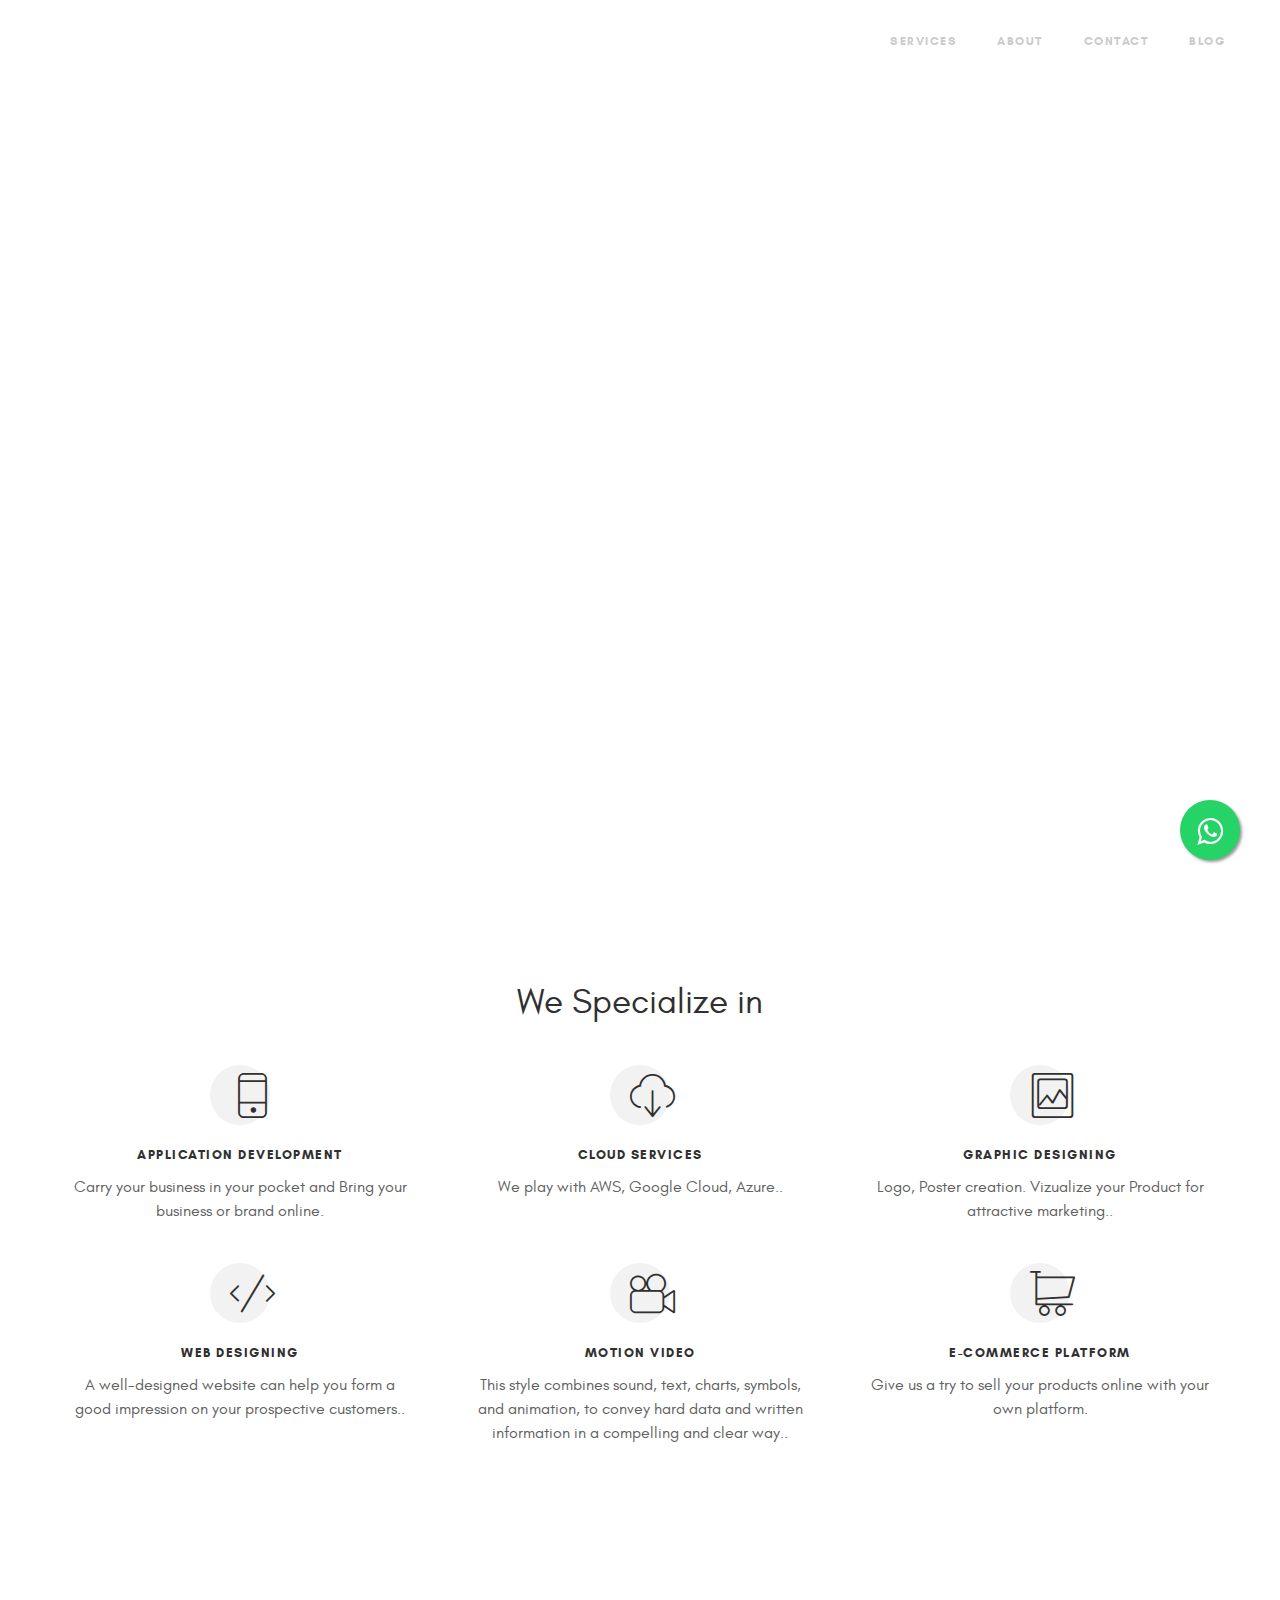
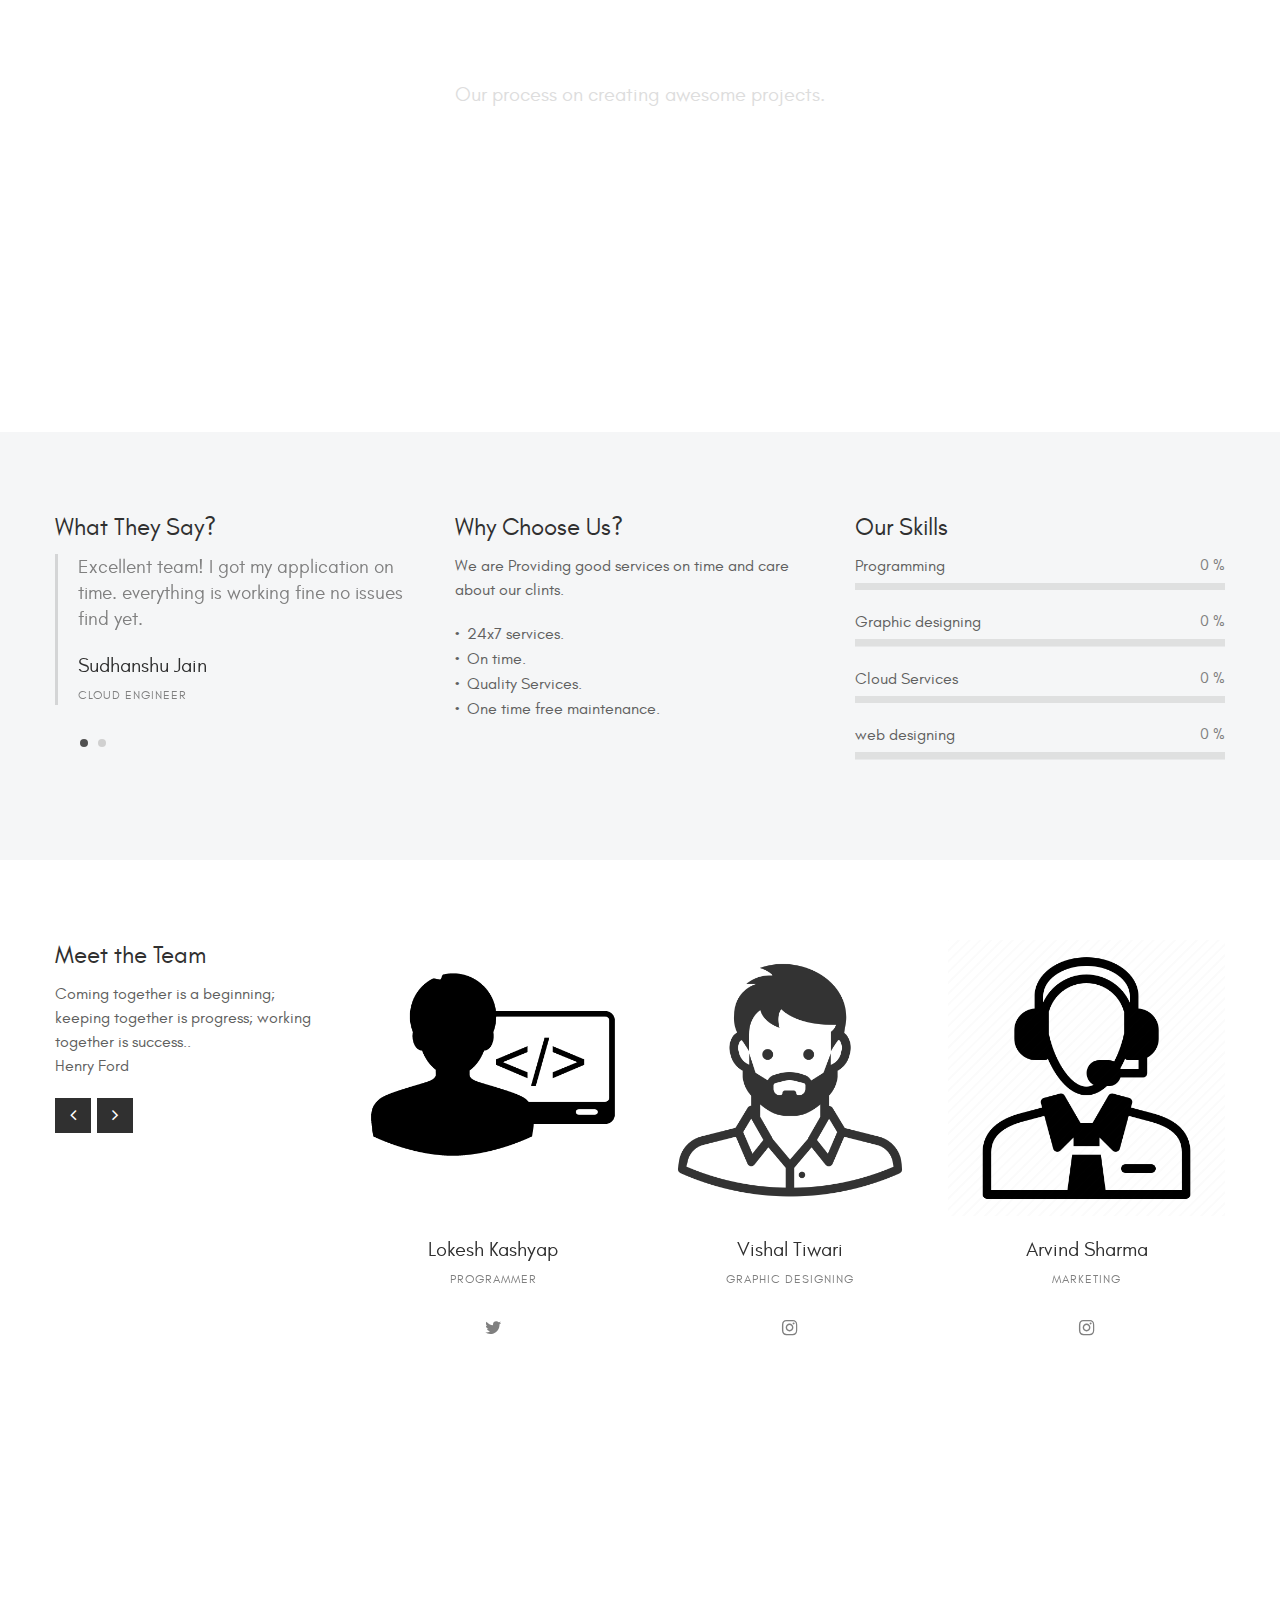
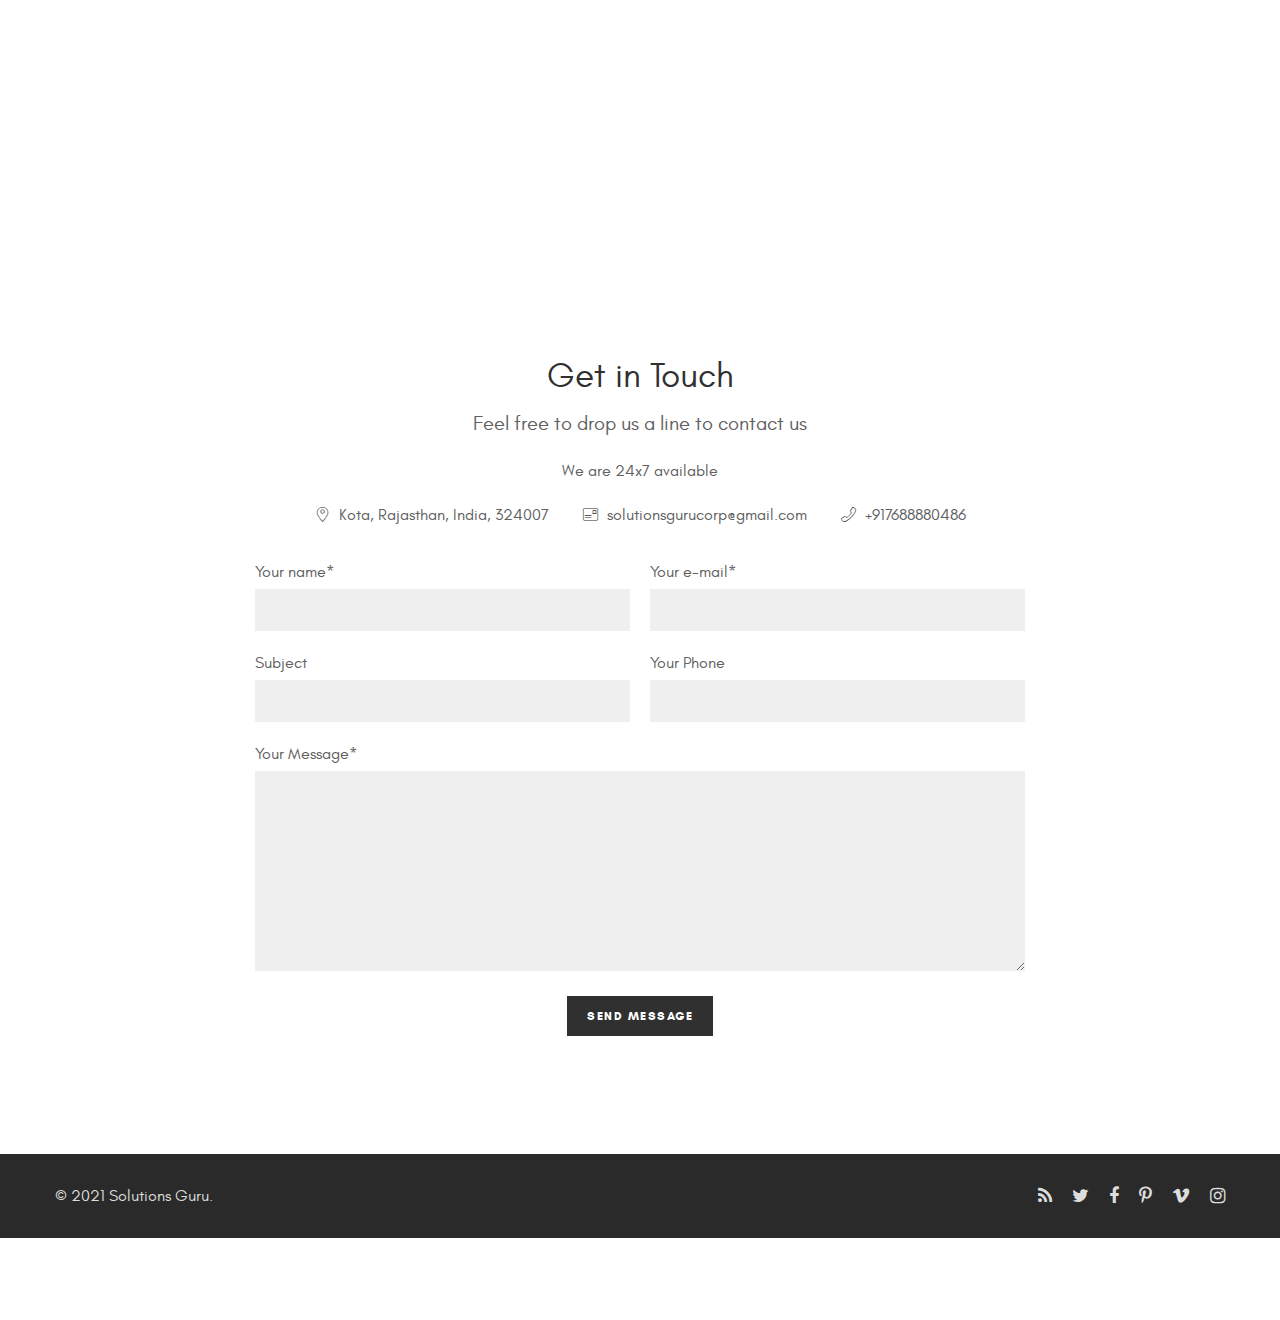
<file: index.html>
<!DOCTYPE html>
<html lang="en">
<head>
<meta charset="utf-8">
<meta name="viewport" content="width=device-width, initial-scale=1.0">
<meta name="description" content="">
<meta name="author" content="">
<link rel="shortcut icon" href="style/images/favicon.png">
<title>Solutions Guru</title>
<link rel="stylesheet" type="text/css" href="style/css/bootstrap.min.css">
<link rel="stylesheet" type="text/css" href="style/css/plugins.css">
<link rel="stylesheet" type="text/css" href="style/revolution/css/settings.css">
<link rel="stylesheet" type="text/css" href="style/revolution/css/layers.css">
<link rel="stylesheet" type="text/css" href="style/revolution/css/navigation.css">
<link rel="stylesheet" type="text/css" href="style.css">
<link rel="stylesheet" type="text/css" href="style/css/color/green.css">
<link rel="stylesheet" type="text/css" href="style/type/icons.css">
<!-- HTML5 shim and Respond.js for IE8 support of HTML5 elements and media queries -->
<!-- WARNING: Respond.js doesn't work if you view the page via file:// -->
<!--[if lt IE 9]>
<script src="https://oss.maxcdn.com/html5shiv/3.7.2/html5shiv.min.js"></script>
<script src="https://oss.maxcdn.com/respond/1.4.2/respond.min.js"></script>
<![endif]-->
</head>
<style>
.float{
	position:fixed;
	width:60px;
	height:60px;
	bottom:40px;
	right:40px;
	background-color:#25d366;
	color:#FFF;
	border-radius:50px;
	text-align:center;
  font-size:30px;
	box-shadow: 2px 2px 3px #999;
  z-index:100;
}

.my-float{
	margin-top:16px;
}
</style>
<body class="onepage" data-spy="scroll" data-target=".navbar">
<div class="content-wrapper">
  <nav class="navbar nobg">
    <div class="container">
      <div class="navbar-inner">
        <div class="navbar-header">
          <div class="navbar-brand"><a href="index.html"><img src="#" srcset="style/images/logo.png 1x, style/images/logo@2x.png 2x]" alt="" /></a></div>
          <div class="nav-bars-wrapper">
            <div class="nav-bars-inner">
              <div class="nav-bars" data-toggle="collapse" data-target=".navbar-collapse"><span></span></div>
            </div>
            <!-- /.nav-bars-inner --> 
          </div>
          <!-- /.nav-bars-wrapper --> 
        </div>
        <!-- /.nav-header -->
        
        <div class="navbar-collapse collapse">
          <ul class="nav navbar-nav">
            <li><a href="#home">Home</a> </li>
            <li><a href="#services">Services</a> </li>
           <!-- <li><a href="#portfolio">Portfolio</a> </li>-->
            <li><a href="#about">About</a> </li>
            <li><a href="#contact">Contact</a> </li>
            <li><a href="#">Blog <span class="caret"></span></a>
              <!--<ul class="dropdown-menu">
                <li><a href="blog.html">Grid View</a></li>
                <li><a href="blog2.html">List View</a></li>
                <li><a href="blog3.html">Classic View</a></li>
                <li><a href="blog-post.html">Blog Post</a></li>
              </ul>-->
            </li>
         <!--   <li><a href="#">Features <span class="caret"></span></a>
              <ul class="dropdown-menu">
                <li><a href="elements.html">Elements</a></li>
                <li><a href="headings.html">Headings</a></li>
                <li><a href="pricing.html">Pricing</a></li>
                <li><a href="#">Footer <span class="caret"></span></a>
                  <ul class="dropdown-menu">
                    <li><a href="footer.html">Footer I</a></li>
                    <li><a href="footer2.html">Footer II</a></li>
                    <li><a href="footer3.html">Footer III</a></li>
                  </ul>
                </li>
                <li><a href="icon-fontawesome.html">Font Awesome</a></li>
                <li><a href="icon-budicon.html">Budicon</a></li>
              </ul>
            </li>-->
          </ul>
        </div>
        <!--/.nav-collapse --> 
      </div>
      <!--/.navbar-inner --> 
    </div>
    <!--/.container --> 
  </nav>
  <!--/.navbar -->
  
  <section id="home">
    <div class="light-wrapper">
      <div class="rev_slider_wrapper fullscreen-container">
        <div id="slider" class="rev_slider fullscreenbanner" data-version="5.4.1">
          <ul>
            <li data-transition="parallaxtoright" data-fstransition="fade"><img src="style/images/art/slider-bg1.jpg" alt="" />
              <div class="tp-caption light text-center" 
	        data-x="center"
			data-y="middle" 
			data-voffset="['-35','-35','-35','-30']"
			data-fontsize="['55','55','45','30']"
			data-lineheight="['65','65','55','45']"
			data-width="['1100','980','700','450']"
			data-textAlign="['center','center','center','center']"
			data-whitespace="['normal','normal','normal','normal']"
			data-frames='[{"delay":1000,"speed":2000,"frame":"0","from":"y:50px;opacity:0;","to":"o:1;","ease":"Power3.easeOut"},{"delay":"wait","speed":1000,"frame":"999","to":"y:[175%];","mask":"x:inherit;y:inherit;s:inherit;e:inherit;","ease":"Power2.easeInOut"}]' 
			data-responsive="on" 
			data-responsive_offset="on" 
			style="z-index: 9;">We believe in the power of</div>
              <div class="tp-caption light text-center" 
			data-x="center" 
			data-y="middle" 
			data-voffset="['35','35','35','30']"
			data-fontsize="['55','55','45','30']"
			data-lineheight="['65','65','55','45']"
			data-width="['1100','980','700','450']"
			data-textAlign="['center','center','center','center']"
			data-whitespace="['normal','normal','normal','normal']"
			data-frames='[{"delay":1500,"speed":2000,"frame":"0","from":"y:50px;opacity:0;","to":"o:1;","ease":"Power3.easeOut"},{"delay":"wait","speed":1000,"frame":"999","to":"y:[175%];","mask":"x:inherit;y:inherit;s:inherit;e:inherit;","ease":"Power2.easeInOut"}]' 
			data-responsive="on" 
			data-responsive_offset="on" 
			style="z-index: 9;"> creative ideas and great design</div>
            </li>
            <li data-transition="parallaxtoleft"><img src="style/images/art/slider-bg2.jpg" alt="" />
              <div class="tp-caption light text-center" 
			data-x="center" 
			data-y="middle" 
			data-voffset="['-35','-35','-35','-30']"
			data-fontsize="['55','55','45','30']"
			data-lineheight="['65','65','55','45']"
			data-width="['1100','980','700','450']"
			data-textAlign="['center','center','center','center']"
			data-whitespace="['normal','normal','normal','normal']"
			data-frames='[{"from":"x:-50px;opacity:0;","speed":1000,"to":"o:1;","delay":1000,"ease":"Power2.easeOut"},{"delay":"wait","speed":1500,"to":"opacity:0;","ease":"Power4.easeIn"}]' 
			data-responsive="on" 
			data-responsive_offset="on" 
			style="z-index: 9;">Great design comes with</div>
              <div class="tp-caption light text-center" 
			data-x="center" 
			data-y="middle" 
			data-voffset="['35','35','35','30']"
			data-fontsize="['55','55','45','30']"
			data-lineheight="['65','65','55','45']"
			data-width="['1100','980','700','450']"
			data-textAlign="['center','center','center','center']"
			data-whitespace="['normal','normal','normal','normal']"
			data-frames='[{"from":"x:50px;opacity:0;","speed":1000,"to":"o:1;","delay":1500,"ease":"Power2.easeOut"},{"delay":"wait","speed":1500,"to":"opacity:0;","ease":"Power4.easeIn"}]' 
			data-responsive="on" 
			data-responsive_offset="on" 
			style="z-index: 9;">understanding customer needs</div>
            </li>
            <li data-transition="parallaxtobottom"><img src="style/video/office.jpg" alt="" data-bgposition="center center" data-bgfit="cover" data-bgrepeat="no-repeat" class="rev-slidebg" data-no-retina="" />
              <div class="rs-background-video-layer" 
	        data-forcerewind="on" 
		    data-volume="mute" 
			data-videowidth="100%" 
			data-videoheight="100%" 
			data-videomp4="style/video/office.mp4" 
			data-videopreload="preload" 
			data-videoloop="none" 
			data-forcecover="1" 
			data-aspectratio="16:9" 
			data-autoplay="true" 
			data-autoplayonlyfirsttime="false" 
			data-nextslideatend="true" 
			data-dottedoverlay="darkoverlay"></div>
              <div class="tp-caption light text-center" 
			data-x="center"
			data-y="middle" 
			data-voffset="['-35','-35','-35','-30']"
			data-fontsize="['55','55','45','30']"
			data-lineheight="['65','65','55','45']"
			data-width="['1100','980','700','450']"
			data-textAlign="['center','center','center','center']"
			data-whitespace="['normal','normal','normal','normal']"
			data-frames='[{"delay":1000,"speed":2000,"frame":"0","from":"z:0;rX:0;rY:0;rZ:0;sX:1.3;sY:1.3;skX:0;skY:0;opacity:0;","to":"o:1;","ease":"Power2.easeOut"},{"delay":"wait","speed":300,"frame":"999","to":"opacity:0;","ease":"Power3.easeInOut"}]' 
			data-responsive="on" 
			data-responsive_offset="on" 
			style="z-index: 9;">We love to turn creative ideas</div>
              <div class="tp-caption light text-center" 
			data-x="center"
			data-y="middle" 
			data-voffset="['35','35','35','30']"
			data-fontsize="['55','55','45','30']"
			data-lineheight="['65','65','55','45']"
			data-width="['1100','980','700','450']"
			data-textAlign="['center','center','center','center']"
			data-whitespace="['normal','normal','normal','normal']"
			data-frames='[{"delay":1500,"speed":2000,"frame":"0","from":"z:0;rX:0;rY:0;rZ:0;sX:1.3;sY:1.3;skX:0;skY:0;opacity:0;","to":"o:1;","ease":"Power2.easeOut"},{"delay":"wait","speed":300,"frame":"999","to":"opacity:0;","ease":"Power3.easeInOut"}]' 
			data-responsive="on" 
			data-responsive_offset="on" 
			style="z-index: 9;">into beautiful things</div>
            </li>
          </ul>
          <div class="tp-bannertimer tp-bottom"></div>
        </div>
        <!-- /.rev_slider --> 
      </div>
      <!-- /.rev_slider_wrapper --> 
    </div>
    <!-- /.light-wrapper --> 
  </section>
  <!-- /#home -->
  <section id="services">
    <div class="light-wrapper">
      <div class="container inner">
        <h2 class="section-title text-center">We Specialize in</h2>
        <div class="space30"></div>
        <div class="row gutter60 text-center">
          <div class="col-sm-6 col-md-4"> <span class="icon icon-bg mb-20"><i class="budicon-mobile"></i></span>
            <h4 class="upper">Application Development</h4>
            <p>Carry your business in your pocket and Bring your business or brand online.</p>
          </div>
          <!--/column -->
          <div class="col-sm-6 col-md-4"> <span class="icon icon-bg mb-20"><i class="budicon-cloud-download"></i></span>
            <h4 class="upper">Cloud Services</h4>
            <p>We play with AWS, Google Cloud, Azure..</p>
          </div>
          <!--/column -->
          <div class="space20 visible-sm clearfix"></div>
          <div class="col-sm-6 col-md-4"> <span class="icon icon-bg mb-20"><i class="budicon-image"></i></span>
            <h4 class="upper">Graphic designing</h4>
            <p>Logo, Poster creation. Vizualize your Product for attractive marketing..</p>
          </div>
          <!--/column -->
          <div class="space20 hidden-xs hidden-sm clearfix"></div>
          <div class="col-sm-6 col-md-4"> <span class="icon icon-bg mb-20"><i class="budicon-code"></i></span>
            <h4 class="upper">Web Designing</h4>
            <p>A well-designed website can help you form a good impression on your prospective customers..</p>
          </div>
          <!--/column -->
          <div class="space20 visible-sm clearfix"></div>
          <div class="col-sm-6 col-md-4"> <span class="icon icon-bg mb-20"><i class="budicon-video"></i></span>
            <h4 class="upper">Motion Video</h4>
            <p>This style combines sound, text, charts, symbols, and animation, to convey hard data and written information in a compelling and clear way..</p>
          </div>
          <!--/column -->
          
          <div class="col-sm-6 col-md-4"> <span class="icon icon-bg mb-20"><i class="budicon-shopping-cart"></i></span>
            <h4 class="upper">E-commerce Platform</h4>
            <p>Give us a try to sell your products online with your own platform.</p>
          </div>
          <!--/column --> 
          
        </div>
        <!--/.row --> 
        
      </div>
      <!-- /.container --> 
    </div>
    <!-- /.light-wrapper -->
    
    <div class="parallax inverse-wrapper parallax1">
      <div class="container inner">
        <div class="row">
          <div class="col-md-10 col-md-offset-1">
            <h2 class="section-title text-center">Steps in Our Works</h2>
            <p class="lead text-center">Our process on creating awesome projects.</p>
            <div class="space30"></div>
            <div class="row numbered">
              <div class="col-sm-3 col-xs-6 circle-progress-wrapper">
                <div class="circle-progress">
                  <div class="circle" data-value="25"> <i class="budicon-diamond"></i></div>
                  <h4 class="upper"><span class="number"></span>Creative Ideas</h4>
                  <p></p>
                </div>
              </div>
              <!-- /column -->
              <div class="col-sm-3 col-xs-6 circle-progress-wrapper">
                <div class="circle-progress">
                  <div class="circle" data-value="50"> <i class="budicon-pie-chart"></i></div>
                  <h4 class="upper"><span class="number"></span>Data Analysis</h4>
                  <p></p>
                </div>
              </div>
              <!-- /column -->
              <div class="col-sm-3 col-xs-6 circle-progress-wrapper">
                <div class="circle-progress">
                  <div class="circle" data-value="75"> <i class="budicon-brush"></i> </div>
                  <h4 class="upper"><span class="number"></span>Magic Touch</h4>
                  <p></p>
                </div>
              </div>
              <!-- /column -->
              <div class="col-sm-3 col-xs-6 circle-progress-wrapper">
                <div class="circle-progress">
                  <div class="circle" data-value="100"> <i class="budicon-gift"></i></div>
                  <h4 class="upper"><span class="number"></span>Finalize Product</h4>
                  <p></p>
                </div>
              </div>
              <!-- /column --> 
            </div>
            <!-- /.row --> 
            
          </div>
          <!-- /column --> 
        </div>
        <!-- /.row --> 
        
      </div>
      <!-- /.container --> 
      
    </div>
    <!-- /.parallax --> 
    
  </section>
  <!-- /#services-->
  
 <!-- <section id="portfolio">
    <div class="dark-wrapper">
      <div class="container inner">
        <h2 class="section-title text-center">Smart, Creative & Awesome.</h2>
        <p class="lead text-center">A creative agency that believes in the power of creative ideas and great design.</p>
        <div class="space20"></div>
        <div id="js-single-filter" class="cbp-filter-container text-center">
          <div data-filter="*" class="cbp-filter-item-active cbp-filter-item">All</div>
          <div data-filter=".poster" class="cbp-filter-item">Poster</div>
          <div data-filter=".package" class="cbp-filter-item">Package</div>
          <div data-filter=".identity" class="cbp-filter-item">Identity</div>
          <div data-filter=".video" class="cbp-filter-item">Motion</div>
        </div>
        <div class="clearfix"></div>
        <div class="space20"></div>
        <div id="js-grid-single" class="cbp cbp-l-grid-inline light-gallery">
          <div class="cbp-item package identity"> <a href="ajax/post1.html" class="cbp-caption cbp-singlePage">
            <div class="cbp-caption-defaultWrap"> <img src="style/images/art/p1.jpg" alt=""> </div>
            <div class="cbp-caption-activeWrap">
              <div class="cbp-l-caption-alignCenter">
                <div class="cbp-l-caption-body">
                  <p>Mattis Purus</p>
                </div>
              </div>
            </div>
            </a> </div>
          <div class="cbp-item poster"> <a href="ajax/post2.html" class="cbp-caption cbp-singlePage">
            <div class="cbp-caption-defaultWrap"> <img src="style/images/art/p2.jpg" alt=""> </div>
            <div class="cbp-caption-activeWrap">
              <div class="cbp-l-caption-alignCenter">
                <div class="cbp-l-caption-body">
                  <p>Consectetur Tortor</p>
                </div>
              </div>
            </div>
            </a> </div>
          <div class="cbp-item poster video"> <a href="ajax/post3.html" class="cbp-caption cbp-singlePage">
            <div class="cbp-caption-defaultWrap"> <img src="style/images/art/p3.jpg" alt=""> </div>
            <div class="cbp-caption-activeWrap">
              <div class="cbp-l-caption-alignCenter">
                <div class="cbp-l-caption-body">
                  <p>Justo Ultricies</p>
                </div>
              </div>
            </div>
            </a> </div>
          <div class="cbp-item package identity"> <a href="ajax/post4.html" class="cbp-caption cbp-singlePage">
            <div class="cbp-caption-defaultWrap"> <img src="style/images/art/p4.jpg" alt=""> </div>
            <div class="cbp-caption-activeWrap">
              <div class="cbp-l-caption-alignCenter">
                <div class="cbp-l-caption-body">
                  <p>Purus Quam</p>
                </div>
              </div>
            </div>
            </a> </div>
          <div class="cbp-item identity"> <a href="ajax/post1.html" class="cbp-caption cbp-singlePage">
            <div class="cbp-caption-defaultWrap"> <img src="style/images/art/p5.jpg" alt=""> </div>
            <div class="cbp-caption-activeWrap">
              <div class="cbp-l-caption-alignCenter">
                <div class="cbp-l-caption-body">
                  <p>Telit Venenatis</p>
                </div>
              </div>
            </div>
            </a> </div>
          <div class="cbp-item poster"> <a href="ajax/post2.html" class="cbp-caption cbp-singlePage">
            <div class="cbp-caption-defaultWrap"> <img src="style/images/art/p6.jpg" alt=""> </div>
            <div class="cbp-caption-activeWrap">
              <div class="cbp-l-caption-alignCenter">
                <div class="cbp-l-caption-body">
                  <p>Mollis Aenean</p>
                </div>
              </div>
            </div>
            </a> </div>
          <div class="cbp-item identity"> <a href="ajax/post3.html" class="cbp-caption cbp-singlePage">
            <div class="cbp-caption-defaultWrap"> <img src="style/images/art/p7.jpg" alt=""> </div>
            <div class="cbp-caption-activeWrap">
              <div class="cbp-l-caption-alignCenter">
                <div class="cbp-l-caption-body">
                  <p>Consectetur Pellentesque</p>
                </div>
              </div>
            </div>
            </a> </div>
          <div class="cbp-item package identity"> <a href="ajax/post4.html" class="cbp-caption cbp-singlePage">
            <div class="cbp-caption-defaultWrap"> <img src="style/images/art/p8.jpg" alt=""> </div>
            <div class="cbp-caption-activeWrap">
              <div class="cbp-l-caption-alignCenter">
                <div class="cbp-l-caption-body">
                  <p>Justo Euismod</p>
                </div>
              </div>
            </div>
            </a> </div>
          <div class="cbp-item poster"> <a href="ajax/post1.html" class="cbp-caption cbp-singlePage">
            <div class="cbp-caption-defaultWrap"> <img src="style/images/art/p9.jpg" alt=""> </div>
            <div class="cbp-caption-activeWrap">
              <div class="cbp-l-caption-alignCenter">
                <div class="cbp-l-caption-body">
                  <p>Adipiscing Sit</p>
                </div>
              </div>
            </div>
            </a> </div>
        </div>
        <div class="space30"></div>
        <div id="js-single-more" class="text-center"> <a href="ajax/loadmore.html" class="cbp-l-loadMore-link btn" rel="nofollow"> <span class="cbp-l-loadMore-defaultText">LOAD MORE</span> <span class="cbp-l-loadMore-loadingText">LOADING...</span> <span class="cbp-l-loadMore-noMoreLoading">NO MORE WORKS</span> </a> </div>
      </div>
      <!-- /.container --> 
    </div>
    <!-- /.dark-wrapper -->
    
  </section> 
  <!-- /#portfolio -->
 
    <section id="about">
   <!-- <div class="light-wrapper">
      <div class="container inner">
        <h2 class="section-title text-center">About Our Company</h2>
        <p class="lead text-center">A creative agency turning ideas into beautiful things</p>
        <div class="space20"></div>
        <div class="row">
          <div class="col-md-6">
            <figure><img src="style/images/art/about.PNG" alt="" /></figure>
          </div>
          
          <div class="space30 hidden-xs hidden-md hidden-lg"></div>
          <div class="col-md-6">
            <h3>Who is behind all this?</h3>
            <p>Praesent commodo cursus magna, vel scelerisque nisl consectetur et. Aenean lacinia bibendum nulla sed consectetur. Lorem ipsum dolor sit amet, consectetur adipiscing elit. Aenean lacinia bibendum nulla sed consectetur. Curabitur blandit tempus porttitor. Vestibulum id ligula porta felis euismod semper. Cum sociis natoque penatibus et magnis dis parturient montes, nascetur ridiculus mus.</p>
            <blockquote>
              <p>"Pellentesque non diam et tortor dignissim bibendum. Neque sit amet mauris egestas quis mattis velit fringilla. Curabitur viver justo sed scelerisque."</p>
            </blockquote>
            <p>Curabitur blandit tempus porttitor. Nulla vitae elit libero, a pharetra augue. Donec sed odio dui. Praesent commodo cursus magna, vel scelerisque nisl consectetur et. Nullam id dolor id nibh ultricies vehicula ut id elit. Cras justo odio, dapibus ac facilisis in, egestas eget quam.</p>
          </div>
          
        </div>
        
        
      </div>
      
    </div>-->
   
    
    <div class="dark-wrapper">
      <div class="container inner">
        <div class="row">
          <div class="col-sm-4">
            <h3>What They Say?</h3>
            <div class="testimonials">
              <div class="text-slider cs-hidden">
                <div class="item">
                  <blockquote>
                    <p>Excellent team! I got my application on time. everything is working fine no issues find yet.</p>
                    <div class="author">
                      <h5>Sudhanshu Jain</h5>
                      <div class="meta">Cloud Engineer</div>
                    </div>
                  </blockquote>
                </div>
              
                <div class="item">
                  <blockquote>
                    <p>This is the first time ever i got quality service.</p>
                    <div class="author">
                      <h5>Jaideep</h5>
                      <div class="meta">Digital Marketing</div>
                    </div>
                  </blockquote>
                </div>
               
              
              </div>
            </div>
          </div>
          
          <div class="col-sm-4">
            <h3>Why Choose Us?</h3>
            <p>We are Providing good services on time and care about our clints.</p>
            <ul class="unordered-list">
              <li>24x7 services.</li>
              <li>On time.</li>
              <li>Quality Services.</li>
              <li>One time free maintenance.</li>
            </ul>
          </div>
          
          <div class="col-sm-4">
            <h3>Our Skills</h3>
            <ul class="progress-list">
              <li>
                <p>Programming</p>
                <div class="bar" data-value="90"></div>
              </li>
              <li>
                <p>Graphic designing</p>
                <div class="bar" data-value="80"></div>
              </li>
              <li>
                <p>Cloud Services</p>
                <div class="bar" data-value="85"></div>
              </li>
              <li>
                <p>web designing</p>
                <div class="bar" data-value="65"></div>
              </li>
            </ul>
          </div>
        </div>
        
      </div>
    </div>
    
    <div class="light-wrapper">
      <div class="container inner">
        <div class="row">
          <div class="col-sm-3">
            <h3>Meet the Team</h3>
            <p>Coming together is a beginning; keeping together is progress; working together is success..<br>Henry Ford</p>
            <div class="text-carousel-controls">
              <div class="btn btn-square prev"><i class="fa fa-angle-left"></i></div>
              <div class="btn btn-square next"><i class="fa fa-angle-right"></i></div>
            </div>
          </div>
          <div class="col-sm-9">
            <div class="text-carousel text-center cs-hidden">
              <div class="item">
                <figure class="mb-20"><img src="style/images/art/team1.png" alt="" /></figure>
                <h5>Lokesh Kashyap</h5>
                <div class="meta">Programmer</div>
                <div class="space5"></div>
                <p></p>
                <ul class="social">
                  <li><a href="#"><i class="fa fa-twitter"></i></a></li>
                </ul>
              </div>
              <div class="item">
                <figure class="mb-20"><img src="style/images/art/team2.png" alt="" /></figure>
                <h5>Vishal Tiwari</h5>
                <div class="meta">Graphic designing</div>
                <div class="space5"></div>
                <p></p>
                <ul class="social">
                  <li><a href="#"><i class="fa fa-instagram"></i></a></li>
                </ul>
              </div>
              <div class="item">
                <figure class="mb-20"><img src="style/images/art/team3.png" alt="" /></figure>
                <h5>Arvind Sharma</h5>
                <div class="meta">Marketing</div>
                <div class="space5"></div>
                <p></p>
                <ul class="social">
                  <li><a href="#"><i class="fa fa-instagram"></i></a></li>
                </ul>
              </div>
            </div>
            
          </div>
        </div>
      </div>
    </div>
  </section>
  <section id="contact">
    <iframe src="https://www.google.com/maps/embed?pb=!1m14!1m8!1m3!1d2499.4483800426133!2d3.2241689!3d51.2108153!3m2!1i1024!2i768!4f13.1!3m3!1m2!1s0x47c350cfcf934d7d%3A0xa4d8f385ffa7d70b!2sChoco-Story!5e0!3m2!1sen!2str!4v1534408440419" width="100%" height="450" frameborder="0" style="border:0" allowfullscreen></iframe>
    <div class="light-wrapper">
      <div class="container inner pb-60">
        <div class="row">
          <div class="col-md-8 col-md-offset-2">
            <h2 class="section-title text-center">Get in Touch</h2>
            <p class="lead text-center">Feel free to drop us a line to contact us</p>
            <p class="text-center">We are 24x7 available</p>
            <ul class="contact-info list-inline text-center">
              <li><i class="budicon-pin"></i>
                <p>Kota, Rajasthan, India, 324007</p>
              </li>
              <li><i class="budicon-profile"></i>
                <p><a href="solutionsgurucorp@gmail.com" class="nocolor">solutionsgurucorp@gmail.com</a></p>
              </li>
              <li><i class="budicon-telephone"></i>
                <p>+917688880486</p>
              </li>
            </ul>
            <div class="space30"></div>
            <div class="form-container">
              <form action="contact/vanilla-form.php" method="post" class="vanilla vanilla-form" novalidate>
                <div class="row">
                  <div class="col-sm-6 pr-10">
                    <div class="form-field">
                      <label>Your name*
                        <input type="text" name="name" required="required">
                      </label>
                    </div>
                    <!--/.form-field --> 
                  </div>
                  <!--/column -->
                  <div class="col-sm-6 pl-10">
                    <div class="form-field">
                      <label>Your e-mail*
                        <input type="email" name="email" required="required">
                      </label>
                    </div>
                    <!--/.form-field --> 
                  </div>
                  <!--/column -->
                  <div class="col-sm-6 pr-10">
                    <div class="form-field">
                      <label>Subject
                        <input type="text" name="subject">
                      </label>
                    </div>
                    <!--/.form-field --> 
                  </div>
                  <!--/column -->
                  <div class="col-sm-6 pl-10">
                    <div class="form-field">
                      <label>Your Phone
                        <input type="tel" name="tel">
                      </label>
                    </div>
                    <!--/.form-field --> 
                  </div>
                  <!--/column -->
                  
                  <div class="col-sm-12">
                    <div class="form-field">
                      <label>Your Message*
                        <textarea name="message" required></textarea>
                      </label>
                      <div class="text-center">
                        <input type="submit" class="btn" value="Send Message" data-error="Fix errors" data-processing="Sending..." data-success="Thank you!">
                      </div>
                      <footer class="notification-box"></footer>
                    </div>
                    <!--/.form-field --> 
                  </div>
                  <!--/column --> 
                  
                </div>
                <!--/.row -->
                
              </form>
              <!--/.vanilla-form --> 
            </div>
            <!--/.form-container --> 
            
          </div>
          <!--/column --> 
          
        </div>
        <!--/.row --> 
        
      </div>
      <!-- /.container --> 
    </div>
    <!-- /.light-wrapper --> 
  </section>
  <!-- /#contact --> 
</div>
<!-- /.content-wrapper -->
	<link rel="stylesheet" href="https://maxcdn.bootstrapcdn.com/font-awesome/4.5.0/css/font-awesome.min.css">
	
<a href="https://wa.me/+917688880486" class="float" target="_blank"> 
<i class="fa fa-whatsapp my-float"></i>

</a>
<footer class="inverse-wrapper">
  <div class="sub-footer">
    <div class="container inner">
      <div class="cell text-left">
        <p>© 2021 Solutions Guru.</p>
      </div>
      <!-- /.cell -->
      <div class="cell text-right">
        <ul class="social">
          <li><a href="#"><i class="fa fa-rss"></i></a></li>
          <li><a href="#"><i class="fa fa-twitter"></i></a></li>
          <li><a href="#"><i class="fa fa-facebook"></i></a></li>
          <li><a href="#"><i class="fa fa-pinterest-p"></i></a></li>
          <li><a href="#"><i class="fa fa-vimeo"></i></a></li>
          <li><a href="#"><i class="fa fa-instagram"></i></a></li>
        </ul>
      </div>
      <!-- /.cell --> 
    </div>
    <!-- /.sub-footer --> 
  </div>
  <!-- /.container --> 
</footer>
<script type="text/javascript" src="style/js/jquery.min.js"></script> 
<script type="text/javascript" src="style/js/bootstrap.min.js"></script> 
<script type="text/javascript" src="style/revolution/js/jquery.themepunch.tools.min.js?rev=5.0"></script> 
<script type="text/javascript" src="style/revolution/js/jquery.themepunch.revolution.min.js?rev=5.0"></script> 
<script type="text/javascript" src="style/revolution/js/extensions/revolution.extension.slideanims.min.js"></script> 
<script type="text/javascript" src="style/revolution/js/extensions/revolution.extension.layeranimation.min.js"></script> 
<script type="text/javascript" src="style/revolution/js/extensions/revolution.extension.navigation.min.js"></script> 
<script type="text/javascript" src="style/revolution/js/extensions/revolution.extension.carousel.min.js"></script> 
<script type="text/javascript" src="style/revolution/js/extensions/revolution.extension.video.min.js"></script>
<script type="text/javascript" src="style/revolution/js/extensions/revolution.extension.kenburn.min.js"></script>
<script type="text/javascript" src="style/js/plugins.js"></script> 
<script type="text/javascript" src="style/js/scripts.js"></script>
</body>
</html>
</file>
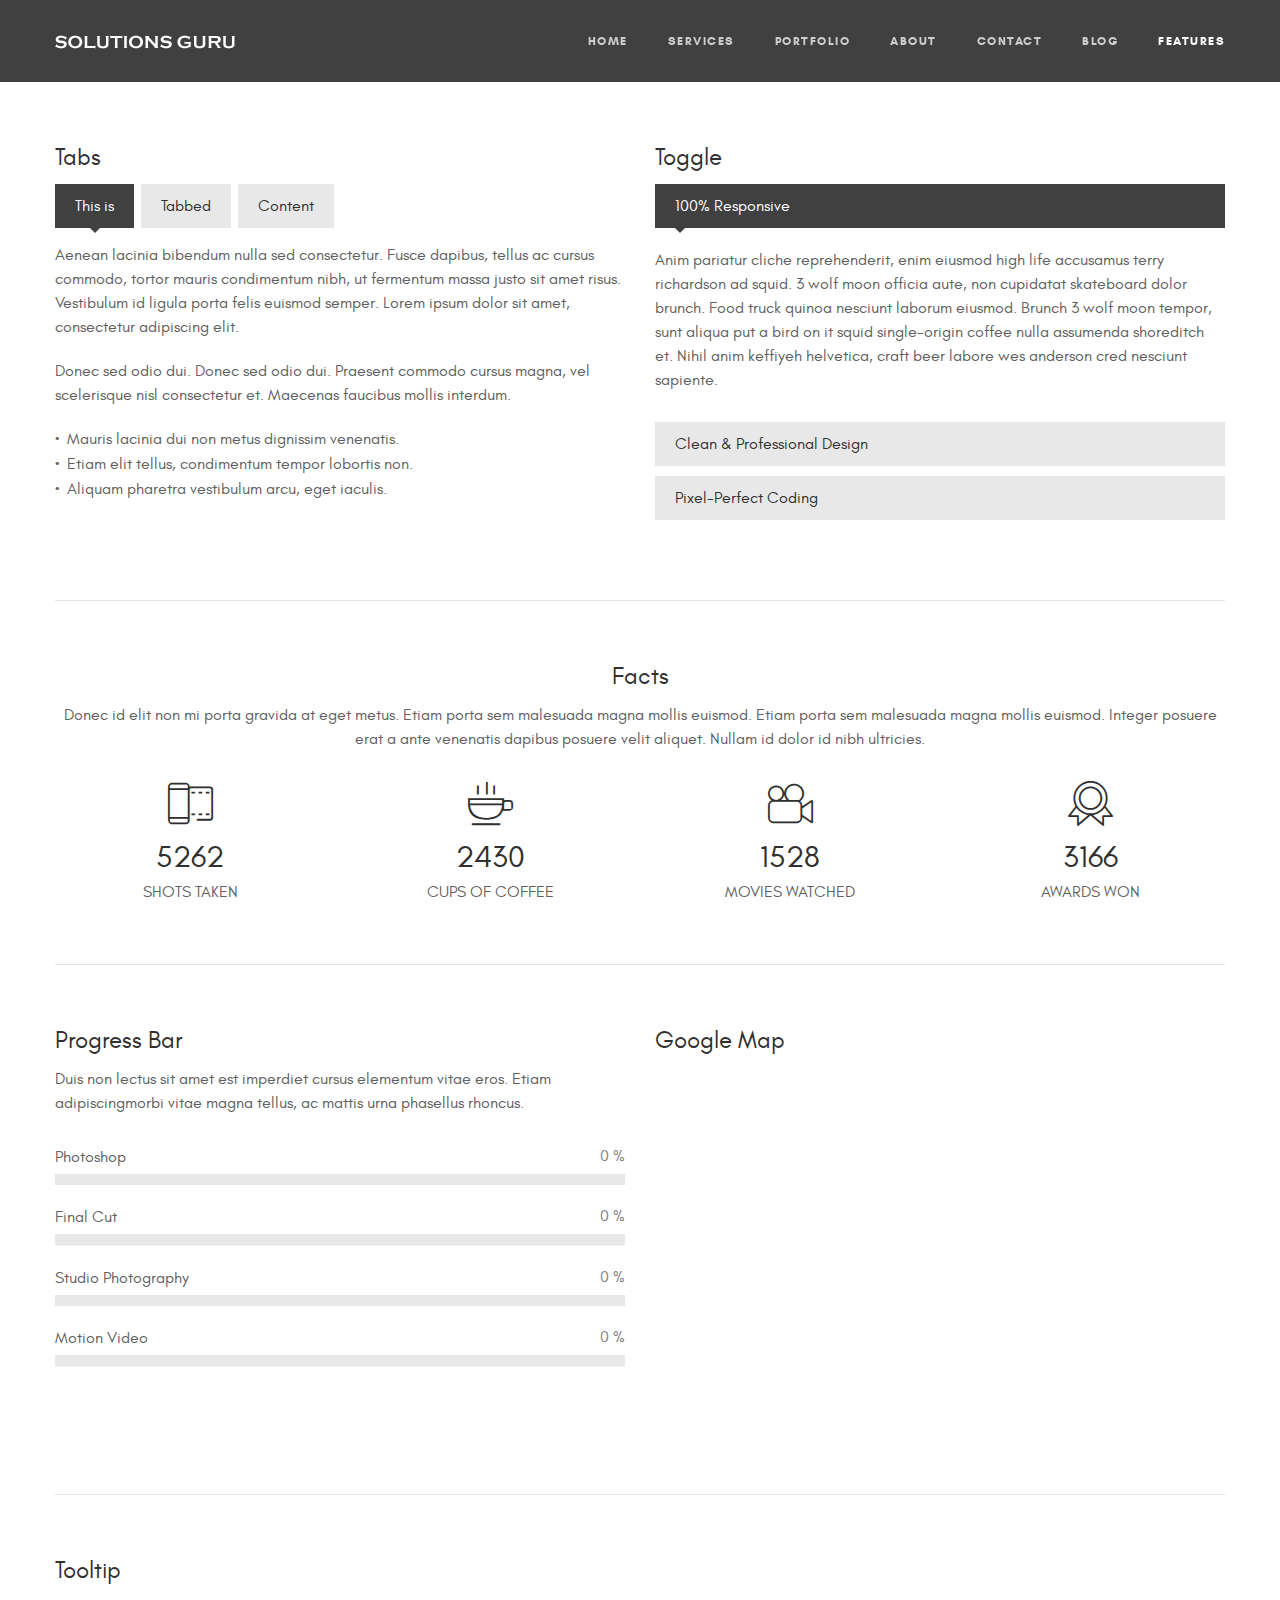
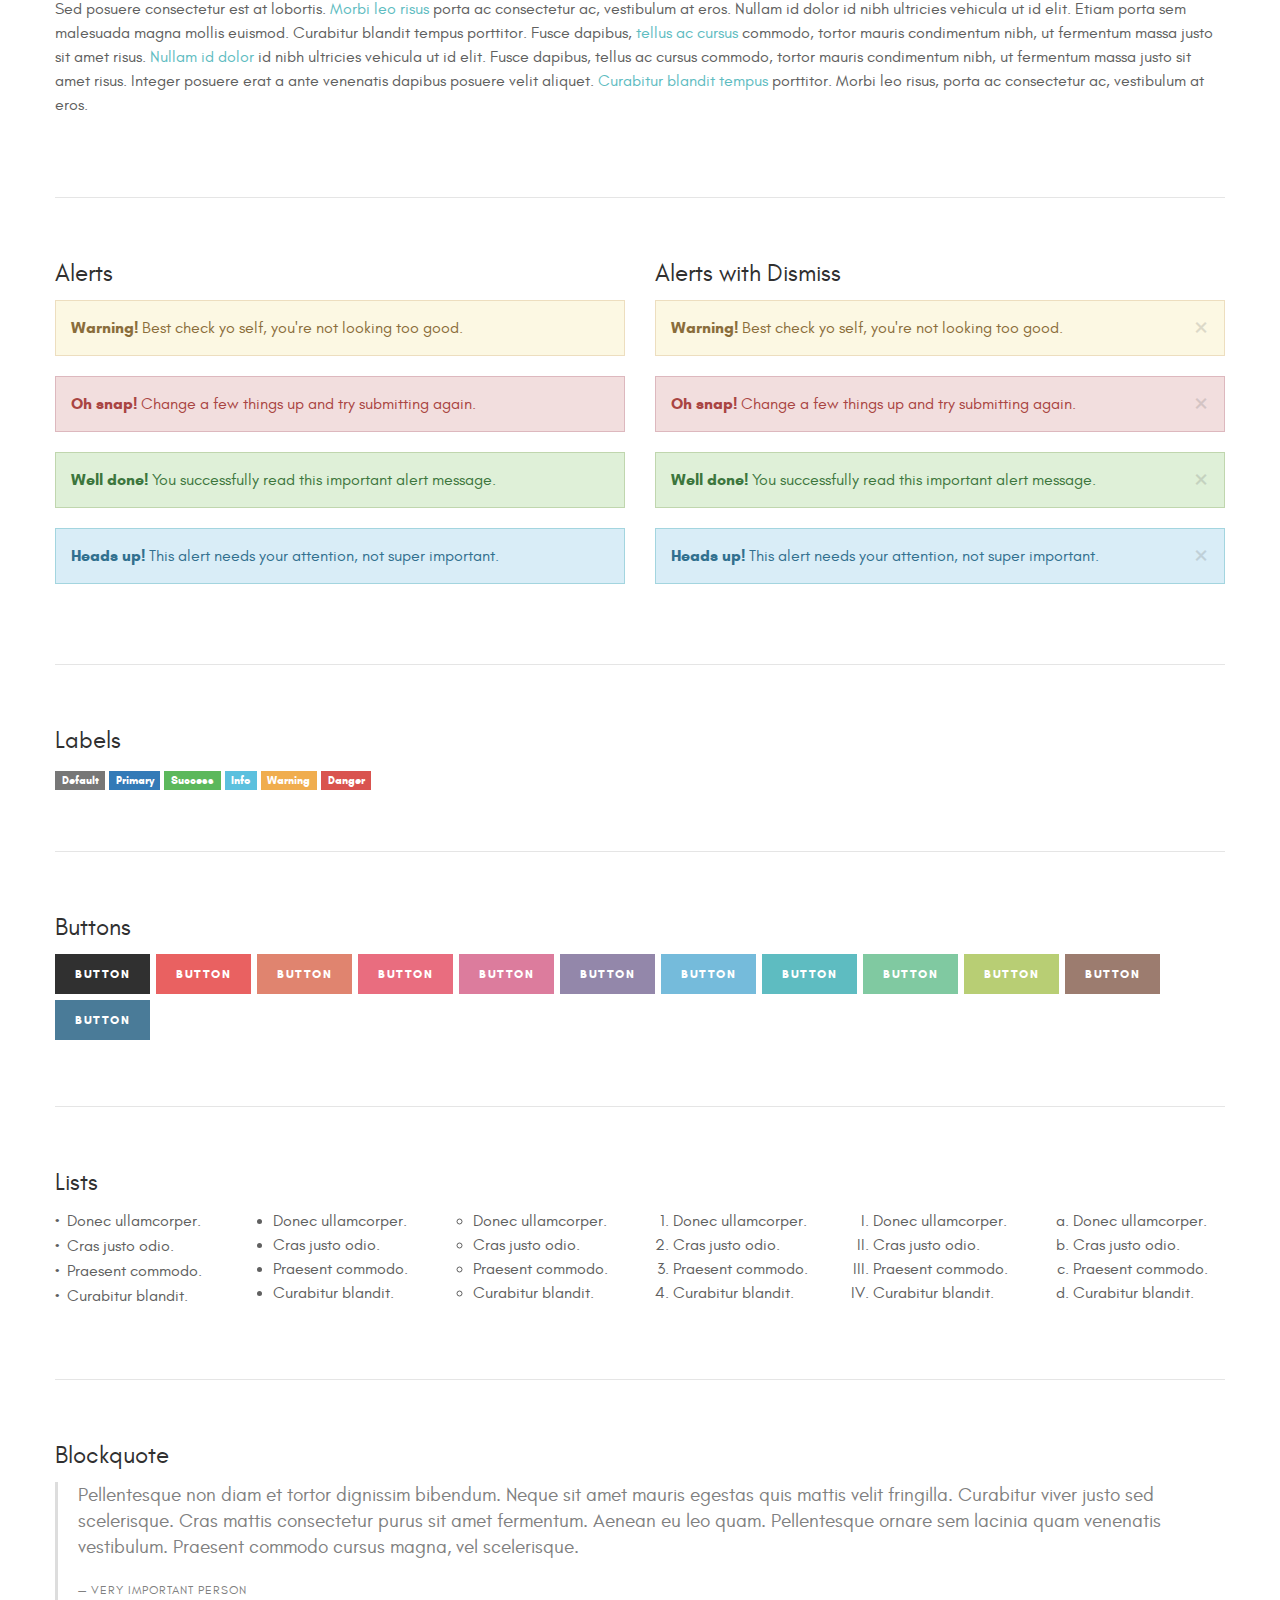
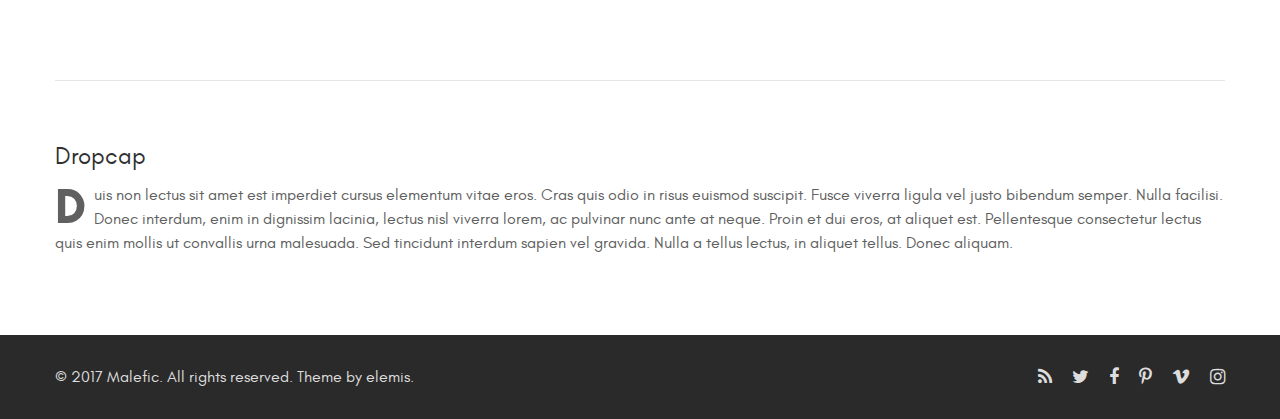
<file: elements.html>
<!DOCTYPE html>
<html lang="en">
<head>
<meta charset="utf-8">
<meta name="viewport" content="width=device-width, initial-scale=1.0">
<meta name="description" content="">
<meta name="author" content="">
<link rel="shortcut icon" href="style/images/favicon.png">
<title>Malefic</title>
<link rel="stylesheet" type="text/css" href="style/css/bootstrap.min.css">
<link rel="stylesheet" type="text/css" href="style/css/plugins.css">
<link rel="stylesheet" type="text/css" href="style/revolution/css/settings.css">
<link rel="stylesheet" type="text/css" href="style/revolution/css/layers.css">
<link rel="stylesheet" type="text/css" href="style/revolution/css/navigation.css">
<link rel="stylesheet" type="text/css" href="style.css">
<link rel="stylesheet" type="text/css" href="style/css/color/green.css">
<link rel="stylesheet" type="text/css" href="style/type/icons.css">
<!-- HTML5 shim and Respond.js for IE8 support of HTML5 elements and media queries -->
<!-- WARNING: Respond.js doesn't work if you view the page via file:// -->
<!--[if lt IE 9]>
<script src="https://oss.maxcdn.com/html5shiv/3.7.2/html5shiv.min.js"></script>
<script src="https://oss.maxcdn.com/respond/1.4.2/respond.min.js"></script>
<![endif]-->
</head>
<body>
<div class="content-wrapper">
  <nav class="navbar">
    <div class="container">
      <div class="navbar-inner">
        <div class="navbar-header">
          <div class="navbar-brand"><a href="index.html"><img src="#" srcset="style/images/logo.png 1x, style/images/logo@2x.png 2x" alt="" /></a></div>
          <div class="nav-bars-wrapper">
            <div class="nav-bars-inner">
              <div class="nav-bars" data-toggle="collapse" data-target=".navbar-collapse"><span></span></div>
            </div>
            <!-- /.nav-bars-inner --> 
          </div>
          <!-- /.nav-bars-wrapper --> 
        </div>
        <!-- /.nav-header -->
        
        <div class="navbar-collapse collapse">
          <ul class="nav navbar-nav">
            <li><a href="./#home">Home</a> </li>
            <li><a href="./#services">Services</a> </li>
            <li><a href="./#portfolio">Portfolio</a> </li>
            <li><a href="./#about">About</a> </li>
            <li><a href="./#contact">Contact</a> </li>
            <li><a href="#">Blog <span class="caret"></span></a>
              <ul class="dropdown-menu">
                <li><a href="blog.html">Grid View</a></li>
                <li><a href="blog2.html">List View</a></li>
                <li><a href="blog3.html">Classic View</a></li>
                <li><a href="blog-post.html">Blog Post</a></li>
              </ul>
            </li>
            <li class="active"><a href="#">Features <span class="caret"></span></a>
              <ul class="dropdown-menu">
                <li><a href="elements.html">Elements</a></li>
                <li><a href="headings.html">Headings</a></li>
                <li><a href="pricing.html">Pricing</a></li>
                <li><a href="#">Footer <span class="caret"></span></a>
                  <ul class="dropdown-menu">
                    <li><a href="footer.html">Footer I</a></li>
                    <li><a href="footer2.html">Footer II</a></li>
                    <li><a href="footer3.html">Footer III</a></li>
                  </ul>
                </li>
                <li><a href="icon-fontawesome.html">Font Awesome</a></li>
                <li><a href="icon-budicon.html">Budicon</a></li>
              </ul>
            </li>
          </ul>
        </div>
        <!--/.nav-collapse --> 
      </div>
      <!--/.navbar-inner --> 
    </div>
    <!--/.container --> 
  </nav>
  <!--/.navbar -->
  <div class="offset"></div>
  <div class="light-wrapper">
    <div class="container inner2">
      <div class="row">
        <div class="col-sm-6">
          <h3>Tabs</h3>
          <ul id="tab1" class="nav nav-tabs">
            <li class="active"><a href="#tab1-1" data-toggle="tab">This is</a></li>
            <li><a href="#tab1-2" data-toggle="tab">Tabbed</a></li>
            <li><a href="#tab1-3" data-toggle="tab">Content</a></li>
          </ul>
          <div id="myTabContent" class="tab-content">
            <div class="tab-pane fade in active" id="tab1-1">
              <p>Aenean lacinia bibendum nulla sed consectetur. Fusce dapibus, tellus ac cursus commodo, tortor mauris condimentum nibh, ut fermentum massa justo sit amet risus. Vestibulum id ligula porta felis euismod semper. Lorem ipsum dolor sit amet, consectetur adipiscing elit. </p>
              <p>Donec sed odio dui. Donec sed odio dui. Praesent commodo cursus magna, vel scelerisque nisl consectetur et. Maecenas faucibus mollis interdum.</p>
              <ul class="unordered-list">
                <li>Mauris lacinia dui non metus dignissim venenatis.</li>
                <li>Etiam elit tellus, condimentum tempor lobortis non.</li>
                <li>Aliquam pharetra vestibulum arcu, eget iaculis. </li>
              </ul>
            </div>
            <div class="tab-pane fade" id="tab1-2">
              <p>Sed posuere consectetur est at lobortis. Vivamus sagittis lacus vel augue laoreet rutrum faucibus dolor auctor. Maecenas faucibus mollis interdum. Maecenas faucibus mollis interdum. Sed posuere consectetur est at lobortis. Vestibulum id ligula porta felis euismod.</p>
              <p> Vivamus sagittis lacus vel augue laoreet rutrum faucibus dolor auctor vel scelerisque nisl consectetur et.</p>
              <p>Maecenas faucibus mollis interdum. Sed posuere consectetur est at lobortis. Maecenas sed diam eget risus varius blandit sit amet non magna. Donec id elit non mi porta gravida at eget metus. Curabitur blandit tempus porttitor. Nullam id dolor id nibh ultricies vehicula ut id elit. Cum sociis natoque penatibus et magnis dis parturient montes, nascetur ridiculus.</p>
            </div>
            <div class="tab-pane fade" id="tab1-3">
              <p>Vestibulum id ligula porta felis euismod semper. Fusce dapibus, tellus ac cursus commodo, tortor mauris condimentum nibh, ut fermentum massa justo sit amet risus. Cras mattis consectetur purus sit amet fermentum. Fusce dapibus, tellus ac cursus commodo, tortor mauris condimentum nibh, ut fermentum massa justo sit amet risus.</p>
              <p>Morbi leo risus, porta ac consectetur ac, vestibulum at eros. Nullam id dolor id nibh ultricies vehicula ut id elit. Aenean eu leo quam. Pellentesque ornare sem lacinia quam venenatis vestibulum. Maecenas sed diam eget risus varius blandit sit amet non magna.</p>
            </div>
          </div>
        </div>
        <!-- /column -->
        <div class="col-sm-6">
          <h3>Toggle</h3>
          <div class="panel-group" id="accordion">
            <div class="panel panel-default">
              <div class="panel-heading">
                <div class="panel-title"><a data-toggle="collapse" class="panel-toggle active" data-parent="#accordion" href="#collapseOne">100% Responsive</a></div>
              </div>
              <div id="collapseOne" class="panel-collapse collapse in">
                <div class="panel-body"> Anim pariatur cliche reprehenderit, enim eiusmod high life accusamus terry richardson ad squid. 3 wolf moon officia aute, non cupidatat skateboard dolor brunch. Food truck quinoa nesciunt laborum eiusmod. Brunch 3 wolf moon tempor, sunt aliqua put a bird on it squid single-origin coffee nulla assumenda shoreditch et. Nihil anim keffiyeh helvetica, craft beer labore wes anderson cred nesciunt sapiente. </div>
              </div>
            </div>
            <div class="panel panel-default">
              <div class="panel-heading">
                <div class="panel-title"><a data-toggle="collapse" class="panel-toggle" data-parent="#accordion" href="#collapseTwo">Clean & Professional Design</a></div>
              </div>
              <div id="collapseTwo" class="panel-collapse collapse">
                <div class="panel-body"> Anim pariatur cliche reprehenderit, enim eiusmod high life accusamus terry richardson ad squid. 3 wolf moon officia aute, non cupidatat skateboard dolor brunch. Food truck quinoa nesciunt laborum eiusmod. Brunch 3 wolf moon tempor, sunt aliqua put a bird on it squid single-origin coffee nulla assumenda shoreditch et. Nihil anim keffiyeh helvetica, craft beer labore wes anderson cred nesciunt sapiente ea proident. Ad vegan excepteur butcher vice lomo. Leggings occaecat craft beer farm-to-table, raw denim aesthetic synth nesciunt you probably haven't heard of them accusamus labore sustainable VHS. </div>
              </div>
            </div>
            <div class="panel panel-default">
              <div class="panel-heading">
                <div class="panel-title"><a data-toggle="collapse" class="panel-toggle" data-parent="#accordion" href="#collapseThree">Pixel-Perfect Coding</a></div>
              </div>
              <div id="collapseThree" class="panel-collapse collapse">
                <div class="panel-body"> Anim pariatur cliche reprehenderit, enim eiusmod high life accusamus terry richardson ad squid. 3 wolf moon officia aute, non cupidatat skateboard dolor brunch. Food truck quinoa nesciunt laborum eiusmod. Brunch 3 wolf moon tempor, sunt aliqua put a bird on it squid single-origin coffee nulla assumenda shoreditch et. Nihil anim keffiyeh helvetica, craft beer labore wes anderson cred nesciunt sapiente ea proident. Ad vegan excepteur butcher vice lomo. Leggings occaecat craft beer farm-to-table, raw denim aesthetic synth nesciunt you probably haven't heard of them accusamus labore sustainable VHS. </div>
              </div>
            </div>
          </div>
        </div>
        <!-- /column --> 
        
      </div>
      <!-- /.row -->
      
      <hr />
      <h3 class="text-center">Facts</h3>
      <div class="text-center">
        <p>Donec id elit non mi porta gravida at eget metus. Etiam porta sem malesuada magna mollis euismod. Etiam porta sem malesuada magna mollis euismod. Integer posuere erat a ante venenatis dapibus posuere velit aliquet. Nullam id dolor id nibh ultricies.</p>
      </div>
      <div class="space10"></div>
      <div class="row facts">
        <div class="col-sm-3 text-center">
          <div class="icon mb-20"> <i class="budicon-video-2"></i> </div>
          <span class="fcounter">7518</span>
          <p>Shots Taken</p>
        </div>
        <!--/column -->
        <div class="col-sm-3 text-center">
          <div class="icon mb-20"> <i class="budicon-coffee"></i> </div>
          <span class="fcounter">3472</span>
          <p>Cups of Coffee</p>
        </div>
        <!--/column -->
        <div class="col-sm-3 text-center">
          <div class="icon mb-20"> <i class="budicon-video"></i> </div>
          <span class="fcounter">2184</span>
          <p>Movies Watched</p>
        </div>
        <!--/column -->
        <div class="col-sm-3 text-center">
          <div class="icon mb-20"> <i class="budicon-award-1"></i> </div>
          <span class="fcounter">4523</span>
          <p>Awards Won</p>
        </div>
        <!--/column --> 
      </div>
      <!--/.row -->
      
      <hr />
      <div class="row">
        <div class="col-sm-6">
          <h3>Progress Bar</h3>
          <p>Duis non lectus sit amet est imperdiet cursus elementum vitae eros. Etiam adipiscingmorbi vitae magna tellus, ac mattis urna phasellus rhoncus.</p>
          <div class="space10"></div>
          <ul class="progress-list">
            <li>
              <p>Photoshop</p>
              <div class="bar" data-value="90"></div>
            </li>
            <li>
              <p>Final Cut</p>
              <div class="bar" data-value="80"></div>
            </li>
            <li>
              <p>Studio Photography</p>
              <div class="bar" data-value="85"></div>
            </li>
            <li>
              <p>Motion Video</p>
              <div class="bar" data-value="65"></div>
            </li>
          </ul>
          <!-- /.progress-list --> 
        </div>
        <!--/column -->
        <div class="col-sm-6">
          <h3>Google Map</h3>
          <iframe src="https://www.google.com/maps/embed?pb=!1m14!1m8!1m3!1d2499.4483800426133!2d3.2241689!3d51.2108153!3m2!1i1024!2i768!4f13.1!3m3!1m2!1s0x47c350cfcf934d7d%3A0xa4d8f385ffa7d70b!2sChoco-Story!5e0!3m2!1sen!2str!4v1534408440419" width="100%" height="360" frameborder="0" style="border:0" allowfullscreen></iframe>
        </div>
        <!--/column --> 
        
      </div>
      <!--/.row -->
      
      <hr />
      <h3>Tooltip</h3>
      <p>Sed posuere consectetur est at lobortis. <a href="#" class="line" title="Tooltip on top" data-rel="tooltip" data-placement="top">Morbi leo risus</a> porta ac consectetur ac, vestibulum at eros. Nullam id dolor id nibh ultricies vehicula ut id elit. Etiam porta sem malesuada magna mollis euismod. Curabitur blandit tempus porttitor. Fusce dapibus, <a href="#" class="line" title="Tooltip on bottom" data-rel="tooltip" data-placement="bottom">tellus ac cursus</a> commodo, tortor mauris condimentum nibh, ut fermentum massa justo sit amet risus. <a href="#" class="line" title="Tooltip on left" data-rel="tooltip" data-placement="left">Nullam id dolor</a> id nibh ultricies vehicula ut id elit. Fusce dapibus, tellus ac cursus commodo, tortor mauris condimentum nibh, ut fermentum massa justo sit amet risus. Integer posuere erat a ante venenatis dapibus posuere velit aliquet. <a href="#" class="line" title="Tooltip on right" data-rel="tooltip" data-placement="right">Curabitur blandit tempus</a> porttitor. Morbi leo risus, porta ac consectetur ac, vestibulum at eros.</p>
      <hr />
      <div class="row">
        <div class="col-sm-6">
          <h3>Alerts</h3>
          <div class="alert alert-warning"> <strong>Warning!</strong> Best check yo self, you're not looking too good. </div>
          <div class="alert alert-danger"> <strong>Oh snap!</strong> Change a few things up and try submitting again. </div>
          <div class="alert alert-success"> <strong>Well done!</strong> You successfully read this important alert message. </div>
          <div class="alert alert-info"> <strong>Heads up!</strong> This alert needs your attention, not super important. </div>
        </div>
        <!-- /column -->
        <div class="col-sm-6">
          <h3>Alerts with Dismiss</h3>
          <div class="alert alert-warning">
            <button type="button" class="close" data-dismiss="alert">&times;</button>
            <strong>Warning!</strong> Best check yo self, you're not looking too good. </div>
          <div class="alert alert-danger">
            <button type="button" class="close" data-dismiss="alert">&times;</button>
            <strong>Oh snap!</strong> Change a few things up and try submitting again. </div>
          <div class="alert alert-success">
            <button type="button" class="close" data-dismiss="alert">&times;</button>
            <strong>Well done!</strong> You successfully read this important alert message. </div>
          <div class="alert alert-info">
            <button type="button" class="close" data-dismiss="alert">&times;</button>
            <strong>Heads up!</strong> This alert needs your attention, not super important. </div>
        </div>
        <!-- /column --> 
      </div>
      <!-- /.row -->
      
      <hr />
      <h3>Labels</h3>
      <span class="label label-default">Default</span> <span class="label label-primary">Primary</span> <span class="label label-success">Success</span> <span class="label label-info">Info</span> <span class="label label-warning">Warning</span> <span class="label label-danger">Danger</span>
      <hr />
      <h3>Buttons</h3>
      <a href="#" class="btn">Button</a><a href="#" class="btn btn-red">Button</a><a href="#" class="btn btn-orange">Button</a><a href="#" class="btn btn-rose">Button</a><a href="#" class="btn btn-pink">Button</a><a href="#" class="btn btn-purple">Button</a><a href="#" class="btn btn-blue">Button</a><a href="#" class="btn btn-green">Button</a><a href="#" class="btn btn-forest">Button</a><a href="#" class="btn btn-lime">Button</a><a href="#" class="btn btn-brown">Button</a><a href="#" class="btn btn-navy">Button</a>
      <hr />
      <h3>Lists</h3>
      <div class="row">
        <div class="col-sm-2">
          <ul class="unordered-list">
            <li>Donec ullamcorper.</li>
            <li>Cras justo odio.</li>
            <li>Praesent commodo.</li>
            <li>Curabitur blandit.</li>
          </ul>
        </div>
        <div class="col-sm-2">
          <ul class="unordered-list-disc">
            <li>Donec ullamcorper.</li>
            <li>Cras justo odio.</li>
            <li>Praesent commodo.</li>
            <li>Curabitur blandit.</li>
          </ul>
        </div>
        <div class="col-sm-2">
          <ul class="unordered-list-circle">
            <li>Donec ullamcorper.</li>
            <li>Cras justo odio.</li>
            <li>Praesent commodo.</li>
            <li>Curabitur blandit.</li>
          </ul>
        </div>
        <div class="col-sm-2">
          <ol class="ordered-list-number">
            <li>Donec ullamcorper.</li>
            <li>Cras justo odio.</li>
            <li>Praesent commodo.</li>
            <li>Curabitur blandit.</li>
          </ol>
        </div>
        <div class="col-sm-2">
          <ol class="ordered-list-roman">
            <li>Donec ullamcorper.</li>
            <li>Cras justo odio.</li>
            <li>Praesent commodo.</li>
            <li>Curabitur blandit.</li>
          </ol>
        </div>
        <div class="col-sm-2">
          <ol class="ordered-list-alpha">
            <li>Donec ullamcorper.</li>
            <li>Cras justo odio.</li>
            <li>Praesent commodo.</li>
            <li>Curabitur blandit.</li>
          </ol>
        </div>
      </div>
      <hr />
      <h3>Blockquote</h3>
      <blockquote>
        <p> Pellentesque non diam et tortor dignissim bibendum. Neque sit amet mauris egestas quis mattis velit fringilla. Curabitur viver justo sed scelerisque. Cras mattis consectetur purus sit amet fermentum. Aenean eu leo quam. Pellentesque ornare sem lacinia quam venenatis vestibulum. Praesent commodo cursus magna, vel scelerisque.</p>
        <small class="author">Very important person</small> </blockquote>
      <hr />
      <h3>Dropcap</h3>
      <p><span class="dropcap">D</span>uis non lectus sit amet est imperdiet cursus elementum vitae eros. Cras quis odio in risus euismod suscipit. Fusce viverra ligula vel justo bibendum semper. Nulla facilisi. Donec interdum, enim in dignissim lacinia, lectus nisl viverra lorem, ac pulvinar nunc ante at neque. Proin et dui eros, at aliquet est. Pellentesque consectetur lectus quis enim mollis ut convallis urna malesuada. Sed tincidunt interdum sapien vel gravida. Nulla a tellus lectus, in aliquet tellus. Donec aliquam.</p>
    </div>
    <!-- /.container --> 
  </div>
  <!-- /.light-wrapper --> 
</div>
<!-- /.content-wrapper -->
<footer class="inverse-wrapper">
  <div class="sub-footer">
    <div class="container inner">
      <div class="cell text-left">
        <p>© 2017 Malefic. All rights reserved. Theme by elemis.</p>
      </div>
      <!-- /.cell -->
      <div class="cell text-right">
        <ul class="social">
          <li><a href="#"><i class="fa fa-rss"></i></a></li>
          <li><a href="#"><i class="fa fa-twitter"></i></a></li>
          <li><a href="#"><i class="fa fa-facebook"></i></a></li>
          <li><a href="#"><i class="fa fa-pinterest-p"></i></a></li>
          <li><a href="#"><i class="fa fa-vimeo"></i></a></li>
          <li><a href="#"><i class="fa fa-instagram"></i></a></li>
        </ul>
      </div>
      <!-- /.cell --> 
    </div>
    <!-- /.sub-footer --> 
  </div>
  <!-- /.container --> 
</footer>
<script type="text/javascript" src="style/js/jquery.min.js"></script> 
<script type="text/javascript" src="style/js/bootstrap.min.js"></script> 
<script type="text/javascript" src="style/revolution/js/jquery.themepunch.tools.min.js?rev=5.0"></script> 
<script type="text/javascript" src="style/revolution/js/jquery.themepunch.revolution.min.js?rev=5.0"></script> 
<script type="text/javascript" src="style/revolution/js/extensions/revolution.extension.slideanims.min.js"></script> 
<script type="text/javascript" src="style/revolution/js/extensions/revolution.extension.layeranimation.min.js"></script> 
<script type="text/javascript" src="style/revolution/js/extensions/revolution.extension.navigation.min.js"></script> 
<script type="text/javascript" src="style/revolution/js/extensions/revolution.extension.carousel.min.js"></script> 
<script type="text/javascript" src="style/revolution/js/extensions/revolution.extension.video.min.js"></script>
<script type="text/javascript" src="style/revolution/js/extensions/revolution.extension.kenburn.min.js"></script>
<script type="text/javascript" src="style/js/plugins.js"></script> 
<script type="text/javascript" src="style/js/scripts.js"></script>
</body>
</html>
</file>
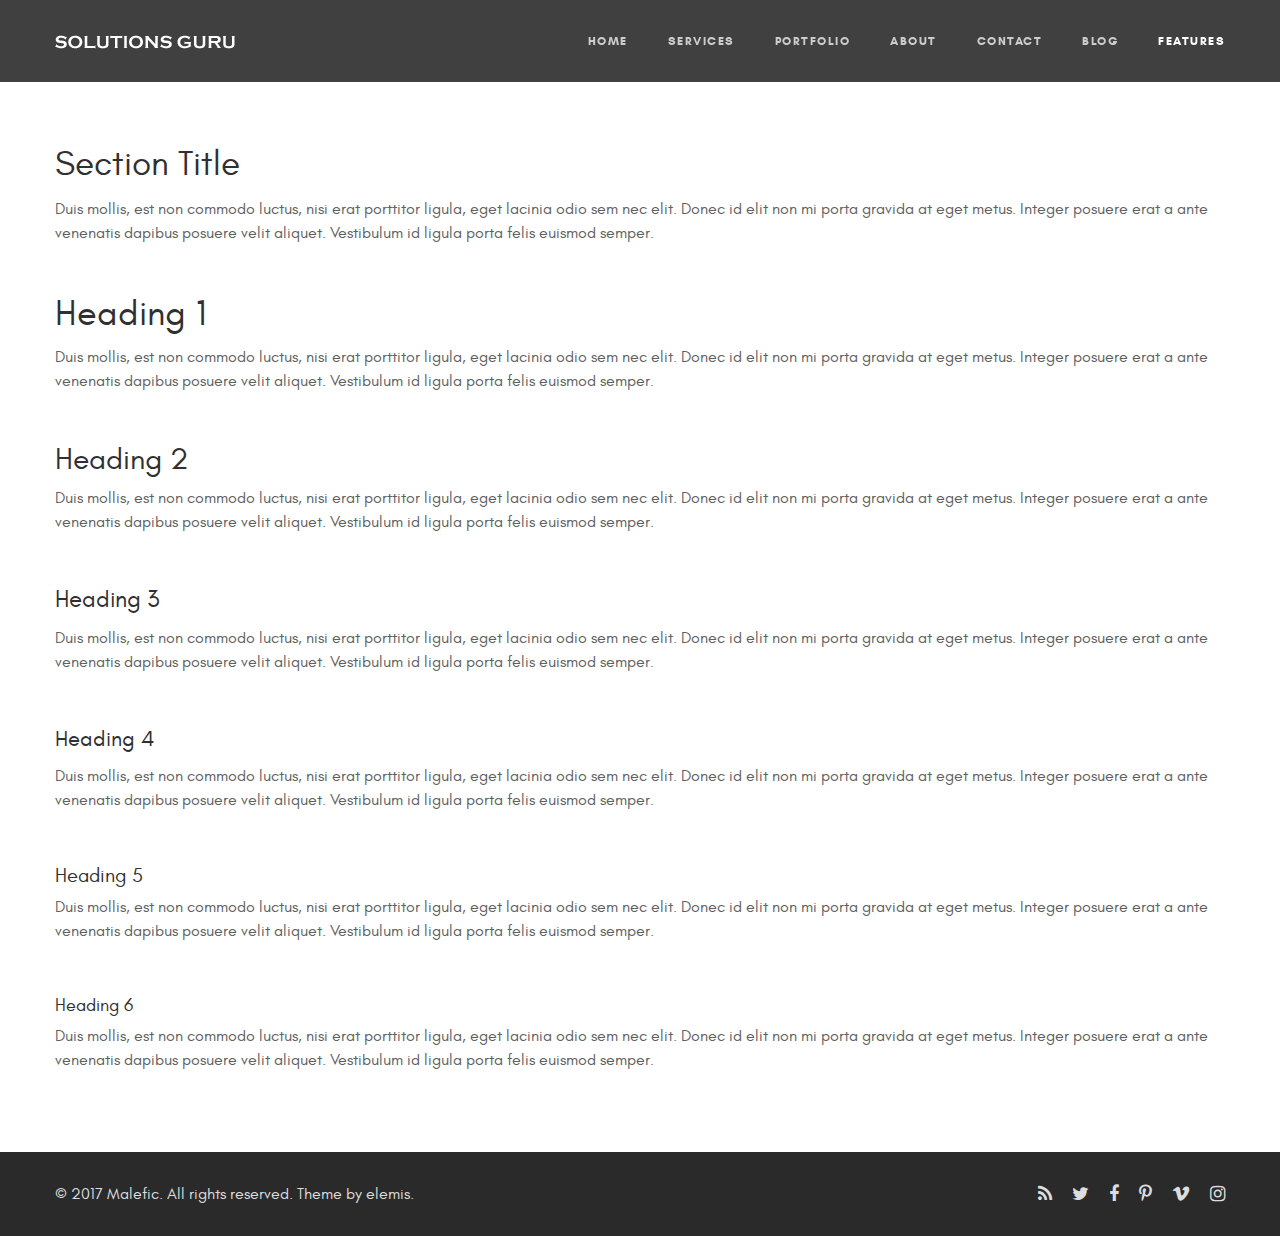
<file: headings.html>
<!DOCTYPE html>
<html lang="en">
<head>
<meta charset="utf-8">
<meta name="viewport" content="width=device-width, initial-scale=1.0">
<meta name="description" content="">
<meta name="author" content="">
<link rel="shortcut icon" href="style/images/favicon.png">
<title>Malefic</title>
<link rel="stylesheet" type="text/css" href="style/css/bootstrap.min.css">
<link rel="stylesheet" type="text/css" href="style/css/plugins.css">
<link rel="stylesheet" type="text/css" href="style/revolution/css/settings.css">
<link rel="stylesheet" type="text/css" href="style/revolution/css/layers.css">
<link rel="stylesheet" type="text/css" href="style/revolution/css/navigation.css">
<link rel="stylesheet" type="text/css" href="style.css">
<link rel="stylesheet" type="text/css" href="style/css/color/green.css">
<link rel="stylesheet" type="text/css" href="style/type/icons.css">
<!-- HTML5 shim and Respond.js for IE8 support of HTML5 elements and media queries -->
<!-- WARNING: Respond.js doesn't work if you view the page via file:// -->
<!--[if lt IE 9]>
<script src="https://oss.maxcdn.com/html5shiv/3.7.2/html5shiv.min.js"></script>
<script src="https://oss.maxcdn.com/respond/1.4.2/respond.min.js"></script>
<![endif]-->
</head>
<body>
<div class="content-wrapper">
  <nav class="navbar">
    <div class="container">
      <div class="navbar-inner">
        <div class="navbar-header">
          <div class="navbar-brand"><a href="index.html"><img src="#" srcset="style/images/logo.png 1x, style/images/logo@2x.png 2x" alt="" /></a></div>
          <div class="nav-bars-wrapper">
            <div class="nav-bars-inner">
              <div class="nav-bars" data-toggle="collapse" data-target=".navbar-collapse"><span></span></div>
            </div>
            <!-- /.nav-bars-inner --> 
          </div>
          <!-- /.nav-bars-wrapper --> 
        </div>
        <!-- /.nav-header -->
        
        <div class="navbar-collapse collapse">
          <ul class="nav navbar-nav">
            <li><a href="./#home">Home</a> </li>
            <li><a href="./#services">Services</a> </li>
            <li><a href="./#portfolio">Portfolio</a> </li>
            <li><a href="./#about">About</a> </li>
            <li><a href="./#contact">Contact</a> </li>
            <li><a href="#">Blog <span class="caret"></span></a>
              <ul class="dropdown-menu">
                <li><a href="blog.html">Grid View</a></li>
                <li><a href="blog2.html">List View</a></li>
                <li><a href="blog3.html">Classic View</a></li>
                <li><a href="blog-post.html">Blog Post</a></li>
              </ul>
            </li>
            <li class="active"><a href="#">Features <span class="caret"></span></a>
              <ul class="dropdown-menu">
                <li><a href="elements.html">Elements</a></li>
                <li><a href="headings.html">Headings</a></li>
                <li><a href="pricing.html">Pricing</a></li>
                <li><a href="#">Footer <span class="caret"></span></a>
                  <ul class="dropdown-menu">
                    <li><a href="footer.html">Footer I</a></li>
                    <li><a href="footer2.html">Footer II</a></li>
                    <li><a href="footer3.html">Footer III</a></li>
                  </ul>
                </li>
                <li><a href="icon-fontawesome.html">Font Awesome</a></li>
                <li><a href="icon-budicon.html">Budicon</a></li>
              </ul>
            </li>
          </ul>
        </div>
        <!--/.nav-collapse --> 
      </div>
      <!--/.navbar-inner --> 
    </div>
    <!--/.container --> 
  </nav>
  <!--/.navbar -->
  <div class="offset"></div>
  <div class="light-wrapper">
    <div class="container inner2">
      <h2 class="section-title">Section Title</h2>
      <p>Duis mollis, est non commodo luctus, nisi erat porttitor ligula, eget lacinia odio sem nec elit. Donec id elit non mi porta gravida at eget metus. Integer posuere erat a ante venenatis dapibus posuere velit aliquet. Vestibulum id ligula porta felis euismod semper.</p>
      <div class="space30"></div>
      <h1>Heading 1</h1>
      <p>Duis mollis, est non commodo luctus, nisi erat porttitor ligula, eget lacinia odio sem nec elit. Donec id elit non mi porta gravida at eget metus. Integer posuere erat a ante venenatis dapibus posuere velit aliquet. Vestibulum id ligula porta felis euismod semper.</p>
      <div class="space30"></div>
      <h2>Heading 2</h2>
      <p>Duis mollis, est non commodo luctus, nisi erat porttitor ligula, eget lacinia odio sem nec elit. Donec id elit non mi porta gravida at eget metus. Integer posuere erat a ante venenatis dapibus posuere velit aliquet. Vestibulum id ligula porta felis euismod semper.</p>
      <div class="space30"></div>
      <h3>Heading 3</h3>
      <p>Duis mollis, est non commodo luctus, nisi erat porttitor ligula, eget lacinia odio sem nec elit. Donec id elit non mi porta gravida at eget metus. Integer posuere erat a ante venenatis dapibus posuere velit aliquet. Vestibulum id ligula porta felis euismod semper.</p>
      <div class="space30"></div>
      <h4>Heading 4</h4>
      <p>Duis mollis, est non commodo luctus, nisi erat porttitor ligula, eget lacinia odio sem nec elit. Donec id elit non mi porta gravida at eget metus. Integer posuere erat a ante venenatis dapibus posuere velit aliquet. Vestibulum id ligula porta felis euismod semper.</p>
      <div class="space30"></div>
      <h5>Heading 5</h5>
      <p>Duis mollis, est non commodo luctus, nisi erat porttitor ligula, eget lacinia odio sem nec elit. Donec id elit non mi porta gravida at eget metus. Integer posuere erat a ante venenatis dapibus posuere velit aliquet. Vestibulum id ligula porta felis euismod semper.</p>
      <div class="space30"></div>
      <h6>Heading 6</h6>
      <p>Duis mollis, est non commodo luctus, nisi erat porttitor ligula, eget lacinia odio sem nec elit. Donec id elit non mi porta gravida at eget metus. Integer posuere erat a ante venenatis dapibus posuere velit aliquet. Vestibulum id ligula porta felis euismod semper.</p>
    </div>
    <!-- /.container --> 
  </div>
  <!-- /.light-wrapper --> 
</div>
<!-- /.content-wrapper -->
<footer class="inverse-wrapper">
  <div class="sub-footer">
    <div class="container inner">
      <div class="cell text-left">
        <p>© 2017 Malefic. All rights reserved. Theme by elemis.</p>
      </div>
      <!-- /.cell -->
      <div class="cell text-right">
        <ul class="social">
          <li><a href="#"><i class="fa fa-rss"></i></a></li>
          <li><a href="#"><i class="fa fa-twitter"></i></a></li>
          <li><a href="#"><i class="fa fa-facebook"></i></a></li>
          <li><a href="#"><i class="fa fa-pinterest-p"></i></a></li>
          <li><a href="#"><i class="fa fa-vimeo"></i></a></li>
          <li><a href="#"><i class="fa fa-instagram"></i></a></li>
        </ul>
      </div>
      <!-- /.cell --> 
    </div>
    <!-- /.sub-footer --> 
  </div>
  <!-- /.container --> 
</footer>
<script type="text/javascript" src="style/js/jquery.min.js"></script> 
<script type="text/javascript" src="style/js/bootstrap.min.js"></script> 
<script type="text/javascript" src="style/revolution/js/jquery.themepunch.tools.min.js?rev=5.0"></script> 
<script type="text/javascript" src="style/revolution/js/jquery.themepunch.revolution.min.js?rev=5.0"></script> 
<script type="text/javascript" src="style/revolution/js/extensions/revolution.extension.slideanims.min.js"></script> 
<script type="text/javascript" src="style/revolution/js/extensions/revolution.extension.layeranimation.min.js"></script> 
<script type="text/javascript" src="style/revolution/js/extensions/revolution.extension.navigation.min.js"></script> 
<script type="text/javascript" src="style/revolution/js/extensions/revolution.extension.carousel.min.js"></script> 
<script type="text/javascript" src="style/revolution/js/extensions/revolution.extension.video.min.js"></script>
<script type="text/javascript" src="style/revolution/js/extensions/revolution.extension.kenburn.min.js"></script>
<script type="text/javascript" src="style/js/plugins.js"></script> 
<script type="text/javascript" src="style/js/scripts.js"></script>
</body>
</html>
</file>
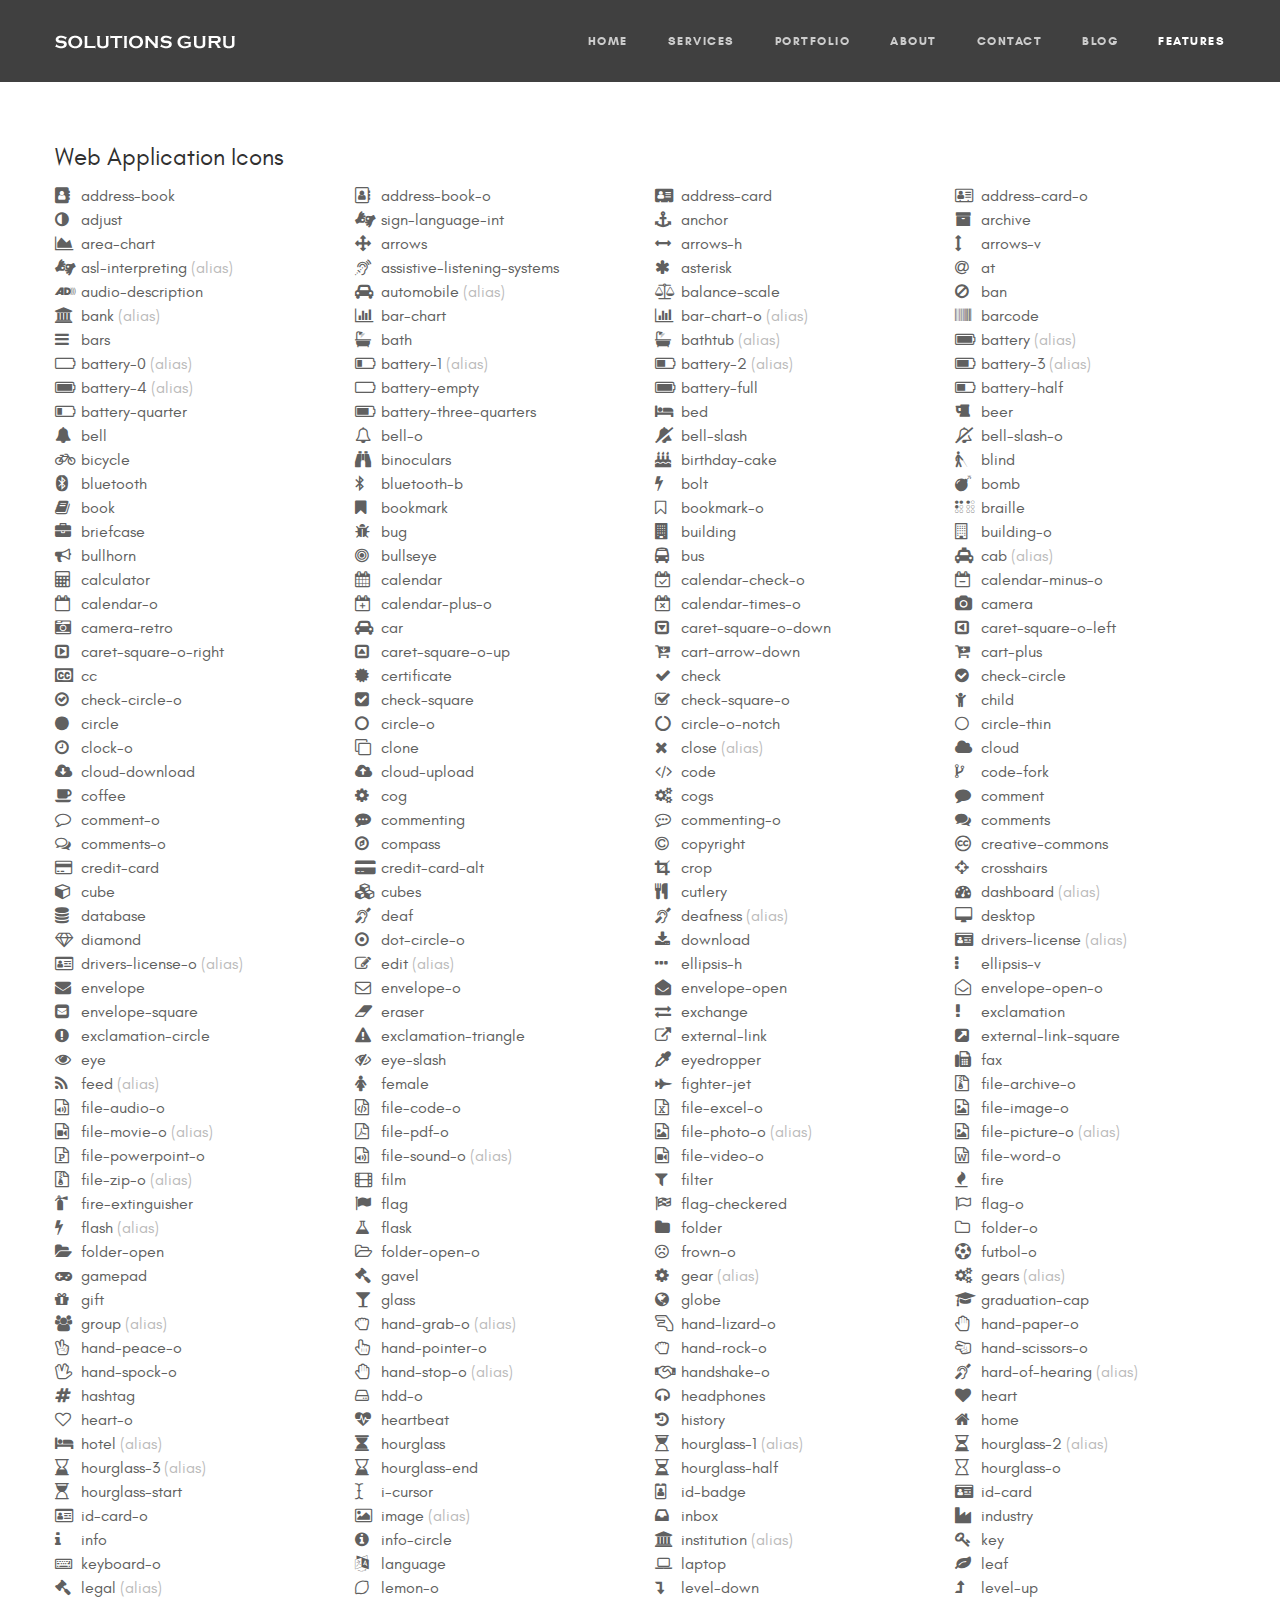
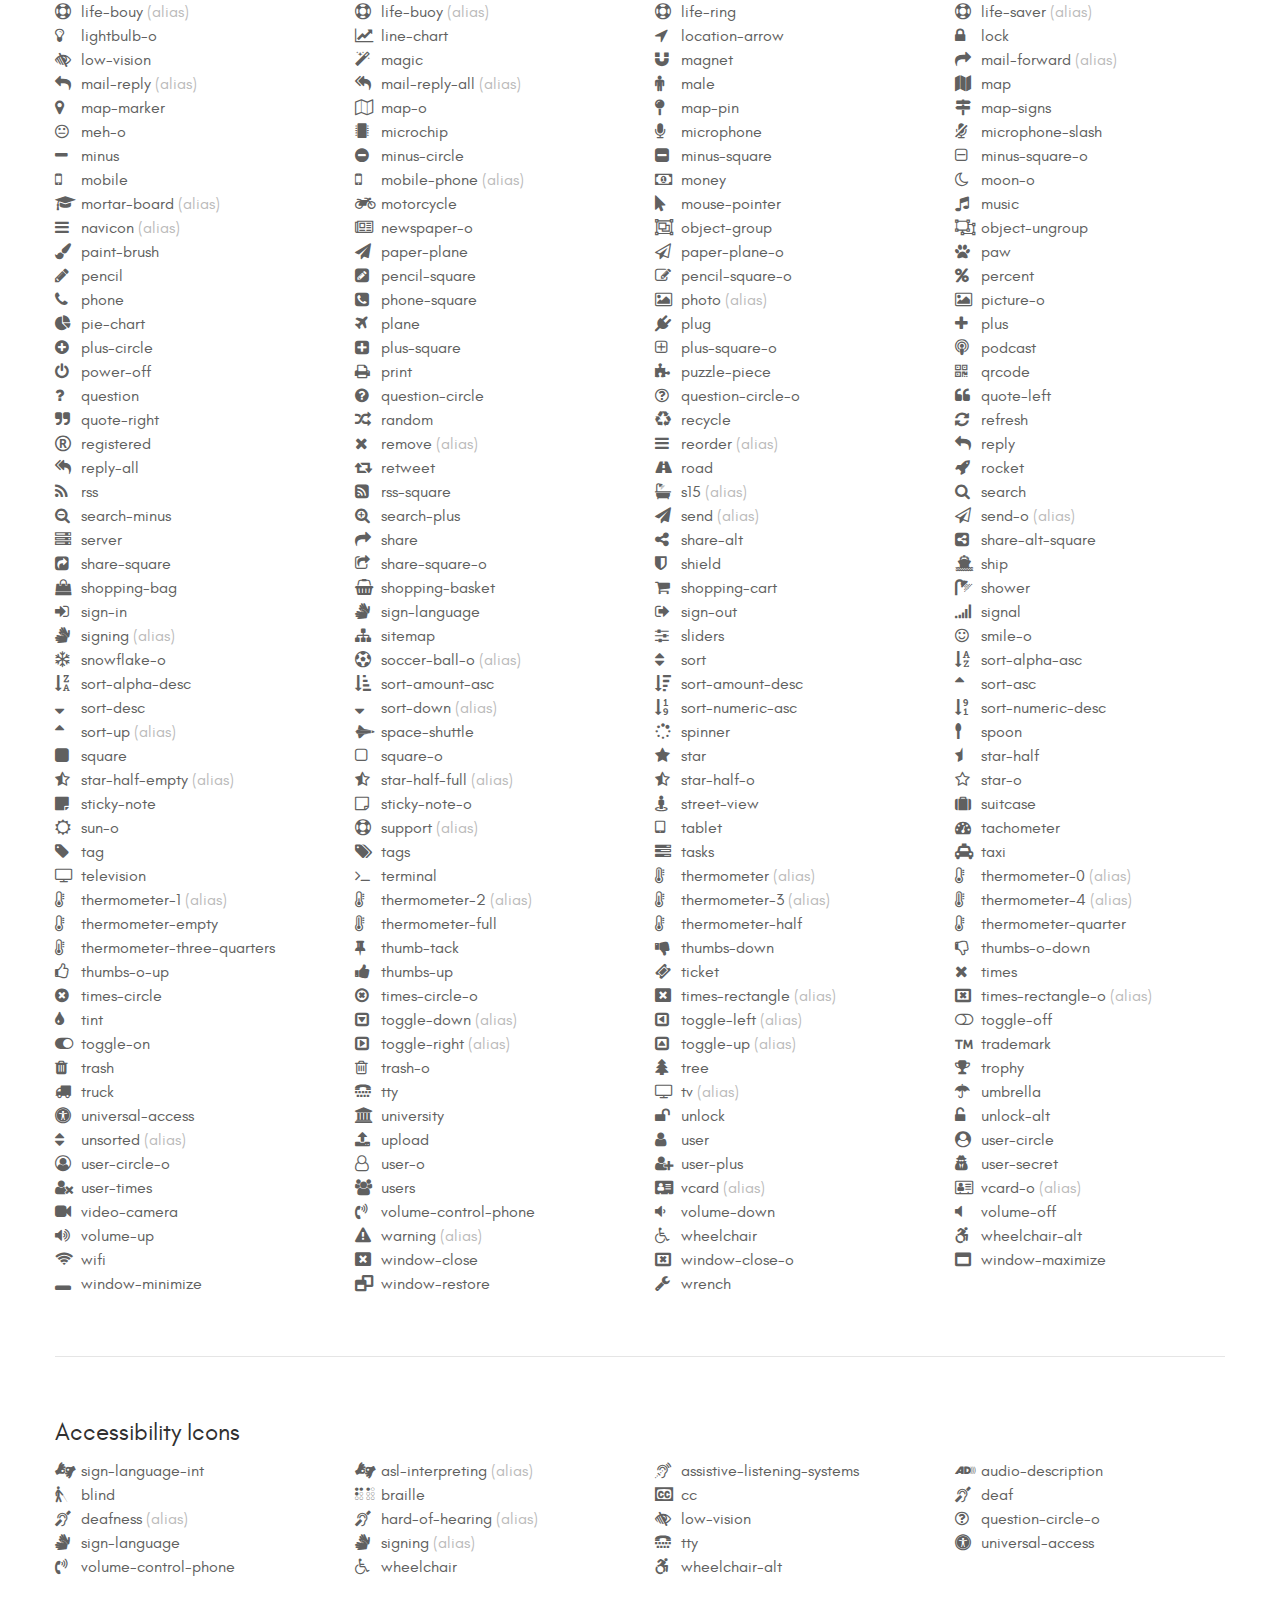
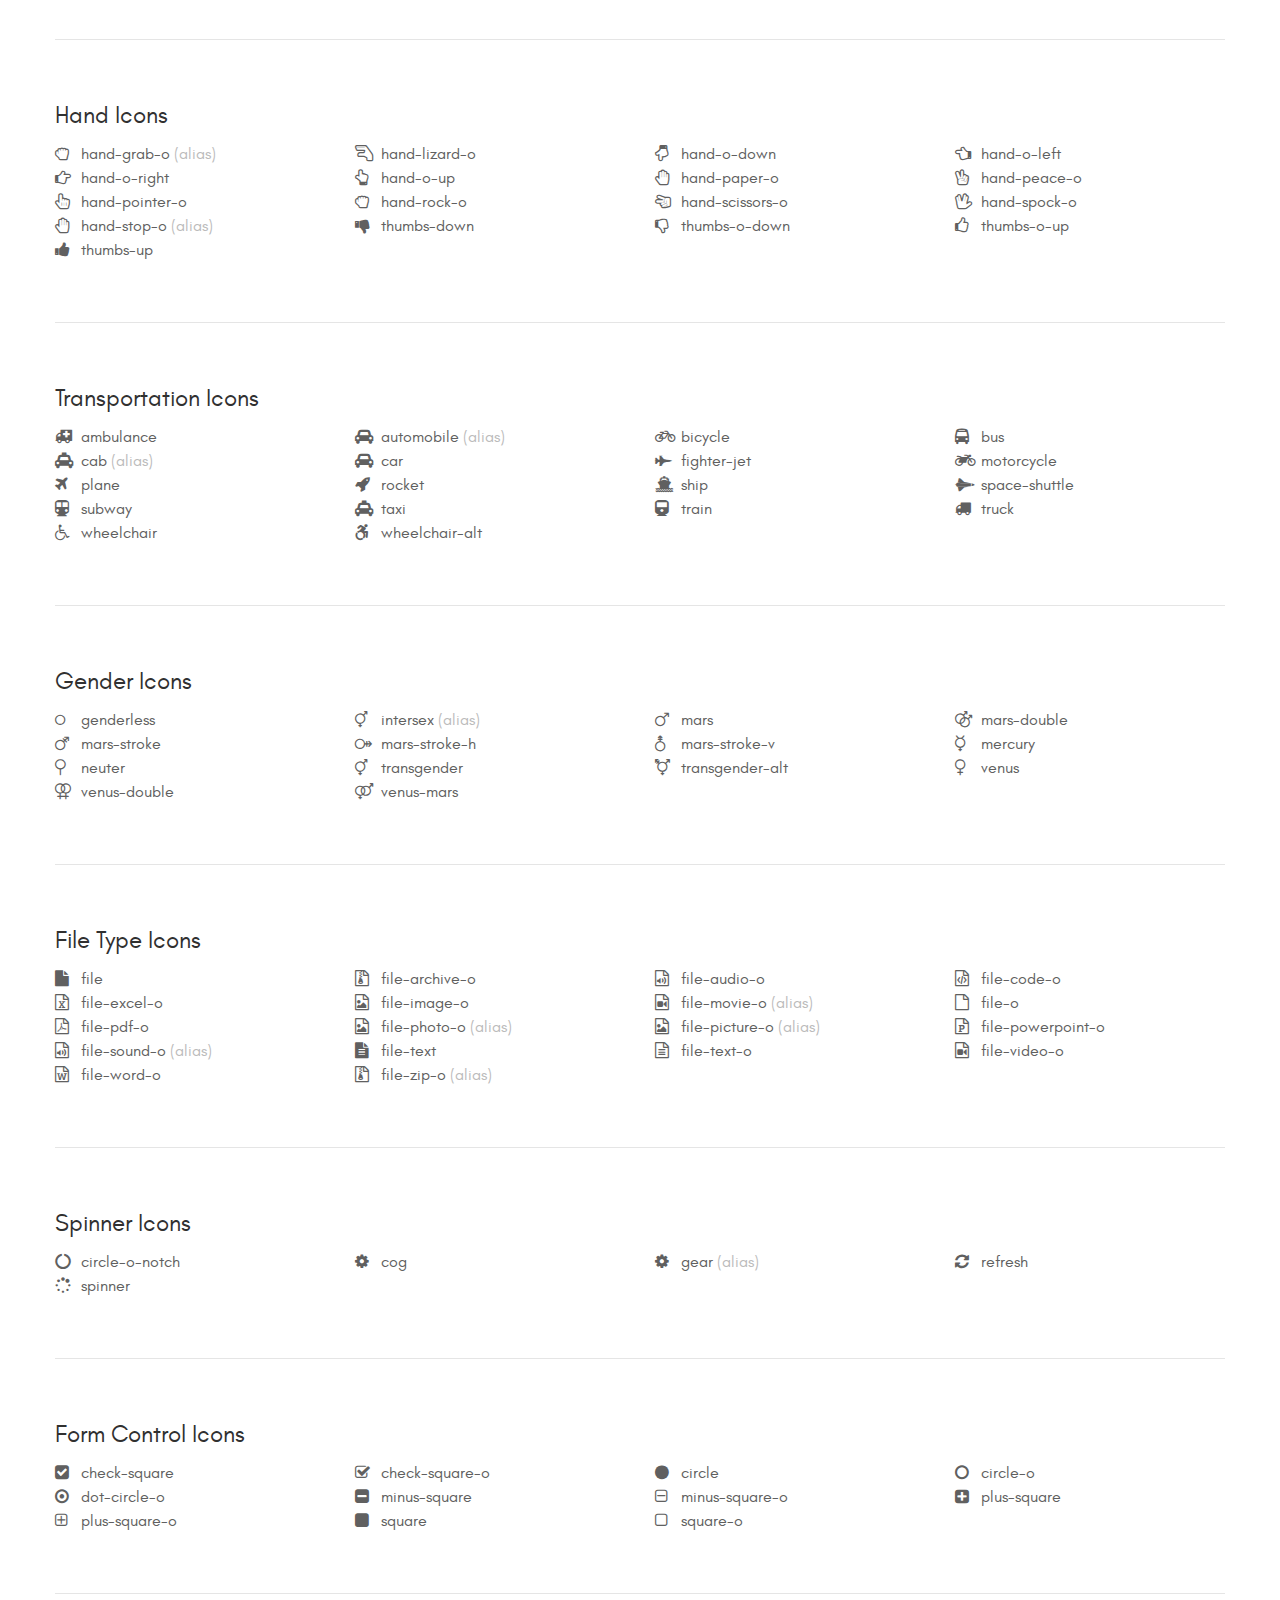
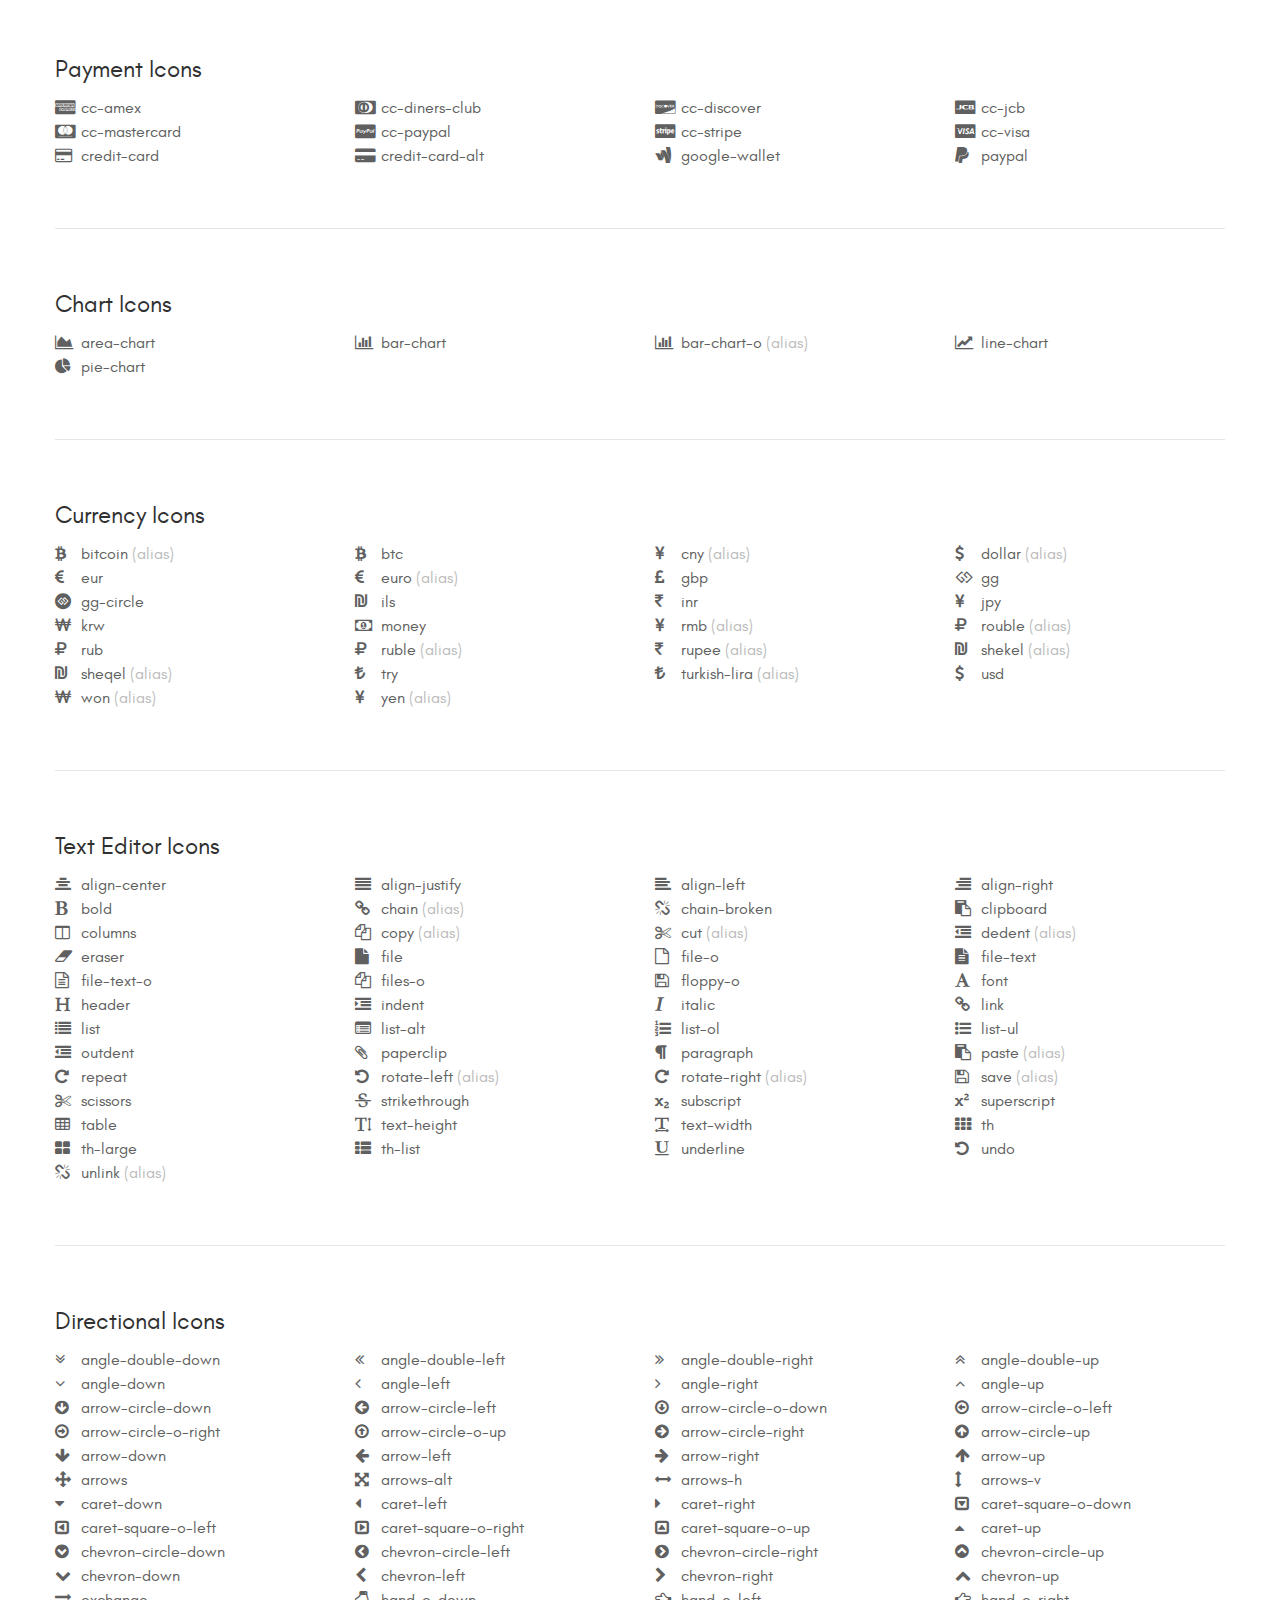
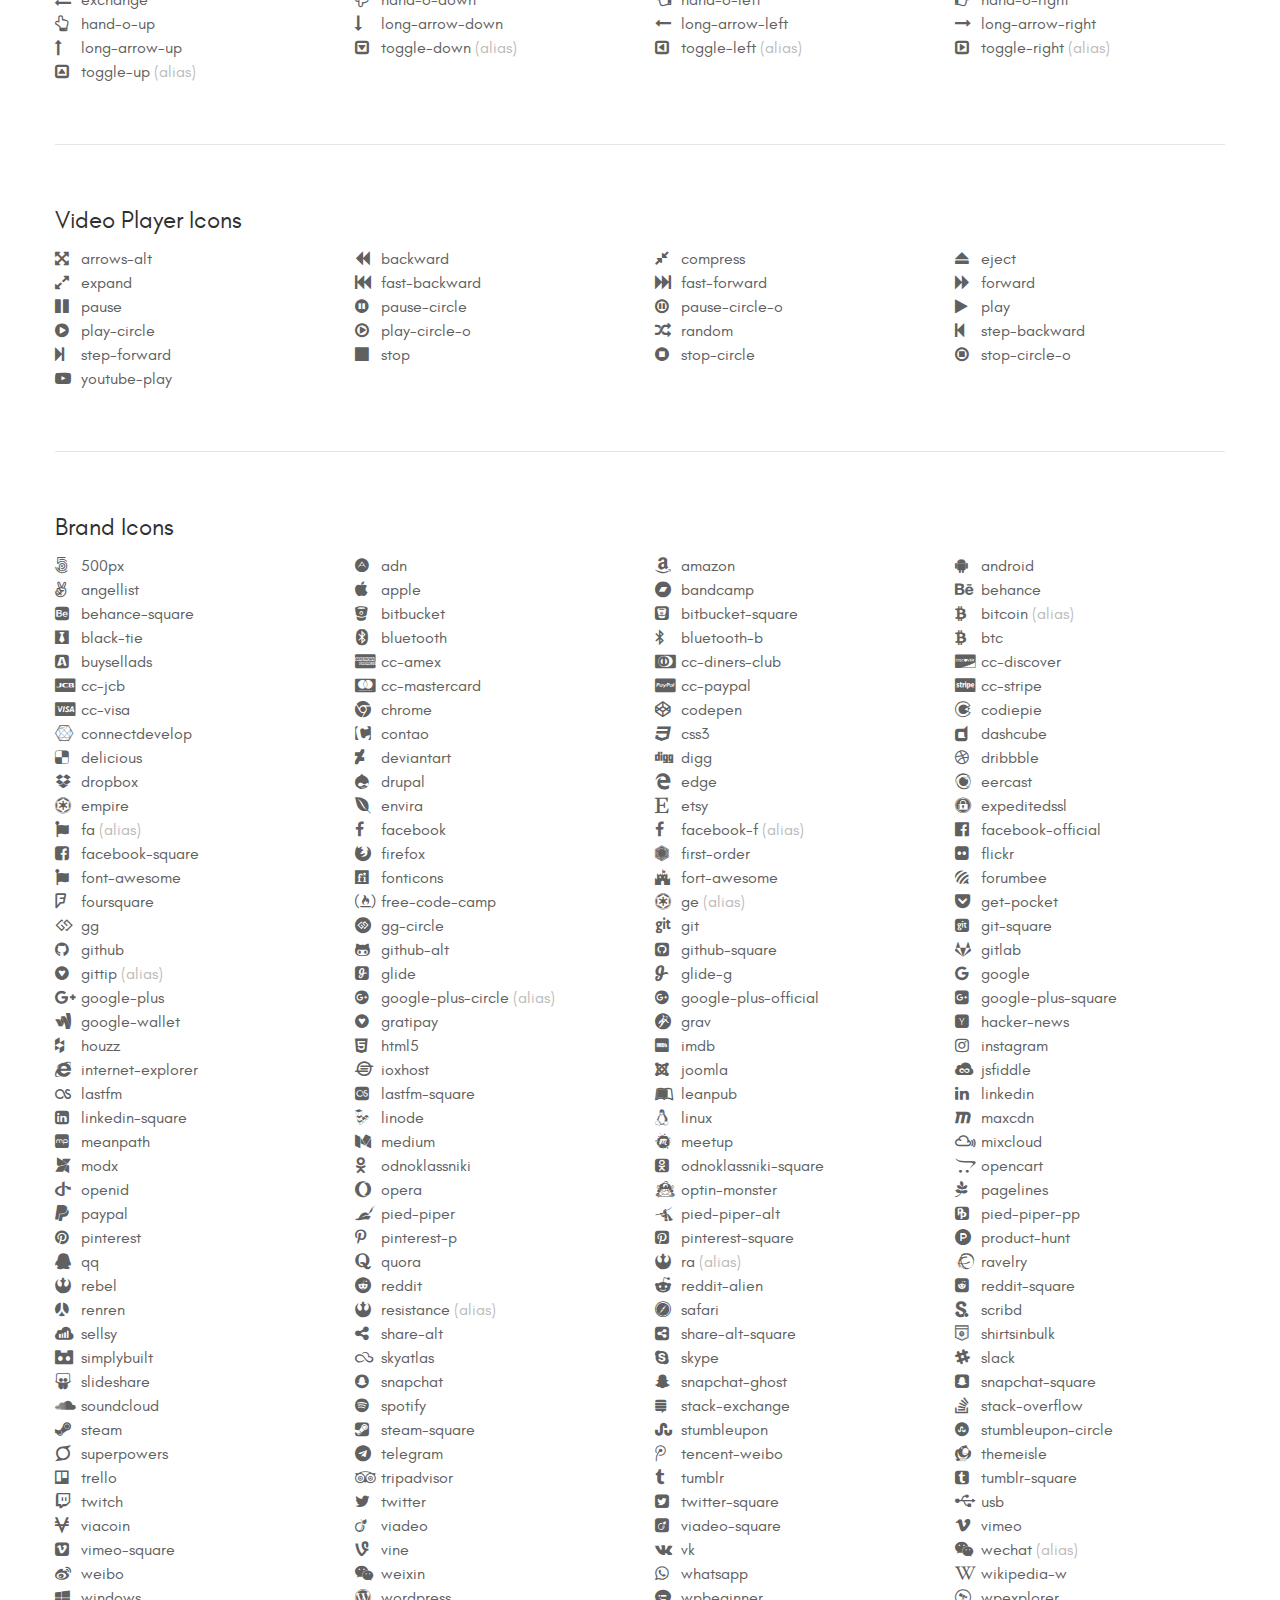
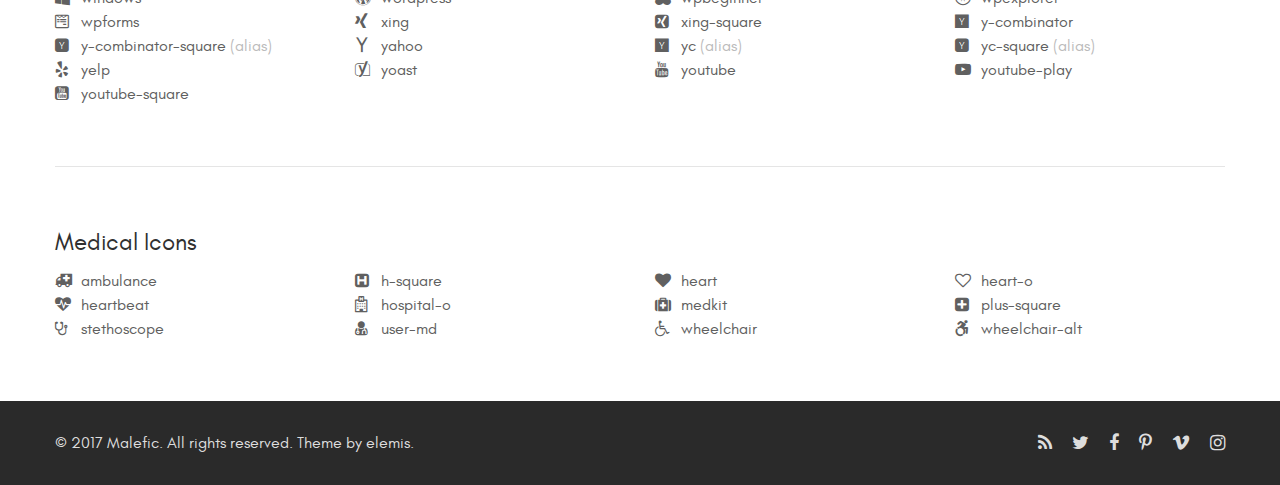
<file: icon-fontawesome.html>
<!DOCTYPE html>
<html lang="en">
<head>
<meta charset="utf-8">
<meta name="viewport" content="width=device-width, initial-scale=1.0">
<meta name="description" content="">
<meta name="author" content="">
<link rel="shortcut icon" href="style/images/favicon.png">
<title>Malefic</title>
<link rel="stylesheet" type="text/css" href="style/css/bootstrap.min.css">
<link rel="stylesheet" type="text/css" href="style/css/plugins.css">
<link rel="stylesheet" type="text/css" href="style/revolution/css/settings.css">
<link rel="stylesheet" type="text/css" href="style/revolution/css/layers.css">
<link rel="stylesheet" type="text/css" href="style/revolution/css/navigation.css">
<link rel="stylesheet" type="text/css" href="style.css">
<link rel="stylesheet" type="text/css" href="style/css/color/green.css">
<link rel="stylesheet" type="text/css" href="style/type/icons.css">
<!-- HTML5 shim and Respond.js for IE8 support of HTML5 elements and media queries -->
<!-- WARNING: Respond.js doesn't work if you view the page via file:// -->
<!--[if lt IE 9]>
<script src="https://oss.maxcdn.com/html5shiv/3.7.2/html5shiv.min.js"></script>
<script src="https://oss.maxcdn.com/respond/1.4.2/respond.min.js"></script>
<![endif]-->
</head>
<body>
<div class="content-wrapper">
  <nav class="navbar">
    <div class="container">
      <div class="navbar-inner">
        <div class="navbar-header">
          <div class="navbar-brand"><a href="index.html"><img src="#" srcset="style/images/logo.png 1x, style/images/logo@2x.png 2x" alt="" /></a></div>
          <div class="nav-bars-wrapper">
            <div class="nav-bars-inner">
              <div class="nav-bars" data-toggle="collapse" data-target=".navbar-collapse"><span></span></div>
            </div>
            <!-- /.nav-bars-inner --> 
          </div>
          <!-- /.nav-bars-wrapper --> 
        </div>
        <!-- /.nav-header -->
        
        <div class="navbar-collapse collapse">
          <ul class="nav navbar-nav">
            <li><a href="./#home">Home</a> </li>
            <li><a href="./#services">Services</a> </li>
            <li><a href="./#portfolio">Portfolio</a> </li>
            <li><a href="./#about">About</a> </li>
            <li><a href="./#contact">Contact</a> </li>
            <li><a href="#">Blog <span class="caret"></span></a>
              <ul class="dropdown-menu">
                <li><a href="blog.html">Grid View</a></li>
                <li><a href="blog2.html">List View</a></li>
                <li><a href="blog3.html">Classic View</a></li>
                <li><a href="blog-post.html">Blog Post</a></li>
              </ul>
            </li>
            <li class="active"><a href="#">Features <span class="caret"></span></a>
              <ul class="dropdown-menu">
                <li><a href="elements.html">Elements</a></li>
                <li><a href="headings.html">Headings</a></li>
                <li><a href="pricing.html">Pricing</a></li>
                <li><a href="#">Footer <span class="caret"></span></a>
                  <ul class="dropdown-menu">
                    <li><a href="footer.html">Footer I</a></li>
                    <li><a href="footer2.html">Footer II</a></li>
                    <li><a href="footer3.html">Footer III</a></li>
                  </ul>
                </li>
                <li><a href="icon-fontawesome.html">Font Awesome</a></li>
                <li><a href="icon-budicon.html">Budicon</a></li>
              </ul>
            </li>
          </ul>
        </div>
        <!--/.nav-collapse --> 
      </div>
      <!--/.navbar-inner --> 
    </div>
    <!--/.container --> 
  </nav>
  <!--/.navbar -->
  <div class="offset"></div>
  <div class="light-wrapper">
    <div class="container inner2">
      <div class="retina-icons-code">
        <section id="web-application">
          <h3>Web Application Icons</h3>
          <div class="row fontawesome-icon-list">
            <div class="col-md-3 col-sm-4"><i class="fa fa-address-book"></i> address-book</div>
            <div class="col-md-3 col-sm-4"><i class="fa fa-address-book-o"></i> address-book-o</div>
            <div class="col-md-3 col-sm-4"><i class="fa fa-address-card"></i> address-card</div>
            <div class="col-md-3 col-sm-4"><i class="fa fa-address-card-o"></i> address-card-o</div>
            <div class="col-md-3 col-sm-4"><i class="fa fa-adjust"></i> adjust</div>
            <div class="col-md-3 col-sm-4"><i class="fa fa-sign-language-int"></i> sign-language-int</div>
            <div class="col-md-3 col-sm-4"><i class="fa fa-anchor"></i> anchor</div>
            <div class="col-md-3 col-sm-4"><i class="fa fa-archive"></i> archive</div>
            <div class="col-md-3 col-sm-4"><i class="fa fa-area-chart"></i> area-chart</div>
            <div class="col-md-3 col-sm-4"><i class="fa fa-arrows"></i> arrows</div>
            <div class="col-md-3 col-sm-4"><i class="fa fa-arrows-h"></i> arrows-h</div>
            <div class="col-md-3 col-sm-4"><i class="fa fa-arrows-v"></i> arrows-v</div>
            <div class="col-md-3 col-sm-4"><i class="fa fa-asl-interpreting"></i> asl-interpreting <span class="text-muted">(alias)</span></div>
            <div class="col-md-3 col-sm-4"><i class="fa fa-assistive-listening-systems"></i> assistive-listening-systems</div>
            <div class="col-md-3 col-sm-4"><i class="fa fa-asterisk"></i> asterisk</div>
            <div class="col-md-3 col-sm-4"><i class="fa fa-at"></i> at</div>
            <div class="col-md-3 col-sm-4"><i class="fa fa-audio-description"></i> audio-description</div>
            <div class="col-md-3 col-sm-4"><i class="fa fa-automobile"></i> automobile <span class="text-muted">(alias)</span></div>
            <div class="col-md-3 col-sm-4"><i class="fa fa-balance-scale"></i> balance-scale</div>
            <div class="col-md-3 col-sm-4"><i class="fa fa-ban"></i> ban</div>
            <div class="col-md-3 col-sm-4"><i class="fa fa-bank"></i> bank <span class="text-muted">(alias)</span></div>
            <div class="col-md-3 col-sm-4"><i class="fa fa-bar-chart"></i> bar-chart</div>
            <div class="col-md-3 col-sm-4"><i class="fa fa-bar-chart-o"></i> bar-chart-o <span class="text-muted">(alias)</span></div>
            <div class="col-md-3 col-sm-4"><i class="fa fa-barcode"></i> barcode</div>
            <div class="col-md-3 col-sm-4"><i class="fa fa-bars"></i> bars</div>
            <div class="col-md-3 col-sm-4"><i class="fa fa-bath"></i> bath</div>
            <div class="col-md-3 col-sm-4"><i class="fa fa-bathtub"></i> bathtub <span class="text-muted">(alias)</span></div>
            <div class="col-md-3 col-sm-4"><i class="fa fa-battery"></i> battery <span class="text-muted">(alias)</span></div>
            <div class="col-md-3 col-sm-4"><i class="fa fa-battery-0"></i> battery-0 <span class="text-muted">(alias)</span></div>
            <div class="col-md-3 col-sm-4"><i class="fa fa-battery-1"></i> battery-1 <span class="text-muted">(alias)</span></div>
            <div class="col-md-3 col-sm-4"><i class="fa fa-battery-2"></i> battery-2 <span class="text-muted">(alias)</span></div>
            <div class="col-md-3 col-sm-4"><i class="fa fa-battery-3"></i> battery-3 <span class="text-muted">(alias)</span></div>
            <div class="col-md-3 col-sm-4"><i class="fa fa-battery-4"></i> battery-4 <span class="text-muted">(alias)</span></div>
            <div class="col-md-3 col-sm-4"><i class="fa fa-battery-empty"></i> battery-empty</div>
            <div class="col-md-3 col-sm-4"><i class="fa fa-battery-full"></i> battery-full</div>
            <div class="col-md-3 col-sm-4"><i class="fa fa-battery-half"></i> battery-half</div>
            <div class="col-md-3 col-sm-4"><i class="fa fa-battery-quarter"></i> battery-quarter</div>
            <div class="col-md-3 col-sm-4"><i class="fa fa-battery-three-quarters"></i> battery-three-quarters</div>
            <div class="col-md-3 col-sm-4"><i class="fa fa-bed"></i> bed</div>
            <div class="col-md-3 col-sm-4"><i class="fa fa-beer"></i> beer</div>
            <div class="col-md-3 col-sm-4"><i class="fa fa-bell"></i> bell</div>
            <div class="col-md-3 col-sm-4"><i class="fa fa-bell-o"></i> bell-o</div>
            <div class="col-md-3 col-sm-4"><i class="fa fa-bell-slash"></i> bell-slash</div>
            <div class="col-md-3 col-sm-4"><i class="fa fa-bell-slash-o"></i> bell-slash-o</div>
            <div class="col-md-3 col-sm-4"><i class="fa fa-bicycle"></i> bicycle</div>
            <div class="col-md-3 col-sm-4"><i class="fa fa-binoculars"></i> binoculars</div>
            <div class="col-md-3 col-sm-4"><i class="fa fa-birthday-cake"></i> birthday-cake</div>
            <div class="col-md-3 col-sm-4"><i class="fa fa-blind"></i> blind</div>
            <div class="col-md-3 col-sm-4"><i class="fa fa-bluetooth"></i> bluetooth</div>
            <div class="col-md-3 col-sm-4"><i class="fa fa-bluetooth-b"></i> bluetooth-b</div>
            <div class="col-md-3 col-sm-4"><i class="fa fa-bolt"></i> bolt</div>
            <div class="col-md-3 col-sm-4"><i class="fa fa-bomb"></i> bomb</div>
            <div class="col-md-3 col-sm-4"><i class="fa fa-book"></i> book</div>
            <div class="col-md-3 col-sm-4"><i class="fa fa-bookmark"></i> bookmark</div>
            <div class="col-md-3 col-sm-4"><i class="fa fa-bookmark-o"></i> bookmark-o</div>
            <div class="col-md-3 col-sm-4"><i class="fa fa-braille"></i> braille</div>
            <div class="col-md-3 col-sm-4"><i class="fa fa-briefcase"></i> briefcase</div>
            <div class="col-md-3 col-sm-4"><i class="fa fa-bug"></i> bug</div>
            <div class="col-md-3 col-sm-4"><i class="fa fa-building"></i> building</div>
            <div class="col-md-3 col-sm-4"><i class="fa fa-building-o"></i> building-o</div>
            <div class="col-md-3 col-sm-4"><i class="fa fa-bullhorn"></i> bullhorn</div>
            <div class="col-md-3 col-sm-4"><i class="fa fa-bullseye"></i> bullseye</div>
            <div class="col-md-3 col-sm-4"><i class="fa fa-bus"></i> bus</div>
            <div class="col-md-3 col-sm-4"><i class="fa fa-cab"></i> cab <span class="text-muted">(alias)</span></div>
            <div class="col-md-3 col-sm-4"><i class="fa fa-calculator"></i> calculator</div>
            <div class="col-md-3 col-sm-4"><i class="fa fa-calendar"></i> calendar</div>
            <div class="col-md-3 col-sm-4"><i class="fa fa-calendar-check-o"></i> calendar-check-o</div>
            <div class="col-md-3 col-sm-4"><i class="fa fa-calendar-minus-o"></i> calendar-minus-o</div>
            <div class="col-md-3 col-sm-4"><i class="fa fa-calendar-o"></i> calendar-o</div>
            <div class="col-md-3 col-sm-4"><i class="fa fa-calendar-plus-o"></i> calendar-plus-o</div>
            <div class="col-md-3 col-sm-4"><i class="fa fa-calendar-times-o"></i> calendar-times-o</div>
            <div class="col-md-3 col-sm-4"><i class="fa fa-camera"></i> camera</div>
            <div class="col-md-3 col-sm-4"><i class="fa fa-camera-retro"></i> camera-retro</div>
            <div class="col-md-3 col-sm-4"><i class="fa fa-car"></i> car</div>
            <div class="col-md-3 col-sm-4"><i class="fa fa-caret-square-o-down"></i> caret-square-o-down</div>
            <div class="col-md-3 col-sm-4"><i class="fa fa-caret-square-o-left"></i> caret-square-o-left</div>
            <div class="col-md-3 col-sm-4"><i class="fa fa-caret-square-o-right"></i> caret-square-o-right</div>
            <div class="col-md-3 col-sm-4"><i class="fa fa-caret-square-o-up"></i> caret-square-o-up</div>
            <div class="col-md-3 col-sm-4"><i class="fa fa-cart-arrow-down"></i> cart-arrow-down</div>
            <div class="col-md-3 col-sm-4"><i class="fa fa-cart-plus"></i> cart-plus</div>
            <div class="col-md-3 col-sm-4"><i class="fa fa-cc"></i> cc</div>
            <div class="col-md-3 col-sm-4"><i class="fa fa-certificate"></i> certificate</div>
            <div class="col-md-3 col-sm-4"><i class="fa fa-check"></i> check</div>
            <div class="col-md-3 col-sm-4"><i class="fa fa-check-circle"></i> check-circle</div>
            <div class="col-md-3 col-sm-4"><i class="fa fa-check-circle-o"></i> check-circle-o</div>
            <div class="col-md-3 col-sm-4"><i class="fa fa-check-square"></i> check-square</div>
            <div class="col-md-3 col-sm-4"><i class="fa fa-check-square-o"></i> check-square-o</div>
            <div class="col-md-3 col-sm-4"><i class="fa fa-child"></i> child</div>
            <div class="col-md-3 col-sm-4"><i class="fa fa-circle"></i> circle</div>
            <div class="col-md-3 col-sm-4"><i class="fa fa-circle-o"></i> circle-o</div>
            <div class="col-md-3 col-sm-4"><i class="fa fa-circle-o-notch"></i> circle-o-notch</div>
            <div class="col-md-3 col-sm-4"><i class="fa fa-circle-thin"></i> circle-thin</div>
            <div class="col-md-3 col-sm-4"><i class="fa fa-clock-o"></i> clock-o</div>
            <div class="col-md-3 col-sm-4"><i class="fa fa-clone"></i> clone</div>
            <div class="col-md-3 col-sm-4"><i class="fa fa-close"></i> close <span class="text-muted">(alias)</span></div>
            <div class="col-md-3 col-sm-4"><i class="fa fa-cloud"></i> cloud</div>
            <div class="col-md-3 col-sm-4"><i class="fa fa-cloud-download"></i> cloud-download</div>
            <div class="col-md-3 col-sm-4"><i class="fa fa-cloud-upload"></i> cloud-upload</div>
            <div class="col-md-3 col-sm-4"><i class="fa fa-code"></i> code</div>
            <div class="col-md-3 col-sm-4"><i class="fa fa-code-fork"></i> code-fork</div>
            <div class="col-md-3 col-sm-4"><i class="fa fa-coffee"></i> coffee</div>
            <div class="col-md-3 col-sm-4"><i class="fa fa-cog"></i> cog</div>
            <div class="col-md-3 col-sm-4"><i class="fa fa-cogs"></i> cogs</div>
            <div class="col-md-3 col-sm-4"><i class="fa fa-comment"></i> comment</div>
            <div class="col-md-3 col-sm-4"><i class="fa fa-comment-o"></i> comment-o</div>
            <div class="col-md-3 col-sm-4"><i class="fa fa-commenting"></i> commenting</div>
            <div class="col-md-3 col-sm-4"><i class="fa fa-commenting-o"></i> commenting-o</div>
            <div class="col-md-3 col-sm-4"><i class="fa fa-comments"></i> comments</div>
            <div class="col-md-3 col-sm-4"><i class="fa fa-comments-o"></i> comments-o</div>
            <div class="col-md-3 col-sm-4"><i class="fa fa-compass"></i> compass</div>
            <div class="col-md-3 col-sm-4"><i class="fa fa-copyright"></i> copyright</div>
            <div class="col-md-3 col-sm-4"><i class="fa fa-creative-commons"></i> creative-commons</div>
            <div class="col-md-3 col-sm-4"><i class="fa fa-credit-card"></i> credit-card</div>
            <div class="col-md-3 col-sm-4"><i class="fa fa-credit-card-alt"></i> credit-card-alt</div>
            <div class="col-md-3 col-sm-4"><i class="fa fa-crop"></i> crop</div>
            <div class="col-md-3 col-sm-4"><i class="fa fa-crosshairs"></i> crosshairs</div>
            <div class="col-md-3 col-sm-4"><i class="fa fa-cube"></i> cube</div>
            <div class="col-md-3 col-sm-4"><i class="fa fa-cubes"></i> cubes</div>
            <div class="col-md-3 col-sm-4"><i class="fa fa-cutlery"></i> cutlery</div>
            <div class="col-md-3 col-sm-4"><i class="fa fa-dashboard"></i> dashboard <span class="text-muted">(alias)</span></div>
            <div class="col-md-3 col-sm-4"><i class="fa fa-database"></i> database</div>
            <div class="col-md-3 col-sm-4"><i class="fa fa-deaf"></i> deaf</div>
            <div class="col-md-3 col-sm-4"><i class="fa fa-deafness"></i> deafness <span class="text-muted">(alias)</span></div>
            <div class="col-md-3 col-sm-4"><i class="fa fa-desktop"></i> desktop</div>
            <div class="col-md-3 col-sm-4"><i class="fa fa-diamond"></i> diamond</div>
            <div class="col-md-3 col-sm-4"><i class="fa fa-dot-circle-o"></i> dot-circle-o</div>
            <div class="col-md-3 col-sm-4"><i class="fa fa-download"></i> download</div>
            <div class="col-md-3 col-sm-4"><i class="fa fa-drivers-license"></i> drivers-license <span class="text-muted">(alias)</span></div>
            <div class="col-md-3 col-sm-4"><i class="fa fa-drivers-license-o"></i> drivers-license-o <span class="text-muted">(alias)</span></div>
            <div class="col-md-3 col-sm-4"><i class="fa fa-edit"></i> edit <span class="text-muted">(alias)</span></div>
            <div class="col-md-3 col-sm-4"><i class="fa fa-ellipsis-h"></i> ellipsis-h</div>
            <div class="col-md-3 col-sm-4"><i class="fa fa-ellipsis-v"></i> ellipsis-v</div>
            <div class="col-md-3 col-sm-4"><i class="fa fa-envelope"></i> envelope</div>
            <div class="col-md-3 col-sm-4"><i class="fa fa-envelope-o"></i> envelope-o</div>
            <div class="col-md-3 col-sm-4"><i class="fa fa-envelope-open"></i> envelope-open</div>
            <div class="col-md-3 col-sm-4"><i class="fa fa-envelope-open-o"></i> envelope-open-o</div>
            <div class="col-md-3 col-sm-4"><i class="fa fa-envelope-square"></i> envelope-square</div>
            <div class="col-md-3 col-sm-4"><i class="fa fa-eraser"></i> eraser</div>
            <div class="col-md-3 col-sm-4"><i class="fa fa-exchange"></i> exchange</div>
            <div class="col-md-3 col-sm-4"><i class="fa fa-exclamation"></i> exclamation</div>
            <div class="col-md-3 col-sm-4"><i class="fa fa-exclamation-circle"></i> exclamation-circle</div>
            <div class="col-md-3 col-sm-4"><i class="fa fa-exclamation-triangle"></i> exclamation-triangle</div>
            <div class="col-md-3 col-sm-4"><i class="fa fa-external-link"></i> external-link</div>
            <div class="col-md-3 col-sm-4"><i class="fa fa-external-link-square"></i> external-link-square</div>
            <div class="col-md-3 col-sm-4"><i class="fa fa-eye"></i> eye</div>
            <div class="col-md-3 col-sm-4"><i class="fa fa-eye-slash"></i> eye-slash</div>
            <div class="col-md-3 col-sm-4"><i class="fa fa-eyedropper"></i> eyedropper</div>
            <div class="col-md-3 col-sm-4"><i class="fa fa-fax"></i> fax</div>
            <div class="col-md-3 col-sm-4"><i class="fa fa-feed"></i> feed <span class="text-muted">(alias)</span></div>
            <div class="col-md-3 col-sm-4"><i class="fa fa-female"></i> female</div>
            <div class="col-md-3 col-sm-4"><i class="fa fa-fighter-jet"></i> fighter-jet</div>
            <div class="col-md-3 col-sm-4"><i class="fa fa-file-archive-o"></i> file-archive-o</div>
            <div class="col-md-3 col-sm-4"><i class="fa fa-file-audio-o"></i> file-audio-o</div>
            <div class="col-md-3 col-sm-4"><i class="fa fa-file-code-o"></i> file-code-o</div>
            <div class="col-md-3 col-sm-4"><i class="fa fa-file-excel-o"></i> file-excel-o</div>
            <div class="col-md-3 col-sm-4"><i class="fa fa-file-image-o"></i> file-image-o</div>
            <div class="col-md-3 col-sm-4"><i class="fa fa-file-movie-o"></i> file-movie-o <span class="text-muted">(alias)</span></div>
            <div class="col-md-3 col-sm-4"><i class="fa fa-file-pdf-o"></i> file-pdf-o</div>
            <div class="col-md-3 col-sm-4"><i class="fa fa-file-photo-o"></i> file-photo-o <span class="text-muted">(alias)</span></div>
            <div class="col-md-3 col-sm-4"><i class="fa fa-file-picture-o"></i> file-picture-o <span class="text-muted">(alias)</span></div>
            <div class="col-md-3 col-sm-4"><i class="fa fa-file-powerpoint-o"></i> file-powerpoint-o</div>
            <div class="col-md-3 col-sm-4"><i class="fa fa-file-sound-o"></i> file-sound-o <span class="text-muted">(alias)</span></div>
            <div class="col-md-3 col-sm-4"><i class="fa fa-file-video-o"></i> file-video-o</div>
            <div class="col-md-3 col-sm-4"><i class="fa fa-file-word-o"></i> file-word-o</div>
            <div class="col-md-3 col-sm-4"><i class="fa fa-file-zip-o"></i> file-zip-o <span class="text-muted">(alias)</span></div>
            <div class="col-md-3 col-sm-4"><i class="fa fa-film"></i> film</div>
            <div class="col-md-3 col-sm-4"><i class="fa fa-filter"></i> filter</div>
            <div class="col-md-3 col-sm-4"><i class="fa fa-fire"></i> fire</div>
            <div class="col-md-3 col-sm-4"><i class="fa fa-fire-extinguisher"></i> fire-extinguisher</div>
            <div class="col-md-3 col-sm-4"><i class="fa fa-flag"></i> flag</div>
            <div class="col-md-3 col-sm-4"><i class="fa fa-flag-checkered"></i> flag-checkered</div>
            <div class="col-md-3 col-sm-4"><i class="fa fa-flag-o"></i> flag-o</div>
            <div class="col-md-3 col-sm-4"><i class="fa fa-flash"></i> flash <span class="text-muted">(alias)</span></div>
            <div class="col-md-3 col-sm-4"><i class="fa fa-flask"></i> flask</div>
            <div class="col-md-3 col-sm-4"><i class="fa fa-folder"></i> folder</div>
            <div class="col-md-3 col-sm-4"><i class="fa fa-folder-o"></i> folder-o</div>
            <div class="col-md-3 col-sm-4"><i class="fa fa-folder-open"></i> folder-open</div>
            <div class="col-md-3 col-sm-4"><i class="fa fa-folder-open-o"></i> folder-open-o</div>
            <div class="col-md-3 col-sm-4"><i class="fa fa-frown-o"></i> frown-o</div>
            <div class="col-md-3 col-sm-4"><i class="fa fa-futbol-o"></i> futbol-o</div>
            <div class="col-md-3 col-sm-4"><i class="fa fa-gamepad"></i> gamepad</div>
            <div class="col-md-3 col-sm-4"><i class="fa fa-gavel"></i> gavel</div>
            <div class="col-md-3 col-sm-4"><i class="fa fa-gear"></i> gear <span class="text-muted">(alias)</span></div>
            <div class="col-md-3 col-sm-4"><i class="fa fa-gears"></i> gears <span class="text-muted">(alias)</span></div>
            <div class="col-md-3 col-sm-4"><i class="fa fa-gift"></i> gift</div>
            <div class="col-md-3 col-sm-4"><i class="fa fa-glass"></i> glass</div>
            <div class="col-md-3 col-sm-4"><i class="fa fa-globe"></i> globe</div>
            <div class="col-md-3 col-sm-4"><i class="fa fa-graduation-cap"></i> graduation-cap</div>
            <div class="col-md-3 col-sm-4"><i class="fa fa-group"></i> group <span class="text-muted">(alias)</span></div>
            <div class="col-md-3 col-sm-4"><i class="fa fa-hand-grab-o"></i> hand-grab-o <span class="text-muted">(alias)</span></div>
            <div class="col-md-3 col-sm-4"><i class="fa fa-hand-lizard-o"></i> hand-lizard-o</div>
            <div class="col-md-3 col-sm-4"><i class="fa fa-hand-paper-o"></i> hand-paper-o</div>
            <div class="col-md-3 col-sm-4"><i class="fa fa-hand-peace-o"></i> hand-peace-o</div>
            <div class="col-md-3 col-sm-4"><i class="fa fa-hand-pointer-o"></i> hand-pointer-o</div>
            <div class="col-md-3 col-sm-4"><i class="fa fa-hand-rock-o"></i> hand-rock-o</div>
            <div class="col-md-3 col-sm-4"><i class="fa fa-hand-scissors-o"></i> hand-scissors-o</div>
            <div class="col-md-3 col-sm-4"><i class="fa fa-hand-spock-o"></i> hand-spock-o</div>
            <div class="col-md-3 col-sm-4"><i class="fa fa-hand-stop-o"></i> hand-stop-o <span class="text-muted">(alias)</span></div>
            <div class="col-md-3 col-sm-4"><i class="fa fa-handshake-o"></i> handshake-o</div>
            <div class="col-md-3 col-sm-4"><i class="fa fa-hard-of-hearing"></i> hard-of-hearing <span class="text-muted">(alias)</span></div>
            <div class="col-md-3 col-sm-4"><i class="fa fa-hashtag"></i> hashtag</div>
            <div class="col-md-3 col-sm-4"><i class="fa fa-hdd-o"></i> hdd-o</div>
            <div class="col-md-3 col-sm-4"><i class="fa fa-headphones"></i> headphones</div>
            <div class="col-md-3 col-sm-4"><i class="fa fa-heart"></i> heart</div>
            <div class="col-md-3 col-sm-4"><i class="fa fa-heart-o"></i> heart-o</div>
            <div class="col-md-3 col-sm-4"><i class="fa fa-heartbeat"></i> heartbeat</div>
            <div class="col-md-3 col-sm-4"><i class="fa fa-history"></i> history</div>
            <div class="col-md-3 col-sm-4"><i class="fa fa-home"></i> home</div>
            <div class="col-md-3 col-sm-4"><i class="fa fa-hotel"></i> hotel <span class="text-muted">(alias)</span></div>
            <div class="col-md-3 col-sm-4"><i class="fa fa-hourglass"></i> hourglass</div>
            <div class="col-md-3 col-sm-4"><i class="fa fa-hourglass-1"></i> hourglass-1 <span class="text-muted">(alias)</span></div>
            <div class="col-md-3 col-sm-4"><i class="fa fa-hourglass-2"></i> hourglass-2 <span class="text-muted">(alias)</span></div>
            <div class="col-md-3 col-sm-4"><i class="fa fa-hourglass-3"></i> hourglass-3 <span class="text-muted">(alias)</span></div>
            <div class="col-md-3 col-sm-4"><i class="fa fa-hourglass-end"></i> hourglass-end</div>
            <div class="col-md-3 col-sm-4"><i class="fa fa-hourglass-half"></i> hourglass-half</div>
            <div class="col-md-3 col-sm-4"><i class="fa fa-hourglass-o"></i> hourglass-o</div>
            <div class="col-md-3 col-sm-4"><i class="fa fa-hourglass-start"></i> hourglass-start</div>
            <div class="col-md-3 col-sm-4"><i class="fa fa-i-cursor"></i> i-cursor</div>
            <div class="col-md-3 col-sm-4"><i class="fa fa-id-badge"></i> id-badge</div>
            <div class="col-md-3 col-sm-4"><i class="fa fa-id-card"></i> id-card</div>
            <div class="col-md-3 col-sm-4"><i class="fa fa-id-card-o"></i> id-card-o</div>
            <div class="col-md-3 col-sm-4"><i class="fa fa-image"></i> image <span class="text-muted">(alias)</span></div>
            <div class="col-md-3 col-sm-4"><i class="fa fa-inbox"></i> inbox</div>
            <div class="col-md-3 col-sm-4"><i class="fa fa-industry"></i> industry</div>
            <div class="col-md-3 col-sm-4"><i class="fa fa-info"></i> info</div>
            <div class="col-md-3 col-sm-4"><i class="fa fa-info-circle"></i> info-circle</div>
            <div class="col-md-3 col-sm-4"><i class="fa fa-institution"></i> institution <span class="text-muted">(alias)</span></div>
            <div class="col-md-3 col-sm-4"><i class="fa fa-key"></i> key</div>
            <div class="col-md-3 col-sm-4"><i class="fa fa-keyboard-o"></i> keyboard-o</div>
            <div class="col-md-3 col-sm-4"><i class="fa fa-language"></i> language</div>
            <div class="col-md-3 col-sm-4"><i class="fa fa-laptop"></i> laptop</div>
            <div class="col-md-3 col-sm-4"><i class="fa fa-leaf"></i> leaf</div>
            <div class="col-md-3 col-sm-4"><i class="fa fa-legal"></i> legal <span class="text-muted">(alias)</span></div>
            <div class="col-md-3 col-sm-4"><i class="fa fa-lemon-o"></i> lemon-o</div>
            <div class="col-md-3 col-sm-4"><i class="fa fa-level-down"></i> level-down</div>
            <div class="col-md-3 col-sm-4"><i class="fa fa-level-up"></i> level-up</div>
            <div class="col-md-3 col-sm-4"><i class="fa fa-life-bouy"></i> life-bouy <span class="text-muted">(alias)</span></div>
            <div class="col-md-3 col-sm-4"><i class="fa fa-life-buoy"></i> life-buoy <span class="text-muted">(alias)</span></div>
            <div class="col-md-3 col-sm-4"><i class="fa fa-life-ring"></i> life-ring</div>
            <div class="col-md-3 col-sm-4"><i class="fa fa-life-saver"></i> life-saver <span class="text-muted">(alias)</span></div>
            <div class="col-md-3 col-sm-4"><i class="fa fa-lightbulb-o"></i> lightbulb-o</div>
            <div class="col-md-3 col-sm-4"><i class="fa fa-line-chart"></i> line-chart</div>
            <div class="col-md-3 col-sm-4"><i class="fa fa-location-arrow"></i> location-arrow</div>
            <div class="col-md-3 col-sm-4"><i class="fa fa-lock"></i> lock</div>
            <div class="col-md-3 col-sm-4"><i class="fa fa-low-vision"></i> low-vision</div>
            <div class="col-md-3 col-sm-4"><i class="fa fa-magic"></i> magic</div>
            <div class="col-md-3 col-sm-4"><i class="fa fa-magnet"></i> magnet</div>
            <div class="col-md-3 col-sm-4"><i class="fa fa-mail-forward"></i> mail-forward <span class="text-muted">(alias)</span></div>
            <div class="col-md-3 col-sm-4"><i class="fa fa-mail-reply"></i> mail-reply <span class="text-muted">(alias)</span></div>
            <div class="col-md-3 col-sm-4"><i class="fa fa-mail-reply-all"></i> mail-reply-all <span class="text-muted">(alias)</span></div>
            <div class="col-md-3 col-sm-4"><i class="fa fa-male"></i> male</div>
            <div class="col-md-3 col-sm-4"><i class="fa fa-map"></i> map</div>
            <div class="col-md-3 col-sm-4"><i class="fa fa-map-marker"></i> map-marker</div>
            <div class="col-md-3 col-sm-4"><i class="fa fa-map-o"></i> map-o</div>
            <div class="col-md-3 col-sm-4"><i class="fa fa-map-pin"></i> map-pin</div>
            <div class="col-md-3 col-sm-4"><i class="fa fa-map-signs"></i> map-signs</div>
            <div class="col-md-3 col-sm-4"><i class="fa fa-meh-o"></i> meh-o</div>
            <div class="col-md-3 col-sm-4"><i class="fa fa-microchip"></i> microchip</div>
            <div class="col-md-3 col-sm-4"><i class="fa fa-microphone"></i> microphone</div>
            <div class="col-md-3 col-sm-4"><i class="fa fa-microphone-slash"></i> microphone-slash</div>
            <div class="col-md-3 col-sm-4"><i class="fa fa-minus"></i> minus</div>
            <div class="col-md-3 col-sm-4"><i class="fa fa-minus-circle"></i> minus-circle</div>
            <div class="col-md-3 col-sm-4"><i class="fa fa-minus-square"></i> minus-square</div>
            <div class="col-md-3 col-sm-4"><i class="fa fa-minus-square-o"></i> minus-square-o</div>
            <div class="col-md-3 col-sm-4"><i class="fa fa-mobile"></i> mobile</div>
            <div class="col-md-3 col-sm-4"><i class="fa fa-mobile-phone"></i> mobile-phone <span class="text-muted">(alias)</span></div>
            <div class="col-md-3 col-sm-4"><i class="fa fa-money"></i> money</div>
            <div class="col-md-3 col-sm-4"><i class="fa fa-moon-o"></i> moon-o</div>
            <div class="col-md-3 col-sm-4"><i class="fa fa-mortar-board"></i> mortar-board <span class="text-muted">(alias)</span></div>
            <div class="col-md-3 col-sm-4"><i class="fa fa-motorcycle"></i> motorcycle</div>
            <div class="col-md-3 col-sm-4"><i class="fa fa-mouse-pointer"></i> mouse-pointer</div>
            <div class="col-md-3 col-sm-4"><i class="fa fa-music"></i> music</div>
            <div class="col-md-3 col-sm-4"><i class="fa fa-navicon"></i> navicon <span class="text-muted">(alias)</span></div>
            <div class="col-md-3 col-sm-4"><i class="fa fa-newspaper-o"></i> newspaper-o</div>
            <div class="col-md-3 col-sm-4"><i class="fa fa-object-group"></i> object-group</div>
            <div class="col-md-3 col-sm-4"><i class="fa fa-object-ungroup"></i> object-ungroup</div>
            <div class="col-md-3 col-sm-4"><i class="fa fa-paint-brush"></i> paint-brush</div>
            <div class="col-md-3 col-sm-4"><i class="fa fa-paper-plane"></i> paper-plane</div>
            <div class="col-md-3 col-sm-4"><i class="fa fa-paper-plane-o"></i> paper-plane-o</div>
            <div class="col-md-3 col-sm-4"><i class="fa fa-paw"></i> paw</div>
            <div class="col-md-3 col-sm-4"><i class="fa fa-pencil"></i> pencil</div>
            <div class="col-md-3 col-sm-4"><i class="fa fa-pencil-square"></i> pencil-square</div>
            <div class="col-md-3 col-sm-4"><i class="fa fa-pencil-square-o"></i> pencil-square-o</div>
            <div class="col-md-3 col-sm-4"><i class="fa fa-percent"></i> percent</div>
            <div class="col-md-3 col-sm-4"><i class="fa fa-phone"></i> phone</div>
            <div class="col-md-3 col-sm-4"><i class="fa fa-phone-square"></i> phone-square</div>
            <div class="col-md-3 col-sm-4"><i class="fa fa-photo"></i> photo <span class="text-muted">(alias)</span></div>
            <div class="col-md-3 col-sm-4"><i class="fa fa-picture-o"></i> picture-o</div>
            <div class="col-md-3 col-sm-4"><i class="fa fa-pie-chart"></i> pie-chart</div>
            <div class="col-md-3 col-sm-4"><i class="fa fa-plane"></i> plane</div>
            <div class="col-md-3 col-sm-4"><i class="fa fa-plug"></i> plug</div>
            <div class="col-md-3 col-sm-4"><i class="fa fa-plus"></i> plus</div>
            <div class="col-md-3 col-sm-4"><i class="fa fa-plus-circle"></i> plus-circle</div>
            <div class="col-md-3 col-sm-4"><i class="fa fa-plus-square"></i> plus-square</div>
            <div class="col-md-3 col-sm-4"><i class="fa fa-plus-square-o"></i> plus-square-o</div>
            <div class="col-md-3 col-sm-4"><i class="fa fa-podcast"></i> podcast</div>
            <div class="col-md-3 col-sm-4"><i class="fa fa-power-off"></i> power-off</div>
            <div class="col-md-3 col-sm-4"><i class="fa fa-print"></i> print</div>
            <div class="col-md-3 col-sm-4"><i class="fa fa-puzzle-piece"></i> puzzle-piece</div>
            <div class="col-md-3 col-sm-4"><i class="fa fa-qrcode"></i> qrcode</div>
            <div class="col-md-3 col-sm-4"><i class="fa fa-question"></i> question</div>
            <div class="col-md-3 col-sm-4"><i class="fa fa-question-circle"></i> question-circle</div>
            <div class="col-md-3 col-sm-4"><i class="fa fa-question-circle-o"></i> question-circle-o</div>
            <div class="col-md-3 col-sm-4"><i class="fa fa-quote-left"></i> quote-left</div>
            <div class="col-md-3 col-sm-4"><i class="fa fa-quote-right"></i> quote-right</div>
            <div class="col-md-3 col-sm-4"><i class="fa fa-random"></i> random</div>
            <div class="col-md-3 col-sm-4"><i class="fa fa-recycle"></i> recycle</div>
            <div class="col-md-3 col-sm-4"><i class="fa fa-refresh"></i> refresh</div>
            <div class="col-md-3 col-sm-4"><i class="fa fa-registered"></i> registered</div>
            <div class="col-md-3 col-sm-4"><i class="fa fa-remove"></i> remove <span class="text-muted">(alias)</span></div>
            <div class="col-md-3 col-sm-4"><i class="fa fa-reorder"></i> reorder <span class="text-muted">(alias)</span></div>
            <div class="col-md-3 col-sm-4"><i class="fa fa-reply"></i> reply</div>
            <div class="col-md-3 col-sm-4"><i class="fa fa-reply-all"></i> reply-all</div>
            <div class="col-md-3 col-sm-4"><i class="fa fa-retweet"></i> retweet</div>
            <div class="col-md-3 col-sm-4"><i class="fa fa-road"></i> road</div>
            <div class="col-md-3 col-sm-4"><i class="fa fa-rocket"></i> rocket</div>
            <div class="col-md-3 col-sm-4"><i class="fa fa-rss"></i> rss</div>
            <div class="col-md-3 col-sm-4"><i class="fa fa-rss-square"></i> rss-square</div>
            <div class="col-md-3 col-sm-4"><i class="fa fa-s15"></i> s15 <span class="text-muted">(alias)</span></div>
            <div class="col-md-3 col-sm-4"><i class="fa fa-search"></i> search</div>
            <div class="col-md-3 col-sm-4"><i class="fa fa-search-minus"></i> search-minus</div>
            <div class="col-md-3 col-sm-4"><i class="fa fa-search-plus"></i> search-plus</div>
            <div class="col-md-3 col-sm-4"><i class="fa fa-send"></i> send <span class="text-muted">(alias)</span></div>
            <div class="col-md-3 col-sm-4"><i class="fa fa-send-o"></i> send-o <span class="text-muted">(alias)</span></div>
            <div class="col-md-3 col-sm-4"><i class="fa fa-server"></i> server</div>
            <div class="col-md-3 col-sm-4"><i class="fa fa-share"></i> share</div>
            <div class="col-md-3 col-sm-4"><i class="fa fa-share-alt"></i> share-alt</div>
            <div class="col-md-3 col-sm-4"><i class="fa fa-share-alt-square"></i> share-alt-square</div>
            <div class="col-md-3 col-sm-4"><i class="fa fa-share-square"></i> share-square</div>
            <div class="col-md-3 col-sm-4"><i class="fa fa-share-square-o"></i> share-square-o</div>
            <div class="col-md-3 col-sm-4"><i class="fa fa-shield"></i> shield</div>
            <div class="col-md-3 col-sm-4"><i class="fa fa-ship"></i> ship</div>
            <div class="col-md-3 col-sm-4"><i class="fa fa-shopping-bag"></i> shopping-bag</div>
            <div class="col-md-3 col-sm-4"><i class="fa fa-shopping-basket"></i> shopping-basket</div>
            <div class="col-md-3 col-sm-4"><i class="fa fa-shopping-cart"></i> shopping-cart</div>
            <div class="col-md-3 col-sm-4"><i class="fa fa-shower"></i> shower</div>
            <div class="col-md-3 col-sm-4"><i class="fa fa-sign-in"></i> sign-in</div>
            <div class="col-md-3 col-sm-4"><i class="fa fa-sign-language"></i> sign-language</div>
            <div class="col-md-3 col-sm-4"><i class="fa fa-sign-out"></i> sign-out</div>
            <div class="col-md-3 col-sm-4"><i class="fa fa-signal"></i> signal</div>
            <div class="col-md-3 col-sm-4"><i class="fa fa-signing"></i> signing <span class="text-muted">(alias)</span></div>
            <div class="col-md-3 col-sm-4"><i class="fa fa-sitemap"></i> sitemap</div>
            <div class="col-md-3 col-sm-4"><i class="fa fa-sliders"></i> sliders</div>
            <div class="col-md-3 col-sm-4"><i class="fa fa-smile-o"></i> smile-o</div>
            <div class="col-md-3 col-sm-4"><i class="fa fa-snowflake-o"></i> snowflake-o</div>
            <div class="col-md-3 col-sm-4"><i class="fa fa-soccer-ball-o"></i> soccer-ball-o <span class="text-muted">(alias)</span></div>
            <div class="col-md-3 col-sm-4"><i class="fa fa-sort"></i> sort</div>
            <div class="col-md-3 col-sm-4"><i class="fa fa-sort-alpha-asc"></i> sort-alpha-asc</div>
            <div class="col-md-3 col-sm-4"><i class="fa fa-sort-alpha-desc"></i> sort-alpha-desc</div>
            <div class="col-md-3 col-sm-4"><i class="fa fa-sort-amount-asc"></i> sort-amount-asc</div>
            <div class="col-md-3 col-sm-4"><i class="fa fa-sort-amount-desc"></i> sort-amount-desc</div>
            <div class="col-md-3 col-sm-4"><i class="fa fa-sort-asc"></i> sort-asc</div>
            <div class="col-md-3 col-sm-4"><i class="fa fa-sort-desc"></i> sort-desc</div>
            <div class="col-md-3 col-sm-4"><i class="fa fa-sort-down"></i> sort-down <span class="text-muted">(alias)</span></div>
            <div class="col-md-3 col-sm-4"><i class="fa fa-sort-numeric-asc"></i> sort-numeric-asc</div>
            <div class="col-md-3 col-sm-4"><i class="fa fa-sort-numeric-desc"></i> sort-numeric-desc</div>
            <div class="col-md-3 col-sm-4"><i class="fa fa-sort-up"></i> sort-up <span class="text-muted">(alias)</span></div>
            <div class="col-md-3 col-sm-4"><i class="fa fa-space-shuttle"></i> space-shuttle</div>
            <div class="col-md-3 col-sm-4"><i class="fa fa-spinner"></i> spinner</div>
            <div class="col-md-3 col-sm-4"><i class="fa fa-spoon"></i> spoon</div>
            <div class="col-md-3 col-sm-4"><i class="fa fa-square"></i> square</div>
            <div class="col-md-3 col-sm-4"><i class="fa fa-square-o"></i> square-o</div>
            <div class="col-md-3 col-sm-4"><i class="fa fa-star"></i> star</div>
            <div class="col-md-3 col-sm-4"><i class="fa fa-star-half"></i> star-half</div>
            <div class="col-md-3 col-sm-4"><i class="fa fa-star-half-empty"></i> star-half-empty <span class="text-muted">(alias)</span></div>
            <div class="col-md-3 col-sm-4"><i class="fa fa-star-half-full"></i> star-half-full <span class="text-muted">(alias)</span></div>
            <div class="col-md-3 col-sm-4"><i class="fa fa-star-half-o"></i> star-half-o</div>
            <div class="col-md-3 col-sm-4"><i class="fa fa-star-o"></i> star-o</div>
            <div class="col-md-3 col-sm-4"><i class="fa fa-sticky-note"></i> sticky-note</div>
            <div class="col-md-3 col-sm-4"><i class="fa fa-sticky-note-o"></i> sticky-note-o</div>
            <div class="col-md-3 col-sm-4"><i class="fa fa-street-view"></i> street-view</div>
            <div class="col-md-3 col-sm-4"><i class="fa fa-suitcase"></i> suitcase</div>
            <div class="col-md-3 col-sm-4"><i class="fa fa-sun-o"></i> sun-o</div>
            <div class="col-md-3 col-sm-4"><i class="fa fa-support"></i> support <span class="text-muted">(alias)</span></div>
            <div class="col-md-3 col-sm-4"><i class="fa fa-tablet"></i> tablet</div>
            <div class="col-md-3 col-sm-4"><i class="fa fa-tachometer"></i> tachometer</div>
            <div class="col-md-3 col-sm-4"><i class="fa fa-tag"></i> tag</div>
            <div class="col-md-3 col-sm-4"><i class="fa fa-tags"></i> tags</div>
            <div class="col-md-3 col-sm-4"><i class="fa fa-tasks"></i> tasks</div>
            <div class="col-md-3 col-sm-4"><i class="fa fa-taxi"></i> taxi</div>
            <div class="col-md-3 col-sm-4"><i class="fa fa-television"></i> television</div>
            <div class="col-md-3 col-sm-4"><i class="fa fa-terminal"></i> terminal</div>
            <div class="col-md-3 col-sm-4"><i class="fa fa-thermometer"></i> thermometer <span class="text-muted">(alias)</span></div>
            <div class="col-md-3 col-sm-4"><i class="fa fa-thermometer-0"></i> thermometer-0 <span class="text-muted">(alias)</span></div>
            <div class="col-md-3 col-sm-4"><i class="fa fa-thermometer-1"></i> thermometer-1 <span class="text-muted">(alias)</span></div>
            <div class="col-md-3 col-sm-4"><i class="fa fa-thermometer-2"></i> thermometer-2 <span class="text-muted">(alias)</span></div>
            <div class="col-md-3 col-sm-4"><i class="fa fa-thermometer-3"></i> thermometer-3 <span class="text-muted">(alias)</span></div>
            <div class="col-md-3 col-sm-4"><i class="fa fa-thermometer-4"></i> thermometer-4 <span class="text-muted">(alias)</span></div>
            <div class="col-md-3 col-sm-4"><i class="fa fa-thermometer-empty"></i> thermometer-empty</div>
            <div class="col-md-3 col-sm-4"><i class="fa fa-thermometer-full"></i> thermometer-full</div>
            <div class="col-md-3 col-sm-4"><i class="fa fa-thermometer-half"></i> thermometer-half</div>
            <div class="col-md-3 col-sm-4"><i class="fa fa-thermometer-quarter"></i> thermometer-quarter</div>
            <div class="col-md-3 col-sm-4"><i class="fa fa-thermometer-three-quarters"></i> thermometer-three-quarters</div>
            <div class="col-md-3 col-sm-4"><i class="fa fa-thumb-tack"></i> thumb-tack</div>
            <div class="col-md-3 col-sm-4"><i class="fa fa-thumbs-down"></i> thumbs-down</div>
            <div class="col-md-3 col-sm-4"><i class="fa fa-thumbs-o-down"></i> thumbs-o-down</div>
            <div class="col-md-3 col-sm-4"><i class="fa fa-thumbs-o-up"></i> thumbs-o-up</div>
            <div class="col-md-3 col-sm-4"><i class="fa fa-thumbs-up"></i> thumbs-up</div>
            <div class="col-md-3 col-sm-4"><i class="fa fa-ticket"></i> ticket</div>
            <div class="col-md-3 col-sm-4"><i class="fa fa-times"></i> times</div>
            <div class="col-md-3 col-sm-4"><i class="fa fa-times-circle"></i> times-circle</div>
            <div class="col-md-3 col-sm-4"><i class="fa fa-times-circle-o"></i> times-circle-o</div>
            <div class="col-md-3 col-sm-4"><i class="fa fa-times-rectangle"></i> times-rectangle <span class="text-muted">(alias)</span></div>
            <div class="col-md-3 col-sm-4"><i class="fa fa-times-rectangle-o"></i> times-rectangle-o <span class="text-muted">(alias)</span></div>
            <div class="col-md-3 col-sm-4"><i class="fa fa-tint"></i> tint</div>
            <div class="col-md-3 col-sm-4"><i class="fa fa-toggle-down"></i> toggle-down <span class="text-muted">(alias)</span></div>
            <div class="col-md-3 col-sm-4"><i class="fa fa-toggle-left"></i> toggle-left <span class="text-muted">(alias)</span></div>
            <div class="col-md-3 col-sm-4"><i class="fa fa-toggle-off"></i> toggle-off</div>
            <div class="col-md-3 col-sm-4"><i class="fa fa-toggle-on"></i> toggle-on</div>
            <div class="col-md-3 col-sm-4"><i class="fa fa-toggle-right"></i> toggle-right <span class="text-muted">(alias)</span></div>
            <div class="col-md-3 col-sm-4"><i class="fa fa-toggle-up"></i> toggle-up <span class="text-muted">(alias)</span></div>
            <div class="col-md-3 col-sm-4"><i class="fa fa-trademark"></i> trademark</div>
            <div class="col-md-3 col-sm-4"><i class="fa fa-trash"></i> trash</div>
            <div class="col-md-3 col-sm-4"><i class="fa fa-trash-o"></i> trash-o</div>
            <div class="col-md-3 col-sm-4"><i class="fa fa-tree"></i> tree</div>
            <div class="col-md-3 col-sm-4"><i class="fa fa-trophy"></i> trophy</div>
            <div class="col-md-3 col-sm-4"><i class="fa fa-truck"></i> truck</div>
            <div class="col-md-3 col-sm-4"><i class="fa fa-tty"></i> tty</div>
            <div class="col-md-3 col-sm-4"><i class="fa fa-tv"></i> tv <span class="text-muted">(alias)</span></div>
            <div class="col-md-3 col-sm-4"><i class="fa fa-umbrella"></i> umbrella</div>
            <div class="col-md-3 col-sm-4"><i class="fa fa-universal-access"></i> universal-access</div>
            <div class="col-md-3 col-sm-4"><i class="fa fa-university"></i> university</div>
            <div class="col-md-3 col-sm-4"><i class="fa fa-unlock"></i> unlock</div>
            <div class="col-md-3 col-sm-4"><i class="fa fa-unlock-alt"></i> unlock-alt</div>
            <div class="col-md-3 col-sm-4"><i class="fa fa-unsorted"></i> unsorted <span class="text-muted">(alias)</span></div>
            <div class="col-md-3 col-sm-4"><i class="fa fa-upload"></i> upload</div>
            <div class="col-md-3 col-sm-4"><i class="fa fa-user"></i> user</div>
            <div class="col-md-3 col-sm-4"><i class="fa fa-user-circle"></i> user-circle</div>
            <div class="col-md-3 col-sm-4"><i class="fa fa-user-circle-o"></i> user-circle-o</div>
            <div class="col-md-3 col-sm-4"><i class="fa fa-user-o"></i> user-o</div>
            <div class="col-md-3 col-sm-4"><i class="fa fa-user-plus"></i> user-plus</div>
            <div class="col-md-3 col-sm-4"><i class="fa fa-user-secret"></i> user-secret</div>
            <div class="col-md-3 col-sm-4"><i class="fa fa-user-times"></i> user-times</div>
            <div class="col-md-3 col-sm-4"><i class="fa fa-users"></i> users</div>
            <div class="col-md-3 col-sm-4"><i class="fa fa-vcard"></i> vcard <span class="text-muted">(alias)</span></div>
            <div class="col-md-3 col-sm-4"><i class="fa fa-vcard-o"></i> vcard-o <span class="text-muted">(alias)</span></div>
            <div class="col-md-3 col-sm-4"><i class="fa fa-video-camera"></i> video-camera</div>
            <div class="col-md-3 col-sm-4"><i class="fa fa-volume-control-phone"></i> volume-control-phone</div>
            <div class="col-md-3 col-sm-4"><i class="fa fa-volume-down"></i> volume-down</div>
            <div class="col-md-3 col-sm-4"><i class="fa fa-volume-off"></i> volume-off</div>
            <div class="col-md-3 col-sm-4"><i class="fa fa-volume-up"></i> volume-up</div>
            <div class="col-md-3 col-sm-4"><i class="fa fa-warning"></i> warning <span class="text-muted">(alias)</span></div>
            <div class="col-md-3 col-sm-4"><i class="fa fa-wheelchair"></i> wheelchair</div>
            <div class="col-md-3 col-sm-4"><i class="fa fa-wheelchair-alt"></i> wheelchair-alt</div>
            <div class="col-md-3 col-sm-4"><i class="fa fa-wifi"></i> wifi</div>
            <div class="col-md-3 col-sm-4"><i class="fa fa-window-close"></i> window-close</div>
            <div class="col-md-3 col-sm-4"><i class="fa fa-window-close-o"></i> window-close-o</div>
            <div class="col-md-3 col-sm-4"><i class="fa fa-window-maximize"></i> window-maximize</div>
            <div class="col-md-3 col-sm-4"><i class="fa fa-window-minimize"></i> window-minimize</div>
            <div class="col-md-3 col-sm-4"><i class="fa fa-window-restore"></i> window-restore</div>
            <div class="col-md-3 col-sm-4"><i class="fa fa-wrench"></i> wrench</div>
          </div>
        </section>
        <hr />
        <section id="accessibility">
          <h3>Accessibility Icons</h3>
          <div class="row fontawesome-icon-list">
            <div class="col-md-3 col-sm-4"><i class="fa fa-sign-language-int"></i> sign-language-int</div>
            <div class="col-md-3 col-sm-4"><i class="fa fa-asl-interpreting"></i> asl-interpreting <span class="text-muted">(alias)</span></div>
            <div class="col-md-3 col-sm-4"><i class="fa fa-assistive-listening-systems"></i> assistive-listening-systems</div>
            <div class="col-md-3 col-sm-4"><i class="fa fa-audio-description"></i> audio-description</div>
            <div class="col-md-3 col-sm-4"><i class="fa fa-blind"></i> blind</div>
            <div class="col-md-3 col-sm-4"><i class="fa fa-braille"></i> braille</div>
            <div class="col-md-3 col-sm-4"><i class="fa fa-cc"></i> cc</div>
            <div class="col-md-3 col-sm-4"><i class="fa fa-deaf"></i> deaf</div>
            <div class="col-md-3 col-sm-4"><i class="fa fa-deafness"></i> deafness <span class="text-muted">(alias)</span></div>
            <div class="col-md-3 col-sm-4"><i class="fa fa-hard-of-hearing"></i> hard-of-hearing <span class="text-muted">(alias)</span></div>
            <div class="col-md-3 col-sm-4"><i class="fa fa-low-vision"></i> low-vision</div>
            <div class="col-md-3 col-sm-4"><i class="fa fa-question-circle-o"></i> question-circle-o</div>
            <div class="col-md-3 col-sm-4"><i class="fa fa-sign-language"></i> sign-language</div>
            <div class="col-md-3 col-sm-4"><i class="fa fa-signing"></i> signing <span class="text-muted">(alias)</span></div>
            <div class="col-md-3 col-sm-4"><i class="fa fa-tty"></i> tty</div>
            <div class="col-md-3 col-sm-4"><i class="fa fa-universal-access"></i> universal-access</div>
            <div class="col-md-3 col-sm-4"><i class="fa fa-volume-control-phone"></i> volume-control-phone</div>
            <div class="col-md-3 col-sm-4"><i class="fa fa-wheelchair"></i> wheelchair</div>
            <div class="col-md-3 col-sm-4"><i class="fa fa-wheelchair-alt"></i> wheelchair-alt</div>
          </div>
        </section>
        <hr />
        <section id="hand">
          <h3>Hand Icons</h3>
          <div class="row fontawesome-icon-list">
            <div class="col-md-3 col-sm-4"><i class="fa fa-hand-grab-o"></i> hand-grab-o <span class="text-muted">(alias)</span></div>
            <div class="col-md-3 col-sm-4"><i class="fa fa-hand-lizard-o"></i> hand-lizard-o</div>
            <div class="col-md-3 col-sm-4"><i class="fa fa-hand-o-down"></i> hand-o-down</div>
            <div class="col-md-3 col-sm-4"><i class="fa fa-hand-o-left"></i> hand-o-left</div>
            <div class="col-md-3 col-sm-4"><i class="fa fa-hand-o-right"></i> hand-o-right</div>
            <div class="col-md-3 col-sm-4"><i class="fa fa-hand-o-up"></i> hand-o-up</div>
            <div class="col-md-3 col-sm-4"><i class="fa fa-hand-paper-o"></i> hand-paper-o</div>
            <div class="col-md-3 col-sm-4"><i class="fa fa-hand-peace-o"></i> hand-peace-o</div>
            <div class="col-md-3 col-sm-4"><i class="fa fa-hand-pointer-o"></i> hand-pointer-o</div>
            <div class="col-md-3 col-sm-4"><i class="fa fa-hand-rock-o"></i> hand-rock-o</div>
            <div class="col-md-3 col-sm-4"><i class="fa fa-hand-scissors-o"></i> hand-scissors-o</div>
            <div class="col-md-3 col-sm-4"><i class="fa fa-hand-spock-o"></i> hand-spock-o</div>
            <div class="col-md-3 col-sm-4"><i class="fa fa-hand-stop-o"></i> hand-stop-o <span class="text-muted">(alias)</span></div>
            <div class="col-md-3 col-sm-4"><i class="fa fa-thumbs-down"></i> thumbs-down</div>
            <div class="col-md-3 col-sm-4"><i class="fa fa-thumbs-o-down"></i> thumbs-o-down</div>
            <div class="col-md-3 col-sm-4"><i class="fa fa-thumbs-o-up"></i> thumbs-o-up</div>
            <div class="col-md-3 col-sm-4"><i class="fa fa-thumbs-up"></i> thumbs-up</div>
          </div>
        </section>
        <hr />
        <section id="transportation">
          <h3>Transportation Icons</h3>
          <div class="row fontawesome-icon-list">
            <div class="col-md-3 col-sm-4"><i class="fa fa-ambulance"></i> ambulance</div>
            <div class="col-md-3 col-sm-4"><i class="fa fa-automobile"></i> automobile <span class="text-muted">(alias)</span></div>
            <div class="col-md-3 col-sm-4"><i class="fa fa-bicycle"></i> bicycle</div>
            <div class="col-md-3 col-sm-4"><i class="fa fa-bus"></i> bus</div>
            <div class="col-md-3 col-sm-4"><i class="fa fa-cab"></i> cab <span class="text-muted">(alias)</span></div>
            <div class="col-md-3 col-sm-4"><i class="fa fa-car"></i> car</div>
            <div class="col-md-3 col-sm-4"><i class="fa fa-fighter-jet"></i> fighter-jet</div>
            <div class="col-md-3 col-sm-4"><i class="fa fa-motorcycle"></i> motorcycle</div>
            <div class="col-md-3 col-sm-4"><i class="fa fa-plane"></i> plane</div>
            <div class="col-md-3 col-sm-4"><i class="fa fa-rocket"></i> rocket</div>
            <div class="col-md-3 col-sm-4"><i class="fa fa-ship"></i> ship</div>
            <div class="col-md-3 col-sm-4"><i class="fa fa-space-shuttle"></i> space-shuttle</div>
            <div class="col-md-3 col-sm-4"><i class="fa fa-subway"></i> subway</div>
            <div class="col-md-3 col-sm-4"><i class="fa fa-taxi"></i> taxi</div>
            <div class="col-md-3 col-sm-4"><i class="fa fa-train"></i> train</div>
            <div class="col-md-3 col-sm-4"><i class="fa fa-truck"></i> truck</div>
            <div class="col-md-3 col-sm-4"><i class="fa fa-wheelchair"></i> wheelchair</div>
            <div class="col-md-3 col-sm-4"><i class="fa fa-wheelchair-alt"></i> wheelchair-alt</div>
          </div>
        </section>
        <hr />
        <section id="gender">
          <h3>Gender Icons</h3>
          <div class="row fontawesome-icon-list">
            <div class="col-md-3 col-sm-4"><i class="fa fa-genderless"></i> genderless</div>
            <div class="col-md-3 col-sm-4"><i class="fa fa-intersex"></i> intersex <span class="text-muted">(alias)</span></div>
            <div class="col-md-3 col-sm-4"><i class="fa fa-mars"></i> mars</div>
            <div class="col-md-3 col-sm-4"><i class="fa fa-mars-double"></i> mars-double</div>
            <div class="col-md-3 col-sm-4"><i class="fa fa-mars-stroke"></i> mars-stroke</div>
            <div class="col-md-3 col-sm-4"><i class="fa fa-mars-stroke-h"></i> mars-stroke-h</div>
            <div class="col-md-3 col-sm-4"><i class="fa fa-mars-stroke-v"></i> mars-stroke-v</div>
            <div class="col-md-3 col-sm-4"><i class="fa fa-mercury"></i> mercury</div>
            <div class="col-md-3 col-sm-4"><i class="fa fa-neuter"></i> neuter</div>
            <div class="col-md-3 col-sm-4"><i class="fa fa-transgender"></i> transgender</div>
            <div class="col-md-3 col-sm-4"><i class="fa fa-transgender-alt"></i> transgender-alt</div>
            <div class="col-md-3 col-sm-4"><i class="fa fa-venus"></i> venus</div>
            <div class="col-md-3 col-sm-4"><i class="fa fa-venus-double"></i> venus-double</div>
            <div class="col-md-3 col-sm-4"><i class="fa fa-venus-mars"></i> venus-mars</div>
          </div>
        </section>
        <hr />
        <section id="file-type">
          <h3>File Type Icons</h3>
          <div class="row fontawesome-icon-list">
            <div class="col-md-3 col-sm-4"><i class="fa fa-file"></i> file</div>
            <div class="col-md-3 col-sm-4"><i class="fa fa-file-archive-o"></i> file-archive-o</div>
            <div class="col-md-3 col-sm-4"><i class="fa fa-file-audio-o"></i> file-audio-o</div>
            <div class="col-md-3 col-sm-4"><i class="fa fa-file-code-o"></i> file-code-o</div>
            <div class="col-md-3 col-sm-4"><i class="fa fa-file-excel-o"></i> file-excel-o</div>
            <div class="col-md-3 col-sm-4"><i class="fa fa-file-image-o"></i> file-image-o</div>
            <div class="col-md-3 col-sm-4"><i class="fa fa-file-movie-o"></i> file-movie-o <span class="text-muted">(alias)</span></div>
            <div class="col-md-3 col-sm-4"><i class="fa fa-file-o"></i> file-o</div>
            <div class="col-md-3 col-sm-4"><i class="fa fa-file-pdf-o"></i> file-pdf-o</div>
            <div class="col-md-3 col-sm-4"><i class="fa fa-file-photo-o"></i> file-photo-o <span class="text-muted">(alias)</span></div>
            <div class="col-md-3 col-sm-4"><i class="fa fa-file-picture-o"></i> file-picture-o <span class="text-muted">(alias)</span></div>
            <div class="col-md-3 col-sm-4"><i class="fa fa-file-powerpoint-o"></i> file-powerpoint-o</div>
            <div class="col-md-3 col-sm-4"><i class="fa fa-file-sound-o"></i> file-sound-o <span class="text-muted">(alias)</span></div>
            <div class="col-md-3 col-sm-4"><i class="fa fa-file-text"></i> file-text</div>
            <div class="col-md-3 col-sm-4"><i class="fa fa-file-text-o"></i> file-text-o</div>
            <div class="col-md-3 col-sm-4"><i class="fa fa-file-video-o"></i> file-video-o</div>
            <div class="col-md-3 col-sm-4"><i class="fa fa-file-word-o"></i> file-word-o</div>
            <div class="col-md-3 col-sm-4"><i class="fa fa-file-zip-o"></i> file-zip-o <span class="text-muted">(alias)</span></div>
          </div>
        </section>
        <hr />
        <section id="spinner">
          <h3>Spinner Icons</h3>
          <div class="row fontawesome-icon-list">
            <div class="col-md-3 col-sm-4"><i class="fa fa-circle-o-notch"></i> circle-o-notch</div>
            <div class="col-md-3 col-sm-4"><i class="fa fa-cog"></i> cog</div>
            <div class="col-md-3 col-sm-4"><i class="fa fa-gear"></i> gear <span class="text-muted">(alias)</span></div>
            <div class="col-md-3 col-sm-4"><i class="fa fa-refresh"></i> refresh</div>
            <div class="col-md-3 col-sm-4"><i class="fa fa-spinner"></i> spinner</div>
          </div>
        </section>
        <hr />
        <section id="form-control">
          <h3>Form Control Icons</h3>
          <div class="row fontawesome-icon-list">
            <div class="col-md-3 col-sm-4"><i class="fa fa-check-square"></i> check-square</div>
            <div class="col-md-3 col-sm-4"><i class="fa fa-check-square-o"></i> check-square-o</div>
            <div class="col-md-3 col-sm-4"><i class="fa fa-circle"></i> circle</div>
            <div class="col-md-3 col-sm-4"><i class="fa fa-circle-o"></i> circle-o</div>
            <div class="col-md-3 col-sm-4"><i class="fa fa-dot-circle-o"></i> dot-circle-o</div>
            <div class="col-md-3 col-sm-4"><i class="fa fa-minus-square"></i> minus-square</div>
            <div class="col-md-3 col-sm-4"><i class="fa fa-minus-square-o"></i> minus-square-o</div>
            <div class="col-md-3 col-sm-4"><i class="fa fa-plus-square"></i> plus-square</div>
            <div class="col-md-3 col-sm-4"><i class="fa fa-plus-square-o"></i> plus-square-o</div>
            <div class="col-md-3 col-sm-4"><i class="fa fa-square"></i> square</div>
            <div class="col-md-3 col-sm-4"><i class="fa fa-square-o"></i> square-o</div>
          </div>
        </section>
        <hr />
        <section id="payment">
          <h3>Payment Icons</h3>
          <div class="row fontawesome-icon-list">
            <div class="col-md-3 col-sm-4"><i class="fa fa-cc-amex"></i> cc-amex</div>
            <div class="col-md-3 col-sm-4"><i class="fa fa-cc-diners-club"></i> cc-diners-club</div>
            <div class="col-md-3 col-sm-4"><i class="fa fa-cc-discover"></i> cc-discover</div>
            <div class="col-md-3 col-sm-4"><i class="fa fa-cc-jcb"></i> cc-jcb</div>
            <div class="col-md-3 col-sm-4"><i class="fa fa-cc-mastercard"></i> cc-mastercard</div>
            <div class="col-md-3 col-sm-4"><i class="fa fa-cc-paypal"></i> cc-paypal</div>
            <div class="col-md-3 col-sm-4"><i class="fa fa-cc-stripe"></i> cc-stripe</div>
            <div class="col-md-3 col-sm-4"><i class="fa fa-cc-visa"></i> cc-visa</div>
            <div class="col-md-3 col-sm-4"><i class="fa fa-credit-card"></i> credit-card</div>
            <div class="col-md-3 col-sm-4"><i class="fa fa-credit-card-alt"></i> credit-card-alt</div>
            <div class="col-md-3 col-sm-4"><i class="fa fa-google-wallet"></i> google-wallet</div>
            <div class="col-md-3 col-sm-4"><i class="fa fa-paypal"></i> paypal</div>
          </div>
        </section>
        <hr />
        <section id="chart">
          <h3>Chart Icons</h3>
          <div class="row fontawesome-icon-list">
            <div class="col-md-3 col-sm-4"><i class="fa fa-area-chart"></i> area-chart</div>
            <div class="col-md-3 col-sm-4"><i class="fa fa-bar-chart"></i> bar-chart</div>
            <div class="col-md-3 col-sm-4"><i class="fa fa-bar-chart-o"></i> bar-chart-o <span class="text-muted">(alias)</span></div>
            <div class="col-md-3 col-sm-4"><i class="fa fa-line-chart"></i> line-chart</div>
            <div class="col-md-3 col-sm-4"><i class="fa fa-pie-chart"></i> pie-chart</div>
          </div>
        </section>
        <hr />
        <section id="currency">
          <h3>Currency Icons</h3>
          <div class="row fontawesome-icon-list">
            <div class="col-md-3 col-sm-4"><i class="fa fa-bitcoin"></i> bitcoin <span class="text-muted">(alias)</span></div>
            <div class="col-md-3 col-sm-4"><i class="fa fa-btc"></i> btc</div>
            <div class="col-md-3 col-sm-4"><i class="fa fa-cny"></i> cny <span class="text-muted">(alias)</span></div>
            <div class="col-md-3 col-sm-4"><i class="fa fa-dollar"></i> dollar <span class="text-muted">(alias)</span></div>
            <div class="col-md-3 col-sm-4"><i class="fa fa-eur"></i> eur</div>
            <div class="col-md-3 col-sm-4"><i class="fa fa-euro"></i> euro <span class="text-muted">(alias)</span></div>
            <div class="col-md-3 col-sm-4"><i class="fa fa-gbp"></i> gbp</div>
            <div class="col-md-3 col-sm-4"><i class="fa fa-gg"></i> gg</div>
            <div class="col-md-3 col-sm-4"><i class="fa fa-gg-circle"></i> gg-circle</div>
            <div class="col-md-3 col-sm-4"><i class="fa fa-ils"></i> ils</div>
            <div class="col-md-3 col-sm-4"><i class="fa fa-inr"></i> inr</div>
            <div class="col-md-3 col-sm-4"><i class="fa fa-jpy"></i> jpy</div>
            <div class="col-md-3 col-sm-4"><i class="fa fa-krw"></i> krw</div>
            <div class="col-md-3 col-sm-4"><i class="fa fa-money"></i> money</div>
            <div class="col-md-3 col-sm-4"><i class="fa fa-rmb"></i> rmb <span class="text-muted">(alias)</span></div>
            <div class="col-md-3 col-sm-4"><i class="fa fa-rouble"></i> rouble <span class="text-muted">(alias)</span></div>
            <div class="col-md-3 col-sm-4"><i class="fa fa-rub"></i> rub</div>
            <div class="col-md-3 col-sm-4"><i class="fa fa-ruble"></i> ruble <span class="text-muted">(alias)</span></div>
            <div class="col-md-3 col-sm-4"><i class="fa fa-rupee"></i> rupee <span class="text-muted">(alias)</span></div>
            <div class="col-md-3 col-sm-4"><i class="fa fa-shekel"></i> shekel <span class="text-muted">(alias)</span></div>
            <div class="col-md-3 col-sm-4"><i class="fa fa-sheqel"></i> sheqel <span class="text-muted">(alias)</span></div>
            <div class="col-md-3 col-sm-4"><i class="fa fa-try"></i> try</div>
            <div class="col-md-3 col-sm-4"><i class="fa fa-turkish-lira"></i> turkish-lira <span class="text-muted">(alias)</span></div>
            <div class="col-md-3 col-sm-4"><i class="fa fa-usd"></i> usd</div>
            <div class="col-md-3 col-sm-4"><i class="fa fa-won"></i> won <span class="text-muted">(alias)</span></div>
            <div class="col-md-3 col-sm-4"><i class="fa fa-yen"></i> yen <span class="text-muted">(alias)</span></div>
          </div>
        </section>
        <hr />
        <section id="text-editor">
          <h3>Text Editor Icons</h3>
          <div class="row fontawesome-icon-list">
            <div class="col-md-3 col-sm-4"><i class="fa fa-align-center"></i> align-center</div>
            <div class="col-md-3 col-sm-4"><i class="fa fa-align-justify"></i> align-justify</div>
            <div class="col-md-3 col-sm-4"><i class="fa fa-align-left"></i> align-left</div>
            <div class="col-md-3 col-sm-4"><i class="fa fa-align-right"></i> align-right</div>
            <div class="col-md-3 col-sm-4"><i class="fa fa-bold"></i> bold</div>
            <div class="col-md-3 col-sm-4"><i class="fa fa-chain"></i> chain <span class="text-muted">(alias)</span></div>
            <div class="col-md-3 col-sm-4"><i class="fa fa-chain-broken"></i> chain-broken</div>
            <div class="col-md-3 col-sm-4"><i class="fa fa-clipboard"></i> clipboard</div>
            <div class="col-md-3 col-sm-4"><i class="fa fa-columns"></i> columns</div>
            <div class="col-md-3 col-sm-4"><i class="fa fa-copy"></i> copy <span class="text-muted">(alias)</span></div>
            <div class="col-md-3 col-sm-4"><i class="fa fa-cut"></i> cut <span class="text-muted">(alias)</span></div>
            <div class="col-md-3 col-sm-4"><i class="fa fa-dedent"></i> dedent <span class="text-muted">(alias)</span></div>
            <div class="col-md-3 col-sm-4"><i class="fa fa-eraser"></i> eraser</div>
            <div class="col-md-3 col-sm-4"><i class="fa fa-file"></i> file</div>
            <div class="col-md-3 col-sm-4"><i class="fa fa-file-o"></i> file-o</div>
            <div class="col-md-3 col-sm-4"><i class="fa fa-file-text"></i> file-text</div>
            <div class="col-md-3 col-sm-4"><i class="fa fa-file-text-o"></i> file-text-o</div>
            <div class="col-md-3 col-sm-4"><i class="fa fa-files-o"></i> files-o</div>
            <div class="col-md-3 col-sm-4"><i class="fa fa-floppy-o"></i> floppy-o</div>
            <div class="col-md-3 col-sm-4"><i class="fa fa-font"></i> font</div>
            <div class="col-md-3 col-sm-4"><i class="fa fa-header"></i> header</div>
            <div class="col-md-3 col-sm-4"><i class="fa fa-indent"></i> indent</div>
            <div class="col-md-3 col-sm-4"><i class="fa fa-italic"></i> italic</div>
            <div class="col-md-3 col-sm-4"><i class="fa fa-link"></i> link</div>
            <div class="col-md-3 col-sm-4"><i class="fa fa-list"></i> list</div>
            <div class="col-md-3 col-sm-4"><i class="fa fa-list-alt"></i> list-alt</div>
            <div class="col-md-3 col-sm-4"><i class="fa fa-list-ol"></i> list-ol</div>
            <div class="col-md-3 col-sm-4"><i class="fa fa-list-ul"></i> list-ul</div>
            <div class="col-md-3 col-sm-4"><i class="fa fa-outdent"></i> outdent</div>
            <div class="col-md-3 col-sm-4"><i class="fa fa-paperclip"></i> paperclip</div>
            <div class="col-md-3 col-sm-4"><i class="fa fa-paragraph"></i> paragraph</div>
            <div class="col-md-3 col-sm-4"><i class="fa fa-paste"></i> paste <span class="text-muted">(alias)</span></div>
            <div class="col-md-3 col-sm-4"><i class="fa fa-repeat"></i> repeat</div>
            <div class="col-md-3 col-sm-4"><i class="fa fa-rotate-left"></i> rotate-left <span class="text-muted">(alias)</span></div>
            <div class="col-md-3 col-sm-4"><i class="fa fa-rotate-right"></i> rotate-right <span class="text-muted">(alias)</span></div>
            <div class="col-md-3 col-sm-4"><i class="fa fa-save"></i> save <span class="text-muted">(alias)</span></div>
            <div class="col-md-3 col-sm-4"><i class="fa fa-scissors"></i> scissors</div>
            <div class="col-md-3 col-sm-4"><i class="fa fa-strikethrough"></i> strikethrough</div>
            <div class="col-md-3 col-sm-4"><i class="fa fa-subscript"></i> subscript</div>
            <div class="col-md-3 col-sm-4"><i class="fa fa-superscript"></i> superscript</div>
            <div class="col-md-3 col-sm-4"><i class="fa fa-table"></i> table</div>
            <div class="col-md-3 col-sm-4"><i class="fa fa-text-height"></i> text-height</div>
            <div class="col-md-3 col-sm-4"><i class="fa fa-text-width"></i> text-width</div>
            <div class="col-md-3 col-sm-4"><i class="fa fa-th"></i> th</div>
            <div class="col-md-3 col-sm-4"><i class="fa fa-th-large"></i> th-large</div>
            <div class="col-md-3 col-sm-4"><i class="fa fa-th-list"></i> th-list</div>
            <div class="col-md-3 col-sm-4"><i class="fa fa-underline"></i> underline</div>
            <div class="col-md-3 col-sm-4"><i class="fa fa-undo"></i> undo</div>
            <div class="col-md-3 col-sm-4"><i class="fa fa-unlink"></i> unlink <span class="text-muted">(alias)</span></div>
          </div>
        </section>
        <hr />
        <section id="directional">
          <h3>Directional Icons</h3>
          <div class="row fontawesome-icon-list">
            <div class="col-md-3 col-sm-4"><i class="fa fa-angle-double-down"></i> angle-double-down</div>
            <div class="col-md-3 col-sm-4"><i class="fa fa-angle-double-left"></i> angle-double-left</div>
            <div class="col-md-3 col-sm-4"><i class="fa fa-angle-double-right"></i> angle-double-right</div>
            <div class="col-md-3 col-sm-4"><i class="fa fa-angle-double-up"></i> angle-double-up</div>
            <div class="col-md-3 col-sm-4"><i class="fa fa-angle-down"></i> angle-down</div>
            <div class="col-md-3 col-sm-4"><i class="fa fa-angle-left"></i> angle-left</div>
            <div class="col-md-3 col-sm-4"><i class="fa fa-angle-right"></i> angle-right</div>
            <div class="col-md-3 col-sm-4"><i class="fa fa-angle-up"></i> angle-up</div>
            <div class="col-md-3 col-sm-4"><i class="fa fa-arrow-circle-down"></i> arrow-circle-down</div>
            <div class="col-md-3 col-sm-4"><i class="fa fa-arrow-circle-left"></i> arrow-circle-left</div>
            <div class="col-md-3 col-sm-4"><i class="fa fa-arrow-circle-o-down"></i> arrow-circle-o-down</div>
            <div class="col-md-3 col-sm-4"><i class="fa fa-arrow-circle-o-left"></i> arrow-circle-o-left</div>
            <div class="col-md-3 col-sm-4"><i class="fa fa-arrow-circle-o-right"></i> arrow-circle-o-right</div>
            <div class="col-md-3 col-sm-4"><i class="fa fa-arrow-circle-o-up"></i> arrow-circle-o-up</div>
            <div class="col-md-3 col-sm-4"><i class="fa fa-arrow-circle-right"></i> arrow-circle-right</div>
            <div class="col-md-3 col-sm-4"><i class="fa fa-arrow-circle-up"></i> arrow-circle-up</div>
            <div class="col-md-3 col-sm-4"><i class="fa fa-arrow-down"></i> arrow-down</div>
            <div class="col-md-3 col-sm-4"><i class="fa fa-arrow-left"></i> arrow-left</div>
            <div class="col-md-3 col-sm-4"><i class="fa fa-arrow-right"></i> arrow-right</div>
            <div class="col-md-3 col-sm-4"><i class="fa fa-arrow-up"></i> arrow-up</div>
            <div class="col-md-3 col-sm-4"><i class="fa fa-arrows"></i> arrows</div>
            <div class="col-md-3 col-sm-4"><i class="fa fa-arrows-alt"></i> arrows-alt</div>
            <div class="col-md-3 col-sm-4"><i class="fa fa-arrows-h"></i> arrows-h</div>
            <div class="col-md-3 col-sm-4"><i class="fa fa-arrows-v"></i> arrows-v</div>
            <div class="col-md-3 col-sm-4"><i class="fa fa-caret-down"></i> caret-down</div>
            <div class="col-md-3 col-sm-4"><i class="fa fa-caret-left"></i> caret-left</div>
            <div class="col-md-3 col-sm-4"><i class="fa fa-caret-right"></i> caret-right</div>
            <div class="col-md-3 col-sm-4"><i class="fa fa-caret-square-o-down"></i> caret-square-o-down</div>
            <div class="col-md-3 col-sm-4"><i class="fa fa-caret-square-o-left"></i> caret-square-o-left</div>
            <div class="col-md-3 col-sm-4"><i class="fa fa-caret-square-o-right"></i> caret-square-o-right</div>
            <div class="col-md-3 col-sm-4"><i class="fa fa-caret-square-o-up"></i> caret-square-o-up</div>
            <div class="col-md-3 col-sm-4"><i class="fa fa-caret-up"></i> caret-up</div>
            <div class="col-md-3 col-sm-4"><i class="fa fa-chevron-circle-down"></i> chevron-circle-down</div>
            <div class="col-md-3 col-sm-4"><i class="fa fa-chevron-circle-left"></i> chevron-circle-left</div>
            <div class="col-md-3 col-sm-4"><i class="fa fa-chevron-circle-right"></i> chevron-circle-right</div>
            <div class="col-md-3 col-sm-4"><i class="fa fa-chevron-circle-up"></i> chevron-circle-up</div>
            <div class="col-md-3 col-sm-4"><i class="fa fa-chevron-down"></i> chevron-down</div>
            <div class="col-md-3 col-sm-4"><i class="fa fa-chevron-left"></i> chevron-left</div>
            <div class="col-md-3 col-sm-4"><i class="fa fa-chevron-right"></i> chevron-right</div>
            <div class="col-md-3 col-sm-4"><i class="fa fa-chevron-up"></i> chevron-up</div>
            <div class="col-md-3 col-sm-4"><i class="fa fa-exchange"></i> exchange</div>
            <div class="col-md-3 col-sm-4"><i class="fa fa-hand-o-down"></i> hand-o-down</div>
            <div class="col-md-3 col-sm-4"><i class="fa fa-hand-o-left"></i> hand-o-left</div>
            <div class="col-md-3 col-sm-4"><i class="fa fa-hand-o-right"></i> hand-o-right</div>
            <div class="col-md-3 col-sm-4"><i class="fa fa-hand-o-up"></i> hand-o-up</div>
            <div class="col-md-3 col-sm-4"><i class="fa fa-long-arrow-down"></i> long-arrow-down</div>
            <div class="col-md-3 col-sm-4"><i class="fa fa-long-arrow-left"></i> long-arrow-left</div>
            <div class="col-md-3 col-sm-4"><i class="fa fa-long-arrow-right"></i> long-arrow-right</div>
            <div class="col-md-3 col-sm-4"><i class="fa fa-long-arrow-up"></i> long-arrow-up</div>
            <div class="col-md-3 col-sm-4"><i class="fa fa-toggle-down"></i> toggle-down <span class="text-muted">(alias)</span></div>
            <div class="col-md-3 col-sm-4"><i class="fa fa-toggle-left"></i> toggle-left <span class="text-muted">(alias)</span></div>
            <div class="col-md-3 col-sm-4"><i class="fa fa-toggle-right"></i> toggle-right <span class="text-muted">(alias)</span></div>
            <div class="col-md-3 col-sm-4"><i class="fa fa-toggle-up"></i> toggle-up <span class="text-muted">(alias)</span></div>
          </div>
        </section>
        <hr />
        <section id="video-player">
          <h3>Video Player Icons</h3>
          <div class="row fontawesome-icon-list">
            <div class="col-md-3 col-sm-4"><i class="fa fa-arrows-alt"></i> arrows-alt</div>
            <div class="col-md-3 col-sm-4"><i class="fa fa-backward"></i> backward</div>
            <div class="col-md-3 col-sm-4"><i class="fa fa-compress"></i> compress</div>
            <div class="col-md-3 col-sm-4"><i class="fa fa-eject"></i> eject</div>
            <div class="col-md-3 col-sm-4"><i class="fa fa-expand"></i> expand</div>
            <div class="col-md-3 col-sm-4"><i class="fa fa-fast-backward"></i> fast-backward</div>
            <div class="col-md-3 col-sm-4"><i class="fa fa-fast-forward"></i> fast-forward</div>
            <div class="col-md-3 col-sm-4"><i class="fa fa-forward"></i> forward</div>
            <div class="col-md-3 col-sm-4"><i class="fa fa-pause"></i> pause</div>
            <div class="col-md-3 col-sm-4"><i class="fa fa-pause-circle"></i> pause-circle</div>
            <div class="col-md-3 col-sm-4"><i class="fa fa-pause-circle-o"></i> pause-circle-o</div>
            <div class="col-md-3 col-sm-4"><i class="fa fa-play"></i> play</div>
            <div class="col-md-3 col-sm-4"><i class="fa fa-play-circle"></i> play-circle</div>
            <div class="col-md-3 col-sm-4"><i class="fa fa-play-circle-o"></i> play-circle-o</div>
            <div class="col-md-3 col-sm-4"><i class="fa fa-random"></i> random</div>
            <div class="col-md-3 col-sm-4"><i class="fa fa-step-backward"></i> step-backward</div>
            <div class="col-md-3 col-sm-4"><i class="fa fa-step-forward"></i> step-forward</div>
            <div class="col-md-3 col-sm-4"><i class="fa fa-stop"></i> stop</div>
            <div class="col-md-3 col-sm-4"><i class="fa fa-stop-circle"></i> stop-circle</div>
            <div class="col-md-3 col-sm-4"><i class="fa fa-stop-circle-o"></i> stop-circle-o</div>
            <div class="col-md-3 col-sm-4"><i class="fa fa-youtube-play"></i> youtube-play</div>
          </div>
        </section>
        <hr />
        <section id="brand">
          <h3>Brand Icons</h3>
          <div class="row fontawesome-icon-list margin-bottom-lg">
            <div class="col-md-3 col-sm-4"><i class="fa fa-500px"></i> 500px</div>
            <div class="col-md-3 col-sm-4"><i class="fa fa-adn"></i> adn</div>
            <div class="col-md-3 col-sm-4"><i class="fa fa-amazon"></i> amazon</div>
            <div class="col-md-3 col-sm-4"><i class="fa fa-android"></i> android</div>
            <div class="col-md-3 col-sm-4"><i class="fa fa-angellist"></i> angellist</div>
            <div class="col-md-3 col-sm-4"><i class="fa fa-apple"></i> apple</div>
            <div class="col-md-3 col-sm-4"><i class="fa fa-bandcamp"></i> bandcamp</div>
            <div class="col-md-3 col-sm-4"><i class="fa fa-behance"></i> behance</div>
            <div class="col-md-3 col-sm-4"><i class="fa fa-behance-square"></i> behance-square</div>
            <div class="col-md-3 col-sm-4"><i class="fa fa-bitbucket"></i> bitbucket</div>
            <div class="col-md-3 col-sm-4"><i class="fa fa-bitbucket-square"></i> bitbucket-square</div>
            <div class="col-md-3 col-sm-4"><i class="fa fa-bitcoin"></i> bitcoin <span class="text-muted">(alias)</span></div>
            <div class="col-md-3 col-sm-4"><i class="fa fa-black-tie"></i> black-tie</div>
            <div class="col-md-3 col-sm-4"><i class="fa fa-bluetooth"></i> bluetooth</div>
            <div class="col-md-3 col-sm-4"><i class="fa fa-bluetooth-b"></i> bluetooth-b</div>
            <div class="col-md-3 col-sm-4"><i class="fa fa-btc"></i> btc</div>
            <div class="col-md-3 col-sm-4"><i class="fa fa-buysellads"></i> buysellads</div>
            <div class="col-md-3 col-sm-4"><i class="fa fa-cc-amex"></i> cc-amex</div>
            <div class="col-md-3 col-sm-4"><i class="fa fa-cc-diners-club"></i> cc-diners-club</div>
            <div class="col-md-3 col-sm-4"><i class="fa fa-cc-discover"></i> cc-discover</div>
            <div class="col-md-3 col-sm-4"><i class="fa fa-cc-jcb"></i> cc-jcb</div>
            <div class="col-md-3 col-sm-4"><i class="fa fa-cc-mastercard"></i> cc-mastercard</div>
            <div class="col-md-3 col-sm-4"><i class="fa fa-cc-paypal"></i> cc-paypal</div>
            <div class="col-md-3 col-sm-4"><i class="fa fa-cc-stripe"></i> cc-stripe</div>
            <div class="col-md-3 col-sm-4"><i class="fa fa-cc-visa"></i> cc-visa</div>
            <div class="col-md-3 col-sm-4"><i class="fa fa-chrome"></i> chrome</div>
            <div class="col-md-3 col-sm-4"><i class="fa fa-codepen"></i> codepen</div>
            <div class="col-md-3 col-sm-4"><i class="fa fa-codiepie"></i> codiepie</div>
            <div class="col-md-3 col-sm-4"><i class="fa fa-connectdevelop"></i> connectdevelop</div>
            <div class="col-md-3 col-sm-4"><i class="fa fa-contao"></i> contao</div>
            <div class="col-md-3 col-sm-4"><i class="fa fa-css3"></i> css3</div>
            <div class="col-md-3 col-sm-4"><i class="fa fa-dashcube"></i> dashcube</div>
            <div class="col-md-3 col-sm-4"><i class="fa fa-delicious"></i> delicious</div>
            <div class="col-md-3 col-sm-4"><i class="fa fa-deviantart"></i> deviantart</div>
            <div class="col-md-3 col-sm-4"><i class="fa fa-digg"></i> digg</div>
            <div class="col-md-3 col-sm-4"><i class="fa fa-dribbble"></i> dribbble</div>
            <div class="col-md-3 col-sm-4"><i class="fa fa-dropbox"></i> dropbox</div>
            <div class="col-md-3 col-sm-4"><i class="fa fa-drupal"></i> drupal</div>
            <div class="col-md-3 col-sm-4"><i class="fa fa-edge"></i> edge</div>
            <div class="col-md-3 col-sm-4"><i class="fa fa-eercast"></i> eercast</div>
            <div class="col-md-3 col-sm-4"><i class="fa fa-empire"></i> empire</div>
            <div class="col-md-3 col-sm-4"><i class="fa fa-envira"></i> envira</div>
            <div class="col-md-3 col-sm-4"><i class="fa fa-etsy"></i> etsy</div>
            <div class="col-md-3 col-sm-4"><i class="fa fa-expeditedssl"></i> expeditedssl</div>
            <div class="col-md-3 col-sm-4"><i class="fa fa-fa"></i> fa <span class="text-muted">(alias)</span></div>
            <div class="col-md-3 col-sm-4"><i class="fa fa-facebook"></i> facebook</div>
            <div class="col-md-3 col-sm-4"><i class="fa fa-facebook-f"></i> facebook-f <span class="text-muted">(alias)</span></div>
            <div class="col-md-3 col-sm-4"><i class="fa fa-facebook-official"></i> facebook-official</div>
            <div class="col-md-3 col-sm-4"><i class="fa fa-facebook-square"></i> facebook-square</div>
            <div class="col-md-3 col-sm-4"><i class="fa fa-firefox"></i> firefox</div>
            <div class="col-md-3 col-sm-4"><i class="fa fa-first-order"></i> first-order</div>
            <div class="col-md-3 col-sm-4"><i class="fa fa-flickr"></i> flickr</div>
            <div class="col-md-3 col-sm-4"><i class="fa fa-font-awesome"></i> font-awesome</div>
            <div class="col-md-3 col-sm-4"><i class="fa fa-fonticons"></i> fonticons</div>
            <div class="col-md-3 col-sm-4"><i class="fa fa-fort-awesome"></i> fort-awesome</div>
            <div class="col-md-3 col-sm-4"><i class="fa fa-forumbee"></i> forumbee</div>
            <div class="col-md-3 col-sm-4"><i class="fa fa-foursquare"></i> foursquare</div>
            <div class="col-md-3 col-sm-4"><i class="fa fa-free-code-camp"></i> free-code-camp</div>
            <div class="col-md-3 col-sm-4"><i class="fa fa-ge"></i> ge <span class="text-muted">(alias)</span></div>
            <div class="col-md-3 col-sm-4"><i class="fa fa-get-pocket"></i> get-pocket</div>
            <div class="col-md-3 col-sm-4"><i class="fa fa-gg"></i> gg</div>
            <div class="col-md-3 col-sm-4"><i class="fa fa-gg-circle"></i> gg-circle</div>
            <div class="col-md-3 col-sm-4"><i class="fa fa-git"></i> git</div>
            <div class="col-md-3 col-sm-4"><i class="fa fa-git-square"></i> git-square</div>
            <div class="col-md-3 col-sm-4"><i class="fa fa-github"></i> github</div>
            <div class="col-md-3 col-sm-4"><i class="fa fa-github-alt"></i> github-alt</div>
            <div class="col-md-3 col-sm-4"><i class="fa fa-github-square"></i> github-square</div>
            <div class="col-md-3 col-sm-4"><i class="fa fa-gitlab"></i> gitlab</div>
            <div class="col-md-3 col-sm-4"><i class="fa fa-gittip"></i> gittip <span class="text-muted">(alias)</span></div>
            <div class="col-md-3 col-sm-4"><i class="fa fa-glide"></i> glide</div>
            <div class="col-md-3 col-sm-4"><i class="fa fa-glide-g"></i> glide-g</div>
            <div class="col-md-3 col-sm-4"><i class="fa fa-google"></i> google</div>
            <div class="col-md-3 col-sm-4"><i class="fa fa-google-plus"></i> google-plus</div>
            <div class="col-md-3 col-sm-4"><i class="fa fa-google-plus-circle"></i> google-plus-circle <span class="text-muted">(alias)</span></div>
            <div class="col-md-3 col-sm-4"><i class="fa fa-google-plus-official"></i> google-plus-official</div>
            <div class="col-md-3 col-sm-4"><i class="fa fa-google-plus-square"></i> google-plus-square</div>
            <div class="col-md-3 col-sm-4"><i class="fa fa-google-wallet"></i> google-wallet</div>
            <div class="col-md-3 col-sm-4"><i class="fa fa-gratipay"></i> gratipay</div>
            <div class="col-md-3 col-sm-4"><i class="fa fa-grav"></i> grav</div>
            <div class="col-md-3 col-sm-4"><i class="fa fa-hacker-news"></i> hacker-news</div>
            <div class="col-md-3 col-sm-4"><i class="fa fa-houzz"></i> houzz</div>
            <div class="col-md-3 col-sm-4"><i class="fa fa-html5"></i> html5</div>
            <div class="col-md-3 col-sm-4"><i class="fa fa-imdb"></i> imdb</div>
            <div class="col-md-3 col-sm-4"><i class="fa fa-instagram"></i> instagram</div>
            <div class="col-md-3 col-sm-4"><i class="fa fa-internet-explorer"></i> internet-explorer</div>
            <div class="col-md-3 col-sm-4"><i class="fa fa-ioxhost"></i> ioxhost</div>
            <div class="col-md-3 col-sm-4"><i class="fa fa-joomla"></i> joomla</div>
            <div class="col-md-3 col-sm-4"><i class="fa fa-jsfiddle"></i> jsfiddle</div>
            <div class="col-md-3 col-sm-4"><i class="fa fa-lastfm"></i> lastfm</div>
            <div class="col-md-3 col-sm-4"><i class="fa fa-lastfm-square"></i> lastfm-square</div>
            <div class="col-md-3 col-sm-4"><i class="fa fa-leanpub"></i> leanpub</div>
            <div class="col-md-3 col-sm-4"><i class="fa fa-linkedin"></i> linkedin</div>
            <div class="col-md-3 col-sm-4"><i class="fa fa-linkedin-square"></i> linkedin-square</div>
            <div class="col-md-3 col-sm-4"><i class="fa fa-linode"></i> linode</div>
            <div class="col-md-3 col-sm-4"><i class="fa fa-linux"></i> linux</div>
            <div class="col-md-3 col-sm-4"><i class="fa fa-maxcdn"></i> maxcdn</div>
            <div class="col-md-3 col-sm-4"><i class="fa fa-meanpath"></i> meanpath</div>
            <div class="col-md-3 col-sm-4"><i class="fa fa-medium"></i> medium</div>
            <div class="col-md-3 col-sm-4"><i class="fa fa-meetup"></i> meetup</div>
            <div class="col-md-3 col-sm-4"><i class="fa fa-mixcloud"></i> mixcloud</div>
            <div class="col-md-3 col-sm-4"><i class="fa fa-modx"></i> modx</div>
            <div class="col-md-3 col-sm-4"><i class="fa fa-odnoklassniki"></i> odnoklassniki</div>
            <div class="col-md-3 col-sm-4"><i class="fa fa-odnoklassniki-square"></i> odnoklassniki-square</div>
            <div class="col-md-3 col-sm-4"><i class="fa fa-opencart"></i> opencart</div>
            <div class="col-md-3 col-sm-4"><i class="fa fa-openid"></i> openid</div>
            <div class="col-md-3 col-sm-4"><i class="fa fa-opera"></i> opera</div>
            <div class="col-md-3 col-sm-4"><i class="fa fa-optin-monster"></i> optin-monster</div>
            <div class="col-md-3 col-sm-4"><i class="fa fa-pagelines"></i> pagelines</div>
            <div class="col-md-3 col-sm-4"><i class="fa fa-paypal"></i> paypal</div>
            <div class="col-md-3 col-sm-4"><i class="fa fa-pied-piper"></i> pied-piper</div>
            <div class="col-md-3 col-sm-4"><i class="fa fa-pied-piper-alt"></i> pied-piper-alt</div>
            <div class="col-md-3 col-sm-4"><i class="fa fa-pied-piper-pp"></i> pied-piper-pp</div>
            <div class="col-md-3 col-sm-4"><i class="fa fa-pinterest"></i> pinterest</div>
            <div class="col-md-3 col-sm-4"><i class="fa fa-pinterest-p"></i> pinterest-p</div>
            <div class="col-md-3 col-sm-4"><i class="fa fa-pinterest-square"></i> pinterest-square</div>
            <div class="col-md-3 col-sm-4"><i class="fa fa-product-hunt"></i> product-hunt</div>
            <div class="col-md-3 col-sm-4"><i class="fa fa-qq"></i> qq</div>
            <div class="col-md-3 col-sm-4"><i class="fa fa-quora"></i> quora</div>
            <div class="col-md-3 col-sm-4"><i class="fa fa-ra"></i> ra <span class="text-muted">(alias)</span></div>
            <div class="col-md-3 col-sm-4"><i class="fa fa-ravelry"></i> ravelry</div>
            <div class="col-md-3 col-sm-4"><i class="fa fa-rebel"></i> rebel</div>
            <div class="col-md-3 col-sm-4"><i class="fa fa-reddit"></i> reddit</div>
            <div class="col-md-3 col-sm-4"><i class="fa fa-reddit-alien"></i> reddit-alien</div>
            <div class="col-md-3 col-sm-4"><i class="fa fa-reddit-square"></i> reddit-square</div>
            <div class="col-md-3 col-sm-4"><i class="fa fa-renren"></i> renren</div>
            <div class="col-md-3 col-sm-4"><i class="fa fa-resistance"></i> resistance <span class="text-muted">(alias)</span></div>
            <div class="col-md-3 col-sm-4"><i class="fa fa-safari"></i> safari</div>
            <div class="col-md-3 col-sm-4"><i class="fa fa-scribd"></i> scribd</div>
            <div class="col-md-3 col-sm-4"><i class="fa fa-sellsy"></i> sellsy</div>
            <div class="col-md-3 col-sm-4"><i class="fa fa-share-alt"></i> share-alt</div>
            <div class="col-md-3 col-sm-4"><i class="fa fa-share-alt-square"></i> share-alt-square</div>
            <div class="col-md-3 col-sm-4"><i class="fa fa-shirtsinbulk"></i> shirtsinbulk</div>
            <div class="col-md-3 col-sm-4"><i class="fa fa-simplybuilt"></i> simplybuilt</div>
            <div class="col-md-3 col-sm-4"><i class="fa fa-skyatlas"></i> skyatlas</div>
            <div class="col-md-3 col-sm-4"><i class="fa fa-skype"></i> skype</div>
            <div class="col-md-3 col-sm-4"><i class="fa fa-slack"></i> slack</div>
            <div class="col-md-3 col-sm-4"><i class="fa fa-slideshare"></i> slideshare</div>
            <div class="col-md-3 col-sm-4"><i class="fa fa-snapchat"></i> snapchat</div>
            <div class="col-md-3 col-sm-4"><i class="fa fa-snapchat-ghost"></i> snapchat-ghost</div>
            <div class="col-md-3 col-sm-4"><i class="fa fa-snapchat-square"></i> snapchat-square</div>
            <div class="col-md-3 col-sm-4"><i class="fa fa-soundcloud"></i> soundcloud</div>
            <div class="col-md-3 col-sm-4"><i class="fa fa-spotify"></i> spotify</div>
            <div class="col-md-3 col-sm-4"><i class="fa fa-stack-exchange"></i> stack-exchange</div>
            <div class="col-md-3 col-sm-4"><i class="fa fa-stack-overflow"></i> stack-overflow</div>
            <div class="col-md-3 col-sm-4"><i class="fa fa-steam"></i> steam</div>
            <div class="col-md-3 col-sm-4"><i class="fa fa-steam-square"></i> steam-square</div>
            <div class="col-md-3 col-sm-4"><i class="fa fa-stumbleupon"></i> stumbleupon</div>
            <div class="col-md-3 col-sm-4"><i class="fa fa-stumbleupon-circle"></i> stumbleupon-circle</div>
            <div class="col-md-3 col-sm-4"><i class="fa fa-superpowers"></i> superpowers</div>
            <div class="col-md-3 col-sm-4"><i class="fa fa-telegram"></i> telegram</div>
            <div class="col-md-3 col-sm-4"><i class="fa fa-tencent-weibo"></i> tencent-weibo</div>
            <div class="col-md-3 col-sm-4"><i class="fa fa-themeisle"></i> themeisle</div>
            <div class="col-md-3 col-sm-4"><i class="fa fa-trello"></i> trello</div>
            <div class="col-md-3 col-sm-4"><i class="fa fa-tripadvisor"></i> tripadvisor</div>
            <div class="col-md-3 col-sm-4"><i class="fa fa-tumblr"></i> tumblr</div>
            <div class="col-md-3 col-sm-4"><i class="fa fa-tumblr-square"></i> tumblr-square</div>
            <div class="col-md-3 col-sm-4"><i class="fa fa-twitch"></i> twitch</div>
            <div class="col-md-3 col-sm-4"><i class="fa fa-twitter"></i> twitter</div>
            <div class="col-md-3 col-sm-4"><i class="fa fa-twitter-square"></i> twitter-square</div>
            <div class="col-md-3 col-sm-4"><i class="fa fa-usb"></i> usb</div>
            <div class="col-md-3 col-sm-4"><i class="fa fa-viacoin"></i> viacoin</div>
            <div class="col-md-3 col-sm-4"><i class="fa fa-viadeo"></i> viadeo</div>
            <div class="col-md-3 col-sm-4"><i class="fa fa-viadeo-square"></i> viadeo-square</div>
            <div class="col-md-3 col-sm-4"><i class="fa fa-vimeo"></i> vimeo</div>
            <div class="col-md-3 col-sm-4"><i class="fa fa-vimeo-square"></i> vimeo-square</div>
            <div class="col-md-3 col-sm-4"><i class="fa fa-vine"></i> vine</div>
            <div class="col-md-3 col-sm-4"><i class="fa fa-vk"></i> vk</div>
            <div class="col-md-3 col-sm-4"><i class="fa fa-wechat"></i> wechat <span class="text-muted">(alias)</span></div>
            <div class="col-md-3 col-sm-4"><i class="fa fa-weibo"></i> weibo</div>
            <div class="col-md-3 col-sm-4"><i class="fa fa-weixin"></i> weixin</div>
            <div class="col-md-3 col-sm-4"><i class="fa fa-whatsapp"></i> whatsapp</div>
            <div class="col-md-3 col-sm-4"><i class="fa fa-wikipedia-w"></i> wikipedia-w</div>
            <div class="col-md-3 col-sm-4"><i class="fa fa-windows"></i> windows</div>
            <div class="col-md-3 col-sm-4"><i class="fa fa-wordpress"></i> wordpress</div>
            <div class="col-md-3 col-sm-4"><i class="fa fa-wpbeginner"></i> wpbeginner</div>
            <div class="col-md-3 col-sm-4"><i class="fa fa-wpexplorer"></i> wpexplorer</div>
            <div class="col-md-3 col-sm-4"><i class="fa fa-wpforms"></i> wpforms</div>
            <div class="col-md-3 col-sm-4"><i class="fa fa-xing"></i> xing</div>
            <div class="col-md-3 col-sm-4"><i class="fa fa-xing-square"></i> xing-square</div>
            <div class="col-md-3 col-sm-4"><i class="fa fa-y-combinator"></i> y-combinator</div>
            <div class="col-md-3 col-sm-4"><i class="fa fa-y-combinator-square"></i> y-combinator-square <span class="text-muted">(alias)</span></div>
            <div class="col-md-3 col-sm-4"><i class="fa fa-yahoo"></i> yahoo</div>
            <div class="col-md-3 col-sm-4"><i class="fa fa-yc"></i> yc <span class="text-muted">(alias)</span></div>
            <div class="col-md-3 col-sm-4"><i class="fa fa-yc-square"></i> yc-square <span class="text-muted">(alias)</span></div>
            <div class="col-md-3 col-sm-4"><i class="fa fa-yelp"></i> yelp</div>
            <div class="col-md-3 col-sm-4"><i class="fa fa-yoast"></i> yoast</div>
            <div class="col-md-3 col-sm-4"><i class="fa fa-youtube"></i> youtube</div>
            <div class="col-md-3 col-sm-4"><i class="fa fa-youtube-play"></i> youtube-play</div>
            <div class="col-md-3 col-sm-4"><i class="fa fa-youtube-square"></i> youtube-square</div>
          </div>
        </section>
        <hr />
        <section id="medical">
          <h3>Medical Icons</h3>
          <div class="row fontawesome-icon-list">
            <div class="col-md-3 col-sm-4"><i class="fa fa-ambulance"></i> ambulance</div>
            <div class="col-md-3 col-sm-4"><i class="fa fa-h-square"></i> h-square</div>
            <div class="col-md-3 col-sm-4"><i class="fa fa-heart"></i> heart</div>
            <div class="col-md-3 col-sm-4"><i class="fa fa-heart-o"></i> heart-o</div>
            <div class="col-md-3 col-sm-4"><i class="fa fa-heartbeat"></i> heartbeat</div>
            <div class="col-md-3 col-sm-4"><i class="fa fa-hospital-o"></i> hospital-o</div>
            <div class="col-md-3 col-sm-4"><i class="fa fa-medkit"></i> medkit</div>
            <div class="col-md-3 col-sm-4"><i class="fa fa-plus-square"></i> plus-square</div>
            <div class="col-md-3 col-sm-4"><i class="fa fa-stethoscope"></i> stethoscope</div>
            <div class="col-md-3 col-sm-4"><i class="fa fa-user-md"></i> user-md</div>
            <div class="col-md-3 col-sm-4"><i class="fa fa-wheelchair"></i> wheelchair</div>
            <div class="col-md-3 col-sm-4"><i class="fa fa-wheelchair-alt"></i> wheelchair-alt</div>
          </div>
        </section>
      </div>
    </div>
    <!-- /.container --> 
  </div>
  <!-- /.light-wrapper --> 
</div>
<!-- /.content-wrapper -->
<footer class="inverse-wrapper">
  <div class="sub-footer">
    <div class="container inner">
      <div class="cell text-left">
        <p>© 2017 Malefic. All rights reserved. Theme by elemis.</p>
      </div>
      <!-- /.cell -->
      <div class="cell text-right">
        <ul class="social">
          <li><a href="#"><i class="fa fa-rss"></i></a></li>
          <li><a href="#"><i class="fa fa-twitter"></i></a></li>
          <li><a href="#"><i class="fa fa-facebook"></i></a></li>
          <li><a href="#"><i class="fa fa-pinterest-p"></i></a></li>
          <li><a href="#"><i class="fa fa-vimeo"></i></a></li>
          <li><a href="#"><i class="fa fa-instagram"></i></a></li>
        </ul>
      </div>
      <!-- /.cell --> 
    </div>
    <!-- /.sub-footer --> 
  </div>
  <!-- /.container --> 
</footer>
<script type="text/javascript" src="style/js/jquery.min.js"></script> 
<script type="text/javascript" src="style/js/bootstrap.min.js"></script> 
<script type="text/javascript" src="style/revolution/js/jquery.themepunch.tools.min.js?rev=5.0"></script> 
<script type="text/javascript" src="style/revolution/js/jquery.themepunch.revolution.min.js?rev=5.0"></script> 
<script type="text/javascript" src="style/revolution/js/extensions/revolution.extension.slideanims.min.js"></script> 
<script type="text/javascript" src="style/revolution/js/extensions/revolution.extension.layeranimation.min.js"></script> 
<script type="text/javascript" src="style/revolution/js/extensions/revolution.extension.navigation.min.js"></script> 
<script type="text/javascript" src="style/revolution/js/extensions/revolution.extension.carousel.min.js"></script> 
<script type="text/javascript" src="style/revolution/js/extensions/revolution.extension.video.min.js"></script>
<script type="text/javascript" src="style/revolution/js/extensions/revolution.extension.kenburn.min.js"></script>
<script type="text/javascript" src="style/js/plugins.js"></script> 
<script type="text/javascript" src="style/js/scripts.js"></script>
</body>

</html>
</file>
<file: style/css/plugins.css>
/*-------------------------------------------------------------------------------------
[TABLE OF CONTENTS]

01. SMARTMENUS
02. CUBE PORTFOLIO
03. LIGHTGALLERY
04. LIGHTSLIDER
05. SPACES

-------------------------------------------------------------------------------------*/
/*-----------------------------------------------------------------------------------*/
/*	01. SMARTMENUS
/*-----------------------------------------------------------------------------------*/
.sm{position:relative;z-index:9999;}
.sm,.sm ul,.sm li{display:block;list-style:none;margin:0;padding:0;line-height:normal;direction:ltr;text-align:left;-webkit-tap-highlight-color:rgba(0,0,0,0);}
.sm-rtl,.sm-rtl ul,.sm-rtl li{direction:rtl;text-align:right;}
.sm>li>h1,.sm>li>h2,.sm>li>h3,.sm>li>h4,.sm>li>h5,.sm>li>h6{margin:0;padding:0;}
.sm ul{display:none;}
.sm li,.sm a{position:relative;}
.sm a{display:block;}
.sm a.disabled{cursor:not-allowed;}
.sm:after{content:"\00a0";display:block;height:0;font:0px/0 serif;clear:both;visibility:hidden;overflow:hidden;}
.sm,.sm *,.sm *:before,.sm *:after{-moz-box-sizing:border-box;-webkit-box-sizing:border-box;box-sizing:border-box;}
/*
 You probably do not need to edit this at all.

 Add some SmartMenus required styles not covered in Bootstrap 3's default CSS.
 These are theme independent and should work with any Bootstrap 3 theme mod.
*/
/* sub menus arrows on desktop */
.navbar-nav:not(.sm-collapsible) ul .caret {
	border: 0;
}
.navbar-nav:not(.sm-collapsible) ul a.has-submenu {
	
}
/* make sub menu arrows look like +/- buttons in collapsible mode */
.navbar-nav.sm-collapsible .caret, .navbar-nav.sm-collapsible ul .caret {
	position: absolute;
	right: 0;
	top: 16px;
	margin: 0 15px 0 0;
	padding: 0;
	text-align: center;
	border: 0;
}
.navbar-nav.sm-collapsible .caret:before {
	content: '\f107';
	font-family: 'FontAwesome';
	font-weight: normal;
	font-size: 17px;
}
.navbar-nav.sm-collapsible .open > a > .caret:before {
	content: '\f106';
}
.navbar-nav.sm-collapsible a.has-submenu {
	padding-right: 0;
	position: relative;
}
/* revert to Bootstrap's default carets in collapsible mode when the "data-sm-skip-collapsible-behavior" attribute is set to the ul.navbar-nav */
.navbar-nav.sm-collapsible[data-sm-skip-collapsible-behavior] .caret, .navbar-nav.sm-collapsible[data-sm-skip-collapsible-behavior] ul .caret {
	position: static;
	margin: 0 0 0 2px;
	padding: 0;
	width: 0;
	height: 0;
	border-top: 4px dashed;
	border-right: 4px solid transparent;
	border-bottom: 0;
	border-left: 4px solid transparent;
}
.navbar-nav.sm-collapsible[data-sm-skip-collapsible-behavior] .caret:before {
	content: '' !important;
}
.navbar-nav.sm-collapsible[data-sm-skip-collapsible-behavior] a.has-submenu {
	padding-right: 15px;
}
/* scrolling arrows for tall menus */
.navbar-nav span.scroll-up, .navbar-nav span.scroll-down {
	position: absolute;
	display: none;
	visibility: hidden;
	height: 20px;
	overflow: hidden;
	text-align: center;
}
.navbar-nav span.scroll-up-arrow, .navbar-nav span.scroll-down-arrow {
	position: absolute;
	top: -2px;
	left: 50%;
	margin-left: -8px;
	width: 0;
	height: 0;
	overflow: hidden;
	border-top: 7px dashed transparent;
	border-right: 7px dashed transparent;
	border-bottom: 7px solid;
	border-left: 7px dashed transparent;
}
.navbar-nav span.scroll-down-arrow {
	top: 6px;
	border-top: 7px solid;
	border-right: 7px dashed transparent;
	border-bottom: 7px dashed transparent;
	border-left: 7px dashed transparent;
}
/* add more indentation for 2+ level sub in collapsible mode - Bootstrap normally supports just 1 level sub menus */
.navbar-nav.sm-collapsible ul .dropdown-menu > li > a,
.navbar-nav.sm-collapsible ul .dropdown-menu .dropdown-header {
	padding-left: 35px;
}
.navbar-nav.sm-collapsible ul ul .dropdown-menu > li > a,
.navbar-nav.sm-collapsible ul ul .dropdown-menu .dropdown-header {
	padding-left: 45px;
}
.navbar-nav.sm-collapsible ul ul ul .dropdown-menu > li > a,
.navbar-nav.sm-collapsible ul ul ul .dropdown-menu .dropdown-header {
	padding-left: 55px;
}
.navbar-nav.sm-collapsible ul ul ul ul .dropdown-menu > li > a,
.navbar-nav.sm-collapsible ul ul ul ul .dropdown-menu .dropdown-header {
	padding-left: 65px;
}
/* fix SmartMenus sub menus auto width (subMenusMinWidth and subMenusMaxWidth options) */
.navbar-nav .dropdown-menu > li > a {
	white-space: normal;
}
.navbar-nav ul.sm-nowrap > li > a {
	white-space: nowrap;
}
.navbar-nav.sm-collapsible ul.sm-nowrap > li > a {
	white-space: normal;
}
/* fix .navbar-right subs alignment */
.navbar-right ul.dropdown-menu {
	left: 0;
	right: auto;
}
/*-----------------------------------------------------------------------------------*/
/*	02. CUBE PORTFOLIO
/*-----------------------------------------------------------------------------------*/
/*!
 * Cube Portfolio - Responsive jQuery Grid Plugin
 *
 * version: 4.1.1 (20 March, 2017)
 * require: jQuery v1.7+
 *
 * Copyright 2013-2017, Mihai Buricea (http://scriptpie.com/cubeportfolio/live-preview/)
 * Licensed under CodeCanyon License (http://codecanyon.net/licenses)
 *
 */.cbp-l-filters-alignCenter .cbp-filter-counter:after,.cbp-l-filters-alignRight .cbp-filter-counter:after,.cbp-l-filters-button .cbp-filter-counter:after,.cbp-l-filters-buttonCenter .cbp-filter-counter:after,.cbp-l-filters-text .cbp-filter-counter:after,.cbp,.cbp *,.cbp *:after,.cbp:after,.cbp-l-filters-dropdownHeader:after,.cbp-popup-wrap,.cbp-popup-wrap *,.cbp-popup-wrap:before,.cbp-popup-loadingBox:after{box-sizing:border-box}.cbp-l-grid-agency-title,.cbp-l-grid-agency-desc,.cbp-l-grid-work-title,.cbp-l-grid-work-desc,.cbp-l-grid-blog-title,.cbp-l-grid-projects-title,.cbp-l-grid-projects-desc,.cbp-l-grid-masonry-projects-title,.cbp-l-grid-masonry-projects-desc{white-space:nowrap;overflow:hidden;text-overflow:ellipsis}.cbp-l-filters-alignCenter,.cbp-l-filters-alignCenter *,.cbp-l-filters-alignLeft,.cbp-l-filters-alignLeft *,.cbp-l-filters-alignRight,.cbp-l-filters-alignRight *,.cbp-l-filters-button,.cbp-l-filters-button *,.cbp-l-filters-buttonCenter,.cbp-l-filters-buttonCenter *,.cbp-l-filters-dropdown,.cbp-l-filters-dropdown *,.cbp-l-filters-list,.cbp-l-filters-list *,.cbp-l-filters-work,.cbp-l-filters-work *,.cbp-l-filters-big,.cbp-l-filters-big *,.cbp-l-filters-text,.cbp-l-filters-text *,.cbp-l-filters-underline,.cbp-l-filters-underline *,.cbp-l-loadMore-bgbutton,.cbp-l-loadMore-bgbutton *,.cbp-l-loadMore-button,.cbp-l-loadMore-button *,.cbp-l-loadMore-text,.cbp-l-loadMore-text *,.cbp-search,.cbp-search *{-webkit-user-select:none;-moz-user-select:none;-ms-user-select:none;user-select:none;-webkit-tap-highlight-color:transparent;box-sizing:border-box}.cbp:after,.cbp-lazyload:after,.cbp-popup-loadingBox:after,.cbp-popup-singlePageInline:after{content:'';position:absolute;width:34px;height:34px;left:0;right:0;top:0;bottom:0;margin:auto;-webkit-animation:cbp-rotation .8s infinite linear;animation:cbp-rotation .8s infinite linear;border-left:3px solid rgba(114,144,182,0.15);border-right:3px solid rgba(114,144,182,0.15);border-bottom:3px solid rgba(114,144,182,0.15);border-top:3px solid rgba(114,144,182,0.8);border-radius:100%}.cbp-l-filters-alignCenter .cbp-filter-item:hover .cbp-filter-counter,.cbp-l-filters-alignRight .cbp-filter-item:hover .cbp-filter-counter,.cbp-l-filters-button .cbp-filter-item:hover .cbp-filter-counter,.cbp-l-filters-buttonCenter .cbp-filter-item:hover .cbp-filter-counter,.cbp-l-filters-text .cbp-filter-item:hover .cbp-filter-counter{opacity:1;-webkit-transform:translateY(-44px);transform:translateY(-44px)}.cbp-l-filters-alignCenter .cbp-filter-counter,.cbp-l-filters-alignRight .cbp-filter-counter,.cbp-l-filters-button .cbp-filter-counter,.cbp-l-filters-buttonCenter .cbp-filter-counter,.cbp-l-filters-text .cbp-filter-counter{font:400 11px/18px "Open Sans", sans-serif;border-radius:3px;color:#FFFFFF;margin:0 auto;padding:4px 0;text-align:center;width:34px;position:absolute;bottom:0;left:0;right:0;opacity:0;-webkit-transition:-webkit-transform .25s, opacity .25s;transition:transform .25s, opacity .25s}.cbp-l-filters-alignCenter .cbp-filter-counter:after,.cbp-l-filters-alignRight .cbp-filter-counter:after,.cbp-l-filters-button .cbp-filter-counter:after,.cbp-l-filters-buttonCenter .cbp-filter-counter:after,.cbp-l-filters-text .cbp-filter-counter:after{content:"";position:absolute;bottom:-4px;left:0;right:0;margin:0 auto;width:0;height:0;border-left:4px solid transparent;border-right:4px solid transparent}.cbp-item{display:inline-block;margin:0 10px 20px 0}.cbp{position:relative;margin:0 auto;z-index:1;height:400px}.cbp>*{visibility:hidden}.cbp .cbp-item{list-style-type:none;margin:0;padding:0;overflow:hidden}.cbp img{display:block;border:0;width:100%;height:auto}.cbp a,.cbp a:hover,.cbp a:active{text-decoration:none;outline:0}.cbp-lazyload{position:relative;background:#fff;display:block}.cbp-lazyload img{opacity:1}.cbp-lazyload img[data-cbp-src]{opacity:0}.cbp-lazyload img:not([data-cbp-src]){-webkit-transition:opacity .7s ease-in-out;transition:opacity .7s ease-in-out}.cbp-lazyload:after{z-index:0}.cbp-wrapper-outer{overflow:hidden;position:relative;margin:0 auto}.cbp-wrapper-outer,.cbp-wrapper,.cbp-wrapper-helper{list-style-type:none;padding:0;width:100%;height:100%;z-index:1}.cbp-wrapper,.cbp-wrapper-helper{margin:0}.cbp-ready>*{visibility:visible}.cbp-ready:after{display:none;visibility:hidden}.cbp-ready .cbp-item{position:absolute;top:0;left:0}.cbp-ready .cbp-wrapper,.cbp-ready .cbp-wrapper-helper{position:absolute;top:0;left:0}.cbp-item-off{z-index:-1;pointer-events:none;visibility:hidden}.cbp-item-on2off{z-index:0}.cbp-item-off2on{z-index:1}.cbp-item-on2on{z-index:2}.cbp-item-wrapper{width:100%;height:100%;position:relative;top:0;left:0}.cbp-l-project-related-wrap img,.cbp-l-inline img{display:block;width:100%;height:auto;border:0}.cbp-updateItems{-webkit-transition:height .5s ease-in-out !important;transition:height .5s ease-in-out !important;will-change:height}.cbp-updateItems .cbp-item{-webkit-transition:top .5s ease-in-out, left .5s ease-in-out;transition:top .5s ease-in-out, left .5s ease-in-out}.cbp-updateItems .cbp-item-loading{-webkit-animation:fadeIn .5s ease-in-out;animation:fadeIn .5s ease-in-out;-webkit-transition:none;transition:none}.cbp-removeItem{-webkit-animation:fadeOut .5s ease-in-out;animation:fadeOut .5s ease-in-out}.cbp-panel{width:94%;max-width:1170px;margin:0 auto}.cbp-misc-video{position:relative;height:0;padding-bottom:56.25%;background:#000;text-align:center}.cbp-misc-video iframe{position:absolute;top:0;left:0;width:100%;height:100%}@-webkit-keyframes cbp-rotation{0%{-webkit-transform:rotate(0deg)}100%{-webkit-transform:rotate(360deg)}}@keyframes cbp-rotation{0%{transform:rotate(0deg)}100%{transform:rotate(360deg)}}@-webkit-keyframes fadeOut{0%{opacity:1}100%{opacity:0}}@keyframes fadeOut{0%{opacity:1}100%{opacity:0}}.clearfix:after{content:" ";display:block;height:0;clear:both}.cbp-l-filters-left{float:left}.cbp-l-filters-right{float:right}@media only screen and (max-width: 480px){.cbp-l-filters-left,.cbp-l-filters-right{width:100%}}.cbp-caption,.cbp-caption-defaultWrap,.cbp-caption-activeWrap{display:block}.cbp-caption-activeWrap{background-color:#282727}.cbp-caption-active .cbp-caption,.cbp-caption-active .cbp-caption-defaultWrap,.cbp-caption-active .cbp-caption-activeWrap{overflow:hidden;position:relative;z-index:1}.cbp-caption-active .cbp-caption-defaultWrap{top:0}.cbp-caption-active .cbp-caption-activeWrap{width:100%;position:absolute;z-index:2;height:100%}.cbp-l-caption-title{color:#fff;font:400 16px/21px "Open Sans", sans-serif}.cbp-l-caption-desc{color:#aaa;font:400 12px/16px "Open Sans", sans-serif}.cbp-l-caption-text{font:400 14px/21px "Open Sans", sans-serif;color:#fff;letter-spacing:3px;padding:0 6px}.cbp-l-caption-buttonLeft,.cbp-l-caption-buttonRight{background-color:#547EB1;color:#FFFFFF;display:inline-block;font:400 12px/30px "Open Sans", sans-serif;min-width:90px;text-align:center;margin:4px;padding:0 6px}.cbp-l-caption-buttonLeft:hover,.cbp-l-caption-buttonRight:hover{opacity:0.9}.cbp-caption-none .cbp-caption-activeWrap{display:none}.cbp-l-caption-alignLeft .cbp-l-caption-body{padding:12px 30px}.cbp-caption-fadeIn .cbp-l-caption-alignLeft .cbp-l-caption-body,.cbp-caption-minimal .cbp-l-caption-alignLeft .cbp-l-caption-body,.cbp-caption-moveRight .cbp-l-caption-alignLeft .cbp-l-caption-body,.cbp-caption-overlayRightAlong .cbp-l-caption-alignLeft .cbp-l-caption-body,.cbp-caption-pushDown .cbp-l-caption-alignLeft .cbp-l-caption-body,.cbp-caption-pushTop .cbp-l-caption-alignLeft .cbp-l-caption-body,.cbp-caption-revealBottom .cbp-l-caption-alignLeft .cbp-l-caption-body,.cbp-caption-revealLeft .cbp-l-caption-alignLeft .cbp-l-caption-body,.cbp-caption-revealTop .cbp-l-caption-alignLeft .cbp-l-caption-body,.cbp-caption-zoom .cbp-l-caption-alignLeft .cbp-l-caption-body,.cbp-caption-opacity .cbp-l-caption-alignLeft .cbp-l-caption-body{padding-top:30px}.cbp-l-caption-alignCenter{display:table;width:100%;height:100%}.cbp-l-caption-alignCenter .cbp-l-caption-body{display:table-cell;vertical-align:middle;text-align:center;padding:15px 0}.cbp-l-caption-alignCenter .cbp-l-caption-buttonLeft,.cbp-l-caption-alignCenter .cbp-l-caption-buttonRight{position:relative;-webkit-transition:-webkit-transform .25s;transition:transform .25s}.cbp-caption-overlayBottom .cbp-l-caption-alignCenter .cbp-l-caption-buttonLeft,.cbp-caption-overlayBottomPush .cbp-l-caption-alignCenter .cbp-l-caption-buttonLeft,.cbp-caption-overlayBottomAlong .cbp-l-caption-alignCenter .cbp-l-caption-buttonLeft{-webkit-transform:translateX(-20px);transform:translateX(-20px)}.cbp-caption-overlayBottom .cbp-l-caption-alignCenter .cbp-l-caption-buttonRight,.cbp-caption-overlayBottomPush .cbp-l-caption-alignCenter .cbp-l-caption-buttonRight,.cbp-caption-overlayBottomAlong .cbp-l-caption-alignCenter .cbp-l-caption-buttonRight{-webkit-transform:translateX(20px);transform:translateX(20px)}.cbp-caption:hover .cbp-l-caption-alignCenter .cbp-l-caption-buttonLeft,.cbp-caption:hover .cbp-l-caption-alignCenter .cbp-l-caption-buttonRight{-webkit-transform:translateX(0);transform:translateX(0)}@media only screen and (max-width: 480px){.cbp-l-caption-alignLeft .cbp-l-caption-body{padding:9px 11px}.cbp-l-caption-title{font-size:14px;line-height:21px}.cbp-l-caption-desc{font-size:11px;line-height:14px}.cbp-l-caption-buttonLeft,.cbp-l-caption-buttonRight{font-size:11px;line-height:28px;min-width:69px;margin:3px;padding:0 4px}.cbp-l-caption-text{font-size:13px;letter-spacing:1px}}@media only screen and (max-width: 374px){.cbp-l-caption-alignLeft .cbp-l-caption-body{padding:8px 10px}.cbp-l-caption-title{font-size:13px;line-height:20px}.cbp-l-caption-desc{font-size:11px;line-height:14px}.cbp-l-caption-buttonLeft,.cbp-l-caption-buttonRight{font-size:10px;line-height:28px;min-width:62px;margin:1px;padding:0 4px}}.cbp-caption-fadeIn .cbp-caption-activeWrap{opacity:0;top:0;background-color:rgba(0,0,0,0.85);-webkit-transition:opacity .5s;transition:opacity .5s}.cbp-caption-fadeIn .cbp-caption:hover .cbp-caption-activeWrap{opacity:1}.cbp-caption-minimal .cbp-l-caption-title,.cbp-caption-minimal .cbp-l-caption-desc{position:relative;left:0;opacity:0;-webkit-transition:-webkit-transform .35s ease-out;transition:transform .35s ease-out}.cbp-caption-minimal .cbp-l-caption-title{-webkit-transform:translateY(-50%);transform:translateY(-50%)}.cbp-caption-minimal .cbp-l-caption-desc{-webkit-transform:translateY(70%);transform:translateY(70%)}.cbp-caption-minimal .cbp-caption:hover .cbp-l-caption-title,.cbp-caption-minimal .cbp-caption:hover .cbp-l-caption-desc{opacity:1;-webkit-transform:translateY(0);transform:translateY(0)}.cbp-caption-minimal .cbp-caption-activeWrap{top:0;background-color:#000;background-color:rgba(0,0,0,0.8);opacity:0}.cbp-caption-minimal .cbp-caption:hover .cbp-caption-activeWrap{opacity:1}.cbp-caption-moveRight .cbp-caption-activeWrap{left:-100%;top:0;-webkit-transition:-webkit-transform .35s;transition:transform .35s}.cbp-caption-moveRight .cbp-caption:hover .cbp-caption-activeWrap{-webkit-transform:translateX(100%);transform:translateX(100%)}.cbp-caption-overlayBottom .cbp-caption-activeWrap{height:60px;background-color:#181616;background-color:rgba(24,22,22,0.7);-webkit-transition:-webkit-transform .25s;transition:transform .25s}.cbp-caption-overlayBottom .cbp-caption:hover .cbp-caption-activeWrap{-webkit-transform:translateY(-100%);transform:translateY(-100%)}.cbp-caption-overlayBottomAlong .cbp-l-caption-alignCenter .cbp-l-caption-buttonLeft,.cbp-caption-overlayBottomAlong .cbp-l-caption-alignCenter .cbp-l-caption-buttonRight{-webkit-transition-duration:.35s;transition-duration:.35s}.cbp-caption-overlayBottomAlong .cbp-caption-defaultWrap,.cbp-caption-overlayBottomAlong .cbp-caption-activeWrap{-webkit-transition:-webkit-transform .35s;transition:transform .35s}.cbp-caption-overlayBottomAlong .cbp-caption-activeWrap{height:60px}.cbp-caption-overlayBottomAlong .cbp-caption:hover .cbp-caption-defaultWrap{-webkit-transform:translateY(-30px);transform:translateY(-30px)}.cbp-caption-overlayBottomAlong .cbp-caption:hover .cbp-caption-activeWrap{-webkit-transform:translateY(-100%);transform:translateY(-100%)}.cbp-caption-overlayBottomPush .cbp-caption-defaultWrap,.cbp-caption-overlayBottomPush .cbp-caption-activeWrap{-webkit-transition:-webkit-transform .25s;transition:transform .25s}.cbp-caption-overlayBottomPush .cbp-caption-activeWrap{height:61px;-webkit-transform:translateY(0);transform:translateY(0)}.cbp-caption-overlayBottomPush .cbp-caption:hover .cbp-caption-defaultWrap{-webkit-transform:translateY(-60px);transform:translateY(-60px)}.cbp-caption-overlayBottomPush .cbp-caption:hover .cbp-caption-activeWrap{-webkit-transform:translateY(-61px);transform:translateY(-61px)}.cbp-caption-overlayBottomReveal .cbp-caption-defaultWrap{z-index:2;-webkit-transition:-webkit-transform .25s;transition:transform .25s}.cbp-caption-overlayBottomReveal .cbp-caption-activeWrap{bottom:0;z-index:1;height:60px}.cbp-caption-overlayBottomReveal .cbp-caption:hover .cbp-caption-defaultWrap{-webkit-transform:translateY(-60px);transform:translateY(-60px)}.cbp-caption-overlayRightAlong .cbp-caption-defaultWrap,.cbp-caption-overlayRightAlong .cbp-caption-activeWrap{-webkit-transition:-webkit-transform .4s;transition:transform .4s}.cbp-caption-overlayRightAlong .cbp-caption-activeWrap{top:0;left:-50%;width:50%}.cbp-caption-overlayRightAlong .cbp-caption:hover .cbp-caption-defaultWrap{-webkit-transform:translateX(25%);transform:translateX(25%)}.cbp-caption-overlayRightAlong .cbp-caption:hover .cbp-caption-activeWrap{-webkit-transform:translateX(100%);transform:translateX(100%)}.cbp-caption-pushDown .cbp-caption-defaultWrap,.cbp-caption-pushDown .cbp-caption-activeWrap{-webkit-transition:-webkit-transform .4s;transition:transform .4s}.cbp-caption-pushDown .cbp-caption-activeWrap{top:-100%}.cbp-caption-pushDown .cbp-caption:hover .cbp-caption-defaultWrap,.cbp-caption-pushDown .cbp-caption:hover .cbp-caption-activeWrap{-webkit-transform:translateY(100%);transform:translateY(100%)}.cbp-caption-pushTop .cbp-caption-activeWrap,.cbp-caption-pushTop .cbp-caption-defaultWrap{-webkit-transition:-webkit-transform .4s;transition:transform .4s}.cbp-caption-pushTop .cbp-caption-activeWrap{height:102%}.cbp-caption-pushTop .cbp-caption:hover .cbp-caption-defaultWrap{-webkit-transform:translateY(-100%);transform:translateY(-100%)}.cbp-caption-pushTop .cbp-caption:hover .cbp-caption-activeWrap{-webkit-transform:translateY(-99%);transform:translateY(-99%)}.cbp-caption-revealBottom .cbp-caption-defaultWrap{z-index:2;-webkit-transition:-webkit-transform .4s;transition:transform .4s}.cbp-caption-revealBottom .cbp-caption-activeWrap{top:0;z-index:1}.cbp-caption-revealBottom .cbp-caption:hover .cbp-caption-defaultWrap{-webkit-transform:translateY(-100%);transform:translateY(-100%)}.cbp-caption-revealLeft .cbp-caption-activeWrap{left:100%;top:0;-webkit-transition:-webkit-transform .4s;transition:transform .4s}.cbp-caption-revealLeft .cbp-caption:hover .cbp-caption-activeWrap{-webkit-transform:translateX(-100%);transform:translateX(-100%)}.cbp-caption-revealTop .cbp-caption-defaultWrap{z-index:2;-webkit-transition:-webkit-transform .4s;transition:transform .4s}.cbp-caption-revealTop .cbp-caption-activeWrap{top:0;z-index:1}.cbp-caption-revealTop .cbp-caption:hover .cbp-caption-defaultWrap{-webkit-transform:translateY(100%);transform:translateY(100%)}.cbp-caption-zoom .cbp-caption-defaultWrap{-webkit-transition:-webkit-transform .35s ease-out;transition:transform .35s ease-out}.cbp-caption-zoom .cbp-caption:hover .cbp-caption-defaultWrap{-webkit-transform:scale(1.25);transform:scale(1.25)}.cbp-caption-zoom .cbp-caption-activeWrap{opacity:0;top:0;background-color:rgba(0,0,0,0.9);-webkit-transition:opacity .4s;transition:opacity .4s}.cbp-caption-zoom .cbp-caption:hover .cbp-caption-activeWrap{opacity:1}.cbp-caption-opacity .cbp-item{padding:1px}.cbp-caption-opacity .cbp-caption,.cbp-caption-opacity .cbp-caption-activeWrap,.cbp-caption-opacity .cbp-caption-defaultWrap{background-color:transparent}.cbp-caption-opacity .cbp-caption{border:1px solid transparent}.cbp-caption-opacity .cbp-caption:hover{border-color:#EDEDED}.cbp-caption-opacity .cbp-caption-defaultWrap{opacity:1;-webkit-transition:opacity .4s;transition:opacity .4s}.cbp-caption-opacity .cbp-caption:hover .cbp-caption-defaultWrap{opacity:.8}.cbp-caption-opacity .cbp-caption:hover .cbp-caption-activeWrap{top:0}.cbp-caption-expand .cbp-caption-activeWrap{height:auto;background-color:transparent}.cbp-caption-expand .cbp-caption{border-bottom:1px dotted #eaeaea}.cbp-caption-expand .cbp-caption-defaultWrap{cursor:pointer;font:500 15px/23px "Roboto", sans-serif;color:#474747;padding:12px 0 11px 26px}.cbp-caption-expand .cbp-caption-defaultWrap svg{position:absolute;top:16px;left:0}.cbp-caption-expand .cbp-l-caption-body{font:400 13px/21px "Roboto", sans-serif;color:#888;padding:0 0 20px 26px}.cbp-caption-expand-active{-webkit-transition:height .4s !important;transition:height .4s !important}.cbp-caption-expand-active .cbp-item{-webkit-transition:left .4s, top .4s !important;transition:left .4s, top .4s !important}.cbp-caption-expand-open .cbp-caption-activeWrap{-webkit-transition:height .4s;transition:height .4s}.cbp-l-filters-alignCenter{margin-bottom:30px;text-align:center;font:400 12px/21px sans-serif;color:#DADADA}.cbp-l-filters-alignCenter .cbp-filter-item{color:#949494;cursor:pointer;font:400 13px/21px "Open Sans", sans-serif;padding:0 12px;position:relative;overflow:visible;margin:0 0 10px;display:inline-block;-webkit-transition:color .3s ease-in-out;transition:color .3s ease-in-out}.cbp-l-filters-alignCenter .cbp-filter-item:hover{color:#2D2C2C}.cbp-l-filters-alignCenter .cbp-filter-item:hover .cbp-filter-counter{-webkit-transform:translateY(-30px);transform:translateY(-30px)}.cbp-l-filters-alignCenter .cbp-filter-item.cbp-filter-item-active{color:#2D2C2C;cursor:default}.cbp-l-filters-alignCenter .cbp-filter-counter{background-color:#626161}.cbp-l-filters-alignCenter .cbp-filter-counter:after{border-top:4px solid #626161}.cbp-l-filters-alignLeft{margin-bottom:30px}.cbp-l-filters-alignLeft .cbp-filter-item{background-color:#fff;border:1px solid #cdcdcd;cursor:pointer;font:400 12px/30px "Open Sans", sans-serif;padding:0 13px;position:relative;overflow:visible;margin:0 4px 10px 4px;display:inline-block;color:#888888;-webkit-transition:color .3s ease-in-out, background-color .3s ease-in-out, border .3s ease-in-out;transition:color .3s ease-in-out, background-color .3s ease-in-out, border .3s ease-in-out}.cbp-l-filters-alignLeft .cbp-filter-item:hover{color:#111}.cbp-l-filters-alignLeft .cbp-filter-item.cbp-filter-item-active{background-color:#6C7A89;border:1px solid #6C7A89;color:#fff;cursor:default}.cbp-l-filters-alignLeft .cbp-filter-item:first-child{margin-left:0}.cbp-l-filters-alignLeft .cbp-filter-item:last-child{margin-right:0}.cbp-l-filters-alignLeft .cbp-filter-counter{display:inline}@media only screen and (max-width: 480px){.cbp-l-filters-alignLeft{text-align:center}}.cbp-l-filters-alignRight{margin-bottom:30px;text-align:right}.cbp-l-filters-alignRight .cbp-filter-item{background-color:transparent;color:#8B8B8B;cursor:pointer;font:400 11px/31px "Open Sans", sans-serif;padding:0 14px;position:relative;overflow:visible;margin:0 3px 10px 3px;border:1px solid #E4E2E2;text-transform:uppercase;display:inline-block;-webkit-transition:color .3s ease-in-out, background-color .3s ease-in-out, border .3s ease-in-out;transition:color .3s ease-in-out, background-color .3s ease-in-out, border .3s ease-in-out}.cbp-l-filters-alignRight .cbp-filter-item:hover{color:#2B3444}.cbp-l-filters-alignRight .cbp-filter-item.cbp-filter-item-active{color:#FFFFFF;background-color:#049372;border-color:#049372;cursor:default}.cbp-l-filters-alignRight .cbp-filter-item:first-child{margin-left:0}.cbp-l-filters-alignRight .cbp-filter-item:last-child{margin-right:0}.cbp-l-filters-alignRight .cbp-filter-counter{background-color:#049372}.cbp-l-filters-alignRight .cbp-filter-counter:after{border-top:4px solid #049372}@media only screen and (max-width: 480px){.cbp-l-filters-alignRight{text-align:center}}.cbp-l-filters-button{margin-bottom:30px}.cbp-l-filters-button .cbp-filter-item{background-color:#FFFFFF;border:1px solid #ECECEC;color:#888888;cursor:pointer;font:400 12px/32px "Open Sans", sans-serif;margin:0 5px 10px 5px;overflow:visible;padding:0 17px;position:relative;display:inline-block;-webkit-transition:color .3s ease-in-out, background-color .3s ease-in-out, border-color .3s ease-in-out;transition:color .3s ease-in-out, background-color .3s ease-in-out, border-color .3s ease-in-out}.cbp-l-filters-button .cbp-filter-item:hover{color:#545454;border-color:#DADADA}.cbp-l-filters-button .cbp-filter-item.cbp-filter-item-active{background-color:#545454;color:#fff;border-color:#5d5d5d;cursor:default}.cbp-l-filters-button .cbp-filter-item:first-child{margin-left:0}.cbp-l-filters-button .cbp-filter-item:last-child{margin-right:0}.cbp-l-filters-button .cbp-filter-counter{background-color:#545454}.cbp-l-filters-button .cbp-filter-counter:after{border-top:4px solid #545454}@media only screen and (max-width: 480px){.cbp-l-filters-button{text-align:center}}.cbp-l-filters-buttonCenter{margin-bottom:30px;text-align:center}.cbp-l-filters-buttonCenter .cbp-filter-item{background-color:#FFFFFF;border:1px solid #ECECEC;color:#888888;cursor:pointer;font:400 12px/32px "Roboto", sans-serif;margin:0 5px 10px 5px;overflow:visible;padding:0 17px;position:relative;display:inline-block;-webkit-transition:color .3s ease-in-out, border-color .3s ease-in-out;transition:color .3s ease-in-out, border-color .3s ease-in-out}.cbp-l-filters-buttonCenter .cbp-filter-item:hover{color:#5d5d5d}.cbp-l-filters-buttonCenter .cbp-filter-item.cbp-filter-item-active{color:#3B9CB3;border-color:#8CD2E5;cursor:default}.cbp-l-filters-buttonCenter .cbp-filter-item:first-child{margin-left:0}.cbp-l-filters-buttonCenter .cbp-filter-item:last-child{margin-right:0}.cbp-l-filters-buttonCenter .cbp-filter-counter{background-color:#68ABBC}.cbp-l-filters-buttonCenter .cbp-filter-counter:after{border-top:4px solid #68ABBC}.cbp-l-filters-dropdown{margin-bottom:40px;height:38px;position:relative;z-index:5}.cbp-l-filters-dropdownWrap{width:200px;position:absolute;right:0;background:#4d4c4d}.cbp-l-filters-dropdownHeader{font:400 12px/38px "Open Sans", sans-serif;margin:0 17px;color:#FFF;cursor:default;position:relative}.cbp-l-filters-dropdownHeader:after{border-color:#fff transparent;border-style:solid;border-width:5px 5px 0;content:"";height:0;position:absolute;right:0;top:50%;width:0;margin-top:-1px}.cbp-l-filters-dropdownWrap.cbp-l-filters-dropdownWrap-open .cbp-l-filters-dropdownHeader:after{border-width:0 5px 5px}.cbp-l-filters-dropdownList{display:none;list-style:none outside none;margin:0;padding:0}.cbp-l-filters-dropdownList>li{margin:0;list-style:none}.cbp-l-filters-dropdownWrap.cbp-l-filters-dropdownWrap-open .cbp-l-filters-dropdownList{display:block;margin:0}.cbp-l-filters-dropdownList .cbp-filter-item{background:transparent;color:#b3b3b3;width:100%;text-align:left;font:400 12px/40px "Open Sans", sans-serif;margin:0;padding:0 17px;cursor:pointer;border:none;border-top:1px solid #595959}.cbp-l-filters-dropdownList .cbp-filter-item:hover{color:#e6e6e6}.cbp-l-filters-dropdownList .cbp-filter-item-active{color:#fff;cursor:default}.cbp-l-filters-dropdownWrap .cbp-filter-counter{display:inline}.cbp-l-filters-dropdown-floated{float:right;margin-top:-2px;margin-left:20px;width:200px}@media only screen and (max-width: 480px){.cbp-l-filters-dropdown-floated{width:100%;margin-top:0;margin-left:0}.cbp-l-filters-dropdownWrap{right:0;left:0;margin:0 auto}}.cbp-l-filters-list{margin-bottom:30px;content:"";display:table;clear:both}.cbp-l-filters-list .cbp-filter-item{background-color:transparent;color:#585252;cursor:pointer;font:400 12px/35px "Open Sans", sans-serif;padding:0 18px;position:relative;overflow:visible;margin:0 0 10px;float:left;border:1px solid #3288C4;border-right-width:0;-webkit-transition:left .3s ease-in-out;transition:left .3s ease-in-out}.cbp-l-filters-list .cbp-filter-item:hover{color:#000}.cbp-l-filters-list .cbp-filter-item.cbp-filter-item-active{cursor:default;color:#FFFFFF;background-color:#3288C4}.cbp-l-filters-list-first{border-radius:6px 0 0 6px}.cbp-l-filters-list-last{border-radius:0 6px 6px 0;border-right-width:1px !important}.cbp-l-filters-list .cbp-filter-counter{display:inline}@media only screen and (max-width: 600px){.cbp-l-filters-list .cbp-filter-item{margin-right:5px;border-radius:6px;border-right-width:1px}}.cbp-l-filters-work{margin-bottom:30px;text-align:center}.cbp-l-filters-work .cbp-filter-item{background-color:#FFFFFF;color:#888;cursor:pointer;font:600 11px/37px "Open Sans", sans-serif;margin:0 3px 15px 3px;overflow:visible;padding:0 16px;position:relative;display:inline-block;text-transform:uppercase;-webkit-transition:color .3s ease-in-out, background-color .3s ease-in-out;transition:color .3s ease-in-out, background-color .3s ease-in-out}.cbp-l-filters-work .cbp-filter-item:hover{color:#fff;background:#607D8B}.cbp-l-filters-work .cbp-filter-item.cbp-filter-item-active{background-color:#607D8B;color:#fff;cursor:default}.cbp-l-filters-work .cbp-filter-item:first-child{margin-left:0}.cbp-l-filters-work .cbp-filter-item:last-child{margin-right:0}.cbp-l-filters-work .cbp-filter-counter{font:600 11px/37px "Open Sans", sans-serif;text-align:center;display:inline-block;margin-left:8px}.cbp-l-filters-work .cbp-filter-counter:before{content:'('}.cbp-l-filters-work .cbp-filter-counter:after{content:')'}.cbp-l-filters-big{margin-bottom:30px;text-align:center}.cbp-l-filters-big .cbp-filter-item{color:#444;cursor:pointer;font:400 15px/22px "Roboto", sans-serif;margin:0 8px 10px 8px;padding:10px 23px;position:relative;display:inline-block;border:1px solid transparent;text-transform:uppercase;-webkit-transition:color .3s ease-in-out, border .3s ease-in-out;transition:color .3s ease-in-out, border .3s ease-in-out}.cbp-l-filters-big .cbp-filter-item:hover{color:#888}.cbp-l-filters-big .cbp-filter-item.cbp-filter-item-active{border-color:#d5d5d5;color:#444;cursor:default}.cbp-l-filters-big .cbp-filter-item:first-child{margin-left:0}.cbp-l-filters-big .cbp-filter-item:last-child{margin-right:0}.cbp-l-filters-text{margin-bottom:30px;text-align:center;font:400 12px/21px "Lato", sans-serif;color:#DADADA;padding:0 15px}.cbp-l-filters-text .cbp-filter-item{color:#949494;cursor:pointer;font:400 13px/21px "Lato", sans-serif;padding:0 12px;position:relative;overflow:visible;margin:0 0 10px;display:inline-block;-webkit-transition:color .3s ease-in-out;transition:color .3s ease-in-out}.cbp-l-filters-text .cbp-filter-item:hover{color:#2D2C2C}.cbp-l-filters-text .cbp-filter-item:hover .cbp-filter-counter{-webkit-transform:translateY(-30px);transform:translateY(-30px)}.cbp-l-filters-text .cbp-filter-item.cbp-filter-item-active{color:#2D2C2C;cursor:default}.cbp-l-filters-text .cbp-filter-counter{background-color:#626161;font:400 11px/18px "Lato", sans-serif}.cbp-l-filters-text .cbp-filter-counter:after{border-top:4px solid #626161}.cbp-l-filters-text-sort{display:inline-block;font:400 13px/21px "Lato", sans-serif;color:#949494;margin-right:15px}@media only screen and (max-width: 480px){.cbp-l-filters-text-sort{display:block;margin-bottom:10px}}.cbp-l-filters-underline{margin-bottom:30px}.cbp-l-filters-underline .cbp-filter-item{border-bottom:3px solid transparent;cursor:pointer;font:600 14px/21px "Open Sans", sans-serif;padding:8px 10px;position:relative;overflow:visible;margin:0 10px 10px 10px;display:inline-block;color:#787878;-webkit-transition:color .25s ease-in-out, border-color .25s ease-in-out;transition:color .25s ease-in-out, border-color .25s ease-in-out}.cbp-l-filters-underline .cbp-filter-item:hover{color:#111}.cbp-l-filters-underline .cbp-filter-item.cbp-filter-item-active{border-bottom-color:#666;color:#444;cursor:default}.cbp-l-filters-underline .cbp-filter-item:first-child{margin-left:0}.cbp-l-filters-underline .cbp-filter-item:last-child{margin-right:0}.cbp-l-filters-underline .cbp-filter-counter{display:inline}@media only screen and (max-width: 480px){.cbp-l-filters-underline{text-align:center}}.cbp-animation-quicksand{-webkit-transition:height .6s ease-in-out;transition:height .6s ease-in-out;will-change:height}.cbp-animation-quicksand .cbp-item{-webkit-transition:-webkit-transform .6s ease-in-out;transition:transform .6s ease-in-out}.cbp-animation-quicksand .cbp-item{-webkit-perspective:1000px;perspective:1000px}.cbp-animation-quicksand .cbp-item-wrapper{-webkit-transform-style:preserve-3d;transform-style:preserve-3d}.cbp-animation-quicksand .cbp-item-on2off .cbp-item-wrapper{-webkit-animation:quicksand-off .6s ease-out both;animation:quicksand-off .6s ease-out both}.cbp-animation-quicksand .cbp-item-off2on .cbp-item-wrapper{-webkit-animation:quicksand-on .6s ease-out both;animation:quicksand-on .6s ease-out both}@-webkit-keyframes quicksand-off{100%{opacity:0;-webkit-transform:scale3d(0, 0, 0)}}@keyframes quicksand-off{100%{opacity:0;transform:scale3d(0, 0, 0)}}@-webkit-keyframes quicksand-on{0%{opacity:0;-webkit-transform:scale3d(0, 0, 0)}}@keyframes quicksand-on{0%{opacity:0;transform:scale3d(0, 0, 0)}}.cbp-animation-fadeOut,.cbp-animation-boxShadow{-webkit-transition:height .6s ease-in-out;transition:height .6s ease-in-out;will-change:height}.cbp-animation-fadeOut .cbp-item,.cbp-animation-boxShadow .cbp-item{-webkit-transition:-webkit-transform .6s ease-in-out;transition:transform .6s ease-in-out}.cbp-animation-fadeOut .cbp-item,.cbp-animation-boxShadow .cbp-item{-webkit-perspective:1000px;perspective:1000px}.cbp-animation-fadeOut .cbp-item-wrapper,.cbp-animation-boxShadow .cbp-item-wrapper{-webkit-transform-style:preserve-3d;transform-style:preserve-3d}.cbp-animation-fadeOut .cbp-item-on2off .cbp-item-wrapper,.cbp-animation-boxShadow .cbp-item-on2off .cbp-item-wrapper{-webkit-animation:fadeOut-off .6s ease-in-out both;animation:fadeOut-off .6s ease-in-out both}.cbp-animation-fadeOut .cbp-item-off2on .cbp-item-wrapper,.cbp-animation-boxShadow .cbp-item-off2on .cbp-item-wrapper{-webkit-animation:fadeOut-on .6s ease-in-out both;animation:fadeOut-on .6s ease-in-out both}@-webkit-keyframes fadeOut-off{0%{opacity:1}80%,100%{opacity:0}}@keyframes fadeOut-off{0%{opacity:1}80%,100%{opacity:0}}@-webkit-keyframes fadeOut-on{0%{opacity:0}100%{opacity:1}}@keyframes fadeOut-on{0%{opacity:0}100%{opacity:1}}.cbp-animation-flipOut{-webkit-transition:height .7s ease-in-out;transition:height .7s ease-in-out;will-change:height}.cbp-animation-flipOut .cbp-item{-webkit-transition:-webkit-transform .7s ease-in-out;transition:transform .7s ease-in-out}.cbp-animation-flipOut .cbp-item{-webkit-perspective:1000px;perspective:1000px}.cbp-animation-flipOut .cbp-item-wrapper{-webkit-transform-style:preserve-3d;transform-style:preserve-3d}.cbp-animation-flipOut .cbp-item-on2off .cbp-item-wrapper{-webkit-animation:flipOut-out .7s both ease-in;animation:flipOut-out .7s both ease-in}.cbp-animation-flipOut .cbp-item-off2on .cbp-item-wrapper{-webkit-animation:flipOut-in .7s ease-out both;animation:flipOut-in .7s ease-out both}@-webkit-keyframes flipOut-out{50%,100%{-webkit-transform:translateZ(-1000px) rotateY(-90deg);opacity:0.2}}@keyframes flipOut-out{50%,100%{transform:translateZ(-1000px) rotateY(-90deg);opacity:0.2}}@-webkit-keyframes flipOut-in{0%,50%{-webkit-transform:translateZ(-1000px) rotateY(90deg);opacity:0.2}}@keyframes flipOut-in{0%,50%{transform:translateZ(-1000px) rotateY(90deg);opacity:0.2}}.cbp-animation-flipBottom{-webkit-transition:height .7s ease-in-out;transition:height .7s ease-in-out;will-change:height}.cbp-animation-flipBottom .cbp-item{-webkit-transition:-webkit-transform .7s ease-in-out;transition:transform .7s ease-in-out}.cbp-animation-flipBottom .cbp-item{-webkit-perspective:1000px;perspective:1000px}.cbp-animation-flipBottom .cbp-item-wrapper{-webkit-transform-style:preserve-3d;transform-style:preserve-3d}.cbp-animation-flipBottom .cbp-item-on2off .cbp-item-wrapper{-webkit-animation:flipBottom-out .7s both ease-in;animation:flipBottom-out .7s both ease-in}.cbp-animation-flipBottom .cbp-item-off2on .cbp-item-wrapper{-webkit-animation:flipBottom-in .7s ease-out both;animation:flipBottom-in .7s ease-out both}@-webkit-keyframes flipBottom-out{50%,100%{-webkit-transform:translateZ(-1000px) rotateX(-90deg);opacity:0.2}}@keyframes flipBottom-out{50%,100%{transform:translateZ(-1000px) rotateX(-90deg);opacity:0.2}}@-webkit-keyframes flipBottom-in{0%,50%{-webkit-transform:translateZ(-1000px) rotateX(90deg);opacity:0.2}}@keyframes flipBottom-in{0%,50%{transform:translateZ(-1000px) rotateX(90deg);opacity:0.2}}.cbp-animation-scaleSides{-webkit-transition:height .6s ease-in-out;transition:height .6s ease-in-out;will-change:height}.cbp-animation-scaleSides .cbp-item{-webkit-transition:-webkit-transform .6s ease-in-out;transition:transform .6s ease-in-out}.cbp-animation-scaleSides .cbp-item{-webkit-perspective:1000px;perspective:1000px}.cbp-animation-scaleSides .cbp-item-wrapper{-webkit-transform-style:preserve-3d;transform-style:preserve-3d}.cbp-animation-scaleSides .cbp-item-on2off .cbp-item-wrapper{-webkit-animation:scaleSides-out .9s both;animation:scaleSides-out .9s both}.cbp-animation-scaleSides .cbp-item-off2on .cbp-item-wrapper{-webkit-animation:scaleSides-in .9s both;animation:scaleSides-in .9s both}@-webkit-keyframes scaleSides-out{50%,100%{-webkit-transform:scale(0.6);opacity:0}}@keyframes scaleSides-out{50%,100%{transform:scale(0.6);opacity:0}}@-webkit-keyframes scaleSides-in{0%,50%{-webkit-transform:scale(0.6);opacity:0}}@keyframes scaleSides-in{0%,50%{transform:scale(0.6);opacity:0}}.cbp-animation-skew{-webkit-transition:height .6s ease-in-out;transition:height .6s ease-in-out;will-change:height}.cbp-animation-skew .cbp-item{-webkit-transition:-webkit-transform .6s ease-in-out;transition:transform .6s ease-in-out}.cbp-animation-skew .cbp-item{-webkit-perspective:1000px;perspective:1000px}.cbp-animation-skew .cbp-item-wrapper{-webkit-transform-style:preserve-3d;transform-style:preserve-3d}.cbp-animation-skew .cbp-item-on2off .cbp-item-wrapper{-webkit-animation:skew-off .6s ease-out both;animation:skew-off .6s ease-out both}.cbp-animation-skew .cbp-item-off2on .cbp-item-wrapper{-webkit-animation:skew-on .6s ease-out both;animation:skew-on .6s ease-out both}@-webkit-keyframes skew-off{100%{opacity:0;-webkit-transform:scale3d(0, 0, 0) skew(20deg, 0)}}@keyframes skew-off{100%{opacity:0;transform:scale3d(0, 0, 0) skew(20deg, 0)}}@-webkit-keyframes skew-on{0%{opacity:0;-webkit-transform:scale3d(0, 0, 0) skew(0, 20deg)}}@keyframes skew-on{0%{opacity:0;transform:scale3d(0, 0, 0) skew(0, 20deg)}}.cbp-animation-fadeOutTop{-webkit-transition:height .6s ease-in-out;transition:height .6s ease-in-out;will-change:height}.cbp-animation-fadeOutTop .cbp-wrapper-outer{overflow:visible}.cbp-animation-fadeOutTop .cbp-item{-webkit-perspective:1000px;perspective:1000px;overflow:visible}.cbp-animation-fadeOutTop .cbp-item-wrapper{-webkit-transform-style:preserve-3d;transform-style:preserve-3d}.cbp-animation-fadeOutTop .cbp-wrapper-helper .cbp-item-wrapper{-webkit-animation:fadeOutTop-out .6s both ease-in-out;animation:fadeOutTop-out .6s both ease-in-out}.cbp-animation-fadeOutTop .cbp-wrapper .cbp-item-wrapper{-webkit-animation:fadeOutTop-in .6s both ease-in-out;animation:fadeOutTop-in .6s both ease-in-out}@-webkit-keyframes fadeOutTop-out{0%{-webkit-transform:translateY(0);opacity:1}50%,100%{-webkit-transform:translateY(-30px);opacity:0}}@keyframes fadeOutTop-out{0%{transform:translateY(0);opacity:1}50%,100%{transform:translateY(-30px);opacity:0}}@-webkit-keyframes fadeOutTop-in{0%,50%{-webkit-transform:translateY(-30px);opacity:0}100%{-webkit-transform:translateY(0);opacity:1}}@keyframes fadeOutTop-in{0%,50%{transform:translateY(-30px);opacity:0}100%{transform:translateY(0);opacity:1}}.cbp-animation-slideLeft{-webkit-transition:height .6s ease-in-out;transition:height .6s ease-in-out;will-change:height}.cbp-animation-slideLeft .cbp-item{-webkit-perspective:1000px;perspective:1000px}.cbp-animation-slideLeft .cbp-item-wrapper{-webkit-transform-style:preserve-3d;transform-style:preserve-3d}.cbp-animation-slideLeft .cbp-wrapper-helper .cbp-item-wrapper{-webkit-animation:slideLeft-out .8s both ease-in-out;animation:slideLeft-out .8s both ease-in-out}.cbp-animation-slideLeft .cbp-wrapper .cbp-item-wrapper{-webkit-animation:slideLeft-in .8s both ease-in-out;animation:slideLeft-in .8s both ease-in-out}@-webkit-keyframes slideLeft-out{0%{opacity:1;transform:scale(1)}25%{opacity:.75;-webkit-transform:scale(0.8)}75%{opacity:.75;-webkit-transform:scale(0.8) translateX(-200%)}100%{opacity:.75;-webkit-transform:scale(0.8) translateX(-200%)}}@keyframes slideLeft-out{0%{opacity:1;transform:scale(1)}25%{opacity:.75;transform:scale(0.8)}75%{opacity:.75;transform:scale(0.8) translateX(-200%)}100%{opacity:.75;transform:scale(0.8) translateX(-200%)}}@-webkit-keyframes slideLeft-in{0%,25%{opacity:.75;-webkit-transform:scale(0.8) translateX(200%)}75%{opacity:.75;-webkit-transform:scale(0.8)}100%{opacity:1;-webkit-transform:scale(1) translateX(0)}}@keyframes slideLeft-in{0%,25%{opacity:.75;transform:scale(0.8) translateX(200%)}75%{opacity:.75;transform:scale(0.8)}100%{opacity:1;transform:scale(1) translateX(0)}}.cbp-animation-sequentially{-webkit-transition:height .6s ease-in-out;transition:height .6s ease-in-out;will-change:height}.cbp-animation-sequentially .cbp-wrapper-outer{overflow:visible}.cbp-animation-sequentially .cbp-item{-webkit-perspective:1000px;perspective:1000px;overflow:visible}.cbp-animation-sequentially .cbp-item-wrapper{-webkit-transform-style:preserve-3d;transform-style:preserve-3d}.cbp-animation-sequentially .cbp-wrapper-helper .cbp-item-wrapper{-webkit-animation:fadeOutTop-out .6s both ease;animation:fadeOutTop-out .6s both ease}.cbp-animation-sequentially .cbp-wrapper .cbp-item-wrapper{-webkit-animation:fadeOutTop-in .6s both ease-out;animation:fadeOutTop-in .6s both ease-out}.cbp-animation-3dflip{-webkit-transition:height .6s ease-in-out;transition:height .6s ease-in-out;will-change:height}.cbp-animation-3dflip .cbp-item{-webkit-perspective:1000px;perspective:1000px}.cbp-animation-3dflip .cbp-item-wrapper{-webkit-transform-style:preserve-3d;transform-style:preserve-3d}.cbp-animation-3dflip .cbp-wrapper-helper .cbp-item-wrapper{-webkit-transform-origin:0% 50%;transform-origin:0% 50%;-webkit-animation:flip-out 0.6s both ease-in-out;animation:flip-out 0.6s both ease-in-out}.cbp-animation-3dflip .cbp-wrapper .cbp-item-wrapper{-webkit-transform-origin:100% 50%;transform-origin:100% 50%;-webkit-animation:flip-in 0.6s both ease-in-out;animation:flip-in 0.6s both ease-in-out}@-webkit-keyframes flip-out{100%{opacity:0;-webkit-transform:rotateY(90deg)}}@keyframes flip-out{100%{opacity:0;transform:rotateY(90deg)}}@-webkit-keyframes flip-in{0%{opacity:0;-webkit-transform:rotateY(-90deg)}100%{opacity:1;-webkit-transform:rotateY(0deg)}}@keyframes flip-in{0%{opacity:0;transform:rotateY(-90deg)}100%{opacity:1;transform:rotateY(0deg)}}.cbp-animation-flipOutDelay{-webkit-transition:height .6s ease-in-out;transition:height .6s ease-in-out;will-change:height}.cbp-animation-flipOutDelay .cbp-item{-webkit-perspective:1000px;perspective:1000px}.cbp-animation-flipOutDelay .cbp-item-wrapper{-webkit-transform-style:preserve-3d;transform-style:preserve-3d}.cbp-animation-flipOutDelay .cbp-wrapper-helper .cbp-item-wrapper{-webkit-animation:flipOut-out 1s both ease-in;animation:flipOut-out 1s both ease-in}.cbp-animation-flipOutDelay .cbp-wrapper .cbp-item-wrapper{-webkit-animation:flipOut-in 1s both ease-out;animation:flipOut-in 1s both ease-out}.cbp-animation-slideDelay{-webkit-transition:height .6s ease-in-out;transition:height .6s ease-in-out;will-change:height}.cbp-animation-slideDelay .cbp-item{-webkit-perspective:1000px;perspective:1000px}.cbp-animation-slideDelay .cbp-item-wrapper{-webkit-transform-style:preserve-3d;transform-style:preserve-3d}.cbp-animation-slideDelay .cbp-wrapper-helper .cbp-item-wrapper{-webkit-animation:slideDelay-out 0.5s both ease-in-out;animation:slideDelay-out 0.5s both ease-in-out}.cbp-animation-slideDelay .cbp-wrapper .cbp-item-wrapper{-webkit-animation:slideDelay-in 0.5s both ease-in-out;animation:slideDelay-in 0.5s both ease-in-out}@-webkit-keyframes slideDelay-out{100%{-webkit-transform:translateX(-100%)}}@keyframes slideDelay-out{100%{transform:translateX(-100%)}}@-webkit-keyframes slideDelay-in{0%{-webkit-transform:translateX(100%)}100%{-webkit-transform:translateX(0)}}@keyframes slideDelay-in{0%{transform:translateX(100%)}100%{transform:translateX(0)}}.cbp-animation-rotateSides{-webkit-transition:height .6s ease-in-out;transition:height .6s ease-in-out;will-change:height}.cbp-animation-rotateSides .cbp-item{-webkit-perspective:1000px;perspective:1000px}.cbp-animation-rotateSides .cbp-item-wrapper{-webkit-transform-style:preserve-3d;transform-style:preserve-3d}.cbp-animation-rotateSides .cbp-wrapper-helper .cbp-item-wrapper{-webkit-transform-origin:-50% 50%;-webkit-animation:rotateSides-out .5s both ease-in;transform-origin:-50% 50%;animation:rotateSides-out .5s both ease-in}.cbp-animation-rotateSides .cbp-wrapper .cbp-item-wrapper{-webkit-transform-origin:150% 50%;-webkit-animation:rotateSides-in .6s both ease-out;transform-origin:150% 50%;animation:rotateSides-in .6s both ease-out}@-webkit-keyframes rotateSides-out{100%{opacity:0;-webkit-transform:translateZ(-500px) rotateY(90deg)}}@keyframes rotateSides-out{100%{opacity:0;transform:translateZ(-500px) rotateY(90deg)}}@-webkit-keyframes rotateSides-in{0%{opacity:0;-webkit-transform:translateZ(-500px) rotateY(-90deg)}40%{opacity:0;-webkit-transform:translateZ(-500px) rotateY(-90deg)}}@keyframes rotateSides-in{0%{opacity:0;transform:translateZ(-500px) rotateY(-90deg)}40%{opacity:0;transform:translateZ(-500px) rotateY(-90deg)}}.cbp-animation-foldLeft{-webkit-transition:height .6s ease-in-out;transition:height .6s ease-in-out;will-change:height}.cbp-animation-foldLeft .cbp-item{-webkit-perspective:1000px;perspective:1000px}.cbp-animation-foldLeft .cbp-item-wrapper{-webkit-transform-style:preserve-3d;transform-style:preserve-3d}.cbp-animation-foldLeft .cbp-wrapper-helper .cbp-item-wrapper{-webkit-transform-origin:100% 50%;transform-origin:100% 50%;-webkit-animation:foldLeft-out .7s both;animation:foldLeft-out .7s both}.cbp-animation-foldLeft .cbp-wrapper .cbp-item-wrapper{-webkit-animation:foldLeft-in .7s both;animation:foldLeft-in .7s both}@-webkit-keyframes foldLeft-out{100%{opacity:0;-webkit-transform:translateX(-100%) rotateY(-90deg)}}@keyframes foldLeft-out{100%{opacity:0;transform:translateX(-100%) rotateY(-90deg)}}@-webkit-keyframes foldLeft-in{0%{opacity:0.3;-webkit-transform:translateX(100%)}}@keyframes foldLeft-in{0%{opacity:0.3;transform:translateX(100%)}}.cbp-animation-unfold{-webkit-transition:height .6s ease-in-out;transition:height .6s ease-in-out;will-change:height}.cbp-animation-unfold .cbp-item{-webkit-perspective:1000px;perspective:1000px}.cbp-animation-unfold .cbp-item-wrapper{-webkit-transform-style:preserve-3d;transform-style:preserve-3d}.cbp-animation-unfold .cbp-wrapper-helper .cbp-item-wrapper{-webkit-animation:unfold-out .8s both;animation:unfold-out .8s both}.cbp-animation-unfold .cbp-wrapper .cbp-item-wrapper{-webkit-transform-origin:0% 50%;-webkit-animation:unfold-in .8s both;transform-origin:0% 50%;animation:unfold-in .8s both}@-webkit-keyframes unfold-out{90%{opacity:0.3}100%{opacity:0;-webkit-transform:translateX(-100%)}}@keyframes unfold-out{90%{opacity:0.3}100%{opacity:0;transform:translateX(-100%)}}@-webkit-keyframes unfold-in{0%{opacity:0;-webkit-transform:translateX(100%) rotateY(90deg)}}@keyframes unfold-in{0%{opacity:0;transform:translateX(100%) rotateY(90deg)}}.cbp-animation-scaleDown{-webkit-transition:height .6s ease-in-out;transition:height .6s ease-in-out;will-change:height}.cbp-animation-scaleDown .cbp-item{-webkit-perspective:1000px;perspective:1000px}.cbp-animation-scaleDown .cbp-item-wrapper{-webkit-transform-style:preserve-3d;transform-style:preserve-3d}.cbp-animation-scaleDown .cbp-wrapper-helper .cbp-item-wrapper{-webkit-animation:scaleDown-out .7s both;animation:scaleDown-out .7s both}.cbp-animation-scaleDown .cbp-wrapper .cbp-item-wrapper{-webkit-animation:scaleDown-in .6s both;animation:scaleDown-in .6s both}@-webkit-keyframes scaleDown-out{100%{opacity:0;-webkit-transform:scale(0.8)}}@keyframes scaleDown-out{100%{opacity:0;transform:scale(0.8)}}@-webkit-keyframes scaleDown-in{0%{-webkit-transform:translateX(100%)}}@keyframes scaleDown-in{0%{transform:translateX(100%)}}.cbp-animation-frontRow{-webkit-transition:height .6s ease-in-out;transition:height .6s ease-in-out;will-change:height}.cbp-animation-frontRow .cbp-item{-webkit-perspective:1000px;perspective:1000px}.cbp-animation-frontRow .cbp-item-wrapper{-webkit-transform-style:preserve-3d;transform-style:preserve-3d}.cbp-animation-frontRow .cbp-wrapper-helper .cbp-item-wrapper{-webkit-animation:frontRow-out .7s both ease;animation:frontRow-out .7s both ease}.cbp-animation-frontRow .cbp-wrapper .cbp-item-wrapper{-webkit-animation:frontRow-in .6s both ease;animation:frontRow-in .6s both ease}@-webkit-keyframes frontRow-out{100%{-webkit-transform:translateX(-60%) scale(0.8);opacity:0}}@keyframes frontRow-out{100%{transform:translateX(-60%) scale(0.8);opacity:0}}@-webkit-keyframes frontRow-in{0%{-webkit-transform:translateX(100%) scale(0.8)}100%{opacity:1;-webkit-transform:translateX(0%) scale(1)}}@keyframes frontRow-in{0%{transform:translateX(100%) scale(0.8)}100%{opacity:1;transform:translateX(0%) scale(1)}}.cbp-animation-rotateRoom{-webkit-transition:height .6s ease-in-out;transition:height .6s ease-in-out;will-change:height}.cbp-animation-rotateRoom .cbp-item{-webkit-perspective:1000px;perspective:1000px}.cbp-animation-rotateRoom .cbp-item-wrapper{-webkit-transform-style:preserve-3d;transform-style:preserve-3d}.cbp-animation-rotateRoom .cbp-wrapper-helper .cbp-item-wrapper{-webkit-transform-origin:100% 50%;transform-origin:100% 50%;-webkit-animation:rotateRoom-out .8s both ease;animation:rotateRoom-out .8s both ease}.cbp-animation-rotateRoom .cbp-wrapper .cbp-item-wrapper{-webkit-transform-origin:0% 50%;transform-origin:0% 50%;-webkit-animation:rotateRoom-in .8s both ease;animation:rotateRoom-in .8s both ease}@-webkit-keyframes rotateRoom-out{90%{opacity:.3}100%{opacity:0;-webkit-transform:translateX(-100%) rotateY(90deg)}}@keyframes rotateRoom-out{90%{opacity:.3}100%{opacity:0;transform:translateX(-100%) rotateY(90deg)}}@-webkit-keyframes rotateRoom-in{0%{opacity:.3;-webkit-transform:translateX(100%) rotateY(-90deg)}}@keyframes rotateRoom-in{0%{opacity:.3;transform:translateX(100%) rotateY(-90deg)}}.cbp-animation-bounceBottom{-webkit-transition:height .6s ease-in-out;transition:height .6s ease-in-out;will-change:height}.cbp-animation-bounceBottom .cbp-wrapper-helper{-webkit-animation:bounceBottom-out .6s both ease-in-out;animation:bounceBottom-out .6s both ease-in-out}.cbp-animation-bounceBottom .cbp-wrapper{-webkit-animation:bounceBottom-in .6s both ease-in-out;animation:bounceBottom-in .6s both ease-in-out}@-webkit-keyframes bounceBottom-out{100%{-webkit-transform:translateY(100%);opacity:0}}@keyframes bounceBottom-out{100%{transform:translateY(100%);opacity:0}}@-webkit-keyframes bounceBottom-in{0%{-webkit-transform:translateY(100%);opacity:0}100%{-webkit-transform:translateY(0);opacity:1}}@keyframes bounceBottom-in{0%{transform:translateY(100%);opacity:0}100%{transform:translateY(0);opacity:1}}.cbp-animation-bounceLeft{-webkit-transition:height .6s ease-in-out;transition:height .6s ease-in-out;will-change:height}.cbp-animation-bounceLeft .cbp-wrapper-helper{-webkit-animation:bounceLeft-out .6s both ease-in-out;animation:bounceLeft-out .6s both ease-in-out}.cbp-animation-bounceLeft .cbp-wrapper{-webkit-animation:bounceLeft-in .6s both ease-in-out;animation:bounceLeft-in .6s both ease-in-out}@-webkit-keyframes bounceLeft-out{100%{-webkit-transform:translateX(-100%);opacity:0}}@keyframes bounceLeft-out{100%{transform:translateX(-100%);opacity:0}}@-webkit-keyframes bounceLeft-in{0%{-webkit-transform:translateX(-100%);opacity:0}100%{-webkit-transform:translateX(0);opacity:1}}@keyframes bounceLeft-in{0%{transform:translateX(-100%);opacity:0}100%{transform:translateX(0);opacity:1}}.cbp-animation-bounceTop{-webkit-transition:height .6s ease-in-out;transition:height .6s ease-in-out;will-change:height}.cbp-animation-bounceTop .cbp-wrapper-helper{-webkit-animation:bounceTop-out .6s both ease-in-out;animation:bounceTop-out .6s both ease-in-out}.cbp-animation-bounceTop .cbp-wrapper{-webkit-animation:bounceTop-in .6s both ease-in-out;animation:bounceTop-in .6s both ease-in-out}@-webkit-keyframes bounceTop-out{100%{-webkit-transform:translateY(-100%);opacity:0}}@keyframes bounceTop-out{100%{transform:translateY(-100%);opacity:0}}@-webkit-keyframes bounceTop-in{0%{-webkit-transform:translateY(-100%);opacity:0}100%{-webkit-transform:translateY(0);opacity:1}}@keyframes bounceTop-in{0%{transform:translateY(-100%);opacity:0}100%{transform:translateY(0);opacity:1}}.cbp-animation-moveLeft{-webkit-transition:height .6s ease-in-out;transition:height .6s ease-in-out;will-change:height}.cbp-animation-moveLeft .cbp-wrapper-helper{-webkit-animation:moveLeft-out .6s both ease-in-out;animation:moveLeft-out .6s both ease-in-out}.cbp-animation-moveLeft .cbp-wrapper{-webkit-animation:moveLeft-in .6s both ease-in-out;animation:moveLeft-in .6s both ease-in-out}@-webkit-keyframes moveLeft-out{100%{-webkit-transform:translateX(-100%);opacity:0}}@keyframes moveLeft-out{100%{transform:translateX(-100%);opacity:0}}@-webkit-keyframes moveLeft-in{0%{-webkit-transform:translateX(100%);opacity:0}100%{-webkit-transform:translateX(0);opacity:1}}@keyframes moveLeft-in{0%{transform:translateX(100%);opacity:0}100%{transform:translateX(0);opacity:1}}.cbp-displayType-bottomToTop{-webkit-perspective:1000px;perspective:1000px}.cbp-displayType-bottomToTop .cbp-item{-webkit-animation:fadeInBottomToTop .3s both ease-in;animation:fadeInBottomToTop .3s both ease-in}@-webkit-keyframes fadeInBottomToTop{0%{opacity:0;-webkit-transform:translateY(50px)}100%{opacity:1;-webkit-transform:translateY(0)}}@keyframes fadeInBottomToTop{0%{opacity:0;transform:translateY(50px)}100%{opacity:1;transform:translateY(0)}}.cbp-displayType-fadeIn{-webkit-animation:fadeIn .5s both ease-in;animation:fadeIn .5s both ease-in}@-webkit-keyframes fadeIn{0%{opacity:0}100%{opacity:1}}@keyframes fadeIn{0%{opacity:0}100%{opacity:1}}.cbp-displayType-fadeInToTop{-webkit-perspective:1000px;perspective:1000px;-webkit-animation:fadeInToTop .5s both ease-in;animation:fadeInToTop .5s both ease-in}@-webkit-keyframes fadeInToTop{0%{opacity:0;-webkit-transform:translateY(30px)}100%{opacity:1;-webkit-transform:translateY(0)}}@keyframes fadeInToTop{0%{opacity:0;transform:translateY(30px)}100%{opacity:1;transform:translateY(0)}}.cbp-displayType-sequentially .cbp-item{-webkit-animation:fadeIn .5s both ease-in;animation:fadeIn .5s both ease-in}.cbp-lightbox img{display:block;border:0;width:100%;height:auto}.cbp-popup-ie8bg{position:absolute;width:100%;height:100%;min-height:100%;top:0;left:0;z-index:-1;background:#000}.cbp-popup-wrap{height:100%;text-align:center;position:fixed;width:100%;left:0;top:0;display:none;z-index:99990;padding:0 10px}.cbp-popup-wrap video{outline:0 none}.cbp-popup-lightbox{background:rgba(0,0,0,0.8);display:flex;justify-content:center;align-items:center}.cbp-popup-singlePage{background:#fff;padding:0}.cbp-popup-wrap:before{content:"";display:inline-block;height:100%;vertical-align:middle}.cbp-popup-content-wrap{position:absolute;top:0;right:0;bottom:0;left:0;overflow-y:hidden;overflow-x:hidden;-webkit-overflow-scrolling:touch}.cbp-popup-content{position:relative;display:inline-block;vertical-align:middle;text-align:left;max-width:100%}.cbp-popup-lightbox .cbp-popup-content{display:flex}.cbp-popup-singlePage .cbp-popup-content{position:relative;z-index:1;margin-top:145px;max-width:1024px;vertical-align:top;width:94%}.cbp-popup-singlePage .cbp-popup-content-basic{position:relative;z-index:1;margin-top:104px;vertical-align:top;width:100%;display:inline-block;text-align:left}.cbp-popup-lightbox-figure{width:100%;position:relative;padding:20px 0}.cbp-popup-lightbox-bottom{position:relative;margin-top:3px}.cbp-popup-lightbox-title{padding-right:50px;font:400 12px/18px "Open Sans", sans-serif;color:#eee}.cbp-popup-lightbox-counter{position:absolute;top:0;right:0;font:400 12px/18px "Open Sans", sans-serif;color:#eee}.cbp-popup-lightbox-img{width:auto;max-width:100%;height:auto;display:block;box-shadow:0 0 8px rgba(0,0,0,0.6)}.cbp-popup-lightbox-img[data-action]{cursor:pointer}.cbp-popup-lightbox-isIframe .cbp-popup-content{width:75%;display:inline-block}@media only screen and (max-width: 768px){.cbp-popup-lightbox-isIframe .cbp-popup-content{width:95%}}.cbp-popup-lightbox-isIframe .cbp-lightbox-bottom{left:0;position:absolute;top:100%;width:100%;margin-top:3px}.cbp-popup-lightbox-iframe{position:relative;height:0;padding-bottom:56.25%;background:#000}.cbp-popup-lightbox-iframe iframe{position:absolute;top:0;left:0;width:100%;height:100%;box-shadow:0 0 8px rgba(0,0,0,0.6)}.cbp-popup-lightbox-iframe audio{margin-top:27%}.cbp-popup-lightbox-iframe .cbp-popup-lightbox-bottom{position:absolute;left:0;top:100%;width:100%}.cbp-popup-singlePage .cbp-popup-navigation-wrap{position:absolute;top:0;left:0;width:100%;z-index:10;height:104px;background-color:#3D4750}.cbp-popup-singlePage .cbp-popup-navigation{position:relative;width:100%;height:100%}.cbp-popup-singlePage-sticky .cbp-popup-navigation-wrap{position:fixed}.cbp-popup-singlePage-counter{color:#fff;position:absolute;margin:auto;right:40px;top:0;bottom:0;font:400 13px/30px "Open Sans", sans-serif;height:30px}@media only screen and (max-width: 768px){.cbp-popup-singlePage-counter{right:3%}}.cbp-popup-next,.cbp-popup-prev,.cbp-popup-close{padding:0;border:medium none;position:absolute;cursor:pointer;outline:0;-webkit-user-select:none;-moz-user-select:none;-ms-user-select:none;user-select:none}.cbp-popup-lightbox .cbp-popup-prev,.cbp-popup-lightbox .cbp-popup-next,.cbp-popup-lightbox .cbp-popup-close{visibility:hidden}.cbp-popup-ready.cbp-popup-lightbox .cbp-popup-next,.cbp-popup-ready.cbp-popup-lightbox .cbp-popup-prev,.cbp-popup-ready.cbp-popup-lightbox .cbp-popup-close{visibility:visible}.cbp-popup-lightbox .cbp-popup-prev{background:transparent no-repeat scroll 0 0 transparent;width:44px;height:44px;top:0;bottom:0;left:20px;margin:auto}.cbp-popup-lightbox .cbp-popup-prev:hover{background-position:0 -46px}.cbp-popup-singlePage .cbp-popup-prev{background:transparent no-repeat scroll 0 -92px transparent;width:44px;height:44px;margin:auto;top:0;right:108px;bottom:0;left:0}.cbp-popup-singlePage .cbp-popup-prev:hover{background-position:0 -138px}.cbp-popup-lightbox .cbp-popup-next{background:transparent no-repeat scroll -46px 0 transparent;width:44px;height:44px;top:0;bottom:0;right:20px;margin:auto}.cbp-popup-lightbox .cbp-popup-next:hover{background-position:-46px -46px}.cbp-popup-singlePage .cbp-popup-next{background:transparent no-repeat scroll -46px -92px transparent;width:44px;height:44px;margin:auto;top:0;right:0;bottom:0;left:108px}.cbp-popup-singlePage .cbp-popup-next:hover{background-position:-46px -138px}.cbp-popup-lightbox .cbp-popup-close{background:transparent no-repeat scroll -92px 0 transparent;height:40px;width:40px;right:20px;top:20px}.cbp-popup-lightbox .cbp-popup-close:hover{background-position:-92px -46px}.cbp-popup-singlePage .cbp-popup-close{background:transparent no-repeat scroll -92px -92px transparent;height:44px;width:44px;margin:auto;top:0;right:0;bottom:0;left:0}.cbp-popup-singlePage .cbp-popup-close:hover{background-position:-92px -138px}.cbp-popup-singlePage .cbp-popup-ie8bg{background-color:#fff}@media only screen and (max-width: 360px), (max-height: 600px){.cbp-popup-next,.cbp-popup-prev,.cbp-popup-close{-webkit-transform:scale(0.8);transform:scale(0.8)}.cbp-popup-lightbox .cbp-popup-close{right:10px;top:10px}.cbp-popup-lightbox .cbp-popup-next{right:10px}.cbp-popup-lightbox .cbp-popup-prev{left:10px}.cbp-popup-singlePage .cbp-popup-navigation-wrap{height:84px}.cbp-popup-singlePage .cbp-popup-content{margin-top:120px}}.cbp-popup-loadingBox{width:100%;height:100%;position:absolute;top:0;left:0}.cbp-popup-lightbox .cbp-popup-loadingBox:after{border-left:3px solid rgba(255,255,255,0.3);border-right:3px solid rgba(255,255,255,0.3);border-bottom:3px solid rgba(255,255,255,0.3);border-top:3px solid rgba(255,255,255,0.85)}.cbp-popup-ready .cbp-popup-loadingBox{visibility:hidden;display:none}.cbp-popup-loading .cbp-popup-loadingBox{visibility:visible;display:block}.cbp-popup-transitionend .cbp-popup-content-wrap{overflow-y:scroll}.cbp-popup-singlePage{-webkit-transform:translateY(100%);transform:translateY(100%);-webkit-transition:-webkit-transform .6s ease-in-out;transition:transform .6s ease-in-out}.cbp-popup-singlePage.cbp-popup-loading .cbp-popup-content{opacity:0}.cbp-popup-singlePage-fade{-webkit-transform:translateY(0);transform:translateY(0);opacity:0;-webkit-transition:opacity .25s ease-in-out;transition:opacity .25s ease-in-out}.cbp-popup-singlePage-open.cbp-popup-singlePage-fade{opacity:1}.cbp-popup-singlePage-right{-webkit-transform:translateX(-100%);transform:translateX(-100%);-webkit-transition:-webkit-transform .6s ease-in-out;transition:transform .6s ease-in-out}.cbp-popup-singlePage-open{-webkit-transform:none;transform:none}.cbp-l-project-title{color:#454444;font:600 42px/46px "Open Sans", sans-serif;letter-spacing:2px;margin-bottom:15px;text-align:center;text-transform:uppercase}.cbp-l-project-subtitle{color:#787878;font:400 14px/21px "Open Sans", sans-serif;margin:0 auto 50px;max-width:500px;text-align:center}.cbp-popup-singlePage .cbp-popup-content .cbp-l-project-img{display:block;margin:0 auto;max-width:100%}.cbp-l-project-container{overflow:hidden;margin:40px auto 0;clear:both}.cbp-l-project-desc{float:left;width:62%}.cbp-l-project-details{float:right;width:38%;padding-left:60px;margin-bottom:15px}@media only screen and (max-width: 768px){.cbp-l-project-title{font-size:30px;line-height:34px}.cbp-l-project-desc{width:100%}.cbp-l-project-details{width:100%;margin-top:20px;padding-left:0}}.cbp-l-project-desc-title{border-bottom:1px solid #cdcdcd;margin-bottom:22px;color:#444}.cbp-l-project-desc-title span,.cbp-l-project-details-title span{border-bottom:1px solid #747474;display:inline-block;margin:0 0 -1px 0;font:400 16px/36px "Open Sans", sans-serif;padding:0 5px 0 0}.cbp-l-project-desc-text{font:400 13px/20px "Open Sans", sans-serif;color:#555;margin-bottom:20px}.cbp-l-project-details-title{border-bottom:1px solid #cdcdcd;margin-bottom:19px;color:#444}.cbp-l-project-details-list{margin:0;padding:0;list-style:none}.cbp-l-project-details-list>li,.cbp-l-project-details-list>div{border-bottom:1px dotted #DFDFDF;padding:inherit;color:#666;font:400 12px/30px "Open Sans", sans-serif}.cbp-l-project-details-list>li:last-child,.cbp-l-project-details-list>div:last-child{border:none}.cbp-l-project-details-list strong{display:inline-block;color:#696969;font-weight:600;min-width:100px}.cbp-l-project-details-visit{color:#FFFFFF;float:right;clear:both;text-decoration:none;font:400 11px/18px "Open Sans", sans-serif;margin-top:25px;background-color:#62B57B;padding:8px 19px;text-transform:uppercase;letter-spacing:.5px}.cbp-l-project-details-visit:hover{opacity:0.9;color:#fff}.cbp-l-project-related-wrap{font-size:0;margin:0;padding:0}.cbp-l-project-related-item{margin-left:5%;max-width:30%;float:left}.cbp-l-project-related-item:first-child{margin-left:0}.cbp-l-project-related-title{font:700 14px/18px "Open Sans", sans-serif;color:#474747;margin-top:20px}.cbp-l-project-related-link{text-decoration:none}.cbp-l-project-related-link:hover{opacity:0.9}.cbp-l-member-img{float:left;width:40%;margin-top:20px}.cbp-l-member-img img{border:1px solid #e2e2e2;width:auto;max-width:100%;height:auto;display:inline-block;border:0}.cbp-l-member-info{margin-top:20px;padding-left:25px;float:left;width:60%}@media only screen and (max-width: 768px){.cbp-l-member-img{width:100%;text-align:center}.cbp-l-member-info{width:100%;padding-left:0}}.cbp-l-member-name{font:400 28px/28px "Open Sans", sans-serif;color:#474747}.cbp-l-member-position{font:400 13px/21px "Open Sans", sans-serif;color:#888;margin-top:6px}.cbp-l-member-desc{font:400 12px/18px "Open Sans", sans-serif;margin-top:25px;color:#474747}.cbp-popup-singlePageInline-open{-webkit-transition:height .5s 0s !important;transition:height .5s 0s !important}.cbp-popup-singlePageInline-open .cbp-item{-webkit-transition:-webkit-transform .5s 0s !important;transition:transform .5s 0s !important}.cbp-popup-singlePageInline-close .cbp-popup-singlePageInline:after{display:none;visibility:hidden}.cbp-popup-singlePageInline-close .cbp-popup-singlePageInline .cbp-popup-content,.cbp-popup-singlePageInline-close .cbp-popup-singlePageInline .cbp-popup-navigation{-webkit-transition-delay:0;transition-delay:0}.cbp-popup-singlePageInline{width:100%;position:absolute;top:0;left:0;z-index:0;overflow:hidden}.cbp-popup-singlePageInline .cbp-popup-content{opacity:0;width:100%;z-index:1;min-height:300px}.cbp-popup-singlePageInline .cbp-popup-content,.cbp-popup-singlePageInline .cbp-popup-navigation{-webkit-transition:opacity .4s ease-in .2s;transition:opacity .4s ease-in .2s}.cbp-popup-singlePageInline .cbp-popup-navigation{opacity:0;position:absolute;top:0;right:0;z-index:2;width:40px;height:40px}.cbp-popup-singlePageInline .cbp-popup-close{background:transparent no-repeat scroll -92px 0 transparent;height:40px;width:40px;right:20px;top:30px}.cbp-popup-singlePageInline .cbp-popup-close:hover{opacity:0.7}.cbp-popup-singlePageInline-ready{z-index:4}.cbp-popup-singlePageInline-ready .cbp-popup-content,.cbp-popup-singlePageInline-ready .cbp-popup-navigation{opacity:1}.cbp-popup-singlePageInline-ready:after{display:none;visibility:hidden}.cbp-singlePageInline-active{opacity:0.6 !important}.cbp-l-inline{margin:20px 0;overflow:hidden;background:#FAFAFA;padding:30px}.cbp-l-inline-left{float:left;width:44%}.cbp-l-project-img{max-width:100%}.cbp-l-inline-right{float:right;width:56%;padding-left:inherit}@media only screen and (max-width: 768px){.cbp-l-inline-left{width:100%;text-align:center;margin-top:40px}.cbp-l-inline-right{width:100%;padding-left:0;margin-top:20px}}.cbp-l-inline-title{font:400 28px/30px "Open Sans", sans-serif;color:#474747}.cbp-l-inline-subtitle{font:400 13px/21px "Open Sans", sans-serif;color:#888;margin-top:7px}.cbp-l-inline-desc{font:400 13px/20px "Open Sans", sans-serif;color:#474747;margin-top:25px;margin-bottom:20px}.cbp-l-inline-view-wrap{text-align:right}.cbp-l-inline-view{font:400 13px/35px "Open Sans", sans-serif;color:#9C9C9C;margin-top:40px;display:inline-block;padding:0 20px;border:1px solid #ccc;text-decoration:none}.cbp-l-inline-view:hover{color:#757575}.cbp-l-inline-details{margin-bottom:15px;font:13px/22px "Open Sans", sans-serif}.cbp-l-loadMore-defaultText,.cbp-l-loadMore-button-defaultText{display:block}.cbp-l-loadMore-loadingText,.cbp-l-loadMore-noMoreLoading,.cbp-l-loadMore-button-loadingText,.cbp-l-loadMore-button-noMoreLoading{display:none}.cbp-l-loadMore-loading .cbp-l-loadMore-loadingText,.cbp-l-loadMore-loading .cbp-l-loadMore-button-loadingText{display:block}.cbp-l-loadMore-loading .cbp-l-loadMore-defaultText,.cbp-l-loadMore-loading .cbp-l-loadMore-noMoreLoading,.cbp-l-loadMore-loading .cbp-l-loadMore-button-defaultText,.cbp-l-loadMore-loading .cbp-l-loadMore-button-noMoreLoading{display:none}.cbp-l-loadMore-stop .cbp-l-loadMore-noMoreLoading,.cbp-l-loadMore-stop .cbp-l-loadMore-button-noMoreLoading{display:block}.cbp-l-loadMore-stop .cbp-l-loadMore-defaultText,.cbp-l-loadMore-stop .cbp-l-loadMore-loadingText,.cbp-l-loadMore-stop .cbp-l-loadMore-button-defaultText,.cbp-l-loadMore-stop .cbp-l-loadMore-button-loadingText{display:none}.cbp-l-loadMore-bgbutton{text-align:center}.cbp-l-loadMore-bgbutton .cbp-l-loadMore-link{border:1px solid #DEDEDE;color:#7E7B7B;display:inline-block;font:400 13px/40px "Lato", sans-serif;min-width:80px;text-decoration:none;padding:0 50px;margin-top:50px;outline:0;box-shadow:none;letter-spacing:1px;-webkit-transition:color .25s;transition:color .25s}.cbp-l-loadMore-bgbutton .cbp-l-loadMore-link:hover,.cbp-l-loadMore-bgbutton .cbp-l-loadMore-link.cbp-l-loadMore-loading{color:#B0B0B0}.cbp-l-loadMore-bgbutton .cbp-l-loadMore-link.cbp-l-loadMore-stop{color:#B0B0B0;cursor:default}.cbp-l-loadMore-button{text-align:center}.cbp-l-loadMore-button .cbp-l-loadMore-link,.cbp-l-loadMore-button .cbp-l-loadMore-button-link{border:1px solid #DEDEDE;color:#7E7B7B;display:inline-block;font:400 12px/36px "Open Sans", sans-serif;min-width:80px;text-decoration:none;padding:0 30px;outline:0;margin-top:40px;box-shadow:none;-webkit-transition:color .25s;transition:color .25s}.cbp-l-loadMore-button .cbp-l-loadMore-link:hover,.cbp-l-loadMore-button .cbp-l-loadMore-link.cbp-l-loadMore-loading,.cbp-l-loadMore-button .cbp-l-loadMore-button-link:hover,.cbp-l-loadMore-button .cbp-l-loadMore-button-link.cbp-l-loadMore-loading{color:#B0B0B0}.cbp-l-loadMore-button .cbp-l-loadMore-link.cbp-l-loadMore-stop,.cbp-l-loadMore-button .cbp-l-loadMore-link.cbp-l-loadMore-button-stop,.cbp-l-loadMore-button .cbp-l-loadMore-button-link.cbp-l-loadMore-stop,.cbp-l-loadMore-button .cbp-l-loadMore-button-link.cbp-l-loadMore-button-stop{cursor:default;color:#B0B0B0}.cbp-l-loadMore-text{text-align:center}.cbp-l-loadMore-text .cbp-l-loadMore-link,.cbp-l-loadMore-text .cbp-l-loadMore-text-link{font:400 15px "Open Sans", sans-serif;color:#7E7B7B;text-decoration:none;cursor:pointer;margin-top:50px;display:block}.cbp-l-loadMore-text .cbp-l-loadMore-stop,.cbp-l-loadMore-text .cbp-l-loadMore-text-stop{color:#B0B0B0;cursor:default}.cbp-mode-slider{-webkit-transition:height .35s;transition:height .35s}.cbp-mode-slider .cbp-wrapper,.cbp-mode-slider .cbp-item{-webkit-transition:-webkit-transform .35s;transition:transform .35s}.cbp-mode-slider .cbp-wrapper{cursor:-webkit-grab;cursor:-o-grab;cursor:-ms-grab;cursor:grab}.cbp-mode-slider-dragStart *{cursor:move !important;cursor:-ms-grabbing !important;cursor:-webkit-grabbing !important;cursor:-moz-grabbing !important;cursor:grabbing !important}.cbp-mode-slider-dragStart .cbp-wrapper{-webkit-transition:none;transition:none}.cbp-nav-next,.cbp-nav-prev{position:relative;background:#7c8b90;cursor:pointer;display:inline-block;margin-left:1px;height:22px;width:21px}.cbp-nav-next{border-radius:0 2px 2px 0}.cbp-nav-prev{border-radius:2px 0 0 2px}.cbp-nav-next:hover,.cbp-nav-prev:hover{opacity:0.8}.cbp-nav-next:after,.cbp-nav-prev:after{content:'';position:absolute;top:0;right:0;bottom:0;left:0;margin:auto;background:transparent no-repeat;height:10px;width:7px}.cbp-nav-next:after{background-position:-134px 0}.cbp-nav-prev:after{background-position:-134px -12px}.cbp-nav-stop{opacity:0.5 !important;cursor:default !important}.cbp-nav{-webkit-user-select:none;-moz-user-select:none;-ms-user-select:none;user-select:none}.cbp-nav-controls{position:absolute;top:-51px;right:0;z-index:100}.cbp-nav-pagination{position:absolute;bottom:-30px;right:0;z-index:100;left:0;text-align:center}.cbp-nav-pagination-item{position:relative;width:10px;height:10px;border-radius:50%;margin:0 4px;display:inline-block;cursor:pointer;background:#c2c2c2;-webkit-transition:background 0.5s;transition:background 0.5s}.cbp-nav-pagination-active{background:#797979}.cbp-pagination-item{max-width:100px;display:inline-block;cursor:pointer;margin-top:10px;margin-right:5px;position:relative}.cbp-pagination-item img{display:block;width:100%;height:auto;border:0}.cbp-pagination-item:after{content:'';position:absolute;top:0;width:100%;height:100%;background:rgba(0,0,0,0.5);-webkit-transition:background .5s ease-in-out;transition:background .5s ease-in-out}.cbp-pagination-active:after{background:transparent}.cbp-slider-wrap,.cbp-slider-item{margin:0;padding:0;list-style-type:none}.cbp-slider .cbp-nav-controls{position:static}.cbp-slider .cbp-nav-next,.cbp-slider .cbp-nav-prev{background:transparent;position:absolute;margin:auto;top:0;bottom:0;z-index:100;width:44px;height:44px}.cbp-slider .cbp-nav-next{right:25px;left:auto}.cbp-slider .cbp-nav-prev{left:25px;right:auto}.cbp-slider .cbp-nav-next:after,.cbp-slider .cbp-nav-prev:after{background:transparent no-repeat;width:44px;height:44px}.cbp-slider .cbp-nav-next:after{background-position:-46px -92px}.cbp-slider .cbp-nav-next:hover:after{background-position:-46px -46px}.cbp-slider .cbp-nav-prev:after{background-position:0 -92px}.cbp-slider .cbp-nav-prev:hover:after{background-position:0 -46px}.cbp-slider .cbp-nav-pagination{text-align:right;bottom:20px;right:25px;left:auto}.cbp-slider-edge .cbp-nav-controls{position:static}.cbp-slider-edge .cbp-nav-next,.cbp-slider-edge .cbp-nav-prev{background:transparent;position:absolute;margin:auto;top:0;bottom:0;z-index:100;width:44px;height:44px}.cbp-slider-edge .cbp-nav-next{right:0;left:auto}.cbp-slider-edge .cbp-nav-prev{left:0;right:auto}.cbp-slider-edge .cbp-nav-next:after,.cbp-slider-edge .cbp-nav-prev:after{background:transparent no-repeat;width:9px;height:16px}.cbp-slider-edge .cbp-nav-next:after{background-position:-134px -24px}.cbp-slider-edge .cbp-nav-prev:after{background-position:-134px -42px}.cbp-slider-edge .cbp-nav-pagination{bottom:-50px}.cbp-slider-edge .cbp-nav-pagination-item{border:2px solid #0f0f0f;opacity:0.4;background:transparent}.cbp-slider-edge .cbp-nav-pagination-active{background:#000}.cbp-slider-inline{position:relative}.cbp-slider-inline .cbp-slider-item{position:absolute;width:100%;top:0;-webkit-transition:left .5s;transition:left .5s}.cbp-slider-inline .cbp-slider-item--active{position:relative;z-index:2}.cbp-slider-wrapper{position:relative;overflow:hidden}.cbp-slider-controls{position:absolute;top:0;right:0;z-index:100;opacity:0;-webkit-transition:opacity .7s ease-in-out;transition:opacity .7s ease-in-out}.cbp-slider-inline-ready .cbp-slider-controls{opacity:1}.cbp-slider-next,.cbp-slider-prev{-webkit-user-select:none;-moz-user-select:none;-ms-user-select:none;user-select:none;float:left;cursor:pointer;position:relative;width:36px;height:36px;background:#547EB1}.cbp-slider-next{margin-left:1px}.cbp-slider-next:after,.cbp-slider-prev:after{content:'';position:absolute;top:0;right:0;bottom:0;left:0;margin:auto;background:transparent no-repeat;width:9px;height:16px}.cbp-slider-next:after{background-position:-134px -60px}.cbp-slider-prev:after{background-position:-134px -78px}.cbp-l-grid-agency .cbp-caption:after{position:absolute;content:'';width:0;height:0;border-bottom:10px solid #fff;border-right:10px solid transparent;border-left:10px solid transparent;bottom:0px;left:50%;margin-left:-5px;z-index:1}.cbp-l-grid-agency.cbp-caption-zoom .cbp-caption:hover .cbp-caption-defaultWrap{-webkit-transform:scale(1.15);transform:scale(1.15)}.cbp-l-grid-agency-title{margin-top:18px;font:700 17px/24px "Lato", sans-serif;color:#666;text-align:center;padding:0 4px}.cbp-item:hover .cbp-l-grid-agency-title{color:#222}.cbp-l-grid-agency-desc{font:400 12px/21px "Open Sans", sans-serif;color:#aaa;text-align:center}@media only screen and (max-width: 480px){.cbp-l-grid-agency-title{font-size:15px;line-height:21px}}.cbp-l-grid-work.cbp-caption-zoom .cbp-caption-activeWrap{background-color:rgba(0,0,0,0.7)}.cbp-l-grid-work .cbp-item{padding:3px}.cbp-l-grid-work .cbp-item-wrapper{background-color:#fff;box-shadow:0 1px 1px rgba(0,0,0,0.2);padding:7px 7px 27px;border-top:1px solid #F4F4F4}.cbp-l-grid-work-title{margin-top:17px;font:400 17px/25px "Roboto Condensed", sans-serif;color:#607D8B;text-align:center;text-transform:uppercase;display:block}.cbp-l-grid-work-title:hover{color:#365D67}.cbp-l-grid-work-desc{font:400 11px/16px "Open Sans", sans-serif;color:#888888;text-align:center;text-transform:uppercase}@media only screen and (max-width: 480px){.cbp-l-grid-work-title{font-size:15px;line-height:21px;margin-top:15px}.cbp-l-grid-work .cbp-item-wrapper{padding-bottom:18px}}.cbp-l-grid-blog-title{font:400 18px/30px "Open Sans", sans-serif;color:#444;display:block;margin-top:17px}.cbp-l-grid-blog-title:hover{color:#787878}.cbp-l-grid-blog-date{font:400 12px/18px "Open Sans", sans-serif;color:#787878;display:inline-block}.cbp-l-grid-blog-comments{font:400 12px/18px "Open Sans", sans-serif;color:#3C6FBB;display:inline-block}.cbp-l-grid-blog-comments:hover{opacity:.8}.cbp-l-grid-blog-desc{font:400 13px/18px "Open Sans", sans-serif;color:#9B9B9B;margin-top:9px}.cbp-l-grid-blog-split{margin:0 4px;font:400 13px/16px "Open Sans", sans-serif;color:#787878;display:inline-block}.cbp-l-grid-clients{height:180px}.cbp-l-clients-title-block{font:400 32px/53px "Roboto", sans-serif;color:#666464;text-align:center;margin-bottom:40px}.cbp-l-grid-faq .cbp-item{width:100%}.cbp-l-grid-projects-title{font:700 14px/21px "Open Sans", sans-serif;color:#474747;margin-top:15px}.cbp-l-grid-projects-desc{font:400 12px/18px "Open Sans", sans-serif;color:#888888;margin-top:5px}@media only screen and (max-width: 480px){.cbp-l-grid-projects-title{margin-top:12px}.cbp-l-grid-projects-desc{margin-top:3px}}.cbp-l-grid-masonry-projects .cbp-caption-activeWrap{background-color:#59a3b6;background-color:rgba(89,163,182,0.95)}.cbp-l-grid-masonry-projects .cbp-l-caption-buttonLeft,.cbp-l-grid-masonry-projects .cbp-l-caption-buttonRight{background-color:#545454}.cbp-l-grid-masonry-projects-title{font:500 15px/22px "Roboto", sans-serif;color:#59a3b6;text-align:center;display:block;margin-top:12px}.cbp-l-grid-masonry-projects-title:hover{color:#457C8B}.cbp-l-grid-masonry-projects-desc{font:400 12px/18px "Roboto", sans-serif;color:#b2b2b2;text-align:center}.cbp-l-grid-team-name{font:400 17px/24px "Open Sans", sans-serif;color:#456297;display:block;text-align:center;margin-top:18px}.cbp-l-grid-team-name:hover{color:#34425C}.cbp-l-grid-team-position{font:italic 400 13px/21px "Open Sans", sans-serif;color:#999;text-align:center}@media only screen and (max-width: 480px){.cbp-l-grid-team-name{font-size:15px;line-height:22px;margin-top:13px}.cbp-l-grid-team-position{font-size:12px;line-height:18px}}.cbp-l-grid-mosaic-flat .cbp-caption-activeWrap{background-color:#64C28E;background-color:rgba(101,199,150,0.95)}.cbp-l-grid-mosaic-flat .cbp-l-caption-title{color:#FFFFFF;font:400 14px/21px "Lato", sans-serif;text-transform:uppercase;letter-spacing:2px;display:inline-block}.cbp-l-grid-mosaic-flat .cbp-l-caption-title:after{content:'';display:block;width:40%;height:1px;background-color:#fff;margin:8px auto 0}@media only screen and (max-width: 800px){.cbp-l-grid-mosaic-flat .cbp-l-caption-title:after{display:none}}.cbp-l-grid-mosaic-projects .cbp-caption-activeWrap{background-color:#59a3b6;background-color:rgba(89,163,182,0.97)}.cbp-l-grid-mosaic .cbp-caption-activeWrap{background-color:#FFEA71;background-color:rgba(255,234,113,0.95)}.cbp-l-grid-mosaic .cbp-l-caption-title{color:#5A5A5A;font:500 18px/22px "Roboto", sans-serif;text-transform:uppercase;margin-bottom:5px}.cbp-l-grid-mosaic .cbp-l-caption-desc{color:#585858;font:400 13px/20px "Roboto", sans-serif}@media only screen and (max-width: 480px){.cbp-l-grid-mosaic .cbp-l-caption-title{font-size:16px;line-height:22px;margin-bottom:0px}.cbp-l-grid-mosaic .cbp-l-caption-desc{font-size:12px;line-height:18px}}.cbp-l-slider-title-block{border-bottom:1px solid #cdcdcd;margin-bottom:22px}.cbp-l-slider-title-block div{padding:0 2px 6px 0;display:inline-block;border-bottom:1px solid #a9a5a5;color:#5e5e5e;margin-bottom:-1px;font:15px/21px "Roboto", sans-serif}.cbp-l-grid-slider-team-name{float:left;font:20px/30px "Roboto", sans-serif;color:#494949;margin-top:16px}.cbp-l-grid-slider-team-position{clear:both;font:14px/21px "Roboto", sans-serif;color:#A6A6A6}.cbp-l-grid-slider-team-desc{font:13px/20px "Roboto", sans-serif;color:#969696;margin-top:15px}.cbp-l-grid-slider-team-social{float:right;margin-top:22px}.cbp-l-grid-slider-team-social a{margin-left:4px}.cbp-l-grid-slider-team-social a:hover{opacity:0.8}@media only screen and (max-width: 600px){.cbp-l-grid-slider-team-wrap{float:left;width:100%;margin-bottom:10px}.cbp-l-grid-slider-team-name{font-size:17px;line-height:26px;width:100%;margin-top:12px;text-align:center}.cbp-l-grid-slider-team-social{width:100%;text-align:center;margin-top:8px}.cbp-l-grid-slider-team-position{font-size:13px;line-height:20px;text-align:center}.cbp-l-grid-slider-team-desc{font-size:12px;line-height:18px;margin-top:10px;text-align:center}}.cbp-l-slider-testimonials-wrap{background:#f8f9f9;padding:80px 0 110px;border-width:1px 0;border-style:solid;border-color:#dce1e2}.cbp-l-grid-slider-testimonials-body{color:#424242;max-width:800px;margin:0 auto;font:20px/32px sans-serif;text-align:center;padding:0 40px}.cbp-l-grid-slider-testimonials-footer{font:12px/19px "Roboto", sans-serif;color:#777;text-align:center;margin-bottom:10px;margin-top:30px}.cbp-l-grid-tabs{height:100px}.cbp-l-grid-tabs .cbp-item{font:14px/24px "Lato", sans-serif;max-width:700px;width:100%;margin:0 auto;right:0;text-align:center;color:#5a5a5a}.cbp-l-testimonials-title-block{position:relative;text-align:center;font:26px/36px "Roboto", sans-serif;color:#E7E7E7;margin-bottom:60px}.cbp-l-testimonials-title-block:after{content:'';position:absolute;margin:0 auto;width:23px;height:2px;bottom:-6px;background-color:#C2C2C2;left:0;right:0}.cbp-l-testimonials-wrap{background:#2D2D2D;padding:60px 0 110px}.cbp-l-grid-testimonials-body{color:#e7e7e7;max-width:800px;margin:0 auto;font:20px/32px "Roboto", sans-serif;text-align:center;padding:0 20px}.cbp-l-grid-testimonials-footer{font:12px/19px "Roboto", sans-serif;color:#C2C2C2;text-align:center;margin-bottom:40px;margin-top:35px}.cbp-search{position:relative;width:220px;margin-bottom:40px}.cbp-search .cbp-search-nothing{display:none}.cbp-search-icon{position:absolute;width:32px;height:100%;top:0;right:0;text-align:center;cursor:pointer;pointer-events:none}.cbp-search-icon:after{content:'';display:block;background:url("[data-uri]") no-repeat scroll center center;width:100%;height:100%;pointer-events:none}.cbp-search-input{height:36px;padding:0 32px 0 12px;margin:0;border-radius:1px;border:1px solid #c6c3c4;font:400 12px "Open Sans", sans-serif;width:100%}.cbp-search-input[value]+.cbp-search-icon{pointer-events:auto}.cbp-search-input[value]+.cbp-search-icon:after{background-image:url("[data-uri]")}.cbp-search-nothing{position:absolute;top:0;padding:0 0 30px;text-align:center;width:100%;font:13px "Open Sans", sans-serif}@media only screen and (max-width: 600px){.cbp-search{width:100%}}.cbp-l-project-social{display:-webkit-box;display:-webkit-flex;display:-ms-flexbox;display:flex}.cbp-social-fb,.cbp-social-twitter,.cbp-social-googleplus,.cbp-social-pinterest{margin-right:9px;display:-webkit-box;display:-webkit-flex;display:-ms-flexbox;display:flex}.cbp-social-fb:hover,.cbp-social-twitter:hover,.cbp-social-googleplus:hover,.cbp-social-pinterest:hover{opacity:.8}.cbp-social-fb:focus,.cbp-social-twitter:focus,.cbp-social-googleplus:focus,.cbp-social-pinterest:focus{outline:none}.cbp-social-fb path{fill:#415C9B}.cbp-social-twitter path{fill:#55acee}.cbp-social-googleplus path{fill:#E57371}.cbp-social-pinterest path{fill:#cb2027}
/*-----------------------------------------------------------------------------------*/
/*	03. LIGHTGALLERY
/*-----------------------------------------------------------------------------------*/
.lg-sub-html,.lg-toolbar{background-color:rgba(0,0,0,.45)}#lg-counter,.lg-outer .lg-video-cont{vertical-align:middle;display:inline-block}@font-face{font-family:lg;src:url(../type/lg/lg.eot?n1z373);src:url(../type/lg/lg.eot?#iefixn1z373) format("embedded-opentype"),url(../type/lg/lg.woff?n1z373) format("woff"),url(../type/lg/lg.ttf?n1z373) format("truetype"),url(../type/lg/lg.svg?n1z373#lg) format("svg");font-weight:400;font-style:normal}.lg-icon{font-family:lg;speak:none;font-style:normal;font-weight:400;font-variant:normal;text-transform:none;line-height:1;-webkit-font-smoothing:antialiased;-moz-osx-font-smoothing:grayscale}.lg-actions .lg-next,.lg-actions .lg-prev{background-color:rgba(0,0,0,.45);border-radius:2px;color:#999;cursor:pointer;display:block;font-size:22px;margin-top:-10px;padding:8px 10px 9px;position:absolute;top:50%;z-index:1080}.lg-actions .lg-next.disabled,.lg-actions .lg-prev.disabled{pointer-events:none;opacity:.5}.lg-actions .lg-next:hover,.lg-actions .lg-prev:hover{color:#FFF}.lg-actions .lg-next{right:20px}.lg-actions .lg-next:before{content:"\e095"}.lg-actions .lg-prev{left:20px}.lg-actions .lg-prev:after{content:"\e094"}@-webkit-keyframes lg-right-end{0%,100%{left:0}50%{left:-30px}}@-moz-keyframes lg-right-end{0%,100%{left:0}50%{left:-30px}}@-ms-keyframes lg-right-end{0%,100%{left:0}50%{left:-30px}}@keyframes lg-right-end{0%,100%{left:0}50%{left:-30px}}@-webkit-keyframes lg-left-end{0%,100%{left:0}50%{left:30px}}@-moz-keyframes lg-left-end{0%,100%{left:0}50%{left:30px}}@-ms-keyframes lg-left-end{0%,100%{left:0}50%{left:30px}}@keyframes lg-left-end{0%,100%{left:0}50%{left:30px}}.lg-outer.lg-right-end .lg-object{-webkit-animation:lg-right-end .3s;-o-animation:lg-right-end .3s;animation:lg-right-end .3s;position:relative}.lg-outer.lg-left-end .lg-object{-webkit-animation:lg-left-end .3s;-o-animation:lg-left-end .3s;animation:lg-left-end .3s;position:relative}.lg-toolbar{z-index:1082;left:0;position:absolute;top:0;width:100%}.lg-toolbar .lg-icon{color:#999;cursor:pointer;float:right;font-size:24px;height:47px;line-height:27px;padding:10px 0;text-align:center;width:50px;text-decoration:none!important;outline:0;-webkit-transition:color .2s linear;-o-transition:color .2s linear;transition:color .2s linear}.lg-toolbar .lg-icon:hover{color:#FFF}.lg-toolbar .lg-close:after{content:"\e070"}.lg-toolbar .lg-download:after{content:"\e0f2"}.lg-sub-html{bottom:0;color:#EEE;font-size:16px;left:0;padding:10px 40px;position:fixed;right:0;text-align:center;z-index:1080}.lg-sub-html h4{margin:0;font-size:13px;font-weight:700}.lg-sub-html p{font-size:12px;margin:5px 0 0}#lg-counter{color:#999;font-size:16px;padding-left:20px;padding-top:12px}.lg-next,.lg-prev,.lg-toolbar{opacity:1;-webkit-transition:-webkit-transform .35s cubic-bezier(0,0,.25,1) 0s,opacity .35s cubic-bezier(0,0,.25,1) 0s,color .2s linear;-moz-transition:-moz-transform .35s cubic-bezier(0,0,.25,1) 0s,opacity .35s cubic-bezier(0,0,.25,1) 0s,color .2s linear;-o-transition:-o-transform .35s cubic-bezier(0,0,.25,1) 0s,opacity .35s cubic-bezier(0,0,.25,1) 0s,color .2s linear;transition:transform .35s cubic-bezier(0,0,.25,1) 0s,opacity .35s cubic-bezier(0,0,.25,1) 0s,color .2s linear}.lg-hide-items .lg-prev{opacity:0;-webkit-transform:translate3d(-10px,0,0);transform:translate3d(-10px,0,0)}.lg-hide-items .lg-next{opacity:0;-webkit-transform:translate3d(10px,0,0);transform:translate3d(10px,0,0)}.lg-hide-items .lg-toolbar{opacity:0;-webkit-transform:translate3d(0,-10px,0);transform:translate3d(0,-10px,0)}body:not(.lg-from-hash) .lg-outer.lg-start-zoom .lg-object{-webkit-transform:scale3d(.5,.5,.5);transform:scale3d(.5,.5,.5);opacity:0;-webkit-transition:-webkit-transform 250ms cubic-bezier(0,0,.25,1) 0s,opacity 250ms cubic-bezier(0,0,.25,1)!important;-moz-transition:-moz-transform 250ms cubic-bezier(0,0,.25,1) 0s,opacity 250ms cubic-bezier(0,0,.25,1)!important;-o-transition:-o-transform 250ms cubic-bezier(0,0,.25,1) 0s,opacity 250ms cubic-bezier(0,0,.25,1)!important;transition:transform 250ms cubic-bezier(0,0,.25,1) 0s,opacity 250ms cubic-bezier(0,0,.25,1)!important;-webkit-transform-origin:50% 50%;-moz-transform-origin:50% 50%;-ms-transform-origin:50% 50%;transform-origin:50% 50%}body:not(.lg-from-hash) .lg-outer.lg-start-zoom .lg-item.lg-complete .lg-object{-webkit-transform:scale3d(1,1,1);transform:scale3d(1,1,1);opacity:1}.lg-outer .lg-thumb-outer{background-color:#0D0A0A;bottom:0;position:absolute;width:100%;z-index:1080;max-height:350px;-webkit-transform:translate3d(0,100%,0);transform:translate3d(0,100%,0);-webkit-transition:-webkit-transform .25s cubic-bezier(0,0,.25,1) 0s;-moz-transition:-moz-transform .25s cubic-bezier(0,0,.25,1) 0s;-o-transition:-o-transform .25s cubic-bezier(0,0,.25,1) 0s;transition:transform .25s cubic-bezier(0,0,.25,1) 0s}.lg-outer .lg-thumb-outer.lg-grab .lg-thumb-item{cursor:-webkit-grab;cursor:-moz-grab;cursor:-o-grab;cursor:-ms-grab;cursor:grab}.lg-outer .lg-thumb-outer.lg-grabbing .lg-thumb-item{cursor:move;cursor:-webkit-grabbing;cursor:-moz-grabbing;cursor:-o-grabbing;cursor:-ms-grabbing;cursor:grabbing}.lg-outer .lg-thumb-outer.lg-dragging .lg-thumb{-webkit-transition-duration:0s!important;transition-duration:0s!important}.lg-outer.lg-thumb-open .lg-thumb-outer{-webkit-transform:translate3d(0,0,0);transform:translate3d(0,0,0)}.lg-outer .lg-thumb{padding:10px 0;height:100%;margin-bottom:-5px}.lg-outer .lg-thumb-item{cursor:pointer;float:left;overflow:hidden;height:100%;border:2px solid #FFF;border-radius:4px;margin-bottom:5px}@media (min-width:1025px){.lg-outer .lg-thumb-item{-webkit-transition:border-color .25s ease;-o-transition:border-color .25s ease;transition:border-color .25s ease}}.lg-outer .lg-thumb-item.active,.lg-outer .lg-thumb-item:hover{border-color:#a90707}.lg-outer .lg-thumb-item img{width:100%;height:100%;object-fit:cover}.lg-outer.lg-has-thumb .lg-item{padding-bottom:120px}.lg-outer.lg-can-toggle .lg-item{padding-bottom:0}.lg-outer.lg-pull-caption-up .lg-sub-html{-webkit-transition:bottom .25s ease;-o-transition:bottom .25s ease;transition:bottom .25s ease}.lg-outer.lg-pull-caption-up.lg-thumb-open .lg-sub-html{bottom:100px}.lg-outer .lg-toogle-thumb{background-color:#0D0A0A;border-radius:2px 2px 0 0;color:#999;cursor:pointer;font-size:24px;height:39px;line-height:27px;padding:5px 0;position:absolute;right:20px;text-align:center;top:-39px;width:50px}.lg-outer .lg-toogle-thumb:hover,.lg-outer.lg-dropdown-active #lg-share{color:#FFF}.lg-outer .lg-toogle-thumb:after{content:"\e1ff"}.lg-outer .lg-video-cont{max-width:1140px;max-height:100%;width:100%;padding:0 5px}.lg-outer .lg-video{width:100%;height:0;padding-bottom:56.25%;overflow:hidden;position:relative}.lg-outer .lg-video .lg-object{display:inline-block;position:absolute;top:0;left:0;width:100%!important;height:100%!important}.lg-outer .lg-video .lg-video-play{width:84px;height:59px;position:absolute;left:50%;top:50%;margin-left:-42px;margin-top:-30px;z-index:1080;cursor:pointer}.lg-outer .lg-has-vimeo .lg-video-play{background:url(../img/vimeo-play.png) no-repeat}.lg-outer .lg-has-vimeo:hover .lg-video-play{background:url(../img/vimeo-play.png) 0 -58px no-repeat}.lg-outer .lg-has-html5 .lg-video-play{background:url(../img/video-play.png) no-repeat;height:64px;margin-left:-32px;margin-top:-32px;width:64px;opacity:.8}.lg-outer .lg-has-html5:hover .lg-video-play{opacity:1}.lg-outer .lg-has-youtube .lg-video-play{background:url(../img/youtube-play.png) no-repeat}.lg-outer .lg-has-youtube:hover .lg-video-play{background:url(../img/youtube-play.png) 0 -60px no-repeat}.lg-outer .lg-video-object{width:100%!important;height:100%!important;position:absolute;top:0;left:0}.lg-outer .lg-has-video .lg-video-object{visibility:hidden}.lg-outer .lg-has-video.lg-video-playing .lg-object,.lg-outer .lg-has-video.lg-video-playing .lg-video-play{display:none}.lg-outer .lg-has-video.lg-video-playing .lg-video-object{visibility:visible}.lg-progress-bar{background-color:#333;height:5px;left:0;position:absolute;top:0;width:100%;z-index:1083;opacity:0;-webkit-transition:opacity 80ms ease 0s;-moz-transition:opacity 80ms ease 0s;-o-transition:opacity 80ms ease 0s;transition:opacity 80ms ease 0s}.lg-progress-bar .lg-progress{background-color:#a90707;height:5px;width:0}.lg-progress-bar.lg-start .lg-progress{width:100%}.lg-show-autoplay .lg-progress-bar{opacity:1}.lg-autoplay-button:after{content:"\e01d"}.lg-show-autoplay .lg-autoplay-button:after{content:"\e01a"}.lg-outer.lg-css3.lg-zoom-dragging .lg-item.lg-complete.lg-zoomable .lg-image,.lg-outer.lg-css3.lg-zoom-dragging .lg-item.lg-complete.lg-zoomable .lg-img-wrap{-webkit-transition-duration:0s;transition-duration:0s}.lg-outer.lg-use-transition-for-zoom .lg-item.lg-complete.lg-zoomable .lg-img-wrap{-webkit-transition:-webkit-transform .3s cubic-bezier(0,0,.25,1) 0s;-moz-transition:-moz-transform .3s cubic-bezier(0,0,.25,1) 0s;-o-transition:-o-transform .3s cubic-bezier(0,0,.25,1) 0s;transition:transform .3s cubic-bezier(0,0,.25,1) 0s}.lg-outer.lg-use-left-for-zoom .lg-item.lg-complete.lg-zoomable .lg-img-wrap{-webkit-transition:left .3s cubic-bezier(0,0,.25,1) 0s,top .3s cubic-bezier(0,0,.25,1) 0s;-moz-transition:left .3s cubic-bezier(0,0,.25,1) 0s,top .3s cubic-bezier(0,0,.25,1) 0s;-o-transition:left .3s cubic-bezier(0,0,.25,1) 0s,top .3s cubic-bezier(0,0,.25,1) 0s;transition:left .3s cubic-bezier(0,0,.25,1) 0s,top .3s cubic-bezier(0,0,.25,1) 0s}.lg-outer .lg-item.lg-complete.lg-zoomable .lg-img-wrap{-webkit-transform:translate3d(0,0,0);transform:translate3d(0,0,0);-webkit-backface-visibility:hidden;-moz-backface-visibility:hidden;backface-visibility:hidden}.lg-outer .lg-item.lg-complete.lg-zoomable .lg-image{-webkit-transform:scale3d(1,1,1);transform:scale3d(1,1,1);-webkit-transition:-webkit-transform .3s cubic-bezier(0,0,.25,1) 0s,opacity .15s!important;-moz-transition:-moz-transform .3s cubic-bezier(0,0,.25,1) 0s,opacity .15s!important;-o-transition:-o-transform .3s cubic-bezier(0,0,.25,1) 0s,opacity .15s!important;transition:transform .3s cubic-bezier(0,0,.25,1) 0s,opacity .15s!important;-webkit-transform-origin:0 0;-moz-transform-origin:0 0;-ms-transform-origin:0 0;transform-origin:0 0;-webkit-backface-visibility:hidden;-moz-backface-visibility:hidden;backface-visibility:hidden}#lg-zoom-in:after{content:"\e311"}#lg-actual-size{font-size:20px}#lg-actual-size:after{content:"\e033"}#lg-zoom-out{opacity:.5;pointer-events:none}#lg-zoom-out:after{content:"\e312"}.lg-zoomed #lg-zoom-out{opacity:1;pointer-events:auto}.lg-outer .lg-pager-outer{bottom:60px;left:0;position:absolute;right:0;text-align:center;z-index:1080;height:10px}.lg-outer .lg-pager-outer.lg-pager-hover .lg-pager-cont{overflow:visible}.lg-outer .lg-pager-cont{cursor:pointer;display:inline-block;overflow:hidden;position:relative;vertical-align:top;margin:0 5px}.lg-outer .lg-pager-cont:hover .lg-pager-thumb-cont{opacity:1;-webkit-transform:translate3d(0,0,0);transform:translate3d(0,0,0)}.lg-outer .lg-pager-cont.lg-pager-active .lg-pager{box-shadow:0 0 0 2px #fff inset}.lg-outer .lg-pager-thumb-cont{background-color:#fff;color:#FFF;bottom:100%;height:83px;left:0;margin-bottom:20px;margin-left:-60px;opacity:0;padding:5px;position:absolute;width:120px;border-radius:3px;-webkit-transition:opacity .15s ease 0s,-webkit-transform .15s ease 0s;-moz-transition:opacity .15s ease 0s,-moz-transform .15s ease 0s;-o-transition:opacity .15s ease 0s,-o-transform .15s ease 0s;transition:opacity .15s ease 0s,transform .15s ease 0s;-webkit-transform:translate3d(0,5px,0);transform:translate3d(0,5px,0)}.lg-outer .lg-pager-thumb-cont img{width:100%;height:100%}.lg-outer .lg-pager{background-color:rgba(255,255,255,.5);border-radius:50%;box-shadow:0 0 0 8px rgba(255,255,255,.7) inset;display:block;height:12px;-webkit-transition:box-shadow .3s ease 0s;-o-transition:box-shadow .3s ease 0s;transition:box-shadow .3s ease 0s;width:12px}.lg-outer .lg-pager:focus,.lg-outer .lg-pager:hover{box-shadow:0 0 0 8px #fff inset}.lg-outer .lg-caret{border-left:10px solid transparent;border-right:10px solid transparent;border-top:10px dashed;bottom:-10px;display:inline-block;height:0;left:50%;margin-left:-5px;position:absolute;vertical-align:middle;width:0}.lg-fullscreen:after{content:"\e20c"}.lg-fullscreen-on .lg-fullscreen:after{content:"\e20d"}.lg-outer #lg-dropdown-overlay{background-color:rgba(0,0,0,.25);bottom:0;cursor:default;left:0;position:fixed;right:0;top:0;z-index:1081;opacity:0;visibility:hidden;-webkit-transition:visibility 0s linear .18s,opacity .18s linear 0s;-o-transition:visibility 0s linear .18s,opacity .18s linear 0s;transition:visibility 0s linear .18s,opacity .18s linear 0s}.lg-outer.lg-dropdown-active #lg-dropdown-overlay,.lg-outer.lg-dropdown-active .lg-dropdown{-webkit-transition-delay:0s;transition-delay:0s;-moz-transform:translate3d(0,0,0);-o-transform:translate3d(0,0,0);-ms-transform:translate3d(0,0,0);-webkit-transform:translate3d(0,0,0);transform:translate3d(0,0,0);opacity:1;visibility:visible}.lg-outer .lg-dropdown{background-color:#fff;border-radius:2px;font-size:14px;list-style-type:none;margin:0;padding:10px 0;position:absolute;right:0;text-align:left;top:50px;opacity:0;visibility:hidden;-moz-transform:translate3d(0,5px,0);-o-transform:translate3d(0,5px,0);-ms-transform:translate3d(0,5px,0);-webkit-transform:translate3d(0,5px,0);transform:translate3d(0,5px,0);-webkit-transition:-webkit-transform .18s linear 0s,visibility 0s linear .5s,opacity .18s linear 0s;-moz-transition:-moz-transform .18s linear 0s,visibility 0s linear .5s,opacity .18s linear 0s;-o-transition:-o-transform .18s linear 0s,visibility 0s linear .5s,opacity .18s linear 0s;transition:transform .18s linear 0s,visibility 0s linear .5s,opacity .18s linear 0s}.lg-outer .lg-dropdown:after{content:"";display:block;height:0;width:0;position:absolute;border:8px solid transparent;border-bottom-color:#FFF;right:16px;top:-16px}.lg-outer .lg-dropdown>li:last-child{margin-bottom:0}.lg-outer .lg-dropdown>li:hover .lg-icon,.lg-outer .lg-dropdown>li:hover a{color:#333}.lg-outer .lg-dropdown a{color:#333;display:block;white-space:pre;padding:4px 12px;font-family:"Open Sans","Helvetica Neue",Helvetica,Arial,sans-serif;font-size:12px}.lg-outer .lg-dropdown a:hover{background-color:rgba(0,0,0,.07)}.lg-outer .lg-dropdown .lg-dropdown-text{display:inline-block;line-height:1;margin-top:-3px;vertical-align:middle}.lg-outer .lg-dropdown .lg-icon{color:#333;display:inline-block;float:none;font-size:20px;height:auto;line-height:1;margin-right:8px;padding:0;vertical-align:middle;width:auto}.lg-outer,.lg-outer .lg,.lg-outer .lg-inner{width:100%;height:100%}.lg-outer #lg-share{position:relative}.lg-outer #lg-share:after{content:"\e80d"}.lg-outer #lg-share-facebook .lg-icon{color:#3b5998}.lg-outer #lg-share-facebook .lg-icon:after{content:"\e901"}.lg-outer #lg-share-twitter .lg-icon{color:#00aced}.lg-outer #lg-share-twitter .lg-icon:after{content:"\e904"}.lg-outer #lg-share-googleplus .lg-icon{color:#dd4b39}.lg-outer #lg-share-googleplus .lg-icon:after{content:"\e902"}.lg-outer #lg-share-pinterest .lg-icon{color:#cb2027}.lg-outer #lg-share-pinterest .lg-icon:after{content:"\e903"}.lg-group:after{content:"";display:table;clear:both}.lg-outer{position:fixed;top:0;left:0;z-index:1050;opacity:0;-webkit-transition:opacity .15s ease 0s;-o-transition:opacity .15s ease 0s;transition:opacity .15s ease 0s}.lg-outer *{-webkit-box-sizing:border-box;-moz-box-sizing:border-box;box-sizing:border-box}.lg-outer.lg-visible{opacity:1}.lg-outer.lg-css3 .lg-item.lg-current,.lg-outer.lg-css3 .lg-item.lg-next-slide,.lg-outer.lg-css3 .lg-item.lg-prev-slide{-webkit-transition-duration:inherit!important;transition-duration:inherit!important;-webkit-transition-timing-function:inherit!important;transition-timing-function:inherit!important}.lg-outer.lg-css3.lg-dragging .lg-item.lg-current,.lg-outer.lg-css3.lg-dragging .lg-item.lg-next-slide,.lg-outer.lg-css3.lg-dragging .lg-item.lg-prev-slide{-webkit-transition-duration:0s!important;transition-duration:0s!important;opacity:1}.lg-outer.lg-grab img.lg-object{cursor:-webkit-grab;cursor:-moz-grab;cursor:-o-grab;cursor:-ms-grab;cursor:grab}.lg-outer.lg-grabbing img.lg-object{cursor:move;cursor:-webkit-grabbing;cursor:-moz-grabbing;cursor:-o-grabbing;cursor:-ms-grabbing;cursor:grabbing}.lg-outer .lg{position:relative;overflow:hidden;margin-left:auto;margin-right:auto;max-width:100%;max-height:100%}.lg-outer .lg-inner{position:absolute;left:0;top:0;white-space:nowrap}.lg-outer .lg-item{background:url(../img/loading.gif) center center no-repeat;display:none!important}.lg-outer.lg-css .lg-current,.lg-outer.lg-css3 .lg-current,.lg-outer.lg-css3 .lg-next-slide,.lg-outer.lg-css3 .lg-prev-slide{display:inline-block!important}.lg-outer .lg-img-wrap,.lg-outer .lg-item{display:inline-block;text-align:center;position:absolute;width:100%;height:100%}.lg-outer .lg-img-wrap:before,.lg-outer .lg-item:before{content:"";display:inline-block;height:50%;width:1px;margin-right:-1px}.lg-outer .lg-img-wrap{position:absolute;padding:0 5px;left:0;right:0;top:0;bottom:0}.lg-outer .lg-item.lg-complete{background-image:none}.lg-outer .lg-item.lg-current{z-index:1060}.lg-outer .lg-image{display:inline-block;vertical-align:middle;max-width:100%;max-height:100%;width:auto!important;height:auto!important}.lg-outer.lg-show-after-load .lg-item .lg-object,.lg-outer.lg-show-after-load .lg-item .lg-video-play{opacity:0;-webkit-transition:opacity .15s ease 0s;-o-transition:opacity .15s ease 0s;transition:opacity .15s ease 0s}.lg-outer.lg-show-after-load .lg-item.lg-complete .lg-object,.lg-outer.lg-show-after-load .lg-item.lg-complete .lg-video-play{opacity:1}.lg-outer .lg-empty-html,.lg-outer.lg-hide-download #lg-download{display:none}.lg-backdrop{position:fixed;top:0;left:0;right:0;bottom:0;z-index:1040;background-color:#000;opacity:0;-webkit-transition:opacity .15s ease 0s;-o-transition:opacity .15s ease 0s;transition:opacity .15s ease 0s}.lg-backdrop.in{opacity:1}.lg-css3.lg-no-trans .lg-current,.lg-css3.lg-no-trans .lg-next-slide,.lg-css3.lg-no-trans .lg-prev-slide{-webkit-transition:none 0s ease 0s!important;-moz-transition:none 0s ease 0s!important;-o-transition:none 0s ease 0s!important;transition:none 0s ease 0s!important}.lg-css3.lg-use-css3 .lg-item,.lg-css3.lg-use-left .lg-item{-webkit-backface-visibility:hidden;-moz-backface-visibility:hidden;backface-visibility:hidden}.lg-css3.lg-fade .lg-item{opacity:0}.lg-css3.lg-fade .lg-item.lg-current{opacity:1}.lg-css3.lg-fade .lg-item.lg-current,.lg-css3.lg-fade .lg-item.lg-next-slide,.lg-css3.lg-fade .lg-item.lg-prev-slide{-webkit-transition:opacity .1s ease 0s;-moz-transition:opacity .1s ease 0s;-o-transition:opacity .1s ease 0s;transition:opacity .1s ease 0s}.lg-css3.lg-slide.lg-use-css3 .lg-item{opacity:0}.lg-css3.lg-slide.lg-use-css3 .lg-item.lg-prev-slide{-webkit-transform:translate3d(-100%,0,0);transform:translate3d(-100%,0,0)}.lg-css3.lg-slide.lg-use-css3 .lg-item.lg-next-slide{-webkit-transform:translate3d(100%,0,0);transform:translate3d(100%,0,0)}.lg-css3.lg-slide.lg-use-css3 .lg-item.lg-current{-webkit-transform:translate3d(0,0,0);transform:translate3d(0,0,0);opacity:1}.lg-css3.lg-slide.lg-use-css3 .lg-item.lg-current,.lg-css3.lg-slide.lg-use-css3 .lg-item.lg-next-slide,.lg-css3.lg-slide.lg-use-css3 .lg-item.lg-prev-slide{-webkit-transition:-webkit-transform 1s cubic-bezier(0,0,.25,1) 0s,opacity .1s ease 0s;-moz-transition:-moz-transform 1s cubic-bezier(0,0,.25,1) 0s,opacity .1s ease 0s;-o-transition:-o-transform 1s cubic-bezier(0,0,.25,1) 0s,opacity .1s ease 0s;transition:transform 1s cubic-bezier(0,0,.25,1) 0s,opacity .1s ease 0s}.lg-css3.lg-slide.lg-use-left .lg-item{opacity:0;position:absolute;left:0}.lg-css3.lg-slide.lg-use-left .lg-item.lg-prev-slide{left:-100%}.lg-css3.lg-slide.lg-use-left .lg-item.lg-next-slide{left:100%}.lg-css3.lg-slide.lg-use-left .lg-item.lg-current{left:0;opacity:1}.lg-css3.lg-slide.lg-use-left .lg-item.lg-current,.lg-css3.lg-slide.lg-use-left .lg-item.lg-next-slide,.lg-css3.lg-slide.lg-use-left .lg-item.lg-prev-slide{-webkit-transition:left 1s cubic-bezier(0,0,.25,1) 0s,opacity .1s ease 0s;-moz-transition:left 1s cubic-bezier(0,0,.25,1) 0s,opacity .1s ease 0s;-o-transition:left 1s cubic-bezier(0,0,.25,1) 0s,opacity .1s ease 0s;transition:left 1s cubic-bezier(0,0,.25,1) 0s,opacity .1s ease 0s}
/*-----------------------------------------------------------------------------------*/
/*	04. LIGHTSLIDER
/*-----------------------------------------------------------------------------------*/
/*! lightslider - v1.1.3 - 2015-04-14
* https://github.com/sachinchoolur/lightslider
* Copyright (c) 2015 Sachin N; Licensed MIT */.lSSlideWrapper,.lSSlideWrapper .lSFade{position:relative}.lSSlideWrapper .lSSlide,.lSSlideWrapper.usingCss .lSFade>*{-webkit-transition-timing-function:inherit!important;transition-timing-function:inherit!important;-webkit-transition-duration:inherit!important;transition-duration:inherit!important}.lSSlideOuter,.lSSlideOuter .lSPager.lSGallery{-khtml-user-select:none;-moz-user-select:none;-ms-user-select:none;-webkit-touch-callout:none;-webkit-user-select:none}.lSSlideOuter .lSPager.lSGallery:after,.lSSlideWrapper>.lightSlider:after{clear:both}.lSSlideOuter{overflow:hidden;user-select:none}.lightSlider:after,.lightSlider:before{content:" ";display:table}.lightSlider{overflow:hidden;margin:0}.lSSlideWrapper{max-width:100%;overflow:hidden}.lSSlideWrapper .lSSlide{-webkit-transform:translate(0,0);-ms-transform:translate(0,0);transform:translate(0,0);-webkit-transition:all 1s;-webkit-transition-property:-webkit-transform,height;-moz-transition-property:-moz-transform,height;transition-property:transform,height}.lSSlideWrapper .lSFade>*{position:absolute!important;top:0;left:0;z-index:9;margin-right:0;width:100%}.lSSlideWrapper.usingCss .lSFade>*{opacity:0;-webkit-transition-delay:0s;transition-delay:0s;-webkit-transition-property:opacity;transition-property:opacity}.lSSlideWrapper .lSFade>.active{z-index:10}.lSSlideWrapper.usingCss .lSFade>.active{opacity:1}.lSSlideOuter .lSPager.lSpg{margin:10px 0 0;padding:0;text-align:center}.lSSlideOuter .lSPager.lSpg>li{cursor:pointer;display:inline-block;padding:0 5px}.lSSlideOuter .lSPager.lSpg>li a{background-color:#222;border-radius:30px;display:inline-block;height:8px;overflow:hidden;text-indent:-999em;width:8px;position:relative;z-index:99;-webkit-transition:all .5s linear 0s;transition:all .5s linear 0s}.lSSlideOuter .lSPager.lSpg>li.active a,.lSSlideOuter .lSPager.lSpg>li:hover a{background-color:#428bca}.lSSlideOuter .media{opacity:.8}.lSSlideOuter .media.active{opacity:1}.lSSlideOuter .lSPager.lSGallery{list-style:none;padding-left:0;margin:0;overflow:hidden;transform:translate3d(0,0,0);-moz-transform:translate3d(0,0,0);-ms-transform:translate3d(0,0,0);-webkit-transform:translate3d(0,0,0);-o-transform:translate3d(0,0,0);-webkit-transition-property:-webkit-transform;-moz-transition-property:-moz-transform;user-select:none}.lSSlideOuter .lSPager.lSGallery li{overflow:hidden;-webkit-transition:border-radius .12s linear 0s .35s linear 0s;transition:border-radius .12s linear 0s .35s linear 0s}.lSSlideOuter .lSPager.lSGallery li.active,.lSSlideOuter .lSPager.lSGallery li:hover{border-radius:5px}.lSSlideOuter .lSPager.lSGallery img{display:block;height:auto;max-width:100%}.lSSlideOuter .lSPager.lSGallery:after,.lSSlideOuter .lSPager.lSGallery:before{content:" ";display:table}.lSAction>a{width:32px;display:block;top:50%;height:32px;background-image:url(../img/controls.png);cursor:pointer;position:absolute;z-index:99;margin-top:-16px;opacity:.5;-webkit-transition:opacity .35s linear 0s;transition:opacity .35s linear 0s}.lSAction>a:hover{opacity:1}.lSAction>.lSPrev{background-position:0 0;left:10px}.lSAction>.lSNext{background-position:-32px 0;right:10px}.lSAction>a.disabled{pointer-events:none}.cS-hidden{height:1px;opacity:0;filter:alpha(opacity=0);overflow:hidden}.lSSlideOuter.vertical{position:relative}.lSSlideOuter.vertical.noPager{padding-right:0!important}.lSSlideOuter.vertical .lSGallery{position:absolute!important;right:0;top:0}.lSSlideOuter.vertical .lightSlider>*{width:100%!important;max-width:none!important}.lSSlideOuter.vertical .lSAction>a{left:50%;margin-left:-14px;margin-top:0}.lSSlideOuter.vertical .lSAction>.lSNext{background-position:31px -31px;bottom:10px;top:auto}.lSSlideOuter.vertical .lSAction>.lSPrev{background-position:0 -31px;bottom:auto;top:10px}.lSSlideOuter.lSrtl{direction:rtl}.lSSlideOuter .lSPager,.lSSlideOuter .lightSlider{padding-left:0;list-style:none}.lSSlideOuter.lSrtl .lSPager,.lSSlideOuter.lSrtl .lightSlider{padding-right:0}.lSSlideOuter .lSGallery li,.lSSlideOuter .lightSlider>*{float:left}.lSSlideOuter.lSrtl .lSGallery li,.lSSlideOuter.lSrtl .lightSlider>*{float:right!important}@-webkit-keyframes rightEnd{0%,100%{left:0}50%{left:-15px}}@keyframes rightEnd{0%,100%{left:0}50%{left:-15px}}@-webkit-keyframes topEnd{0%,100%{top:0}50%{top:-15px}}@keyframes topEnd{0%,100%{top:0}50%{top:-15px}}@-webkit-keyframes leftEnd{0%,100%{left:0}50%{left:15px}}@keyframes leftEnd{0%,100%{left:0}50%{left:15px}}@-webkit-keyframes bottomEnd{0%,100%{bottom:0}50%{bottom:-15px}}@keyframes bottomEnd{0%,100%{bottom:0}50%{bottom:-15px}}.lSSlideOuter .rightEnd{-webkit-animation:rightEnd .3s;animation:rightEnd .3s;position:relative}.lSSlideOuter .leftEnd{-webkit-animation:leftEnd .3s;animation:leftEnd .3s;position:relative}.lSSlideOuter.vertical .rightEnd{-webkit-animation:topEnd .3s;animation:topEnd .3s;position:relative}.lSSlideOuter.vertical .leftEnd{-webkit-animation:bottomEnd .3s;animation:bottomEnd .3s;position:relative}.lSSlideOuter.lSrtl .rightEnd{-webkit-animation:leftEnd .3s;animation:leftEnd .3s;position:relative}.lSSlideOuter.lSrtl .leftEnd{-webkit-animation:rightEnd .3s;animation:rightEnd .3s;position:relative}.lightSlider.lsGrab>*{cursor:-webkit-grab;cursor:-moz-grab;cursor:-o-grab;cursor:-ms-grab;cursor:grab}.lightSlider.lsGrabbing>*{cursor:move;cursor:-webkit-grabbing;cursor:-moz-grabbing;cursor:-o-grabbing;cursor:-ms-grabbing;cursor:grabbing}
/*-----------------------------------------------------------------------------------*/
/*	05. SPACES
/*-----------------------------------------------------------------------------------*/

.space0 {
    width: 100%;
    height: 0px;
}
.space2 {
    width: 100%;
    height: 2px;
}
.space3 {
    width: 100%;
    height: 3px;
}
.space5 {
    width: 100%;
    height: 5px;
}
.space10 {
    width: 100%;
    height: 10px;
}
.space15 {
    width: 100%;
    height: 15px;
}
.space20 {
    width: 100%;
    height: 20px;
}
.space25 {
    width: 100%;
    height: 25px;
}
.space30 {
    width: 100%;
    height: 30px;
}
.space35 {
    width: 100%;
    height: 35px;
}
.space40 {
    width: 100%;
    height: 40px;
}
.space45 {
    width: 100%;
    height: 40px;
}
.space50 {
    width: 100%;
    height: 50px;
}
.space55 {
    width: 100%;
    height: 55px;
}
.space60 {
    width: 100%;
    height: 60px;
}
.space65 {
    width: 100%;
    height: 65px;
}
.space70 {
    width: 100%;
    height: 70px;
}
.space75 {
    width: 100%;
    height: 75px;
}
.space80 {
    width: 100%;
    height: 80px;
}
.space85 {
    width: 100%;
    height: 85px;
}
.space90 {
    width: 100%;
    height: 90px;
}
.space100 {
    width: 100%;
    height: 100px;
}
.mr-0 {
    margin-right: 0px
}
.mr-1 {
    margin-right: 1px
}
.mr-2 {
    margin-right: 2px
}
.mr-5 {
    margin-right: 5px
}
.mr-6 {
    margin-right: 6px
}
.mr-10 {
    margin-right: 10px
}
.mr-15 {
    margin-right: 15px
}
.mr-20 {
    margin-right: 20px
}
.mr-25 {
    margin-right: 25px
}
.mr-30 {
    margin-right: 30px
}
.mr-40 {
    margin-right: 40px
}
.mr-50 {
    margin-right: 50px
}
.ml-0 {
    margin-left: 0px
}
.ml-1 {
    margin-left: 1px
}
.ml-5 {
    margin-left: 5px
}
.ml-7 {
    margin-left: 7px
}
.ml-10 {
    margin-left: 10px
}
.ml-15 {
    margin-left: 15px
}
.ml-20 {
    margin-left: 20px
}
.ml-25 {
    margin-left: 25px
}
.ml-30 {
    margin-left: 25px
}
.ml-40 {
    margin-left: 40px
}
.pr-5 {
    padding-right: 5px
}
.pr-10 {
    padding-right: 10px
}
.pr-15 {
    padding-right: 15px
}
.pr-20 {
    padding-right: 20px
}
.pr-25 {
    padding-right: 25px
}
.pr-30 {
    padding-right: 30px
}
.pr-40 {
    padding-right: 40px
}
.pr-50 {
    padding-right: 50px
}
.pl-0 {
    padding-left: 0px
}
.pl-5 {
    padding-left: 5px
}
.pl-10 {
    padding-left: 10px
}
.pl-15 {
    padding-left: 15px
}
.pl-20 {
    padding-left: 20px
}
.pl-25 {
    padding-left: 25px
}
.pl-30 {
    padding-left: 30px
}
.pl-35 {
    padding-left: 35px
}
.pl-40 {
    padding-left: 40px
}
.pl-45 {
    padding-left: 45px
}
.pl-50 {
    padding-left: 50px
}
.pl-100 {
    padding-left: 100px
}
.pt-0 {
    padding-top: 0 !important
}
.pt-3 {
    padding-top: 3px !important
}
.pt-5 {
    padding-top: 5px !important
}
.pt-10 {
    padding-top: 10px !important
}
.pt-20 {
    padding-top: 20px !important
}
.pt-25 {
    padding-top: 25px !important
}
.pt-30 {
    padding-top: 30px !important
}
.pt-40 {
    padding-top: 40px !important
}
.pt-50 {
    padding-top: 50px !important
}
.pt-60 {
    padding-top: 60px !important
}
.pt-70 {
    padding-top: 70px !important
}
.mt-4 {
    margin-top: 4px
}
.mt-5 {
    margin-top: 5px
}
.mt-7 {
    margin-top: 7px
}
.mt-10 {
    margin-top: 10px
}
.mt-15 {
    margin-top: 15px
}
.mt-20 {
    margin-top: 20px
}
.mt-40 {
    margin-top: 40px
}
.mb-1 {
    margin-bottom: -1px
}
.pb-0 {
    padding-bottom: 0 !important
}
.pb-10 {
    padding-bottom: 10px !important
}
.pb-20 {
    padding-bottom: 20px !important
}
.pb-60 {
    padding-bottom: 60px !important
}
.mb-0 {
    margin-bottom: 0 !important
}
.mb-2 {
    margin-bottom: 2px !important
}
.mb-5 {
    margin-bottom: 5px !important
}
.mb-6 {
    margin-bottom: 6px !important
}
.mb-10 {
    margin-bottom: 10px !important
}
.mb-15 {
    margin-bottom: 15px !important
}
.mb-20 {
    margin-bottom: 20px !important
}
.mb-25 {
    margin-bottom: 25px !important
}
.mb-30 {
    margin-bottom: 30px !important
}
.mb-40 {
    margin-bottom: 40px !important
}
.mb-50 {
    margin-bottom: 50px !important
}
.pb-50 {
    padding-bottom: 50px !important
}
</file>
<file: style/revolution/css/settings.css>
/*-----------------------------------------------------------------------------

-	Revolution Slider 5.0 Default Style Settings -

Screen Stylesheet

version:   	5.4.0
date:      	11/02/17
author:		themepunch
email:     	info@themepunch.com
website:   	http://www.themepunch.com
-----------------------------------------------------------------------------*/
#debungcontrolls,.debugtimeline{width:100%;box-sizing:border-box}.rev_column,.rev_column .tp-parallax-wrap,.tp-svg-layer svg{vertical-align:top}#debungcontrolls{z-index:100000;position:fixed;bottom:0;height:auto;background:rgba(0,0,0,.6);padding:10px}.debugtimeline{height:10px;position:relative;margin-bottom:3px;display:none;white-space:nowrap}.debugtimeline:hover{height:15px}.the_timeline_tester{background:#e74c3c;position:absolute;top:0;left:0;height:100%;width:0}.debugtimeline.tl_slide .the_timeline_tester{background:#f39c12}.debugtimeline.tl_frame .the_timeline_tester{background:#3498db}.debugtimline_txt{color:#fff;font-weight:400;font-size:7px;position:absolute;left:10px;top:0;white-space:nowrap;line-height:10px}.rtl{direction:rtl}@font-face{font-family:revicons;src:url(../fonts/revicons/revicons.eot?5510888);src:url(../fonts/revicons/revicons.eot?5510888#iefix) format('embedded-opentype'),url(../fonts/revicons/revicons.woff?5510888) format('woff'),url(../fonts/revicons/revicons.ttf?5510888) format('truetype'),url(../fonts/revicons/revicons.svg?5510888#revicons) format('svg');font-weight:400;font-style:normal}[class*=" revicon-"]:before,[class^=revicon-]:before{font-family:revicons;font-style:normal;font-weight:400;speak:none;display:inline-block;text-decoration:inherit;width:1em;margin-right:.2em;text-align:center;font-variant:normal;text-transform:none;line-height:1em;margin-left:.2em}.revicon-search-1:before{content:'\e802'}.revicon-pencil-1:before{content:'\e831'}.revicon-picture-1:before{content:'\e803'}.revicon-cancel:before{content:'\e80a'}.revicon-info-circled:before{content:'\e80f'}.revicon-trash:before{content:'\e801'}.revicon-left-dir:before{content:'\e817'}.revicon-right-dir:before{content:'\e818'}.revicon-down-open:before{content:'\e83b'}.revicon-left-open:before{content:'\e819'}.revicon-right-open:before{content:'\e81a'}.revicon-angle-left:before{content:'\e820'}.revicon-angle-right:before{content:'\e81d'}.revicon-left-big:before{content:'\e81f'}.revicon-right-big:before{content:'\e81e'}.revicon-magic:before{content:'\e807'}.revicon-picture:before{content:'\e800'}.revicon-export:before{content:'\e80b'}.revicon-cog:before{content:'\e832'}.revicon-login:before{content:'\e833'}.revicon-logout:before{content:'\e834'}.revicon-video:before{content:'\e805'}.revicon-arrow-combo:before{content:'\e827'}.revicon-left-open-1:before{content:'\e82a'}.revicon-right-open-1:before{content:'\e82b'}.revicon-left-open-mini:before{content:'\e822'}.revicon-right-open-mini:before{content:'\e823'}.revicon-left-open-big:before{content:'\e824'}.revicon-right-open-big:before{content:'\e825'}.revicon-left:before{content:'\e836'}.revicon-right:before{content:'\e826'}.revicon-ccw:before{content:'\e808'}.revicon-arrows-ccw:before{content:'\e806'}.revicon-palette:before{content:'\e829'}.revicon-list-add:before{content:'\e80c'}.revicon-doc:before{content:'\e809'}.revicon-left-open-outline:before{content:'\e82e'}.revicon-left-open-2:before{content:'\e82c'}.revicon-right-open-outline:before{content:'\e82f'}.revicon-right-open-2:before{content:'\e82d'}.revicon-equalizer:before{content:'\e83a'}.revicon-layers-alt:before{content:'\e804'}.revicon-popup:before{content:'\e828'}.rev_slider_wrapper{position:relative;z-index:0;width:100%}.rev_slider{position:relative;overflow:visible}.entry-content .rev_slider a,.rev_slider a{box-shadow:none}.tp-overflow-hidden{overflow:hidden!important}.group_ov_hidden{overflow:hidden}.rev_slider img,.tp-simpleresponsive img{max-width:none!important;transition:none;margin:0;padding:0;border:none}.rev_slider .no-slides-text{font-weight:700;text-align:center;padding-top:80px}.rev_slider>ul,.rev_slider>ul>li,.rev_slider>ul>li:before,.rev_slider_wrapper>ul,.tp-revslider-mainul>li,.tp-revslider-mainul>li:before,.tp-simpleresponsive>ul,.tp-simpleresponsive>ul>li,.tp-simpleresponsive>ul>li:before{list-style:none!important;position:absolute;margin:0!important;padding:0!important;overflow-x:visible;overflow-y:visible;background-image:none;background-position:0 0;text-indent:0;top:0;left:0}.rev_slider>ul>li,.rev_slider>ul>li:before,.tp-revslider-mainul>li,.tp-revslider-mainul>li:before,.tp-simpleresponsive>ul>li,.tp-simpleresponsive>ul>li:before{visibility:hidden}.tp-revslider-mainul,.tp-revslider-slidesli{padding:0!important;margin:0!important;list-style:none!important}.fullscreen-container,.fullwidthbanner-container{padding:0;position:relative}.rev_slider li.tp-revslider-slidesli{position:absolute!important}.tp-caption .rs-untoggled-content{display:block}.tp-caption .rs-toggled-content{display:none}.rs-toggle-content-active.tp-caption .rs-toggled-content{display:block}.rs-toggle-content-active.tp-caption .rs-untoggled-content{display:none}.rev_slider .caption,.rev_slider .tp-caption{position:relative;visibility:hidden;white-space:nowrap;display:block;-webkit-font-smoothing:antialiased!important;z-index:1}.rev_slider .caption,.rev_slider .tp-caption,.tp-simpleresponsive img{-moz-user-select:none;-khtml-user-select:none;-webkit-user-select:none;-o-user-select:none}.rev_slider .tp-mask-wrap .tp-caption,.rev_slider .tp-mask-wrap :last-child,.wpb_text_column .rev_slider .tp-mask-wrap .tp-caption,.wpb_text_column .rev_slider .tp-mask-wrap :last-child{margin-bottom:0}.tp-svg-layer svg{width:100%;height:100%;position:relative}.tp-carousel-wrapper{cursor:url(openhand.cur),move}.tp-carousel-wrapper.dragged{cursor:url(closedhand.cur),move}.tp_inner_padding{box-sizing:border-box;max-height:none!important}.tp-caption.tp-layer-selectable{-moz-user-select:all;-khtml-user-select:all;-webkit-user-select:all;-o-user-select:all}.tp-caption.tp-hidden-caption,.tp-forcenotvisible,.tp-hide-revslider,.tp-parallax-wrap.tp-hidden-caption{visibility:hidden!important;display:none!important}.rev_slider audio,.rev_slider embed,.rev_slider iframe,.rev_slider object,.rev_slider video{max-width:none!important}.tp-element-background{position:absolute;top:0;left:0;width:100%;height:100%;z-index:0}.tp-blockmask,.tp-blockmask_in,.tp-blockmask_out{position:absolute;top:0;left:0;width:100%;height:100%;background:#fff;z-index:1000;transform:scaleX(0) scaleY(0)}.rev_row_zone{position:absolute;width:100%;left:0;box-sizing:border-box;min-height:50px;font-size:0}.rev_column_inner,.rev_slider .tp-caption.rev_row{position:relative;width:100%!important;box-sizing:border-box}.rev_row_zone_top{top:0}.rev_row_zone_middle{top:50%;transform:translateY(-50%)}.rev_row_zone_bottom{bottom:0}.rev_slider .tp-caption.rev_row{display:table;table-layout:fixed;vertical-align:top;height:auto!important;font-size:0}.rev_column{display:table-cell;position:relative;height:auto;box-sizing:border-box;font-size:0}.rev_column_inner{display:block;height:auto!important;white-space:normal!important}.rev_column_bg{width:100%;height:100%;position:absolute;top:0;left:0;z-index:0;box-sizing:border-box;background-clip:content-box;border:0 solid transparent}.tp-caption .backcorner,.tp-caption .backcornertop,.tp-caption .frontcorner,.tp-caption .frontcornertop{height:0;top:0;width:0;position:absolute}.rev_column_inner .tp-loop-wrap,.rev_column_inner .tp-mask-wrap,.rev_column_inner .tp-parallax-wrap{text-align:inherit}.rev_column_inner .tp-mask-wrap{display:inline-block}.rev_column_inner .tp-parallax-wrap,.rev_column_inner .tp-parallax-wrap .tp-loop-wrap,.rev_column_inner .tp-parallax-wrap .tp-mask-wrap{position:relative!important;left:auto!important;top:auto!important;line-height:0}.tp-video-play-button,.tp-video-play-button i{line-height:50px!important;vertical-align:top;text-align:center}.rev_column_inner .rev_layer_in_column,.rev_column_inner .tp-parallax-wrap,.rev_column_inner .tp-parallax-wrap .tp-loop-wrap,.rev_column_inner .tp-parallax-wrap .tp-mask-wrap{vertical-align:top}.rev_break_columns{display:block!important}.rev_break_columns .tp-parallax-wrap.rev_column{display:block!important;width:100%!important}.fullwidthbanner-container{overflow:hidden}.fullwidthbanner-container .fullwidthabanner{width:100%;position:relative}.tp-static-layers{position:absolute;z-index:101;top:0;left:0}.tp-caption .frontcorner{border-left:40px solid transparent;border-right:0 solid transparent;border-top:40px solid #00A8FF;left:-40px}.tp-caption .backcorner{border-left:0 solid transparent;border-right:40px solid transparent;border-bottom:40px solid #00A8FF;right:0}.tp-caption .frontcornertop{border-left:40px solid transparent;border-right:0 solid transparent;border-bottom:40px solid #00A8FF;left:-40px}.tp-caption .backcornertop{border-left:0 solid transparent;border-right:40px solid transparent;border-top:40px solid #00A8FF;right:0}.tp-layer-inner-rotation{position:relative!important}img.tp-slider-alternative-image{width:100%;height:auto}.caption.fullscreenvideo,.rs-background-video-layer,.tp-caption.coverscreenvideo,.tp-caption.fullscreenvideo{width:100%;height:100%;top:0;left:0;position:absolute}.noFilterClass{filter:none!important}.rs-background-video-layer{visibility:hidden;z-index:0}.caption.fullscreenvideo audio,.caption.fullscreenvideo iframe,.caption.fullscreenvideo video,.tp-caption.fullscreenvideo iframe,.tp-caption.fullscreenvideo iframe audio,.tp-caption.fullscreenvideo iframe video{width:100%!important;height:100%!important;display:none}.fullcoveredvideo audio,.fullscreenvideo audio .fullcoveredvideo video,.fullscreenvideo video{background:#000}.fullcoveredvideo .tp-poster{background-position:center center;background-size:cover;width:100%;height:100%;top:0;left:0}.videoisplaying .html5vid .tp-poster{display:none}.tp-video-play-button{background:#000;background:rgba(0,0,0,.3);border-radius:5px;position:absolute;top:50%;left:50%;color:#FFF;margin-top:-25px;margin-left:-25px;cursor:pointer;width:50px;height:50px;box-sizing:border-box;display:inline-block;z-index:4;opacity:0;transition:opacity .3s ease-out!important}.tp-audio-html5 .tp-video-play-button,.tp-hiddenaudio{display:none!important}.tp-caption .html5vid{width:100%!important;height:100%!important}.tp-video-play-button i{width:50px;height:50px;display:inline-block;font-size:40px!important}.rs-fullvideo-cover,.tp-dottedoverlay,.tp-shadowcover{height:100%;top:0;left:0;position:absolute}.tp-caption:hover .tp-video-play-button{opacity:1;display:block}.tp-caption .tp-revstop{display:none;border-left:5px solid #fff!important;border-right:5px solid #fff!important;margin-top:15px!important;line-height:20px!important;vertical-align:top;font-size:25px!important}.tp-seek-bar,.tp-video-button,.tp-volume-bar{outline:0;line-height:12px;margin:0;cursor:pointer}.videoisplaying .revicon-right-dir{display:none}.videoisplaying .tp-revstop{display:inline-block}.videoisplaying .tp-video-play-button{display:none}.fullcoveredvideo .tp-video-play-button{display:none!important}.fullscreenvideo .fullscreenvideo audio,.fullscreenvideo .fullscreenvideo video{object-fit:contain!important}.fullscreenvideo .fullcoveredvideo audio,.fullscreenvideo .fullcoveredvideo video{object-fit:cover!important}.tp-video-controls{position:absolute;bottom:0;left:0;right:0;padding:5px;opacity:0;transition:opacity .3s;background-image:linear-gradient(to bottom,#000 13%,#323232 100%);display:table;max-width:100%;overflow:hidden;box-sizing:border-box}.rev-btn.rev-hiddenicon i,.rev-btn.rev-withicon i{transition:all .2s ease-out!important;font-size:15px}.tp-caption:hover .tp-video-controls{opacity:.9}.tp-video-button{background:rgba(0,0,0,.5);border:0;border-radius:3px;font-size:12px;color:#fff;padding:0}.tp-video-button:hover{cursor:pointer}.tp-video-button-wrap,.tp-video-seek-bar-wrap,.tp-video-vol-bar-wrap{padding:0 5px;display:table-cell;vertical-align:middle}.tp-video-seek-bar-wrap{width:80%}.tp-video-vol-bar-wrap{width:20%}.tp-seek-bar,.tp-volume-bar{width:100%;padding:0}.rs-fullvideo-cover{width:100%;background:0 0;z-index:5}.disabled_lc .tp-video-play-button,.rs-background-video-layer audio::-webkit-media-controls,.rs-background-video-layer video::-webkit-media-controls,.rs-background-video-layer video::-webkit-media-controls-start-playback-button{display:none!important}.tp-audio-html5 .tp-video-controls{opacity:1!important;visibility:visible!important}.tp-dottedoverlay{background-repeat:repeat;width:100%;z-index:3}.tp-dottedoverlay.twoxtwo{background:url(../assets/gridtile.png)}.tp-dottedoverlay.twoxtwowhite{background:url(../assets/gridtile_white.png)}.tp-dottedoverlay.threexthree{background:url(../assets/gridtile_3x3.png)}.tp-dottedoverlay.threexthreewhite{background:url(../assets/gridtile_3x3_white.png)}.tp-shadowcover{width:100%;background:#fff;z-index:-1}.tp-shadow1{box-shadow:0 10px 6px -6px rgba(0,0,0,.8)}.tp-shadow2:after,.tp-shadow2:before,.tp-shadow3:before,.tp-shadow4:after{z-index:-2;position:absolute;content:"";bottom:10px;left:10px;width:50%;top:85%;max-width:300px;background:0 0;box-shadow:0 15px 10px rgba(0,0,0,.8);transform:rotate(-3deg)}.tp-shadow2:after,.tp-shadow4:after{transform:rotate(3deg);right:10px;left:auto}.tp-shadow5{position:relative;box-shadow:0 1px 4px rgba(0,0,0,.3),0 0 40px rgba(0,0,0,.1) inset}.tp-shadow5:after,.tp-shadow5:before{content:"";position:absolute;z-index:-2;box-shadow:0 0 25px 0 rgba(0,0,0,.6);top:30%;bottom:0;left:20px;right:20px;border-radius:100px/20px}.tp-button{padding:6px 13px 5px;border-radius:3px;height:30px;cursor:pointer;color:#fff!important;text-shadow:0 1px 1px rgba(0,0,0,.6)!important;font-size:15px;line-height:45px!important;font-family:arial,sans-serif;font-weight:700;letter-spacing:-1px;text-decoration:none}.tp-button.big{color:#fff;text-shadow:0 1px 1px rgba(0,0,0,.6);font-weight:700;padding:9px 20px;font-size:19px;line-height:57px!important}.purchase:hover,.tp-button.big:hover,.tp-button:hover{background-position:bottom,15px 11px}.purchase.green,.purchase:hover.green,.tp-button.green,.tp-button:hover.green{background-color:#21a117;box-shadow:0 3px 0 0 #104d0b}.purchase.blue,.purchase:hover.blue,.tp-button.blue,.tp-button:hover.blue{background-color:#1d78cb;box-shadow:0 3px 0 0 #0f3e68}.purchase.red,.purchase:hover.red,.tp-button.red,.tp-button:hover.red{background-color:#cb1d1d;box-shadow:0 3px 0 0 #7c1212}.purchase.orange,.purchase:hover.orange,.tp-button.orange,.tp-button:hover.orange{background-color:#f70;box-shadow:0 3px 0 0 #a34c00}.purchase.darkgrey,.purchase:hover.darkgrey,.tp-button.darkgrey,.tp-button.grey,.tp-button:hover.darkgrey,.tp-button:hover.grey{background-color:#555;box-shadow:0 3px 0 0 #222}.purchase.lightgrey,.purchase:hover.lightgrey,.tp-button.lightgrey,.tp-button:hover.lightgrey{background-color:#888;box-shadow:0 3px 0 0 #555}.rev-btn,.rev-btn:visited{outline:0!important;box-shadow:none!important;text-decoration:none!important;line-height:44px;font-size:17px;font-weight:500;padding:12px 35px;box-sizing:border-box;font-family:Roboto,sans-serif;cursor:pointer}.rev-btn.rev-uppercase,.rev-btn.rev-uppercase:visited{text-transform:uppercase;letter-spacing:1px;font-size:15px;font-weight:900}.rev-btn.rev-withicon i{font-weight:400;position:relative;top:0;margin-left:10px!important}.rev-btn.rev-hiddenicon i{font-weight:400;position:relative;top:0;opacity:0;margin-left:0!important;width:0!important}.rev-btn.rev-hiddenicon:hover i{opacity:1!important;margin-left:10px!important;width:auto!important}.rev-btn.rev-medium,.rev-btn.rev-medium:visited{line-height:36px;font-size:14px;padding:10px 30px}.rev-btn.rev-medium.rev-hiddenicon i,.rev-btn.rev-medium.rev-withicon i{font-size:14px;top:0}.rev-btn.rev-small,.rev-btn.rev-small:visited{line-height:28px;font-size:12px;padding:7px 20px}.rev-btn.rev-small.rev-hiddenicon i,.rev-btn.rev-small.rev-withicon i{font-size:12px;top:0}.rev-maxround{border-radius:30px}.rev-minround{border-radius:3px}.rev-burger{position:relative;width:60px;height:60px;box-sizing:border-box;padding:22px 0 0 14px;border-radius:50%;border:1px solid rgba(51,51,51,.25);-webkit-tap-highlight-color:transparent;cursor:pointer}.rev-burger span{display:block;width:30px;height:3px;background:#333;transition:.7s;pointer-events:none;transform-style:flat!important}.rev-burger.revb-white span,.rev-burger.revb-whitenoborder span{background:#fff}.rev-burger span:nth-child(2){margin:3px 0}#dialog_addbutton .rev-burger:hover :first-child,.open .rev-burger :first-child,.open.rev-burger :first-child{transform:translateY(6px) rotate(-45deg)}#dialog_addbutton .rev-burger:hover :nth-child(2),.open .rev-burger :nth-child(2),.open.rev-burger :nth-child(2){transform:rotate(-45deg);opacity:0}#dialog_addbutton .rev-burger:hover :last-child,.open .rev-burger :last-child,.open.rev-burger :last-child{transform:translateY(-6px) rotate(-135deg)}.rev-burger.revb-white{border:2px solid rgba(255,255,255,.2)}.rev-burger.revb-darknoborder,.rev-burger.revb-whitenoborder{border:0}.rev-burger.revb-darknoborder span{background:#333}.rev-burger.revb-whitefull{background:#fff;border:none}.rev-burger.revb-whitefull span{background:#333}.rev-burger.revb-darkfull{background:#333;border:none}.rev-burger.revb-darkfull span,.rev-scroll-btn.revs-fullwhite{background:#fff}@keyframes rev-ani-mouse{0%{opacity:1;top:29%}15%{opacity:1;top:50%}50%{opacity:0;top:50%}100%{opacity:0;top:29%}}.rev-scroll-btn{display:inline-block;position:relative;left:0;right:0;text-align:center;cursor:pointer;width:35px;height:55px;box-sizing:border-box;border:3px solid #fff;border-radius:23px}.rev-scroll-btn>*{display:inline-block;line-height:18px;font-size:13px;font-weight:400;color:#fff;font-family:proxima-nova,"Helvetica Neue",Helvetica,Arial,sans-serif;letter-spacing:2px}.rev-scroll-btn>.active,.rev-scroll-btn>:focus,.rev-scroll-btn>:hover{color:#fff}.rev-scroll-btn>.active,.rev-scroll-btn>:active,.rev-scroll-btn>:focus,.rev-scroll-btn>:hover{opacity:.8}.rev-scroll-btn.revs-fullwhite span{background:#333}.rev-scroll-btn.revs-fulldark{background:#333;border:none}.rev-scroll-btn.revs-fulldark span,.tp-bullet{background:#fff}.rev-scroll-btn span{position:absolute;display:block;top:29%;left:50%;width:8px;height:8px;margin:-4px 0 0 -4px;background:#fff;border-radius:50%;animation:rev-ani-mouse 2.5s linear infinite}.rev-scroll-btn.revs-dark{border-color:#333}.rev-scroll-btn.revs-dark span{background:#333}.rev-control-btn{position:relative;display:inline-block;z-index:5;color:#FFF;font-size:20px;line-height:60px;font-weight:400;font-style:normal;font-family:Raleway;text-decoration:none;text-align:center;background-color:#000;border-radius:50px;text-shadow:none;background-color:rgba(0,0,0,.5);width:60px;height:60px;box-sizing:border-box;cursor:pointer}.rev-cbutton-dark-sr,.rev-cbutton-light-sr{border-radius:3px}.rev-cbutton-light,.rev-cbutton-light-sr{color:#333;background-color:rgba(255,255,255,.75)}.rev-sbutton{line-height:37px;width:37px;height:37px}.rev-sbutton-blue{background-color:#3B5998}.rev-sbutton-lightblue{background-color:#00A0D1}.rev-sbutton-red{background-color:#DD4B39}.tp-bannertimer{visibility:hidden;width:100%;height:5px;background:#000;background:rgba(0,0,0,.15);position:absolute;z-index:200;top:0}.tp-bannertimer.tp-bottom{top:auto;bottom:0!important;height:5px}.tp-caption img{background:0 0;-ms-filter:"progid:DXImageTransform.Microsoft.gradient(startColorstr=#00FFFFFF,endColorstr=#00FFFFFF)";filter:progid:DXImageTransform.Microsoft.gradient(startColorstr=#00FFFFFF, endColorstr=#00FFFFFF);zoom:1}.caption.slidelink a div,.tp-caption.slidelink a div{width:3000px;height:1500px;background:url(../assets/coloredbg.png)}.tp-caption.slidelink a span{background:url(../assets/coloredbg.png)}.tp-loader.spinner0,.tp-loader.spinner5{background-image:url(../assets/loader.gif);background-repeat:no-repeat}.tp-shape{width:100%;height:100%}.tp-caption .rs-starring{display:inline-block}.tp-caption .rs-starring .star-rating{float:none;display:inline-block;vertical-align:top;color:#FFC321!important}.tp-caption .rs-starring .star-rating,.tp-caption .rs-starring-page .star-rating{position:relative;height:1em;width:5.4em;font-family:star;font-size:1em!important}.tp-loader.spinner0,.tp-loader.spinner1{width:40px;height:40px;margin-top:-20px;margin-left:-20px;animation:tp-rotateplane 1.2s infinite ease-in-out;background-color:#fff;border-radius:3px;box-shadow:0 0 20px 0 rgba(0,0,0,.15)}.tp-caption .rs-starring .star-rating:before,.tp-caption .rs-starring-page .star-rating:before{content:"\73\73\73\73\73";color:#E0DADF;float:left;top:0;left:0;position:absolute}.tp-caption .rs-starring .star-rating span{overflow:hidden;float:left;top:0;left:0;position:absolute;padding-top:1.5em;font-size:1em!important}.tp-caption .rs-starring .star-rating span:before{content:"\53\53\53\53\53";top:0;position:absolute;left:0}.tp-loader{top:50%;left:50%;z-index:10000;position:absolute}.tp-loader.spinner0{background-position:center center}.tp-loader.spinner5{background-position:10px 10px;background-color:#fff;margin:-22px;width:44px;height:44px;border-radius:3px}@keyframes tp-rotateplane{0%{transform:perspective(120px) rotateX(0) rotateY(0)}50%{transform:perspective(120px) rotateX(-180.1deg) rotateY(0)}100%{transform:perspective(120px) rotateX(-180deg) rotateY(-179.9deg)}}.tp-loader.spinner2{width:40px;height:40px;margin-top:-20px;margin-left:-20px;background-color:red;box-shadow:0 0 20px 0 rgba(0,0,0,.15);border-radius:100%;animation:tp-scaleout 1s infinite ease-in-out}@keyframes tp-scaleout{0%{transform:scale(0)}100%{transform:scale(1);opacity:0}}.tp-loader.spinner3{margin:-9px 0 0 -35px;width:70px;text-align:center}.tp-loader.spinner3 .bounce1,.tp-loader.spinner3 .bounce2,.tp-loader.spinner3 .bounce3{width:18px;height:18px;background-color:#fff;box-shadow:0 0 20px 0 rgba(0,0,0,.15);border-radius:100%;display:inline-block;animation:tp-bouncedelay 1.4s infinite ease-in-out;animation-fill-mode:both}.tp-loader.spinner3 .bounce1{animation-delay:-.32s}.tp-loader.spinner3 .bounce2{animation-delay:-.16s}@keyframes tp-bouncedelay{0%,100%,80%{transform:scale(0)}40%{transform:scale(1)}}.tp-loader.spinner4{margin:-20px 0 0 -20px;width:40px;height:40px;text-align:center;animation:tp-rotate 2s infinite linear}.tp-loader.spinner4 .dot1,.tp-loader.spinner4 .dot2{width:60%;height:60%;display:inline-block;position:absolute;top:0;background-color:#fff;border-radius:100%;animation:tp-bounce 2s infinite ease-in-out;box-shadow:0 0 20px 0 rgba(0,0,0,.15)}.tp-loader.spinner4 .dot2{top:auto;bottom:0;animation-delay:-1s}@keyframes tp-rotate{100%{transform:rotate(360deg)}}@keyframes tp-bounce{0%,100%{transform:scale(0)}50%{transform:scale(1)}}.tp-bullets.navbar,.tp-tabs.navbar,.tp-thumbs.navbar{border:none;min-height:0;margin:0;border-radius:0}.tp-bullets,.tp-tabs,.tp-thumbs{position:absolute;display:block;z-index:1000;top:0;left:0}.tp-tab,.tp-thumb{cursor:pointer;position:absolute;opacity:.5;box-sizing:border-box}.tp-arr-imgholder,.tp-tab-image,.tp-thumb-image,.tp-videoposter{background-position:center center;background-size:cover;width:100%;height:100%;display:block;position:absolute;top:0;left:0}.tp-tab.selected,.tp-tab:hover,.tp-thumb.selected,.tp-thumb:hover{opacity:1}.tp-tab-mask,.tp-thumb-mask{box-sizing:border-box!important}.tp-tabs,.tp-thumbs{box-sizing:content-box!important}.tp-bullet{width:15px;height:15px;position:absolute;background:rgba(255,255,255,.3);cursor:pointer}.tp-bullet.selected,.tp-bullet:hover{background:#fff}.tparrows{cursor:pointer;background:#000;background:rgba(0,0,0,.5);width:40px;height:40px;position:absolute;display:block;z-index:1000}.tparrows:hover{background:#000}.tparrows:before{font-family:revicons;font-size:15px;color:#fff;display:block;line-height:40px;text-align:center}.hginfo,.hglayerinfo{font-size:12px;font-weight:600}.tparrows.tp-leftarrow:before{content:'\e824'}.tparrows.tp-rightarrow:before{content:'\e825'}body.rtl .tp-kbimg{left:0!important}.dddwrappershadow{box-shadow:0 45px 100px rgba(0,0,0,.4)}.hglayerinfo{position:fixed;bottom:0;left:0;color:#FFF;line-height:20px;background:rgba(0,0,0,.75);padding:5px 10px;z-index:2000;white-space:normal}.helpgrid,.hginfo{position:absolute}.hginfo{top:-2px;left:-2px;color:#e74c3c;background:#000;padding:2px 5px}.indebugmode .tp-caption:hover{border:1px dashed #c0392b!important}.helpgrid{border:2px dashed #c0392b;top:0;left:0;z-index:0}#revsliderlogloglog{padding:15px;color:#fff;position:fixed;top:0;left:0;width:200px;height:150px;background:rgba(0,0,0,.7);z-index:100000;font-size:10px;overflow:scroll}.aden{filter:hue-rotate(-20deg) contrast(.9) saturate(.85) brightness(1.2)}.aden::after{background:linear-gradient(to right,rgba(66,10,14,.2),transparent);mix-blend-mode:darken}.perpetua::after,.reyes::after{mix-blend-mode:soft-light;opacity:.5}.inkwell{filter:sepia(.3) contrast(1.1) brightness(1.1) grayscale(1)}.perpetua::after{background:linear-gradient(to bottom,#005b9a,#e6c13d)}.reyes{filter:sepia(.22) brightness(1.1) contrast(.85) saturate(.75)}.reyes::after{background:#efcdad}.gingham{filter:brightness(1.05) hue-rotate(-10deg)}.gingham::after{background:linear-gradient(to right,rgba(66,10,14,.2),transparent);mix-blend-mode:darken}.toaster{filter:contrast(1.5) brightness(.9)}.toaster::after{background:radial-gradient(circle,#804e0f,#3b003b);mix-blend-mode:screen}.walden{filter:brightness(1.1) hue-rotate(-10deg) sepia(.3) saturate(1.6)}.walden::after{background:#04c;mix-blend-mode:screen;opacity:.3}.hudson{filter:brightness(1.2) contrast(.9) saturate(1.1)}.hudson::after{background:radial-gradient(circle,#a6b1ff 50%,#342134);mix-blend-mode:multiply;opacity:.5}.earlybird{filter:contrast(.9) sepia(.2)}.earlybird::after{background:radial-gradient(circle,#d0ba8e 20%,#360309 85%,#1d0210 100%);mix-blend-mode:overlay}.mayfair{filter:contrast(1.1) saturate(1.1)}.mayfair::after{background:radial-gradient(circle at 40% 40%,rgba(255,255,255,.8),rgba(255,200,200,.6),#111 60%);mix-blend-mode:overlay;opacity:.4}.lofi{filter:saturate(1.1) contrast(1.5)}.lofi::after{background:radial-gradient(circle,transparent 70%,#222 150%);mix-blend-mode:multiply}._1977{filter:contrast(1.1) brightness(1.1) saturate(1.3)}._1977:after{background:rgba(243,106,188,.3);mix-blend-mode:screen}.brooklyn{filter:contrast(.9) brightness(1.1)}.brooklyn::after{background:radial-gradient(circle,rgba(168,223,193,.4) 70%,#c4b7c8);mix-blend-mode:overlay}.xpro2{filter:sepia(.3)}.xpro2::after{background:radial-gradient(circle,#e6e7e0 40%,rgba(43,42,161,.6) 110%);mix-blend-mode:color-burn}.nashville{filter:sepia(.2) contrast(1.2) brightness(1.05) saturate(1.2)}.nashville::after{background:rgba(0,70,150,.4);mix-blend-mode:lighten}.nashville::before{background:rgba(247,176,153,.56);mix-blend-mode:darken}.lark{filter:contrast(.9)}.lark::after{background:rgba(242,242,242,.8);mix-blend-mode:darken}.lark::before{background:#22253f;mix-blend-mode:color-dodge}.moon{filter:grayscale(1) contrast(1.1) brightness(1.1)}.moon::before{background:#a0a0a0;mix-blend-mode:soft-light}.moon::after{background:#383838;mix-blend-mode:lighten}.clarendon{filter:contrast(1.2) saturate(1.35)}.clarendon:before{background:rgba(127,187,227,.2);mix-blend-mode:overlay}.willow{filter:grayscale(.5) contrast(.95) brightness(.9)}.willow::before{background-color:radial-gradient(40%,circle,#d4a9af 55%,#000 150%);mix-blend-mode:overlay}.willow::after{background-color:#d8cdcb;mix-blend-mode:color}.rise{filter:brightness(1.05) sepia(.2) contrast(.9) saturate(.9)}.rise::after{background:radial-gradient(circle,rgba(232,197,152,.8),transparent 90%);mix-blend-mode:overlay;opacity:.6}.rise::before{background:radial-gradient(circle,rgba(236,205,169,.15) 55%,rgba(50,30,7,.4));mix-blend-mode:multiply}._1977:after,._1977:before,.aden:after,.aden:before,.brooklyn:after,.brooklyn:before,.clarendon:after,.clarendon:before,.earlybird:after,.earlybird:before,.gingham:after,.gingham:before,.hudson:after,.hudson:before,.inkwell:after,.inkwell:before,.lark:after,.lark:before,.lofi:after,.lofi:before,.mayfair:after,.mayfair:before,.moon:after,.moon:before,.nashville:after,.nashville:before,.perpetua:after,.perpetua:before,.reyes:after,.reyes:before,.rise:after,.rise:before,.slumber:after,.slumber:before,.toaster:after,.toaster:before,.walden:after,.walden:before,.willow:after,.willow:before,.xpro2:after,.xpro2:before{content:'';display:block;height:100%;width:100%;top:0;left:0;position:absolute;pointer-events:none}._1977,.aden,.brooklyn,.clarendon,.earlybird,.gingham,.hudson,.inkwell,.lark,.lofi,.mayfair,.moon,.nashville,.perpetua,.reyes,.rise,.slumber,.toaster,.walden,.willow,.xpro2{position:relative}._1977 img,.aden img,.brooklyn img,.clarendon img,.earlybird img,.gingham img,.hudson img,.inkwell img,.lark img,.lofi img,.mayfair img,.moon img,.nashville img,.perpetua img,.reyes img,.rise img,.slumber img,.toaster img,.walden img,.willow img,.xpro2 img{width:100%;z-index:1}._1977:before,.aden:before,.brooklyn:before,.clarendon:before,.earlybird:before,.gingham:before,.hudson:before,.inkwell:before,.lark:before,.lofi:before,.mayfair:before,.moon:before,.nashville:before,.perpetua:before,.reyes:before,.rise:before,.slumber:before,.toaster:before,.walden:before,.willow:before,.xpro2:before{z-index:2}._1977:after,.aden:after,.brooklyn:after,.clarendon:after,.earlybird:after,.gingham:after,.hudson:after,.inkwell:after,.lark:after,.lofi:after,.mayfair:after,.moon:after,.nashville:after,.perpetua:after,.reyes:after,.rise:after,.slumber:after,.toaster:after,.walden:after,.willow:after,.xpro2:after{z-index:3}.slumber{filter:saturate(.66) brightness(1.05)}.slumber::after{background:rgba(125,105,24,.5);mix-blend-mode:soft-light}.slumber::before{background:rgba(69,41,12,.4);mix-blend-mode:lighten}
</file>
<file: style/revolution/css/layers.css>
/*-----------------------------------------------------------------------------

-	Revolution Slider 5.0 Layer Style Settings -

Screen Stylesheet

version:   	5.0.0
date:      	18/03/15
author:		themepunch
email:     	info@themepunch.com
website:   	http://www.themepunch.com
-----------------------------------------------------------------------------*/

* {
    -webkit-box-sizing: border-box;
    -moz-box-sizing: border-box;
    box-sizing: border-box;
}

.tp-caption.Twitter-Content a,.tp-caption.Twitter-Content a:visited
{
	color:#0084B4!important;
}

.tp-caption.Twitter-Content a:hover
{
	color:#0084B4!important;
	text-decoration:underline!important;
}

.tp-caption.medium_grey,.medium_grey
{
	background-color:#888;
	border-style:none;
	border-width:0;
	color:#fff;
	font-family:Arial;
	font-size:20px;
	font-weight:700;
	line-height:20px;
	margin:0;
	padding:2px 4px;
	position:absolute;
	text-shadow:0 2px 5px rgba(0,0,0,0.5);
	white-space:nowrap;
}

.tp-caption.small_text,.small_text
{
	border-style:none;
	border-width:0;
	color:#fff;
	font-family:Arial;
	font-size:14px;
	font-weight:700;
	line-height:20px;
	margin:0;
	position:absolute;
	text-shadow:0 2px 5px rgba(0,0,0,0.5);
	white-space:nowrap;
}

.tp-caption.medium_text,.medium_text
{
	border-style:none;
	border-width:0;
	color:#fff;
	font-family:Arial;
	font-size:20px;
	font-weight:700;
	line-height:20px;
	margin:0;
	position:absolute;
	text-shadow:0 2px 5px rgba(0,0,0,0.5);
	white-space:nowrap;
}

.tp-caption.large_text,.large_text
{
	border-style:none;
	border-width:0;
	color:#fff;
	font-family:Arial;
	font-size:40px;
	font-weight:700;
	line-height:40px;
	margin:0;
	position:absolute;
	text-shadow:0 2px 5px rgba(0,0,0,0.5);
	white-space:nowrap;
}

.tp-caption.very_large_text,.very_large_text
{
	border-style:none;
	border-width:0;
	color:#fff;
	font-family:Arial;
	font-size:60px;
	font-weight:700;
	letter-spacing:-2px;
	line-height:60px;
	margin:0;
	position:absolute;
	text-shadow:0 2px 5px rgba(0,0,0,0.5);
	white-space:nowrap;
}

.tp-caption.very_big_white,.very_big_white
{
	background-color:#000;
	border-style:none;
	border-width:0;
	color:#fff;
	font-family:Arial;
	font-size:60px;
	font-weight:800;
	line-height:60px;
	margin:0;
	padding:1px 4px 0;
	position:absolute;
	text-shadow:none;
	white-space:nowrap;
}

.tp-caption.very_big_black,.very_big_black
{
	background-color:#fff;
	border-style:none;
	border-width:0;
	color:#000;
	font-family:Arial;
	font-size:60px;
	font-weight:700;
	line-height:60px;
	margin:0;
	padding:1px 4px 0;
	position:absolute;
	text-shadow:none;
	white-space:nowrap;
}

.tp-caption.modern_medium_fat,.modern_medium_fat
{
	border-style:none;
	border-width:0;
	color:#000;
	font-family:"Open Sans", sans-serif;
	font-size:24px;
	font-weight:800;
	line-height:20px;
	margin:0;
	position:absolute;
	text-shadow:none;
	white-space:nowrap;
}

.tp-caption.modern_medium_fat_white,.modern_medium_fat_white
{
	border-style:none;
	border-width:0;
	color:#fff;
	font-family:"Open Sans", sans-serif;
	font-size:24px;
	font-weight:800;
	line-height:20px;
	margin:0;
	position:absolute;
	text-shadow:none;
	white-space:nowrap;
}

.tp-caption.modern_medium_light,.modern_medium_light
{
	border-style:none;
	border-width:0;
	color:#000;
	font-family:"Open Sans", sans-serif;
	font-size:24px;
	font-weight:300;
	line-height:20px;
	margin:0;
	position:absolute;
	text-shadow:none;
	white-space:nowrap;
}

.tp-caption.modern_big_bluebg,.modern_big_bluebg
{
	background-color:#4e5b6c;
	border-style:none;
	border-width:0;
	color:#fff;
	font-family:"Open Sans", sans-serif;
	font-size:30px;
	font-weight:800;
	letter-spacing:0;
	line-height:36px;
	margin:0;
	padding:3px 10px;
	position:absolute;
	text-shadow:none;
}

.tp-caption.modern_big_redbg,.modern_big_redbg
{
	background-color:#de543e;
	border-style:none;
	border-width:0;
	color:#fff;
	font-family:"Open Sans", sans-serif;
	font-size:30px;
	font-weight:300;
	letter-spacing:0;
	line-height:36px;
	margin:0;
	padding:1px 10px 3px;
	position:absolute;
	text-shadow:none;
}

.tp-caption.modern_small_text_dark,.modern_small_text_dark
{
	border-style:none;
	border-width:0;
	color:#555;
	font-family:Arial;
	font-size:14px;
	line-height:22px;
	margin:0;
	position:absolute;
	text-shadow:none;
	white-space:nowrap;
}

.tp-caption.boxshadow,.boxshadow
{		
	box-shadow:0 0 20px rgba(0,0,0,0.5);
}

.tp-caption.black,.black
{
	color:#000;
	text-shadow:none;
}

.tp-caption.noshadow,.noshadow
{
	text-shadow:none;
}

.tp-caption.thinheadline_dark,.thinheadline_dark
{
	background-color:transparent;
	color:rgba(0,0,0,0.85);
	font-family:"Open Sans";
	font-size:30px;
	font-weight:300;
	line-height:30px;
	position:absolute;
	text-shadow:none;
}

.tp-caption.thintext_dark,.thintext_dark
{
	background-color:transparent;
	color:rgba(0,0,0,0.85);
	font-family:"Open Sans";
	font-size:16px;
	font-weight:300;
	line-height:26px;
	position:absolute;
	text-shadow:none;
}

.tp-caption.largeblackbg,.largeblackbg
{
	
	
	background-color:#000;
	border-radius:0;
	color:#fff;
	font-family:"Open Sans";
	font-size:50px;
	font-weight:300;
	line-height:70px;
	padding:0 20px;
	position:absolute;
	text-shadow:none;
}

.tp-caption.largepinkbg,.largepinkbg
{
	
	
	background-color:#db4360;
	border-radius:0;
	color:#fff;
	font-family:"Open Sans";
	font-size:50px;
	font-weight:300;
	line-height:70px;
	padding:0 20px;
	position:absolute;
	text-shadow:none;
}

.tp-caption.largewhitebg,.largewhitebg
{
	
	
	background-color:#fff;
	border-radius:0;
	color:#000;
	font-family:"Open Sans";
	font-size:50px;
	font-weight:300;
	line-height:70px;
	padding:0 20px;
	position:absolute;
	text-shadow:none;
}

.tp-caption.largegreenbg,.largegreenbg
{
	
	
	background-color:#67ae73;
	border-radius:0;
	color:#fff;
	font-family:"Open Sans";
	font-size:50px;
	font-weight:300;
	line-height:70px;
	padding:0 20px;
	position:absolute;
	text-shadow:none;
}

.tp-caption.excerpt,.excerpt
{
	background-color:rgba(0,0,0,1);
	border-color:#fff;
	border-style:none;
	border-width:0;
	color:#fff;
	font-family:Arial;
	font-size:36px;
	font-weight:700;
	height:auto;
	letter-spacing:-1.5px;
	line-height:36px;
	margin:0;
	padding:1px 4px 0;
	text-decoration:none;
	text-shadow:none;
	white-space:normal!important;
	width:150px;
}

.tp-caption.large_bold_grey,.large_bold_grey
{
	background-color:transparent;
	border-color:#ffd658;
	border-style:none;
	border-width:0;
	color:#666;
	font-family:"Open Sans";
	font-size:60px;
	font-weight:800;
	line-height:60px;
	margin:0;
	padding:1px 4px 0;
	text-decoration:none;
	text-shadow:none;
}

.tp-caption.medium_thin_grey,.medium_thin_grey
{
	background-color:transparent;
	border-color:#ffd658;
	border-style:none;
	border-width:0;
	color:#666;
	font-family:"Open Sans";
	font-size:34px;
	font-weight:300;
	line-height:30px;
	margin:0;
	padding:1px 4px 0;
	text-decoration:none;
	text-shadow:none;
}

.tp-caption.small_thin_grey,.small_thin_grey
{
	background-color:transparent;
	border-color:#ffd658;
	border-style:none;
	border-width:0;
	color:#757575;
	font-family:"Open Sans";
	font-size:18px;
	font-weight:300;
	line-height:26px;
	margin:0;
	padding:1px 4px 0;
	text-decoration:none;
	text-shadow:none;
}

.tp-caption.lightgrey_divider,.lightgrey_divider
{
	background-color:rgba(235,235,235,1);
	background-position:initial;
	background-repeat:initial;
	border-color:#222;
	border-style:none;
	border-width:0;
	height:3px;
	text-decoration:none;
	width:370px;
}

.tp-caption.large_bold_darkblue,.large_bold_darkblue
{
	background-color:transparent;
	border-color:#ffd658;
	border-style:none;
	border-width:0;
	color:#34495e;
	font-family:"Open Sans";
	font-size:58px;
	font-weight:800;
	line-height:60px;
	text-decoration:none;
}

.tp-caption.medium_bg_darkblue,.medium_bg_darkblue
{
	background-color:#34495e;
	border-color:#ffd658;
	border-style:none;
	border-width:0;
	color:#fff;
	font-family:"Open Sans";
	font-size:20px;
	font-weight:800;
	line-height:20px;
	padding:10px;
	text-decoration:none;
}

.tp-caption.medium_bold_red,.medium_bold_red
{
	background-color:transparent;
	border-color:#ffd658;
	border-style:none;
	border-width:0;
	color:#e33a0c;
	font-family:"Open Sans";
	font-size:24px;
	font-weight:800;
	line-height:30px;
	padding:0;
	text-decoration:none;
}

.tp-caption.medium_light_red,.medium_light_red
{
	background-color:transparent;
	border-color:#ffd658;
	border-style:none;
	border-width:0;
	color:#e33a0c;
	font-family:"Open Sans";
	font-size:21px;
	font-weight:300;
	line-height:26px;
	padding:0;
	text-decoration:none;
}

.tp-caption.medium_bg_red,.medium_bg_red
{
	background-color:#e33a0c;
	border-color:#ffd658;
	border-style:none;
	border-width:0;
	color:#fff;
	font-family:"Open Sans";
	font-size:20px;
	font-weight:800;
	line-height:20px;
	padding:10px;
	text-decoration:none;
}

.tp-caption.medium_bold_orange,.medium_bold_orange
{
	background-color:transparent;
	border-color:#ffd658;
	border-style:none;
	border-width:0;
	color:#f39c12;
	font-family:"Open Sans";
	font-size:24px;
	font-weight:800;
	line-height:30px;
	text-decoration:none;
}

.tp-caption.medium_bg_orange,.medium_bg_orange
{
	background-color:#f39c12;
	border-color:#ffd658;
	border-style:none;
	border-width:0;
	color:#fff;
	font-family:"Open Sans";
	font-size:20px;
	font-weight:800;
	line-height:20px;
	padding:10px;
	text-decoration:none;
}

.tp-caption.grassfloor,.grassfloor
{
	background-color:rgba(160,179,151,1);
	border-color:#222;
	border-style:none;
	border-width:0;
	height:150px;
	text-decoration:none;
	width:4000px;
}

.tp-caption.large_bold_white,.large_bold_white
{
	background-color:transparent;
	border-color:#ffd658;
	border-style:none;
	border-width:0;
	color:#fff;
	font-family:"Open Sans";
	font-size:58px;
	font-weight:800;
	line-height:60px;
	text-decoration:none;
}

.tp-caption.medium_light_white,.medium_light_white
{
	background-color:transparent;
	border-color:#ffd658;
	border-style:none;
	border-width:0;
	color:#fff;
	font-family:"Open Sans";
	font-size:30px;
	font-weight:300;
	line-height:36px;
	padding:0;
	text-decoration:none;
}

.tp-caption.mediumlarge_light_white,.mediumlarge_light_white
{
	background-color:transparent;
	border-color:#ffd658;
	border-style:none;
	border-width:0;
	color:#fff;
	font-family:"Open Sans";
	font-size:34px;
	font-weight:300;
	line-height:40px;
	padding:0;
	text-decoration:none;
}

.tp-caption.mediumlarge_light_white_center,.mediumlarge_light_white_center
{
	background-color:transparent;
	border-color:#ffd658;
	border-style:none;
	border-width:0;
	color:#fff;
	font-family:"Open Sans";
	font-size:34px;
	font-weight:300;
	line-height:40px;
	padding:0;
	text-align:center;
	text-decoration:none;
}

.tp-caption.medium_bg_asbestos,.medium_bg_asbestos
{
	background-color:#7f8c8d;
	border-color:#ffd658;
	border-style:none;
	border-width:0;
	color:#fff;
	font-family:"Open Sans";
	font-size:20px;
	font-weight:800;
	line-height:20px;
	padding:10px;
	text-decoration:none;
}

.tp-caption.medium_light_black,.medium_light_black
{
	background-color:transparent;
	border-color:#ffd658;
	border-style:none;
	border-width:0;
	color:#000;
	font-family:"Open Sans";
	font-size:30px;
	font-weight:300;
	line-height:36px;
	padding:0;
	text-decoration:none;
}

.tp-caption.large_bold_black,.large_bold_black
{
	background-color:transparent;
	border-color:#ffd658;
	border-style:none;
	border-width:0;
	color:#000;
	font-family:"Open Sans";
	font-size:58px;
	font-weight:800;
	line-height:60px;
	text-decoration:none;
}

.tp-caption.mediumlarge_light_darkblue,.mediumlarge_light_darkblue
{
	background-color:transparent;
	border-color:#ffd658;
	border-style:none;
	border-width:0;
	color:#34495e;
	font-family:"Open Sans";
	font-size:34px;
	font-weight:300;
	line-height:40px;
	padding:0;
	text-decoration:none;
}

.tp-caption.small_light_white,.small_light_white
{
	background-color:transparent;
	border-color:#ffd658;
	border-style:none;
	border-width:0;
	color:#fff;
	font-family:"Open Sans";
	font-size:17px;
	font-weight:300;
	line-height:28px;
	padding:0;
	text-decoration:none;
}

.tp-caption.roundedimage,.roundedimage
{
	border-color:#222;
	border-style:none;
	border-width:0;
}

.tp-caption.large_bg_black,.large_bg_black
{
	background-color:#000;
	border-color:#ffd658;
	border-style:none;
	border-width:0;
	color:#fff;
	font-family:"Open Sans";
	font-size:40px;
	font-weight:800;
	line-height:40px;
	padding:10px 20px 15px;
	text-decoration:none;
}

.tp-caption.mediumwhitebg,.mediumwhitebg
{
	background-color:#fff;
	border-color:#000;
	border-style:none;
	border-width:0;
	color:#000;
	font-family:"Open Sans";
	font-size:30px;
	font-weight:300;
	line-height:30px;
	padding:5px 15px 10px;
	text-decoration:none;
	text-shadow:none;
}

.tp-caption.maincaption,.maincaption
{
	background-color:transparent;
	border-color:#000;
	border-style:none;
	border-width:0;
	color:#212a40;
	font-family:roboto;
	font-size:33px;
	font-weight:500;
	line-height:43px;
	text-decoration:none;
	text-shadow:none;
}

.tp-caption.miami_title_60px,.miami_title_60px
{
	background-color:transparent;
	border-color:#000;
	border-style:none;
	border-width:0;
	color:#fff;
	font-family:"Source Sans Pro";
	font-size:60px;
	font-weight:700;
	letter-spacing:1px;
	line-height:60px;
	text-decoration:none;
	text-shadow:none;
}

.tp-caption.miami_subtitle,.miami_subtitle
{
	background-color:transparent;
	border-color:#000;
	border-style:none;
	border-width:0;
	color:rgba(255,255,255,0.65);
	font-family:"Source Sans Pro";
	font-size:17px;
	font-weight:400;
	letter-spacing:2px;
	line-height:24px;
	text-decoration:none;
	text-shadow:none;
}

.tp-caption.divideline30px,.divideline30px
{
	background:#fff;
	background-color:#fff;
	border-color:#222;
	border-style:none;
	border-width:0;
	height:2px;
	min-width:30px;
	text-decoration:none;
}

.tp-caption.Miami_nostyle,.Miami_nostyle
{
	border-color:#222;
	border-style:none;
	border-width:0;
}

.tp-caption.miami_content_light,.miami_content_light
{
	background-color:transparent;
	border-color:#000;
	border-style:none;
	border-width:0;
	color:#fff;
	font-family:"Source Sans Pro";
	font-size:22px;
	font-weight:400;
	letter-spacing:0;
	line-height:28px;
	text-decoration:none;
	text-shadow:none;
}

.tp-caption.miami_title_60px_dark,.miami_title_60px_dark
{
	background-color:transparent;
	border-color:#000;
	border-style:none;
	border-width:0;
	color:#333;
	font-family:"Source Sans Pro";
	font-size:60px;
	font-weight:700;
	letter-spacing:1px;
	line-height:60px;
	text-decoration:none;
	text-shadow:none;
}

.tp-caption.miami_content_dark,.miami_content_dark
{
	background-color:transparent;
	border-color:#000;
	border-style:none;
	border-width:0;
	color:#666;
	font-family:"Source Sans Pro";
	font-size:22px;
	font-weight:400;
	letter-spacing:0;
	line-height:28px;
	text-decoration:none;
	text-shadow:none;
}

.tp-caption.divideline30px_dark,.divideline30px_dark
{
	background-color:#333;
	border-color:#222;
	border-style:none;
	border-width:0;
	height:2px;
	min-width:30px;
	text-decoration:none;
}

.tp-caption.ellipse70px,.ellipse70px
{
	background-color:rgba(0,0,0,0.14902);
	border-color:#222;
	border-radius:50px 50px 50px 50px;
	border-style:none;
	border-width:0;
	cursor:pointer;
	line-height:1px;
	min-height:70px;
	min-width:70px;
	text-decoration:none;
}

.tp-caption.arrowicon,.arrowicon
{
	border-color:#222;
	border-style:none;
	border-width:0;
	line-height:1px;
}

.tp-caption.MarkerDisplay,.MarkerDisplay
{
	background-color:transparent;
	border-color:#000;
	border-radius:0 0 0 0;
	border-style:none;
	border-width:0;
	font-family:"Permanent Marker";
	font-style:normal;
	padding:0;
	text-decoration:none;
	text-shadow:none;
}

.tp-caption.Restaurant-Display,.Restaurant-Display
{
	background-color:transparent;
	border-color:transparent;
	border-radius:0 0 0 0;
	border-style:none;
	border-width:0;
	color:#fff;
	font-family:Roboto;
	font-size:120px;
	font-style:normal;
	font-weight:700;
	line-height:120px;
	padding:0;
	text-decoration:none;
}

.tp-caption.Restaurant-Cursive,.Restaurant-Cursive
{
	background-color:transparent;
	border-color:transparent;
	border-radius:0 0 0 0;
	border-style:none;
	border-width:0;
	color:#fff;
	font-family:"Nothing you could do";
	font-size:30px;
	font-style:normal;
	font-weight:400;
	letter-spacing:2px;
	line-height:30px;
	padding:0;
	text-decoration:none;
}

.tp-caption.Restaurant-ScrollDownText,.Restaurant-ScrollDownText
{
	background-color:transparent;
	border-color:transparent;
	border-radius:0 0 0 0;
	border-style:none;
	border-width:0;
	color:#fff;
	font-family:Roboto;
	font-size:17px;
	font-style:normal;
	font-weight:400;
	letter-spacing:2px;
	line-height:17px;
	padding:0;
	text-decoration:none;
}

.tp-caption.Restaurant-Description,.Restaurant-Description
{
	background-color:transparent;
	border-color:transparent;
	border-radius:0 0 0 0;
	border-style:none;
	border-width:0;
	color:#fff;
	font-family:Roboto;
	font-size:20px;
	font-style:normal;
	font-weight:300;
	letter-spacing:3px;
	line-height:30px;
	padding:0;
	text-decoration:none;
}

.tp-caption.Restaurant-Price,.Restaurant-Price
{
	background-color:transparent;
	border-color:transparent;
	border-radius:0 0 0 0;
	border-style:none;
	border-width:0;
	color:#fff;
	font-family:Roboto;
	font-size:30px;
	font-style:normal;
	font-weight:300;
	letter-spacing:3px;
	line-height:30px;
	padding:0;
	text-decoration:none;
}

.tp-caption.Restaurant-Menuitem,.Restaurant-Menuitem
{
	background-color:rgba(0,0,0,1.00);
	border-color:transparent;
	border-radius:0 0 0 0;
	border-style:none;
	border-width:0;
	color:rgba(255,255,255,1.00);
	font-family:Roboto;
	font-size:17px;
	font-style:normal;
	font-weight:400;
	letter-spacing:2px;
	line-height:17px;
	padding:10px 30px;
	text-align:left;
	text-decoration:none;
}

.tp-caption.Furniture-LogoText,.Furniture-LogoText
{
	background-color:transparent;
	border-color:transparent;
	border-radius:0 0 0 0;
	border-style:none;
	border-width:0;
	color:rgba(230,207,163,1.00);
	font-family:Raleway;
	font-size:160px;
	font-style:normal;
	font-weight:300;
	line-height:150px;
	padding:0;
	text-decoration:none;
	text-shadow:none;
}

.tp-caption.Furniture-Plus,.Furniture-Plus
{
	background-color:rgba(255,255,255,1.00);
	border-color:transparent;
	border-radius:30px 30px 30px 30px;
	border-style:none;
	border-width:0;
	box-shadow:rgba(0,0,0,0.1) 0 1px 3px;
	color:rgba(230,207,163,1.00);
	font-family:Raleway;
	font-size:20px;
	font-style:normal;
	font-weight:400;
	line-height:20px;
	padding:6px 7px 4px;
	text-decoration:none;
	text-shadow:none;
}

.tp-caption.Furniture-Title,.Furniture-Title
{
	background-color:transparent;
	border-color:transparent;
	border-radius:0 0 0 0;
	border-style:none;
	border-width:0;
	color:rgba(0,0,0,1.00);
	font-family:Raleway;
	font-size:20px;
	font-style:normal;
	font-weight:700;
	letter-spacing:3px;
	line-height:20px;
	padding:0;
	text-decoration:none;
	text-shadow:none;
}

.tp-caption.Furniture-Subtitle,.Furniture-Subtitle
{
	background-color:transparent;
	border-color:transparent;
	border-radius:0 0 0 0;
	border-style:none;
	border-width:0;
	color:rgba(0,0,0,1.00);
	font-family:Raleway;
	font-size:17px;
	font-style:normal;
	font-weight:300;
	line-height:20px;
	padding:0;
	text-decoration:none;
	text-shadow:none;
}

.tp-caption.Gym-Display,.Gym-Display
{
	background-color:transparent;
	border-color:transparent;
	border-radius:0 0 0 0;
	border-style:none;
	border-width:0;
	color:rgba(255,255,255,1.00);
	font-family:Raleway;
	font-size:80px;
	font-style:normal;
	font-weight:900;
	line-height:70px;
	padding:0;
	text-decoration:none;
}

.tp-caption.Gym-Subline,.Gym-Subline
{
	background-color:transparent;
	border-color:transparent;
	border-radius:0 0 0 0;
	border-style:none;
	border-width:0;
	color:rgba(255,255,255,1.00);
	font-family:Raleway;
	font-size:30px;
	font-style:normal;
	font-weight:100;
	letter-spacing:5px;
	line-height:30px;
	padding:0;
	text-decoration:none;
}

.tp-caption.Gym-SmallText,.Gym-SmallText
{
	background-color:transparent;
	border-color:transparent;
	border-radius:0 0 0 0;
	border-style:none;
	border-width:0;
	color:rgba(255,255,255,1.00);
	font-family:Raleway;
	font-size:17px;
	font-style:normal;
	font-weight:300;
	line-height:22;
	padding:0;
	text-decoration:none;
	text-shadow:none;
}

.tp-caption.Fashion-SmallText,.Fashion-SmallText
{
	background-color:transparent;
	border-color:transparent;
	border-radius:0 0 0 0;
	border-style:none;
	border-width:0;
	color:rgba(255,255,255,1.00);
	font-family:Raleway;
	font-size:12px;
	font-style:normal;
	font-weight:600;
	letter-spacing:2px;
	line-height:20px;
	padding:0;
	text-decoration:none;
}

.tp-caption.Fashion-BigDisplay,.Fashion-BigDisplay
{
	background-color:transparent;
	border-color:transparent;
	border-radius:0 0 0 0;
	border-style:none;
	border-width:0;
	color:rgba(0,0,0,1.00);
	font-family:Raleway;
	font-size:60px;
	font-style:normal;
	font-weight:900;
	letter-spacing:2px;
	line-height:60px;
	padding:0;
	text-decoration:none;
}

.tp-caption.Fashion-TextBlock,.Fashion-TextBlock
{
	background-color:transparent;
	border-color:transparent;
	border-radius:0 0 0 0;
	border-style:none;
	border-width:0;
	color:rgba(0,0,0,1.00);
	font-family:Raleway;
	font-size:20px;
	font-style:normal;
	font-weight:400;
	letter-spacing:2px;
	line-height:40px;
	padding:0;
	text-decoration:none;
}

.tp-caption.Sports-Display,.Sports-Display
{
	background-color:transparent;
	border-color:transparent;
	border-radius:0 0 0 0;
	border-style:none;
	border-width:0;
	color:rgba(255,255,255,1.00);
	font-family:Raleway;
	font-size:130px;
	font-style:normal;
	font-weight:100;
	letter-spacing:13px;
	line-height:130px;
	padding:0;
	text-decoration:none;
}

.tp-caption.Sports-DisplayFat,.Sports-DisplayFat
{
	background-color:transparent;
	border-color:transparent;
	border-radius:0 0 0 0;
	border-style:none;
	border-width:0;
	color:rgba(255,255,255,1.00);
	font-family:Raleway;
	font-size:130px;
	font-style:normal;
	font-weight:900;
	line-height:130px;
	padding:0;
	text-decoration:none;
}

.tp-caption.Sports-Subline,.Sports-Subline
{
	background-color:transparent;
	border-color:transparent;
	border-radius:0 0 0 0;
	border-style:none;
	border-width:0;
	color:rgba(0,0,0,1.00);
	font-family:Raleway;
	font-size:32px;
	font-style:normal;
	font-weight:400;
	letter-spacing:4px;
	line-height:32px;
	padding:0;
	text-decoration:none;
}

.tp-caption.Instagram-Caption,.Instagram-Caption
{
	background-color:transparent;
	border-color:transparent;
	border-radius:0 0 0 0;
	border-style:none;
	border-width:0;
	color:rgba(255,255,255,1.00);
	font-family:Roboto;
	font-size:20px;
	font-style:normal;
	font-weight:900;
	line-height:20px;
	padding:0;
	text-decoration:none;
}

.tp-caption.News-Title,.News-Title
{
	background-color:transparent;
	border-color:transparent;
	border-radius:0 0 0 0;
	border-style:none;
	border-width:0;
	color:rgba(255,255,255,1.00);
	font-family:"Roboto Slab";
	font-size:70px;
	font-style:normal;
	font-weight:400;
	line-height:60px;
	padding:0;
	text-decoration:none;
}

.tp-caption.News-Subtitle,.News-Subtitle
{
	background-color:rgba(255,255,255,0);
	border-color:transparent;
	border-radius:0 0 0 0;
	border-style:none;
	border-width:0;
	color:rgba(255,255,255,1.00);
	font-family:"Roboto Slab";
	font-size:15px;
	font-style:normal;
	font-weight:300;
	line-height:24px;
	padding:0;
	text-decoration:none;
}

.tp-caption.News-Subtitle:hover,.News-Subtitle:hover
{
	background-color:rgba(255,255,255,0);
	border-color:transparent;
	border-radius:0 0 0 0;
	border-style:solid;
	border-width:0;
	color:rgba(255,255,255,0.65);
	text-decoration:none;
}

.tp-caption.Photography-Display,.Photography-Display
{
	background-color:transparent;
	border-color:transparent;
	border-radius:0 0 0 0;
	border-style:none;
	border-width:0;
	color:rgba(255,255,255,1.00);
	font-family:Raleway;
	font-size:80px;
	font-style:normal;
	font-weight:100;
	letter-spacing:5px;
	line-height:70px;
	padding:0;
	text-decoration:none;
}

.tp-caption.Photography-Subline,.Photography-Subline
{
	background-color:transparent;
	border-color:transparent;
	border-radius:0 0 0 0;
	border-style:none;
	border-width:0;
	color:rgba(119,119,119,1.00);
	font-family:Raleway;
	font-size:20px;
	font-style:normal;
	font-weight:300;
	letter-spacing:3px;
	line-height:30px;
	padding:0;
	text-decoration:none;
}

.tp-caption.Photography-ImageHover,.Photography-ImageHover
{
	background-color:transparent;
	border-color:rgba(255,255,255,0);
	border-radius:0 0 0 0;
	border-style:none;
	border-width:0;
	color:rgba(255,255,255,1.00);
	font-size:20px;
	font-style:normal;
	font-weight:400;
	line-height:22;
	padding:0;
	text-decoration:none;
}

.tp-caption.Photography-ImageHover:hover,.Photography-ImageHover:hover
{
	background-color:transparent;
	border-color:transparent;
	border-radius:0 0 0 0;
	border-style:none;
	border-width:0;
	color:rgba(255,255,255,1.00);
	text-decoration:none;
}

.tp-caption.Photography-Menuitem,.Photography-Menuitem
{
	background-color:rgba(0,0,0,0.65);
	border-color:transparent;
	border-radius:0 0 0 0;
	border-style:none;
	border-width:0;
	color:rgba(255,255,255,1.00);
	font-family:Raleway;
	font-size:20px;
	font-style:normal;
	font-weight:300;
	letter-spacing:2px;
	line-height:20px;
	padding:3px 5px 3px 8px;
	text-decoration:none;
}

.tp-caption.Photography-Menuitem:hover,.Photography-Menuitem:hover
{
	background-color:rgba(0,255,222,0.65);
	border-color:transparent;
	border-radius:0 0 0 0;
	border-style:none;
	border-width:0;
	color:rgba(255,255,255,1.00);
	text-decoration:none;
}

.tp-caption.Photography-Textblock,.Photography-Textblock
{
	background-color:transparent;
	border-color:transparent;
	border-radius:0 0 0 0;
	border-style:none;
	border-width:0;
	color:rgba(255,255,255,1.00);
	font-family:Raleway;
	font-size:17px;
	font-style:normal;
	font-weight:300;
	letter-spacing:2px;
	line-height:30px;
	padding:0;
	text-decoration:none;
}

.tp-caption.Photography-Subline-2,.Photography-Subline-2
{
	background-color:transparent;
	border-color:transparent;
	border-radius:0 0 0 0;
	border-style:none;
	border-width:0;
	color:rgba(255,255,255,0.35);
	font-family:Raleway;
	font-size:20px;
	font-style:normal;
	font-weight:300;
	letter-spacing:3px;
	line-height:30px;
	padding:0;
	text-decoration:none;
}

.tp-caption.Photography-ImageHover2,.Photography-ImageHover2
{
	background-color:transparent;
	border-color:rgba(255,255,255,0);
	border-radius:0 0 0 0;
	border-style:none;
	border-width:0;
	color:rgba(255,255,255,1.00);
	font-family:Arial;
	font-size:20px;
	font-style:normal;
	font-weight:400;
	line-height:22;
	padding:0;
	text-decoration:none;
}

.tp-caption.Photography-ImageHover2:hover,.Photography-ImageHover2:hover
{
	background-color:transparent;
	border-color:transparent;
	border-radius:0 0 0 0;
	border-style:none;
	border-width:0;
	color:rgba(255,255,255,1.00);
	text-decoration:none;
}

.tp-caption.WebProduct-Title,.WebProduct-Title
{
	background-color:transparent;
	border-color:transparent;
	border-radius:0 0 0 0;
	border-style:none;
	border-width:0;
	color:rgba(51,51,51,1.00);
	font-family:Raleway;
	font-size:90px;
	font-style:normal;
	font-weight:100;
	line-height:90px;
	padding:0;
	text-decoration:none;
}

.tp-caption.WebProduct-SubTitle,.WebProduct-SubTitle
{
	background-color:transparent;
	border-color:transparent;
	border-radius:0 0 0 0;
	border-style:none;
	border-width:0;
	color:rgba(153,153,153,1.00);
	font-family:Raleway;
	font-size:15px;
	font-style:normal;
	font-weight:400;
	line-height:20px;
	padding:0;
	text-decoration:none;
}

.tp-caption.WebProduct-Content,.WebProduct-Content
{
	background-color:transparent;
	border-color:transparent;
	border-radius:0 0 0 0;
	border-style:none;
	border-width:0;
	color:rgba(153,153,153,1.00);
	font-family:Raleway;
	font-size:16px;
	font-style:normal;
	font-weight:600;
	line-height:24px;
	padding:0;
	text-decoration:none;
}

.tp-caption.WebProduct-Menuitem,.WebProduct-Menuitem
{
	background-color:rgba(51,51,51,1.00);
	border-color:transparent;
	border-radius:0 0 0 0;
	border-style:none;
	border-width:0;
	color:rgba(255,255,255,1.00);
	font-family:Raleway;
	font-size:15px;
	font-style:normal;
	font-weight:500;
	letter-spacing:2px;
	line-height:20px;
	padding:3px 5px 3px 8px;
	text-align:left;
	text-decoration:none;
}

.tp-caption.WebProduct-Menuitem:hover,.WebProduct-Menuitem:hover
{
	background-color:rgba(255,255,255,1.00);
	border-color:transparent;
	border-radius:0 0 0 0;
	border-style:none;
	border-width:0;
	color:rgba(153,153,153,1.00);
	text-decoration:none;
}

.tp-caption.WebProduct-Title-Light,.WebProduct-Title-Light
{
	background-color:transparent;
	border-color:transparent;
	border-radius:0 0 0 0;
	border-style:none;
	border-width:0;
	color:rgba(255,255,255,1.00);
	font-family:Raleway;
	font-size:90px;
	font-style:normal;
	font-weight:100;
	line-height:90px;
	padding:0;
	text-align:left;
	text-decoration:none;
}

.tp-caption.WebProduct-SubTitle-Light,.WebProduct-SubTitle-Light
{
	background-color:transparent;
	border-color:transparent;
	border-radius:0 0 0 0;
	border-style:none;
	border-width:0;
	color:rgba(255,255,255,0.35);
	font-family:Raleway;
	font-size:15px;
	font-style:normal;
	font-weight:400;
	line-height:20px;
	padding:0;
	text-align:left;
	text-decoration:none;
}

.tp-caption.WebProduct-Content-Light,.WebProduct-Content-Light
{
	background-color:transparent;
	border-color:transparent;
	border-radius:0 0 0 0;
	border-style:none;
	border-width:0;
	color:rgba(255,255,255,0.65);
	font-family:Raleway;
	font-size:16px;
	font-style:normal;
	font-weight:600;
	line-height:24px;
	padding:0;
	text-align:left;
	text-decoration:none;
}

.tp-caption.FatRounded,.FatRounded
{
	background-color:rgba(0,0,0,0.50);
	border-color:rgba(211,211,211,1.00);
	border-radius:50px 50px 50px 50px;
	border-style:none;
	border-width:0;
	color:rgba(255,255,255,1.00);
	font-family:Raleway;
	font-size:30px;
	font-style:normal;
	font-weight:900;
	line-height:30px;
	padding:20px 22px 20px 25px;
	text-align:left;
	text-decoration:none;
	text-shadow:none;
}

.tp-caption.FatRounded:hover,.FatRounded:hover
{
	background-color:rgba(0,0,0,1.00);
	border-color:rgba(211,211,211,1.00);
	border-radius:50px 50px 50px 50px;
	border-style:none;
	border-width:0;
	color:rgba(255,255,255,1.00);
	text-decoration:none;
}

.tp-caption.NotGeneric-Title,.NotGeneric-Title
{
	background-color:transparent;
	border-color:transparent;
	border-radius:0 0 0 0;
	border-style:none;
	border-width:0;
	color:rgba(255,255,255,1.00);
	font-family:Raleway;
	font-size:70px;
	font-style:normal;
	font-weight:800;
	line-height:70px;
	padding:10px 0;
	text-decoration:none;
}

.tp-caption.NotGeneric-SubTitle,.NotGeneric-SubTitle
{
	background-color:transparent;
	border-color:transparent;
	border-radius:0 0 0 0;
	border-style:none;
	border-width:0;
	color:rgba(255,255,255,1.00);
	font-family:Raleway;
	font-size:13px;
	font-style:normal;
	font-weight:500;
	letter-spacing:4px;
	line-height:20px;
	padding:0;
	text-align:left;
	text-decoration:none;
}

.tp-caption.NotGeneric-CallToAction,.NotGeneric-CallToAction
{
	background-color:rgba(0,0,0,0);
	border-color:rgba(255,255,255,0.50);
	border-radius:0 0 0 0;
	border-style:solid;
	border-width:1px;
	color:rgba(255,255,255,1.00);
	font-family:Raleway;
	font-size:14px;
	font-style:normal;
	font-weight:500;
	letter-spacing:3px;
	line-height:14px;
	padding:10px 30px;
	text-align:left;
	text-decoration:none;
}

.tp-caption.NotGeneric-CallToAction:hover,.NotGeneric-CallToAction:hover
{
	background-color:transparent;
	border-color:rgba(255,255,255,1.00);
	border-radius:0 0 0 0;
	border-style:solid;
	border-width:1px;
	color:rgba(255,255,255,1.00);
	text-decoration:none;
}

.tp-caption.NotGeneric-Icon,.NotGeneric-Icon
{
	background-color:rgba(0,0,0,0);
	border-color:rgba(255,255,255,0);
	border-radius:0 0 0 0;
	border-style:solid;
	border-width:0;
	color:rgba(255,255,255,1.00);
	font-family:Raleway;
	font-size:30px;
	font-style:normal;
	font-weight:400;
	letter-spacing:3px;
	line-height:30px;
	padding:0;
	text-align:left;
	text-decoration:none;
}

.tp-caption.NotGeneric-Menuitem,.NotGeneric-Menuitem
{
	background-color:rgba(0,0,0,0);
	border-color:rgba(255,255,255,0.15);
	border-radius:0 0 0 0;
	border-style:solid;
	border-width:1px;
	color:rgba(255,255,255,1.00);
	font-family:Raleway;
	font-size:14px;
	font-style:normal;
	font-weight:500;
	letter-spacing:3px;
	line-height:14px;
	padding:27px 30px;
	text-align:left;
	text-decoration:none;
}

.tp-caption.NotGeneric-Menuitem:hover,.NotGeneric-Menuitem:hover
{
	background-color:rgba(0,0,0,0);
	border-color:rgba(255,255,255,1.00);
	border-radius:0 0 0 0;
	border-style:solid;
	border-width:1px;
	color:rgba(255,255,255,1.00);
	text-decoration:none;
}

.tp-caption.MarkerStyle,.MarkerStyle
{
	background-color:transparent;
	border-color:transparent;
	border-radius:0 0 0 0;
	border-style:none;
	border-width:0;
	color:rgba(255,255,255,1.00);
	font-family:"Permanent Marker";
	font-size:17px;
	font-style:normal;
	font-weight:100;
	line-height:30px;
	padding:0;
	text-align:left;
	text-decoration:none;
}

.tp-caption.Gym-Menuitem,.Gym-Menuitem
{
	background-color:rgba(0,0,0,1.00);
	border-color:rgba(255,255,255,0);
	border-radius:3px 3px 3px 3px;
	border-style:solid;
	border-width:2px;
	color:rgba(255,255,255,1.00);
	font-family:Raleway;
	font-size:20px;
	font-style:normal;
	font-weight:300;
	letter-spacing:2px;
	line-height:20px;
	padding:3px 5px 3px 8px;
	text-align:left;
	text-decoration:none;
}

.tp-caption.Gym-Menuitem:hover,.Gym-Menuitem:hover
{
	background-color:rgba(0,0,0,1.00);
	border-color:rgba(255,255,255,0.25);
	border-radius:3px 3px 3px 3px;
	border-style:solid;
	border-width:2px;
	color:rgba(255,255,255,1.00);
	text-decoration:none;
}

.tp-caption.Newspaper-Button,.Newspaper-Button
{
	background-color:rgba(255,255,255,0);
	border-color:rgba(255,255,255,0.25);
	border-radius:0 0 0 0;
	border-style:solid;
	border-width:1px;
	color:rgba(255,255,255,1.00);
	font-family:Roboto;
	font-size:13px;
	font-style:normal;
	font-weight:700;
	letter-spacing:2px;
	line-height:17px;
	padding:12px 35px;
	text-align:left;
	text-decoration:none;
}

.tp-caption.Newspaper-Button:hover,.Newspaper-Button:hover
{
	background-color:rgba(255,255,255,1.00);
	border-color:rgba(255,255,255,1.00);
	border-radius:0 0 0 0;
	border-style:solid;
	border-width:1px;
	color:rgba(0,0,0,1.00);
	text-decoration:none;
}

.tp-caption.Newspaper-Subtitle,.Newspaper-Subtitle
{
	background-color:transparent;
	border-color:transparent;
	border-radius:0 0 0 0;
	border-style:none;
	border-width:0;
	color:rgba(168,216,238,1.00);
	font-family:Roboto;
	font-size:15px;
	font-style:normal;
	font-weight:900;
	line-height:20px;
	padding:0;
	text-align:left;
	text-decoration:none;
}

.tp-caption.Newspaper-Title,.Newspaper-Title
{
	background-color:transparent;
	border-color:transparent;
	border-radius:0 0 0 0;
	border-style:none;
	border-width:0;
	color:rgba(255,255,255,1.00);
	font-family:"Roboto Slab";
	font-size:50px;
	font-style:normal;
	font-weight:400;
	line-height:55px;
	padding:0 0 10px;
	text-align:left;
	text-decoration:none;
}

.tp-caption.Newspaper-Title-Centered,.Newspaper-Title-Centered
{
	background-color:transparent;
	border-color:transparent;
	border-radius:0 0 0 0;
	border-style:none;
	border-width:0;
	color:rgba(255,255,255,1.00);
	font-family:"Roboto Slab";
	font-size:50px;
	font-style:normal;
	font-weight:400;
	line-height:55px;
	padding:0 0 10px;
	text-align:center;
	text-decoration:none;
}

.tp-caption.Hero-Button,.Hero-Button
{
	background-color:rgba(0,0,0,0);
	border-color:rgba(255,255,255,0.50);
	border-radius:0 0 0 0;
	border-style:solid;
	border-width:1px;
	color:rgba(255,255,255,1.00);
	font-family:Raleway;
	font-size:14px;
	font-style:normal;
	font-weight:500;
	letter-spacing:3px;
	line-height:14px;
	padding:10px 30px;
	text-align:left;
	text-decoration:none;
}

.tp-caption.Hero-Button:hover,.Hero-Button:hover
{
	background-color:rgba(255,255,255,1.00);
	border-color:rgba(255,255,255,1.00);
	border-radius:0 0 0 0;
	border-style:solid;
	border-width:1px;
	color:rgba(0,0,0,1.00);
	text-decoration:none;
}

.tp-caption.Video-Title,.Video-Title
{
	background-color:rgba(0,0,0,1.00);
	border-color:transparent;
	border-radius:0 0 0 0;
	border-style:none;
	border-width:0;
	color:rgba(255,255,255,1.00);
	font-family:Raleway;
	font-size:30px;
	font-style:normal;
	font-weight:900;
	line-height:30px;
	padding:5px;
	text-align:left;
	text-decoration:none;
}

.tp-caption.Video-SubTitle,.Video-SubTitle
{
	background-color:rgba(0,0,0,0.35);
	border-color:transparent;
	border-radius:0 0 0 0;
	border-style:none;
	border-width:0;
	color:rgba(255,255,255,1.00);
	font-family:Raleway;
	font-size:12px;
	font-style:normal;
	font-weight:600;
	letter-spacing:2px;
	line-height:12px;
	padding:5px;
	text-align:left;
	text-decoration:none;
}

.tp-caption.NotGeneric-Button,.NotGeneric-Button
{
	background-color:rgba(0,0,0,0);
	border-color:rgba(255,255,255,0.50);
	border-radius:0 0 0 0;
	border-style:solid;
	border-width:1px;
	color:rgba(255,255,255,1.00);
	font-family:Raleway;
	font-size:14px;
	font-style:normal;
	font-weight:500;
	letter-spacing:3px;
	line-height:14px;
	padding:10px 30px;
	text-align:left;
	text-decoration:none;
}

.tp-caption.NotGeneric-Button:hover,.NotGeneric-Button:hover
{
	background-color:transparent;
	border-color:rgba(255,255,255,1.00);
	border-radius:0 0 0 0;
	border-style:solid;
	border-width:1px;
	color:rgba(255,255,255,1.00);
	text-decoration:none;
}

.tp-caption.NotGeneric-BigButton,.NotGeneric-BigButton
{
	background-color:rgba(0,0,0,0);
	border-color:rgba(255,255,255,0.15);
	border-radius:0 0 0 0;
	border-style:solid;
	border-width:1px;
	color:rgba(255,255,255,1.00);
	font-family:Raleway;
	font-size:14px;
	font-style:normal;
	font-weight:500;
	letter-spacing:3px;
	line-height:14px;
	padding:27px 30px;
	text-align:left;
	text-decoration:none;
}

.tp-caption.NotGeneric-BigButton:hover,.NotGeneric-BigButton:hover
{
	background-color:rgba(0,0,0,0);
	border-color:rgba(255,255,255,1.00);
	border-radius:0 0 0 0;
	border-style:solid;
	border-width:1px;
	color:rgba(255,255,255,1.00);
	text-decoration:none;
}

.tp-caption.WebProduct-Button,.WebProduct-Button
{
	background-color:rgba(51,51,51,1.00);
	border-color:rgba(0,0,0,1.00);
	border-radius:0 0 0 0;
	border-style:none;
	border-width:2px;
	color:rgba(255,255,255,1.00);
	font-family:Raleway;
	font-size:16px;
	font-style:normal;
	font-weight:600;
	letter-spacing:1px;
	line-height:48px;
	padding:0 40px;
	text-align:left;
	text-decoration:none;
}

.tp-caption.WebProduct-Button:hover,.WebProduct-Button:hover
{
	background-color:rgba(255,255,255,1.00);
	border-color:rgba(0,0,0,1.00);
	border-radius:0 0 0 0;
	border-style:none;
	border-width:2px;
	color:rgba(51,51,51,1.00);
	text-decoration:none;
}

.tp-caption.Restaurant-Button,.Restaurant-Button
{
	background-color:rgba(10,10,10,0);
	border-color:rgba(255,255,255,0.50);
	border-radius:0 0 0 0;
	border-style:solid;
	border-width:2px;
	color:rgba(255,255,255,1.00);
	font-family:Roboto;
	font-size:17px;
	font-style:normal;
	font-weight:500;
	letter-spacing:3px;
	line-height:17px;
	padding:12px 35px;
	text-align:left;
	text-decoration:none;
}

.tp-caption.Restaurant-Button:hover,.Restaurant-Button:hover
{
	background-color:rgba(0,0,0,0);
	border-color:rgba(255,224,129,1.00);
	border-radius:0 0 0 0;
	border-style:solid;
	border-width:2px;
	color:rgba(255,255,255,1.00);
	text-decoration:none;
}

.tp-caption.Gym-Button,.Gym-Button
{
	background-color:rgba(139,192,39,1.00);
	border-color:rgba(0,0,0,0);
	border-radius:30px 30px 30px 30px;
	border-style:solid;
	border-width:0;
	color:rgba(255,255,255,1.00);
	font-family:Raleway;
	font-size:15px;
	font-style:normal;
	font-weight:600;
	letter-spacing:1px;
	line-height:15px;
	padding:13px 35px;
	text-align:left;
	text-decoration:none;
}

.tp-caption.Gym-Button:hover,.Gym-Button:hover
{
	background-color:rgba(114,168,0,1.00);
	border-color:rgba(0,0,0,0);
	border-radius:30px 30px 30px 30px;
	border-style:solid;
	border-width:0;
	color:rgba(255,255,255,1.00);
	text-decoration:none;
}

.tp-caption.Gym-Button-Light,.Gym-Button-Light
{
	background-color:transparent;
	border-color:rgba(255,255,255,0.25);
	border-radius:30px 30px 30px 30px;
	border-style:solid;
	border-width:2px;
	color:rgba(255,255,255,1.00);
	font-family:Raleway;
	font-size:15px;
	font-style:normal;
	font-weight:600;
	line-height:15px;
	padding:12px 35px;
	text-align:left;
	text-decoration:none;
}

.tp-caption.Gym-Button-Light:hover,.Gym-Button-Light:hover
{
	background-color:rgba(114,168,0,0);
	border-color:rgba(139,192,39,1.00);
	border-radius:30px 30px 30px 30px;
	border-style:solid;
	border-width:2px;
	color:rgba(255,255,255,1.00);
	text-decoration:none;
}

.tp-caption.Sports-Button-Light,.Sports-Button-Light
{
	background-color:rgba(0,0,0,0);
	border-color:rgba(255,255,255,0.50);
	border-radius:0 0 0 0;
	border-style:solid;
	border-width:2px;
	color:rgba(255,255,255,1.00);
	font-family:Raleway;
	font-size:17px;
	font-style:normal;
	font-weight:600;
	letter-spacing:2px;
	line-height:17px;
	padding:12px 35px;
	text-align:left;
	text-decoration:none;
}

.tp-caption.Sports-Button-Light:hover,.Sports-Button-Light:hover
{
	background-color:rgba(0,0,0,0);
	border-color:rgba(255,255,255,1.00);
	border-radius:0 0 0 0;
	border-style:solid;
	border-width:2px;
	color:rgba(255,255,255,1.00);
	text-decoration:none;
}

.tp-caption.Sports-Button-Red,.Sports-Button-Red
{
	background-color:rgba(219,28,34,1.00);
	border-color:rgba(219,28,34,0);
	border-radius:0 0 0 0;
	border-style:solid;
	border-width:2px;
	color:rgba(255,255,255,1.00);
	font-family:Raleway;
	font-size:17px;
	font-style:normal;
	font-weight:600;
	letter-spacing:2px;
	line-height:17px;
	padding:12px 35px;
	text-align:left;
	text-decoration:none;
}

.tp-caption.Sports-Button-Red:hover,.Sports-Button-Red:hover
{
	background-color:rgba(0,0,0,1.00);
	border-color:rgba(0,0,0,1.00);
	border-radius:0 0 0 0;
	border-style:solid;
	border-width:2px;
	color:rgba(255,255,255,1.00);
	text-decoration:none;
}

.tp-caption.Photography-Button,.Photography-Button
{
	background-color:rgba(0,0,0,0);
	border-color:rgba(255,255,255,0.25);
	border-radius:30px 30px 30px 30px;
	border-style:solid;
	border-width:1px;
	color:rgba(255,255,255,1.00);
	font-family:Raleway;
	font-size:15px;
	font-style:normal;
	font-weight:600;
	letter-spacing:1px;
	line-height:15px;
	padding:13px 35px;
	text-align:left;
	text-decoration:none;
}

.tp-caption.Photography-Button:hover,.Photography-Button:hover
{
	background-color:rgba(0,0,0,0);
	border-color:rgba(255,255,255,1.00);
	border-radius:30px 30px 30px 30px;
	border-style:solid;
	border-width:1px;
	color:rgba(255,255,255,1.00);
	text-decoration:none;
}

.tp-caption.Newspaper-Button-2,.Newspaper-Button-2
{
	background-color:rgba(0,0,0,0);
	border-color:rgba(255,255,255,0.50);
	border-radius:3px 3px 3px 3px;
	border-style:solid;
	border-width:2px;
	color:rgba(255,255,255,1.00);
	font-family:Roboto;
	font-size:15px;
	font-style:normal;
	font-weight:900;
	line-height:15px;
	padding:10px 30px;
	text-align:left;
	text-decoration:none;
}

.tp-caption.Newspaper-Button-2:hover,.Newspaper-Button-2:hover
{
	background-color:rgba(0,0,0,0);
	border-color:rgba(255,255,255,1.00);
	border-radius:3px 3px 3px 3px;
	border-style:solid;
	border-width:2px;
	color:rgba(255,255,255,1.00);
	text-decoration:none;
}

.tp-caption.Feature-Tour,.Feature-Tour
{
	background-color:rgba(139,192,39,1.00);
	border-color:rgba(0,0,0,0);
	border-radius:30px 30px 30px 30px;
	border-style:solid;
	border-width:0;
	color:rgba(255,255,255,1.00);
	font-family:Roboto;
	font-size:17px;
	font-style:normal;
	font-weight:700;
	line-height:17px;
	padding:17px 35px;
	text-align:left;
	text-decoration:none;
}

.tp-caption.Feature-Tour:hover,.Feature-Tour:hover
{
	background-color:rgba(114,168,0,1.00);
	border-color:rgba(0,0,0,0);
	border-radius:30px 30px 30px 30px;
	border-style:solid;
	border-width:0;
	color:rgba(255,255,255,1.00);
	text-decoration:none;
}

.tp-caption.Feature-Examples,.Feature-Examples
{
	background-color:transparent;
	border-color:rgba(33,42,64,0.15);
	border-radius:30px 30px 30px 30px;
	border-style:solid;
	border-width:2px;
	color:rgba(33,42,64,0.50);
	font-family:Roboto;
	font-size:17px;
	font-style:normal;
	font-weight:700;
	line-height:17px;
	padding:15px 35px;
	text-align:left;
	text-decoration:none;
}

.tp-caption.Feature-Examples:hover,.Feature-Examples:hover
{
	background-color:transparent;
	border-color:rgba(139,192,39,1.00);
	border-radius:30px 30px 30px 30px;
	border-style:solid;
	border-width:2px;
	color:rgba(139,192,39,1.00);
	text-decoration:none;
}

.tp-caption.subcaption,.subcaption
{
	background-color:transparent;
	border-color:rgba(0,0,0,1.00);
	border-radius:0 0 0 0;
	border-style:none;
	border-width:0;
	color:rgba(111,124,130,1.00);
	font-family:roboto;
	font-size:19px;
	font-style:normal;
	font-weight:400;
	line-height:24px;
	padding:0;
	text-align:left;
	text-decoration:none;
	text-shadow:none;
}

.tp-caption.menutab,.menutab
{
	background-color:transparent;
	border-color:rgba(0,0,0,1.00);
	border-radius:0 0 0 0;
	border-style:none;
	border-width:0;
	color:rgba(41,46,49,1.00);
	font-family:roboto;
	font-size:25px;
	font-style:normal;
	font-weight:300;
	line-height:30px;
	padding:0;
	text-align:left;
	text-decoration:none;
	text-shadow:none;
}

.tp-caption.menutab:hover,.menutab:hover
{
	background-color:transparent;
	border-color:transparent;
	border-radius:0 0 0 0;
	border-style:none;
	border-width:0;
	color:rgba(213,0,0,1.00);
	text-decoration:none;
}

.tp-caption.maincontent,.maincontent
{
	background-color:transparent;
	border-color:rgba(0,0,0,1.00);
	border-radius:0 0 0 0;
	border-style:none;
	border-width:0;
	color:rgba(41,46,49,1.00);
	font-family:roboto;
	font-size:21px;
	font-style:normal;
	font-weight:300;
	line-height:26px;
	padding:0;
	text-align:left;
	text-decoration:none;
	text-shadow:none;
}

.tp-caption.minitext,.minitext
{
	background-color:transparent;
	border-color:rgba(0,0,0,1.00);
	border-radius:0 0 0 0;
	border-style:none;
	border-width:0;
	color:rgba(185,186,187,1.00);
	font-family:roboto;
	font-size:15px;
	font-style:normal;
	font-weight:400;
	line-height:20px;
	padding:0;
	text-align:left;
	text-decoration:none;
	text-shadow:none;
}

.tp-caption.Feature-Buy,.Feature-Buy
{
	background-color:rgba(0,154,238,1.00);
	border-color:rgba(0,0,0,0);
	border-radius:30px 30px 30px 30px;
	border-style:solid;
	border-width:0;
	color:rgba(255,255,255,1.00);
	font-family:Roboto;
	font-size:17px;
	font-style:normal;
	font-weight:700;
	line-height:17px;
	padding:17px 35px;
	text-align:left;
	text-decoration:none;
}

.tp-caption.Feature-Buy:hover,.Feature-Buy:hover
{
	background-color:rgba(0,133,214,1.00);
	border-color:rgba(0,0,0,0);
	border-radius:30px 30px 30px 30px;
	border-style:solid;
	border-width:0;
	color:rgba(255,255,255,1.00);
	text-decoration:none;
}

.tp-caption.Feature-Examples-Light,.Feature-Examples-Light
{
	background-color:transparent;
	border-color:rgba(255,255,255,0.15);
	border-radius:30px 30px 30px 30px;
	border-style:solid;
	border-width:2px;
	color:rgba(255,255,255,1.00);
	font-family:Roboto;
	font-size:17px;
	font-style:normal;
	font-weight:700;
	line-height:17px;
	padding:15px 35px;
	text-align:left;
	text-decoration:none;
}

.tp-caption.Feature-Examples-Light:hover,.Feature-Examples-Light:hover
{
	background-color:transparent;
	border-color:rgba(255,255,255,1.00);
	border-radius:30px 30px 30px 30px;
	border-style:solid;
	border-width:2px;
	color:rgba(255,255,255,1.00);
	text-decoration:none;
}

.tp-caption.Facebook-Likes,.Facebook-Likes
{
	background-color:rgba(59,89,153,1.00);
	border-color:transparent;
	border-radius:0 0 0 0;
	border-style:none;
	border-width:0;
	color:rgba(255,255,255,1.00);
	font-family:Roboto;
	font-size:15px;
	font-style:normal;
	font-weight:500;
	line-height:22px;
	padding:5px 15px;
	text-align:left;
	text-decoration:none;
}

.tp-caption.Twitter-Favorites,.Twitter-Favorites
{
	background-color:rgba(255,255,255,0);
	border-color:transparent;
	border-radius:0 0 0 0;
	border-style:none;
	border-width:0;
	color:rgba(136,153,166,1.00);
	font-family:Roboto;
	font-size:15px;
	font-style:normal;
	font-weight:500;
	line-height:22px;
	padding:0;
	text-align:left;
	text-decoration:none;
}

.tp-caption.Twitter-Link,.Twitter-Link
{
	background-color:rgba(255,255,255,1.00);
	border-color:transparent;
	border-radius:30px 30px 30px 30px;
	border-style:none;
	border-width:0;
	color:rgba(135,153,165,1.00);
	font-family:Roboto;
	font-size:15px;
	font-style:normal;
	font-weight:500;
	line-height:15px;
	padding:11px 11px 9px;
	text-align:left;
	text-decoration:none;
}

.tp-caption.Twitter-Link:hover,.Twitter-Link:hover
{
	background-color:rgba(0,132,180,1.00);
	border-color:transparent;
	border-radius:30px 30px 30px 30px;
	border-style:none;
	border-width:0;
	color:rgba(255,255,255,1.00);
	text-decoration:none;
}

.tp-caption.Twitter-Retweet,.Twitter-Retweet
{
	background-color:rgba(255,255,255,0);
	border-color:transparent;
	border-radius:0 0 0 0;
	border-style:none;
	border-width:0;
	color:rgba(136,153,166,1.00);
	font-family:Roboto;
	font-size:15px;
	font-style:normal;
	font-weight:500;
	line-height:22px;
	padding:0;
	text-align:left;
	text-decoration:none;
}

.tp-caption.Twitter-Content,.Twitter-Content
{
	background-color:rgba(255,255,255,1.00);
	border-color:transparent;
	border-radius:0 0 0 0;
	border-style:none;
	border-width:0;
	color:rgba(41,47,51,1.00);
	font-family:Roboto;
	font-size:20px;
	font-style:normal;
	font-weight:500;
	line-height:28px;
	padding:30px 30px 70px;
	text-align:left;
	text-decoration:none;
}

.revtp-searchform input[type="text"],
.revtp-searchform input[type="email"],
.revtp-form input[type="text"],
.revtp-form input[type="email"]{ 	
	font-family: "Arial", sans-serif;
    font-size: 15px;
    color: #000;
    background-color: #fff;
    line-height: 46px;
    padding: 0 20px;
    cursor: text;
    border: 0;
    width: 400px;
    margin-bottom: 0px;
    -webkit-transition: background-color 0.5s;
    -moz-transition: background-color 0.5s;
    -o-transition: background-color 0.5s;
    -ms-transition: background-color 0.5s;
    transition: background-color 0.5s;
    
    
    border-radius: 0px;
}


.tp-caption.BigBold-Title,
.BigBold-Title {
    color: rgba(255, 255, 255, 1.00);
    font-size: 110px;
    line-height: 100px;
    font-weight: 800;
    font-style: normal;
    font-family: Raleway;
    padding: 10px 0px 10px 0;
    text-decoration: none;
    background-color: transparent;
    border-color: transparent;
    border-style: none;
    border-width: 0px;
    border-radius: 0 0 0 0px;
    text-align: left
}
.tp-caption.BigBold-SubTitle,
.BigBold-SubTitle {
    color: rgba(255, 255, 255, 0.50);
    font-size: 15px;
    line-height: 24px;
    font-weight: 500;
    font-style: normal;
    font-family: Raleway;
    padding: 0 0 0 0px;
    text-decoration: none;
    background-color: transparent;
    border-color: transparent;
    border-style: none;
    border-width: 0px;
    border-radius: 0 0 0 0px;
    text-align: left;
    letter-spacing: 1px
}
.tp-caption.BigBold-Button,
.BigBold-Button {
    color: rgba(255, 255, 255, 1.00);
    font-size: 13px;
    line-height: 13px;
    font-weight: 500;
    font-style: normal;
    font-family: Raleway;
    padding: 15px 50px 15px 50px;
    text-decoration: none;
    background-color: rgba(0, 0, 0, 0);
    border-color: rgba(255, 255, 255, 0.50);
    border-style: solid;
    border-width: 1px;
    border-radius: 0px 0px 0px 0px;
    text-align: left;
    letter-spacing: 1px
}
.tp-caption.BigBold-Button:hover,
.BigBold-Button:hover {
    color: rgba(255, 255, 255, 1.00);
    text-decoration: none;
    background-color: transparent;
    border-color: rgba(255, 255, 255, 1.00);
    border-style: solid;
    border-width: 1px;
    border-radius: 0px 0px 0px 0px
}
.tp-caption.FoodCarousel-Content,
.FoodCarousel-Content {
    color: rgba(41, 46, 49, 1.00);
    font-size: 17px;
    line-height: 28px;
    font-weight: 500;
    font-style: normal;
    font-family: Raleway;
    padding: 30px 30px 30px 30px;
    text-decoration: none;
    background-color: rgba(255, 255, 255, 1.00);
    border-color: rgba(41, 46, 49, 1.00);
    border-style: solid;
    border-width: 1px;
    border-radius: 0 0 0 0px;
    text-align: left
}
.tp-caption.FoodCarousel-Button,
.FoodCarousel-Button {
    color: rgba(41, 46, 49, 1.00);
    font-size: 13px;
    line-height: 13px;
    font-weight: 700;
    font-style: normal;
    font-family: Raleway;
    padding: 15px 70px 15px 50px;
    text-decoration: none;
    background-color: rgba(255, 255, 255, 1.00);
    border-color: rgba(41, 46, 49, 1.00);
    border-style: solid;
    border-width: 1px;
    border-radius: 0px 0px 0px 0px;
    text-align: left;
    letter-spacing: 1px
}
.tp-caption.FoodCarousel-Button:hover,
.FoodCarousel-Button:hover {
    color: rgba(255, 255, 255, 1.00);
    text-decoration: none;
    background-color: rgba(41, 46, 49, 1.00);
    border-color: rgba(41, 46, 49, 1.00);
    border-style: solid;
    border-width: 1px;
    border-radius: 0px 0px 0px 0px
}
.tp-caption.FoodCarousel-CloseButton,
.FoodCarousel-CloseButton {
    color: rgba(41, 46, 49, 1.00);
    font-size: 20px;
    line-height: 20px;
    font-weight: 700;
    font-style: normal;
    font-family: Raleway;
    padding: 14px 14px 14px 16px;
    text-decoration: none;
    background-color: rgba(0, 0, 0, 0);
    border-color: rgba(41, 46, 49, 0);
    border-style: solid;
    border-width: 1px;
    border-radius: 30px 30px 30px 30px;
    text-align: left;
    letter-spacing: 1px
}
.tp-caption.FoodCarousel-CloseButton:hover,
.FoodCarousel-CloseButton:hover {
    color: rgba(255, 255, 255, 1.00);
    text-decoration: none;
    background-color: rgba(41, 46, 49, 1.00);
    border-color: rgba(41, 46, 49, 0);
    border-style: solid;
    border-width: 1px;
    border-radius: 30px 30px 30px 30px
}
.tp-caption.Video-SubTitle,
.Video-SubTitle {
    color: rgba(255, 255, 255, 1.00);
    font-size: 12px;
    line-height: 12px;
    font-weight: 600;
    font-style: normal;
    font-family: Raleway;
    padding: 5px 5px 5px 5px;
    text-decoration: none;
    background-color: rgba(0, 0, 0, 0.35);
    border-color: transparent;
    border-style: none;
    border-width: 0px;
    border-radius: 0 0 0 0px;
    letter-spacing: 2px;
    text-align: left
}
.tp-caption.Video-Title,
.Video-Title {
    color: rgba(255, 255, 255, 1.00);
    font-size: 30px;
    line-height: 30px;
    font-weight: 900;
    font-style: normal;
    font-family: Raleway;
    padding: 5px 5px 5px 5px;
    text-decoration: none;
    background-color: rgba(0, 0, 0, 1.00);
    border-color: transparent;
    border-style: none;
    border-width: 0px;
    border-radius: 0 0 0 0px;
    text-align: left
}
.tp-caption.Travel-BigCaption,
.Travel-BigCaption {
    color: rgba(255, 255, 255, 1.00);
    font-size: 50px;
    line-height: 50px;
    font-weight: 400;
    font-style: normal;
    font-family: Roboto;
    padding: 0 0 0 0px;
    text-decoration: none;
    background-color: transparent;
    border-color: transparent;
    border-style: none;
    border-width: 0px;
    border-radius: 0 0 0 0px;
    text-align: left
}
.tp-caption.Travel-SmallCaption,
.Travel-SmallCaption {
    color: rgba(255, 255, 255, 1.00);
    font-size: 25px;
    line-height: 30px;
    font-weight: 300;
    font-style: normal;
    font-family: Roboto;
    padding: 0 0 0 0px;
    text-decoration: none;
    background-color: transparent;
    border-color: transparent;
    border-style: none;
    border-width: 0px;
    border-radius: 0 0 0 0px;
    text-align: left
}
.tp-caption.Travel-CallToAction,
.Travel-CallToAction {
    color: rgba(255, 255, 255, 1.00);
    font-size: 25px;
    line-height: 25px;
    font-weight: 500;
    font-style: normal;
    font-family: Roboto;
    padding: 12px 20px 12px 20px;
    text-decoration: none;
    background-color: rgba(255, 255, 255, 0.05);
    border-color: rgba(255, 255, 255, 1.00);
    border-style: solid;
    border-width: 2px;
    border-radius: 5px 5px 5px 5px;
    text-align: left;
    letter-spacing: 1px
}
.tp-caption.Travel-CallToAction:hover,
.Travel-CallToAction:hover {
    color: rgba(255, 255, 255, 1.00);
    text-decoration: none;
    background-color: rgba(255, 255, 255, 0.15);
    border-color: rgba(255, 255, 255, 1.00);
    border-style: solid;
    border-width: 2px;
    border-radius: 5px 5px 5px 5px
}


.tp-caption.RotatingWords-TitleWhite,
.RotatingWords-TitleWhite {
    color: rgba(255, 255, 255, 1.00);
    font-size: 70px;
    line-height: 70px;
    font-weight: 800;
    font-style: normal;
    font-family: Raleway;
    padding: 0px 0px 0px 0;
    text-decoration: none;
    background-color: transparent;
    border-color: transparent;
    border-style: none;
    border-width: 0px;
    border-radius: 0 0 0 0px;
    text-align: left
}
.tp-caption.RotatingWords-Button,
.RotatingWords-Button {
    color: rgba(255, 255, 255, 1.00);
    font-size: 20px;
    line-height: 20px;
    font-weight: 700;
    font-style: normal;
    font-family: Raleway;
    padding: 20px 50px 20px 50px;
    text-decoration: none;
    background-color: rgba(0, 0, 0, 0);
    border-color: rgba(255, 255, 255, 0.15);
    border-style: solid;
    border-width: 2px;
    border-radius: 0px 0px 0px 0px;
    text-align: left;
    letter-spacing: 3px
}
.tp-caption.RotatingWords-Button:hover,
.RotatingWords-Button:hover {
    color: rgba(255, 255, 255, 1.00);
    text-decoration: none;
    background-color: transparent;
    border-color: rgba(255, 255, 255, 1.00);
    border-style: solid;
    border-width: 2px;
    border-radius: 0px 0px 0px 0px
}
.tp-caption.RotatingWords-SmallText,
.RotatingWords-SmallText {
    color: rgba(255, 255, 255, 1.00);
    font-size: 14px;
    line-height: 20px;
    font-weight: 400;
    font-style: normal;
    font-family: Raleway;
    padding: 0 0 0 0px;
    text-decoration: none;
    background-color: transparent;
    border-color: transparent;
    border-style: none;
    border-width: 0px;
    border-radius: 0 0 0 0px;
    text-align: left;
    text-shadow: none
}




.tp-caption.ContentZoom-SmallTitle,
.ContentZoom-SmallTitle {
    color: rgba(41, 46, 49, 1.00);
    font-size: 33px;
    line-height: 45px;
    font-weight: 600;
    font-style: normal;
    font-family: Raleway;
    padding: 0 0 0 0px;
    text-decoration: none;
    background-color: transparent;
    border-color: transparent;
    border-style: none;
    border-width: 0px;
    border-radius: 0 0 0 0px;
    text-align: left
}
.tp-caption.ContentZoom-SmallSubtitle,
.ContentZoom-SmallSubtitle {
    color: rgba(111, 124, 130, 1.00);
    font-size: 16px;
    line-height: 24px;
    font-weight: 600;
    font-style: normal;
    font-family: Raleway;
    padding: 0 0 0 0px;
    text-decoration: none;
    background-color: transparent;
    border-color: transparent;
    border-style: none;
    border-width: 0px;
    border-radius: 0 0 0 0px;
    text-align: left
}
.tp-caption.ContentZoom-SmallIcon,
.ContentZoom-SmallIcon {
    color: rgba(41, 46, 49, 1.00);
    font-size: 20px;
    line-height: 20px;
    font-weight: 400;
    font-style: normal;
    font-family: Raleway;
    padding: 10px 10px 10px 10px;
    text-decoration: none;
    background-color: transparent;
    border-color: transparent;
    border-style: none;
    border-width: 0px;
    border-radius: 0 0 0 0px;
    text-align: left
}
.tp-caption.ContentZoom-SmallIcon:hover,
.ContentZoom-SmallIcon:hover {
    color: rgba(111, 124, 130, 1.00);
    text-decoration: none;
    background-color: transparent;
    border-color: transparent;
    border-style: none;
    border-width: 0px;
    border-radius: 0 0 0 0px
}
.tp-caption.ContentZoom-DetailTitle,
.ContentZoom-DetailTitle {
    color: rgba(41, 46, 49, 1.00);
    font-size: 70px;
    line-height: 70px;
    font-weight: 500;
    font-style: normal;
    font-family: Raleway;
    padding: 0 0 0 0px;
    text-decoration: none;
    background-color: transparent;
    border-color: transparent;
    border-style: none;
    border-width: 0px;
    border-radius: 0 0 0 0px;
    text-align: left
}
.tp-caption.ContentZoom-DetailSubTitle,
.ContentZoom-DetailSubTitle {
    color: rgba(111, 124, 130, 1.00);
    font-size: 25px;
    line-height: 25px;
    font-weight: 500;
    font-style: normal;
    font-family: Raleway;
    padding: 0 0 0 0px;
    text-decoration: none;
    background-color: transparent;
    border-color: transparent;
    border-style: none;
    border-width: 0px;
    border-radius: 0 0 0 0px;
    text-align: left
}
.tp-caption.ContentZoom-DetailContent,
.ContentZoom-DetailContent {
    color: rgba(111, 124, 130, 1.00);
    font-size: 17px;
    line-height: 28px;
    font-weight: 500;
    font-style: normal;
    font-family: Raleway;
    padding: 0 0 0 0px;
    text-decoration: none;
    background-color: transparent;
    border-color: transparent;
    border-style: none;
    border-width: 0px;
    border-radius: 0 0 0 0px;
    text-align: left
}
.tp-caption.ContentZoom-Button,
.ContentZoom-Button {
    color: rgba(41, 46, 49, 1.00);
    font-size: 13px;
    line-height: 13px;
    font-weight: 700;
    font-style: normal;
    font-family: Raleway;
    padding: 15px 50px 15px 50px;
    text-decoration: none;
    background-color: rgba(0, 0, 0, 0);
    border-color: rgba(41, 46, 49, 0.50);
    border-style: solid;
    border-width: 1px;
    border-radius: 0px 0px 0px 0px;
    text-align: left;
    letter-spacing: 1px
}
.tp-caption.ContentZoom-Button:hover,
.ContentZoom-Button:hover {
    color: rgba(255, 255, 255, 1.00);
    text-decoration: none;
    background-color: rgba(41, 46, 49, 1.00);
    border-color: rgba(41, 46, 49, 1.00);
    border-style: solid;
    border-width: 1px;
    border-radius: 0px 0px 0px 0px
}
.tp-caption.ContentZoom-ButtonClose,
.ContentZoom-ButtonClose {
    color: rgba(41, 46, 49, 1.00);
    font-size: 13px;
    line-height: 13px;
    font-weight: 700;
    font-style: normal;
    font-family: Raleway;
    padding: 14px 14px 14px 16px;
    text-decoration: none;
    background-color: rgba(0, 0, 0, 0);
    border-color: rgba(41, 46, 49, 0.50);
    border-style: solid;
    border-width: 1px;
    border-radius: 30px 30px 30px 30px;
    text-align: left;
    letter-spacing: 1px
}
.tp-caption.ContentZoom-ButtonClose:hover,
.ContentZoom-ButtonClose:hover {
    color: rgba(255, 255, 255, 1.00);
    text-decoration: none;
    background-color: rgba(41, 46, 49, 1.00);
    border-color: rgba(41, 46, 49, 1.00);
    border-style: solid;
    border-width: 1px;
    border-radius: 30px 30px 30px 30px
}
.tp-caption.Newspaper-Title,
.Newspaper-Title {
    color: rgba(255, 255, 255, 1.00);
    font-size: 50px;
    line-height: 55px;
    font-weight: 400;
    font-style: normal;
    font-family: "Roboto Slab";
    padding: 0 0 10px 0;
    text-decoration: none;
    background-color: transparent;
    border-color: transparent;
    border-style: none;
    border-width: 0px;
    border-radius: 0 0 0 0px;
    text-align: left
}
.tp-caption.Newspaper-Subtitle,
.Newspaper-Subtitle {
    color: rgba(168, 216, 238, 1.00);
    font-size: 15px;
    line-height: 20px;
    font-weight: 900;
    font-style: normal;
    font-family: Roboto;
    padding: 0 0 0 0px;
    text-decoration: none;
    background-color: transparent;
    border-color: transparent;
    border-style: none;
    border-width: 0px;
    border-radius: 0 0 0 0px;
    text-align: left
}
.tp-caption.Newspaper-Button,
.Newspaper-Button {
    color: rgba(255, 255, 255, 1.00);
    font-size: 13px;
    line-height: 17px;
    font-weight: 700;
    font-style: normal;
    font-family: Roboto;
    padding: 12px 35px 12px 35px;
    text-decoration: none;
    background-color: rgba(255, 255, 255, 0);
    border-color: rgba(255, 255, 255, 0.25);
    border-style: solid;
    border-width: 1px;
    border-radius: 0px 0px 0px 0px;
    letter-spacing: 2px;
    text-align: left
}
.tp-caption.Newspaper-Button:hover,
.Newspaper-Button:hover {
    color: rgba(0, 0, 0, 1.00);
    text-decoration: none;
    background-color: rgba(255, 255, 255, 1.00);
    border-color: rgba(255, 255, 255, 1.00);
    border-style: solid;
    border-width: 1px;
    border-radius: 0px 0px 0px 0px
}
.tp-caption.rtwhitemedium,
.rtwhitemedium {
    font-size: 22px;
    line-height: 26px;
    color: rgb(255, 255, 255);
    text-decoration: none;
    background-color: transparent;
    border-width: 0px;
    border-color: rgb(0, 0, 0);
    border-style: none;
    text-shadow: none
}

@media only screen and (max-width: 767px) {
	.revtp-searchform input[type="text"],
	.revtp-searchform input[type="email"],
	.revtp-form input[type="text"],
	.revtp-form input[type="email"] { width: 200px !important; }
}

.revtp-searchform input[type="submit"],
.revtp-form input[type="submit"] {	
	font-family: "Arial", sans-serif;
    line-height: 46px;
    letter-spacing: 1px;
    text-transform: uppercase;
    font-size: 15px;
    font-weight: 700;
    padding: 0 20px;
    border: 0;
    background: #009aee;
    color: #fff;
    
    
    border-radius: 0px;
}

.tp-caption.Twitter-Content a,
    .tp-caption.Twitter-Content a:visited {
        color: #0084B4 !important
    }
    .tp-caption.Twitter-Content a:hover {
        color: #0084B4 !important;
        text-decoration: underline !important
    }
    .tp-caption.Concept-Title,
    .Concept-Title {
        color: rgba(255, 255, 255, 1.00);
        font-size: 70px;
        line-height: 70px;
        font-weight: 700;
        font-style: normal;
        font-family: "Roboto Condensed";
        padding: 0px 0px 10px 0px;
        text-decoration: none;
        text-align: left;
        background-color: transparent;
        border-color: transparent;
        border-style: none;
        border-width: 0px;
        border-radius: 0px 0px 0px 0px;
        letter-spacing: 5px
    }
    .tp-caption.Concept-SubTitle,
    .Concept-SubTitle {
        color: rgba(255, 255, 255, 0.65);
        font-size: 25px;
        line-height: 25px;
        font-weight: 700;
        font-style: italic;
        font-family: ""Playfair Display"";
        padding: 0px 0px 10px 0px;
        text-decoration: none;
        text-align: left;
        background-color: transparent;
        border-color: transparent;
        border-style: none;
        border-width: 0px;
        border-radius: 0px 0px 0px 0px
    }
    .tp-caption.Concept-Content,
    .Concept-Content {
        color: rgba(255, 255, 255, 1.00);
        font-size: 20px;
        line-height: 30px;
        font-weight: 400;
        font-style: normal;
        font-family: "Roboto Condensed";
        padding: 0px 0px 0px 0px;
        text-decoration: none;
        text-align: center;
        background-color: rgba(0, 0, 0, 0);
        border-color: rgba(255, 255, 255, 1.00);
        border-style: none;
        border-width: 2px;
        border-radius: 0px 0px 0px 0px
    }
    .tp-caption.Concept-MoreBtn,
    .Concept-MoreBtn {
        color: rgba(255, 255, 255, 1.00);
        font-size: 30px;
        line-height: 30px;
        font-weight: 300;
        font-style: normal;
        font-family: Roboto;
        padding: 10px 8px 7px 10px;
        text-decoration: none;
        text-align: left;
        background-color: transparent;
        border-color: rgba(255, 255, 255, 0);
        border-style: solid;
        border-width: 0px;
        border-radius: 50px 50px 50px 50px;
        letter-spacing: 1px;
        text-align: left
    }
    .tp-caption.Concept-MoreBtn:hover,
    .Concept-MoreBtn:hover {
        color: rgba(255, 255, 255, 1.00);
        text-decoration: none;
        background-color: rgba(255, 255, 255, 0.15);
        border-color: rgba(255, 255, 255, 0);
        border-style: solid;
        border-width: 0px;
        border-radius: 50px 50px 50px 50px
    }
    .tp-caption.Concept-LessBtn,
    .Concept-LessBtn {
        color: rgba(255, 255, 255, 1.00);
        font-size: 30px;
        line-height: 30px;
        font-weight: 300;
        font-style: normal;
        font-family: Roboto;
        padding: 10px 8px 7px 10px;
        text-decoration: none;
        text-align: left;
        background-color: rgba(0, 0, 0, 1.00);
        border-color: rgba(255, 255, 255, 0);
        border-style: solid;
        border-width: 0px;
        border-radius: 50px 50px 50px 50px;
        letter-spacing: 1px;
        text-align: left
    }
    .tp-caption.Concept-LessBtn:hover,
    .Concept-LessBtn:hover {
        color: rgba(0, 0, 0, 1.00);
        text-decoration: none;
        background-color: rgba(255, 255, 255, 1.00);
        border-color: rgba(255, 255, 255, 0);
        border-style: solid;
        border-width: 0px;
        border-radius: 50px 50px 50px 50px
    }
    .tp-caption.Concept-SubTitle-Dark,
    .Concept-SubTitle-Dark {
        color: rgba(0, 0, 0, 0.65);
        font-size: 25px;
        line-height: 25px;
        font-weight: 700;
        font-style: italic;
        font-family: "Playfair Display";
        padding: 0px 0px 10px 0px;
        text-decoration: none;
        text-align: left;
        background-color: transparent;
        border-color: transparent;
        border-style: none;
        border-width: 0px;
        border-radius: 0px 0px 0px 0px
    }
    .tp-caption.Concept-Title-Dark,
    .Concept-Title-Dark {
        color: rgba(0, 0, 0, 1.00);
        font-size: 70px;
        line-height: 70px;
        font-weight: 700;
        font-style: normal;
        font-family: "Roboto Condensed";
        padding: 0px 0px 10px 0px;
        text-decoration: none;
        text-align: center;
        background-color: transparent;
        border-color: transparent;
        border-style: none;
        border-width: 0px;
        border-radius: 0px 0px 0px 0px;
        letter-spacing: 5px
    }
    .tp-caption.Concept-MoreBtn-Dark,
    .Concept-MoreBtn-Dark {
        color: rgba(0, 0, 0, 1.00);
        font-size: 30px;
        line-height: 30px;
        font-weight: 300;
        font-style: normal;
        font-family: Roboto;
        padding: 10px 8px 7px 10px;
        text-decoration: none;
        text-align: left;
        background-color: transparent;
        border-color: rgba(255, 255, 255, 0);
        border-style: solid;
        border-width: 0px;
        border-radius: 50px 50px 50px 50px;
        letter-spacing: 1px;
        text-align: left
    }
    .tp-caption.Concept-MoreBtn-Dark:hover,
    .Concept-MoreBtn-Dark:hover {
        color: rgba(255, 255, 255, 1.00);
        text-decoration: none;
        background-color: rgba(0, 0, 0, 1.00);
        border-color: rgba(255, 255, 255, 0);
        border-style: solid;
        border-width: 0px;
        border-radius: 50px 50px 50px 50px
    }
    .tp-caption.Concept-Content-Dark,
    .Concept-Content-Dark {
        color: rgba(0, 0, 0, 1.00);
        font-size: 20px;
        line-height: 30px;
        font-weight: 400;
        font-style: normal;
        font-family: "Roboto Condensed";
        padding: 0px 0px 0px 0px;
        text-decoration: none;
        text-align: center;
        background-color: rgba(0, 0, 0, 0);
        border-color: rgba(255, 255, 255, 1.00);
        border-style: none;
        border-width: 2px;
        border-radius: 0px 0px 0px 0px
    }
    .tp-caption.Concept-Notice,
    .Concept-Notice {
        color: rgba(255, 255, 255, 1.00);
        font-size: 15px;
        line-height: 15px;
        font-weight: 400;
        font-style: normal;
        font-family: "Roboto Condensed";
        padding: 0px 0px 0px 0px;
        text-decoration: none;
        text-align: center;
        background-color: rgba(0, 0, 0, 0);
        border-color: rgba(255, 255, 255, 1.00);
        border-style: none;
        border-width: 2px;
        border-radius: 0px 0px 0px 0px;
        letter-spacing: 2px
    }
    .tp-caption.Concept-Content a,
    .tp-caption.Concept-Content a:visited {
        color: #fff !important;
        border-bottom: 1px solid #fff !important;
        font-weight: 700 !important;
    }
    .tp-caption.Concept-Content a:hover {
        border-bottom: 1px solid transparent !important;
    }
    .tp-caption.Concept-Content-Dark a,
    .tp-caption.Concept-Content-Dark a:visited {
        color: #000 !important;
        border-bottom: 1px solid #000 !important;
        font-weight: 700 !important;
    }
    .tp-caption.Concept-Content-Dark a:hover {
        border-bottom: 1px solid transparent !important;
    }

    .tp-caption.Twitter-Content a,
    .tp-caption.Twitter-Content a:visited {
        color: #0084B4 !important
    }
    .tp-caption.Twitter-Content a:hover {
        color: #0084B4 !important;
        text-decoration: underline !important
    }
    .tp-caption.Creative-Title,
    .Creative-Title {
        color: rgba(255, 255, 255, 1.00);
        font-size: 70px;
        line-height: 70px;
        font-weight: 400;
        font-style: normal;
        font-family: "Playfair Display";
        padding: 0px 0px 0px 0px;
        text-decoration: none;
        text-align: center;
        background-color: transparent;
        border-color: transparent;
        border-style: none;
        border-width: 0px;
        border-radius: 0px 0px 0px 0px
    }
    .tp-caption.Creative-SubTitle,
    .Creative-SubTitle {
        color: rgba(205, 176, 131, 1.00);
        font-size: 14px;
        line-height: 14px;
        font-weight: 400;
        font-style: normal;
        font-family: Lato;
        padding: 0px 0px 0px 0px;
        text-decoration: none;
        text-align: center;
        background-color: transparent;
        border-color: transparent;
        border-style: none;
        border-width: 0px;
        border-radius: 0px 0px 0px 0px;
        letter-spacing: 2px
    }
    .tp-caption.Creative-Button,
    .Creative-Button {
        color: rgba(205, 176, 131, 1.00);
        font-size: 13px;
        line-height: 13px;
        font-weight: 400;
        font-style: normal;
        font-family: Lato;
        padding: 15px 50px 15px 50px;
        text-decoration: none;
        text-align: left;
        background-color: rgba(0, 0, 0, 0);
        border-color: rgba(205, 176, 131, 0.25);
        border-style: solid;
        border-width: 1px;
        border-radius: 0px 0px 0px 0px;
        letter-spacing: 2px
    }
    .tp-caption.Creative-Button:hover,
    .Creative-Button:hover {
        color: rgba(205, 176, 131, 1.00);
        text-decoration: none;
        background-color: rgba(0, 0, 0, 0);
        border-color: rgba(205, 176, 131, 1.00);
        border-style: solid;
        border-width: 1px;
        border-radius: 0px 0px 0px 0px
    }

.tp-caption.subcaption,
    .subcaption {
        color: rgba(111, 124, 130, 1.00);
        font-size: 19px;
        line-height: 24px;
        font-weight: 400;
        font-style: normal;
        font-family: roboto;
        padding: 0 0 0 0px;
        text-decoration: none;
        background-color: transparent;
        border-color: rgba(0, 0, 0, 1.00);
        border-style: none;
        border-width: 0px;
        border-radius: 0 0 0 0px;
        text-shadow: none;
        text-align: left
    }
    .tp-caption.RedDot,
    .RedDot {
        color: rgba(0, 0, 0, 1.00);        
        font-weight: 400;
        font-style: normal;        
        padding: 0px 0px 0px 0px;
        text-decoration: none;
        text-align: left;
        background-color: rgba(213, 0, 0, 1.00);
        border-color: rgba(255, 255, 255, 1.00);
        border-style: solid;
        border-width: 5px;
        border-radius: 50px 50px 50px 50px
    }
    .tp-caption.RedDot:hover,
    .RedDot:hover {
        color: rgba(0, 0, 0, 1.00);
        text-decoration: none;
        background-color: rgba(255, 255, 255, 0.75);
        border-color: rgba(213, 0, 0, 1.00);
        border-style: solid;
        border-width: 5px;
        border-radius: 50px 50px 50px 50px
    }

    .tp-caption.SlidingOverlays-Title,
    .SlidingOverlays-Title {
        color: rgba(255, 255, 255, 1.00);
        font-size: 50px;
        line-height: 50px;
        font-weight: 400;
        font-style: normal;
        font-family: "Playfair Display";
        padding: 0px 0px 0px 0px;
        text-decoration: none;
        text-align: left;
        background-color: transparent;
        border-color: transparent;
        border-style: none;
        border-width: 0px;
        border-radius: 0px 0px 0px 0px
    }
    .tp-caption.SlidingOverlays-Title,
    .SlidingOverlays-Title {
        color: rgba(255, 255, 255, 1.00);
        font-size: 50px;
        line-height: 50px;
        font-weight: 400;
        font-style: normal;
        font-family: "Playfair Display";
        padding: 0px 0px 0px 0px;
        text-decoration: none;
        text-align: left;
        background-color: transparent;
        border-color: transparent;
        border-style: none;
        border-width: 0px;
        border-radius: 0px 0px 0px 0px
    }

     .tp-caption.Woo-TitleLarge,
    .Woo-TitleLarge {
        color: rgba(0, 0, 0, 1.00);
        font-size: 40px;
        line-height: 40px;
        font-weight: 400;
        font-style: normal;
        font-family: "Playfair Display";
        padding: 0 0 0 0px;
        text-decoration: none;
        background-color: transparent;
        border-color: transparent;
        border-style: none;
        border-width: 0px;
        border-radius: 0 0 0 0px;
        text-align: center;
        
    }
    .tp-caption.Woo-Rating,
    .Woo-Rating {
        color: rgba(0, 0, 0, 1.00);
        font-size: 14px;
        line-height: 30px;
        font-weight: 300;
        font-style: normal;
        font-family: Roboto;
        padding: 0 0 0 0px;
        text-decoration: none;
        background-color: transparent;
        border-color: transparent;
        border-style: none;
        border-width: 0px;
        border-radius: 0 0 0 0px;
        text-align: left;
        
    }
    .tp-caption.Woo-SubTitle,
    .Woo-SubTitle {
        color: rgba(0, 0, 0, 1.00);
        font-size: 18px;
        line-height: 18px;
        font-weight: 300;
        font-style: normal;
        font-family: Roboto;
        padding: 0 0 0 0px;
        text-decoration: none;
        background-color: transparent;
        border-color: transparent;
        border-style: none;
        border-width: 0px;
        border-radius: 0 0 0 0px;
        text-align: center;
        letter-spacing: 2px;
        
    }
    .tp-caption.Woo-PriceLarge,
    .Woo-PriceLarge {
        color: rgba(0, 0, 0, 1.00);
        font-size: 60px;
        line-height: 60px;
        font-weight: 700;
        font-style: normal;
        font-family: Roboto;
        padding: 0 0 0 0px;
        text-decoration: none;
        background-color: transparent;
        border-color: transparent;
        border-style: none;
        border-width: 0px;
        border-radius: 0 0 0 0px;
        text-align: center;
        
    }
    .tp-caption.Woo-ProductInfo,
    .Woo-ProductInfo {
        color: rgba(0, 0, 0, 1.00);
        font-size: 15px;
        line-height: 15px;
        font-weight: 500;
        font-style: normal;
        font-family: Roboto;
        padding: 12px 75px 12px 50px;
        text-decoration: none;
        background-color: rgba(254, 207, 114, 1.00);
        border-color: rgba(0, 0, 0, 1.00);
        border-style: solid;
        border-width: 1px;
        border-radius: 4px 4px 4px 4px;
        text-align: left;
        
    }
    .tp-caption.Woo-ProductInfo:hover,
    .Woo-ProductInfo:hover {
        color: rgba(0, 0, 0, 1.00);
        text-decoration: none;
        background-color: rgba(243, 168, 71, 1.00);
        border-color: rgba(0, 0, 0, 1.00);
        border-style: solid;
        border-width: 1px;
        border-radius: 4px 4px 4px 4px
    }
    .tp-caption.Woo-AddToCart,
    .Woo-AddToCart {
        color: rgba(0, 0, 0, 1.00);
        font-size: 15px;
        line-height: 15px;
        font-weight: 500;
        font-style: normal;
        font-family: Roboto;
        padding: 12px 35px 12px 35px;
        text-decoration: none;
        background-color: rgba(254, 207, 114, 1.00);
        border-color: rgba(0, 0, 0, 1.00);
        border-style: solid;
        border-width: 1px;
        border-radius: 4px 4px 4px 4px;
        text-align: left;
        
    }
    .tp-caption.Woo-AddToCart:hover,
    .Woo-AddToCart:hover {
        color: rgba(0, 0, 0, 1.00);
        text-decoration: none;
        background-color: rgba(243, 168, 71, 1.00);
        border-color: rgba(0, 0, 0, 1.00);
        border-style: solid;
        border-width: 1px;
        border-radius: 4px 4px 4px 4px
    }
    .tp-caption.Woo-TitleLarge,
    .Woo-TitleLarge {
        color: rgba(0, 0, 0, 1.00);
        font-size: 40px;
        line-height: 40px;
        font-weight: 400;
        font-style: normal;
        font-family: "Playfair Display";
        padding: 0 0 0 0px;
        text-decoration: none;
        background-color: transparent;
        border-color: transparent;
        border-style: none;
        border-width: 0px;
        border-radius: 0 0 0 0px;
        text-align: center;
        
    }
    .tp-caption.Woo-SubTitle,
    .Woo-SubTitle {
        color: rgba(0, 0, 0, 1.00);
        font-size: 18px;
        line-height: 18px;
        font-weight: 300;
        font-style: normal;
        font-family: Roboto;
        padding: 0 0 0 0px;
        text-decoration: none;
        background-color: transparent;
        border-color: transparent;
        border-style: none;
        border-width: 0px;
        border-radius: 0 0 0 0px;
        text-align: center;
        letter-spacing: 2px;
        
    }
    .tp-caption.Woo-PriceLarge,
    .Woo-PriceLarge {
        color: rgba(0, 0, 0, 1.00);
        font-size: 60px;
        line-height: 60px;
        font-weight: 700;
        font-style: normal;
        font-family: Roboto;
        padding: 0 0 0 0px;
        text-decoration: none;
        background-color: transparent;
        border-color: transparent;
        border-style: none;
        border-width: 0px;
        border-radius: 0 0 0 0px;
        text-align: center;
        
    }
    .tp-caption.Woo-ProductInfo,
    .Woo-ProductInfo {
        color: rgba(0, 0, 0, 1.00);
        font-size: 15px;
        line-height: 15px;
        font-weight: 500;
        font-style: normal;
        font-family: Roboto;
        padding: 12px 75px 12px 50px;
        text-decoration: none;
        background-color: rgba(254, 207, 114, 1.00);
        border-color: rgba(0, 0, 0, 1.00);
        border-style: solid;
        border-width: 1px;
        border-radius: 4px 4px 4px 4px;
        text-align: left;
        
    }
    .tp-caption.Woo-ProductInfo:hover,
    .Woo-ProductInfo:hover {
        color: rgba(0, 0, 0, 1.00);
        text-decoration: none;
        background-color: rgba(243, 168, 71, 1.00);
        border-color: rgba(0, 0, 0, 1.00);
        border-style: solid;
        border-width: 1px;
        border-radius: 4px 4px 4px 4px
    }
    .tp-caption.Woo-AddToCart,
    .Woo-AddToCart {
        color: rgba(0, 0, 0, 1.00);
        font-size: 15px;
        line-height: 15px;
        font-weight: 500;
        font-style: normal;
        font-family: Roboto;
        padding: 12px 35px 12px 35px;
        text-decoration: none;
        background-color: rgba(254, 207, 114, 1.00);
        border-color: rgba(0, 0, 0, 1.00);
        border-style: solid;
        border-width: 1px;
        border-radius: 4px 4px 4px 4px;
        text-align: left;
        
    }
    .tp-caption.Woo-AddToCart:hover,
    .Woo-AddToCart:hover {
        color: rgba(0, 0, 0, 1.00);
        text-decoration: none;
        background-color: rgba(243, 168, 71, 1.00);
        border-color: rgba(0, 0, 0, 1.00);
        border-style: solid;
        border-width: 1px;
        border-radius: 4px 4px 4px 4px
    }

    .tp-caption.FullScreen-Toggle,
    .FullScreen-Toggle {
        color: rgba(255, 255, 255, 1.00);
        font-size: 20px;
        line-height: 20px;
        font-weight: 400;
        font-style: normal;
        font-family: Raleway;
        padding: 11px 8px 11px 12px;
        text-decoration: none;
        text-align: left;
        background-color: rgba(0, 0, 0, 0.50);
        border-color: rgba(255, 255, 255, 0);
        border-style: solid;
        border-width: 0px;
        border-radius: 0px 0px 0px 0px;
        letter-spacing: 3px;
        text-align: left
    }
    .tp-caption.FullScreen-Toggle:hover,
    .FullScreen-Toggle:hover {
        color: rgba(255, 255, 255, 1.00);
        text-decoration: none;
        background-color: rgba(0, 0, 0, 1.00);
        border-color: rgba(255, 255, 255, 0);
        border-style: solid;
        border-width: 0px;
        border-radius: 0px 0px 0px 0px
    }

    .tp-caption.Agency-Title,
.Agency-Title {
    color: rgba(255, 255, 255, 1.00);
    font-size: 70px;
    line-height: 70px;
    font-weight: 900;
    font-style: normal;
    font-family: lato;
    padding: 0 0 0 0px;
    text-decoration: none;
    background-color: transparent;
    border-color: transparent;
    border-style: none;
    border-width: 0px;
    border-radius: 0 0 0 0px;
    text-align: left;
    letter-spacing: 10px
}
.tp-caption.Agency-SubTitle,
.Agency-SubTitle {
    color: rgba(255, 255, 255, 1.00);
    font-size: 20px;
    line-height: 20px;
    font-weight: 400;
    font-style: italic;
    font-family: Georgia, serif;
    padding: 0 0 0 0px;
    text-decoration: none;
    background-color: transparent;
    border-color: transparent;
    border-style: none;
    border-width: 0px;
    border-radius: 0 0 0 0px;
    text-align: center
}
.tp-caption.Agency-PlayBtn,
.Agency-PlayBtn {
    color: rgba(255, 255, 255, 1.00);
    font-size: 30px;
    line-height: 71px;
    font-weight: 500;
    font-style: normal;
    font-family: Roboto;
    padding: 0px 0px 0px 0px;
    text-decoration: none;
    background-color: transparent;
    border-color: rgba(255, 255, 255, 1.00);
    border-style: solid;
    border-width: 2px;
    border-radius: 100px 100px 100px 100px;
    text-align: center
}
.tp-caption.Agency-PlayBtn:hover,
.Agency-PlayBtn:hover {
    color: rgba(255, 255, 255, 1.00);
    text-decoration: none;
    background-color: transparent;
    border-color: rgba(255, 255, 255, 1.00);
    border-style: solid;
    border-width: 2px;
    border-radius: 100px 100px 100px 100px;
    cursor: pointer
}
.tp-caption.Agency-SmallText,
.Agency-SmallText {
    color: rgba(255, 255, 255, 1.00);
    font-size: 12px;
    line-height: 12px;
    font-weight: 900;
    font-style: normal;
    font-family: lato;
    padding: 0 0 0 0px;
    text-decoration: none;
    background-color: transparent;
    border-color: transparent;
    border-style: none;
    border-width: 0px;
    border-radius: 0 0 0 0px;
    text-align: left;
    letter-spacing: 5px
}
.tp-caption.Agency-Social,
.Agency-Social {
    color: rgba(51, 51, 51, 1.00);
    font-size: 25px;
    line-height: 50px;
    font-weight: 400;
    font-style: normal;
    font-family: Georgia, serif;
    padding: 0 0 0 0px;
    text-decoration: none;
    background-color: transparent;
    border-color: rgba(51, 51, 51, 1.00);
    border-style: solid;
    border-width: 2px;
    border-radius: 30px 30px 30px 30px;
    text-align: center
}
.tp-caption.Agency-Social:hover,
.Agency-Social:hover {
    color: rgba(255, 255, 255, 1.00);
    text-decoration: none;
    background-color: rgba(51, 51, 51, 1.00);
    border-color: rgba(51, 51, 51, 1.00);
    border-style: solid;
    border-width: 2px;
    border-radius: 30px 30px 30px 30px;
    cursor: pointer
}
.tp-caption.Agency-CloseBtn,
.Agency-CloseBtn {
    color: rgba(255, 255, 255, 1.00);
    font-size: 50px;
    line-height: 50px;
    font-weight: 500;
    font-style: normal;
    font-family: Roboto;
    padding: 0px 0px 0px 0px;
    text-decoration: none;
    background-color: transparent;
    border-color: rgba(255, 255, 255, 0);
    border-style: none;
    border-width: 0px;
    border-radius: 100px 100px 100px 100px;
    text-align: center
}
.tp-caption.Agency-CloseBtn:hover,
.Agency-CloseBtn:hover {
    color: rgba(255, 255, 255, 1.00);
    text-decoration: none;
    background-color: transparent;
    border-color: rgba(255, 255, 255, 0);
    border-style: none;
    border-width: 0px;
    border-radius: 100px 100px 100px 100px;
    cursor: pointer
}

.tp-caption.Dining-Title,
.Dining-Title {
    color: rgba(255, 255, 255, 1.00);
    font-size: 70px;
    line-height: 70px;
    font-weight: 400;
    font-style: normal;
    font-family: Georgia, serif;
    padding: 0 0 0 0px;
    text-decoration: none;
    background-color: transparent;
    border-color: transparent;
    border-style: none;
    border-width: 0px;
    border-radius: 0 0 0 0px;
    text-align: left;
    letter-spacing: 10px
}
.tp-caption.Dining-SubTitle,
.Dining-SubTitle {
    color: rgba(255, 255, 255, 1.00);
    font-size: 20px;
    line-height: 20px;
    font-weight: 400;
    font-style: normal;
    font-family: Georgia, serif;
    padding: 0 0 0 0px;
    text-decoration: none;
    background-color: transparent;
    border-color: transparent;
    border-style: none;
    border-width: 0px;
    border-radius: 0 0 0 0px;
    text-align: left
}
.tp-caption.Dining-BtnLight,
.Dining-BtnLight {
    color: rgba(255, 255, 255, 0.50);
    font-size: 15px;
    line-height: 15px;
    font-weight: 700;
    font-style: normal;
    font-family: Lato;
    padding: 17px 73px 17px 50px;
    text-decoration: none;
    background-color: rgba(0, 0, 0, 0);
    border-color: rgba(255, 255, 255, 0.25);
    border-style: solid;
    border-width: 1px;
    border-radius: 0px 0px 0px 0px;
    text-align: left;
    letter-spacing: 2px
}
.tp-caption.Dining-BtnLight:hover,
.Dining-BtnLight:hover {
    color: rgba(255, 255, 255, 1.00);
    text-decoration: none;
    background-color: rgba(0, 0, 0, 0);
    border-color: rgba(255, 255, 255, 1.00);
    border-style: solid;
    border-width: 1px;
    border-radius: 0px 0px 0px 0px
}
.tp-caption.Dining-Social,
.Dining-Social {
    color: rgba(255, 255, 255, 1.00);
    font-size: 25px;
    line-height: 50px;
    font-weight: 400;
    font-style: normal;
    font-family: Georgia, serif;
    padding: 0 0 0 0px;
    text-decoration: none;
    background-color: transparent;
    border-color: rgba(255, 255, 255, 0.25);
    border-style: solid;
    border-width: 1px;
    border-radius: 30px 30px 30px 30px;
    text-align: center
}
.tp-caption.Dining-Social:hover,
.Dining-Social:hover {
    color: rgba(255, 255, 255, 1.00);
    text-decoration: none;
    background-color: transparent;
    border-color: rgba(255, 255, 255, 1.00);
    border-style: solid;
    border-width: 1px;
    border-radius: 30px 30px 30px 30px;
    cursor: pointer
}
tp-caption.Team-Thumb,
.Team-Thumb {
    color: rgba(255, 255, 255, 1.00);
    font-size: 20px;
    line-height: 22px;
    font-weight: 400;
    font-style: normal;
    font-family: Arial;
    padding: 0 0 0 0px;
    text-decoration: none;
    background-color: transparent;
    border-color: transparent;
    border-style: none;
    border-width: 0px;
    border-radius: 0 0 0 0px;
    text-align: left
}
.tp-caption.Team-Thumb:hover,
.Team-Thumb:hover {
    color: rgba(255, 255, 255, 1.00);
    text-decoration: none;
    background-color: transparent;
    border-color: transparent;
    border-style: none;
    border-width: 0px;
    border-radius: 0 0 0 0px;
    cursor: pointer
}
.tp-caption.Team-Name,
.Team-Name {
    color: rgba(255, 255, 255, 1.00);
    font-size: 70px;
    line-height: 70px;
    font-weight: 900;
    font-style: normal;
    font-family: Roboto;
    padding: 0 0 0 0px;
    text-decoration: none;
    background-color: transparent;
    border-color: transparent;
    border-style: none;
    border-width: 0px;
    border-radius: 0 0 0 0px;
    text-align: left
}
.tp-caption.Team-Position,
.Team-Position {
    color: rgba(255, 255, 255, 1.00);
    font-size: 30px;
    line-height: 30px;
    font-weight: 400;
    font-style: normal;
    font-family: Georgia, serif;
    padding: 0 0 0 0px;
    text-decoration: none;
    background-color: transparent;
    border-color: transparent;
    border-style: none;
    border-width: 0px;
    border-radius: 0 0 0 0px;
    text-align: left
}
.tp-caption.Team-Description,
.Team-Description {
    color: rgba(255, 255, 255, 1.00);
    font-size: 18px;
    line-height: 28px;
    font-weight: 400;
    font-style: normal;
    font-family: Roboto;
    padding: 0 0 0 0px;
    text-decoration: none;
    background-color: transparent;
    border-color: transparent;
    border-style: none;
    border-width: 0px;
    border-radius: 0 0 0 0px;
    text-align: left
}
.tp-caption.Team-Social,
.Team-Social {
    color: rgba(255, 255, 255, 1.00);
    font-size: 50px;
    line-height: 50px;
    font-weight: 400;
    font-style: normal;
    font-family: Arial;
    padding: 0 0 0 0px;
    text-decoration: none;
    background-color: transparent;
    border-color: transparent;
    border-style: none;
    border-width: 0px;
    border-radius: 0 0 0 0px;
    text-align: center
}
.tp-caption.Team-Social:hover,
.Team-Social:hover {
    color: rgba(255, 255, 255, 1.00);
    text-decoration: none;
    background-color: transparent;
    border-color: transparent;
    border-style: none;
    border-width: 0px;
    border-radius: 0px 0px 0px 0px;
    cursor: pointer
}

.tp-caption.VideoControls-Play,
.VideoControls-Play {
    color: rgba(0, 0, 0, 1.00);
    font-size: 50px;
    line-height: 120px;
    font-weight: 500;
    font-style: normal;
    font-family: Roboto;
    padding: 0px 0px 0px 7px;
    text-decoration: none;
    background-color: rgba(255, 255, 255, 1.00);
    border-color: rgba(0, 0, 0, 1.00);
    border-style: solid;
    border-width: 0px;
    border-radius: 100px 100px 100px 100px;
    text-align: center
}
.tp-caption.VideoControls-Play:hover,
.VideoControls-Play:hover {
    color: rgba(0, 0, 0, 1.00);
    text-decoration: none;
    background-color: rgba(255, 255, 255, 1.00);
    border-color: rgba(0, 0, 0, 1.00);
    border-style: solid;
    border-width: 0px;
    border-radius: 100px 100px 100px 100px;
    cursor: pointer
}
.tp-caption.VideoPlayer-Title,
.VideoPlayer-Title {
    color: rgba(255, 255, 255, 1.00);
    font-size: 40px;
    line-height: 40px;
    font-weight: 900;
    font-style: normal;
    font-family: Lato;
    padding: 0 0 0 0px;
    text-decoration: none;
    background-color: transparent;
    border-color: transparent;
    border-style: none;
    border-width: 0px;
    border-radius: 0 0 0 0px;
    text-align: left;
    letter-spacing: 10px
}
.tp-caption.VideoPlayer-SubTitle,
.VideoPlayer-SubTitle {
    color: rgba(255, 255, 255, 1.00);
    font-size: 20px;
    line-height: 20px;
    font-weight: 400;
    font-style: italic;
    font-family: Georgia, serif;
    padding: 0 0 0 0px;
    text-decoration: none;
    background-color: transparent;
    border-color: transparent;
    border-style: none;
    border-width: 0px;
    border-radius: 0 0 0 0px;
    text-align: center
}
.tp-caption.VideoPlayer-Social,
.VideoPlayer-Social {
    color: rgba(255, 255, 255, 1.00);
    font-size: 50px;
    line-height: 50px;
    font-weight: 400;
    font-style: normal;
    font-family: Arial;
    padding: 0 0 0 0px;
    text-decoration: none;
    background-color: transparent;
    border-color: transparent;
    border-style: none;
    border-width: 0px;
    border-radius: 0 0 0 0px;
    text-align: center
}
.tp-caption.VideoPlayer-Social:hover,
.VideoPlayer-Social:hover {
    color: rgba(255, 255, 255, 1.00);
    text-decoration: none;
    background-color: transparent;
    border-color: transparent;
    border-style: none;
    border-width: 0px;
    border-radius: 0px 0px 0px 0px;
    cursor: pointer
}
.tp-caption.VideoControls-Mute,
.VideoControls-Mute {
    color: rgba(0, 0, 0, 1.00);
    font-size: 20px;
    line-height: 50px;
    font-weight: 500;
    font-style: normal;
    font-family: Roboto;
    padding: 0px 0px 0px 0px;
    text-decoration: none;
    background-color: rgba(255, 255, 255, 1.00);
    border-color: rgba(0, 0, 0, 1.00);
    border-style: solid;
    border-width: 0px;
    border-radius: 100px 100px 100px 100px;
    text-align: center
}
.tp-caption.VideoControls-Mute:hover,
.VideoControls-Mute:hover {
    color: rgba(0, 0, 0, 1.00);
    text-decoration: none;
    background-color: rgba(255, 255, 255, 1.00);
    border-color: rgba(0, 0, 0, 1.00);
    border-style: solid;
    border-width: 0px;
    border-radius: 100px 100px 100px 100px;
    cursor: pointer
}
.tp-caption.VideoControls-Pause,
.VideoControls-Pause {
    color: rgba(0, 0, 0, 1.00);
    font-size: 20px;
    line-height: 50px;
    font-weight: 500;
    font-style: normal;
    font-family: Roboto;
    padding: 0px 0px 0px 0px;
    text-decoration: none;
    background-color: rgba(255, 255, 255, 1.00);
    border-color: rgba(0, 0, 0, 1.00);
    border-style: solid;
    border-width: 0px;
    border-radius: 100px 100px 100px 100px;
    text-align: center
}
.tp-caption.VideoControls-Pause:hover,
.VideoControls-Pause:hover {
    color: rgba(0, 0, 0, 1.00);
    text-decoration: none;
    background-color: rgba(255, 255, 255, 1.00);
    border-color: rgba(0, 0, 0, 1.00);
    border-style: solid;
    border-width: 0px;
    border-radius: 100px 100px 100px 100px;
    cursor: pointer
 }

.soundcloudwrapper iframe {
    width: 100% !important
}
.tp-caption.SleekLanding-Title,
.SleekLanding-Title {
    color: rgba(255, 255, 255, 1.00);
    font-size: 35px;
    line-height: 40px;
    font-weight: 400;
    font-style: normal;
    font-family: Lato;
    padding: 0 0 0 0px;
    text-decoration: none;
    text-align: left;
    background-color: transparent;
    border-color: transparent;
    border-style: none;
    border-width: 0px;
    border-radius: 0 0 0 0px;
    text-align: left;
    letter-spacing: 5px
}
.tp-caption.SleekLanding-ButtonBG,
.SleekLanding-ButtonBG {
    color: rgba(0, 0, 0, 1.00);
        
    font-weight: 700;
    font-style: normal;    
    padding: 0 0 0 0px;
    text-decoration: none;
    text-align: left;
    background-color: rgba(255, 255, 255, 0.10);
    border-color: rgba(0, 0, 0, 0);
    border-style: solid;
    border-width: 0px;
    border-radius: 5px 5px 5px 5px;
    text-align: left;    
    box-shadow: inset 0px 2px 0px 0px rgba(0, 0, 0, 0.15)
}
.tp-caption.SleekLanding-SmallTitle,
.SleekLanding-SmallTitle {
    color: rgba(255, 255, 255, 1.00);
    font-size: 13px;
    line-height: 50px;
    font-weight: 900;
    font-style: normal;
    font-family: Lato;
    padding: 0 0 0 0px;
    text-decoration: none;
    text-align: left;
    background-color: transparent;
    border-color: transparent;
    border-style: none;
    border-width: 0px;
    border-radius: 0 0 0 0px;
    text-align: left;
    letter-spacing: 2px
}
.tp-caption.SleekLanding-BottomText,
.SleekLanding-BottomText {
    color: rgba(255, 255, 255, 1.00);
    font-size: 15px;
    line-height: 24px;
    font-weight: 400;
    font-style: normal;
    font-family: Lato;
    padding: 0 0 0 0px;
    text-decoration: none;
    text-align: left;
    background-color: transparent;
    border-color: transparent;
    border-style: none;
    border-width: 0px;
    border-radius: 0 0 0 0px;
    text-align: left
}
.tp-caption.SleekLanding-Social,
.SleekLanding-Social {
    color: rgba(255, 255, 255, 1.00);
    font-size: 22px;
    line-height: 30px;
    font-weight: 400;
    font-style: normal;
    font-family: Arial;
    padding: 0 0 0 0px;
    text-decoration: none;
    text-align: center;
    background-color: transparent;
    border-color: transparent;
    border-style: none;
    border-width: 0px;
    border-radius: 0 0 0 0px;
    text-align: center
}
.tp-caption.SleekLanding-Social:hover,
.SleekLanding-Social:hover {
    color: rgba(0, 0, 0, 0.25);
    text-decoration: none;
    background-color: transparent;
    border-color: transparent;
    border-style: none;
    border-width: 0px;
    border-radius: 0 0 0 0px;
    cursor: pointer
}
#rev_slider_429_1_wrapper .tp-loader.spinner2 {
    background-color: #555555 !important;
}
.tp-fat {
    font-weight: 900 !important;
}

.tp-caption.PostSlider-Category,
.PostSlider-Category {
    color: rgba(0, 0, 0, 1.00);
    font-size: 15px;
    line-height: 15px;
    font-weight: 300;
    font-style: normal;
    font-family: Roboto;
    padding: 0 0 0 0px;
    text-decoration: none;
    background-color: transparent;
    border-color: transparent;
    border-style: none;
    border-width: 0px;
    border-radius: 0 0 0 0px;
    letter-spacing: 3px;
    text-align: left
}
.tp-caption.PostSlider-Title,
.PostSlider-Title {
    color: rgba(0, 0, 0, 1.00);
    font-size: 40px;
    line-height: 40px;
    font-weight: 400;
    font-style: normal;
    font-family: "Playfair Display";
    padding: 0 0 0 0px;
    text-decoration: none;
    background-color: transparent;
    border-color: transparent;
    border-style: none;
    border-width: 0px;
    border-radius: 0 0 0 0px;
    text-align: left
}
.tp-caption.PostSlider-Content,
.PostSlider-Content {
    color: rgba(119, 119, 119, 1.00);
    font-size: 15px;
    line-height: 23px;
    font-weight: 400;
    font-style: normal;
    font-family: Roboto;
    padding: 0 0 0 0px;
    text-decoration: none;
    background-color: transparent;
    border-color: transparent;
    border-style: none;
    border-width: 0px;
    border-radius: 0 0 0 0px;
    text-align: left
}
.tp-caption.PostSlider-Button,
.PostSlider-Button {
    color: rgba(0, 0, 0, 1.00);
    font-size: 15px;
    line-height: 40px;
    font-weight: 500;
    font-style: normal;
    font-family: Roboto;
    padding: 1px 56px 1px 32px;
    text-decoration: none;
    background-color: rgba(255, 255, 255, 1.00);
    border-color: rgba(0, 0, 0, 1.00);
    border-style: solid;
    border-width: 1px;
    border-radius: 0px 0px 0px 0px;
    text-align: left
}
.tp-caption.PostSlider-Button:hover,
.PostSlider-Button:hover {
    color: rgba(0, 0, 0, 1.00);
    text-decoration: none;
    background-color: rgba(238, 238, 238, 1.00);
    border-color: rgba(0, 0, 0, 1.00);
    border-style: solid;
    border-width: 1px;
    border-radius: 0px 0px 0px 0px;
    cursor: pointer
}

/* media queries */

@media only screen and (max-width: 960px) {} @media only screen and (max-width: 768px) {} .tp-caption.LandingPage-Title,
.LandingPage-Title {
    color:rgba(255,
    255,
    255,
    1.00);
    font-size:70px;
    line-height:80px;
    font-weight:900;
    font-style:normal;
    font-family:Lato;
    padding:0 0 0 0px;
    text-decoration:none;
    background-color:transparent;
    border-color:transparent;
    border-style:none;
    border-width:0px;
    border-radius:0 0 0 0px;
    text-align:left;
    letter-spacing:10px
}
.tp-caption.LandingPage-SubTitle,
.LandingPage-SubTitle {
    color: rgba(255, 255, 255, 1.00);
    font-size: 20px;
    line-height: 30px;
    font-weight: 400;
    font-style: italic;
    font-family: Georgia, serif;
    padding: 0 0 0 0px;
    text-decoration: none;
    background-color: transparent;
    border-color: transparent;
    border-style: none;
    border-width: 0px;
    border-radius: 0 0 0 0px;
    text-align: left
}
.tp-caption.LandingPage-Button,
.LandingPage-Button {
    color: rgba(0, 0, 0, 1.00);
    font-size: 15px;
    line-height: 54px;
    font-weight: 500;
    font-style: normal;
    font-family: Roboto;
    padding: 0px 35px 0px 35px;
    text-decoration: none;
    background-color: rgba(255, 255, 255, 1.00);
    border-color: rgba(0, 0, 0, 1.00);
    border-style: solid;
    border-width: 0px;
    border-radius: 0px 0px 0px 0px;
    text-align: left;
    letter-spacing: 3px
}
.tp-caption.LandingPage-Button:hover,
.LandingPage-Button:hover {
    color: rgba(0, 0, 0, 1.00);
    text-decoration: none;
    background-color: rgba(255, 255, 255, 1.00);
    border-color: rgba(0, 0, 0, 1.00);
    border-style: solid;
    border-width: 0px;
    border-radius: 0px 0px 0px 0px;
    cursor: pointer
}
.tp-caption.App-Content a,
.tp-caption.App-Content a:visited {
    color: #89124e !important;
    border-bottom: 1px solid transparent !important;
    font-weight: bold !important;
}
.tp-caption.App-Content a:hover {
    border-bottom: 1px solid #89124e !important;
}
.tp-caption.RockBand-LogoText,
.RockBand-LogoText {
    color: rgba(255, 255, 255, 1.00);
    font-size: 60px;
    line-height: 60px;
    font-weight: 700;
    font-style: normal;
    font-family: Oswald;
    padding: 0 0 0 0px;
    text-decoration: none;
    text-align: left;
    background-color: transparent;
    border-color: transparent;
    border-style: none;
    border-width: 0px;
    border-radius: 0 0 0 0px;
    text-align: left
}
.tp-caption.Twitter-Content a,
.tp-caption.Twitter-Content a:visited {
    color: #fff !important;
    text-decoration: underline !important;
}
.tp-caption.Twitter-Content a:hover {
    color: #fff !important;
    text-decoration: none !important;
}
.soundcloudwrapper iframe {
    width: 100% !important
}

.tp-caption.Agency-LogoText,
.Agency-LogoText {
    color: rgba(255, 255, 255, 1.00);
    font-size: 12px;
    line-height: 20px;
    font-weight: 400;
    font-style: normal;
    font-family: Lato;
    padding: 0 0 0 0px;
    text-decoration: none;
    text-align: center;
    background-color: transparent;
    border-color: transparent;
    border-style: none;
    border-width: 0px;
    border-radius: 0 0 0 0px;
    text-align: center;
    letter-spacing: 1px
}
.tp-caption.ComingSoon-Highlight,
.ComingSoon-Highlight {
    color: rgba(255, 255, 255, 1.00);
    font-size: 20px;
    line-height: 37px;
    font-weight: 400;
    font-style: normal;
    font-family: Lato;
    padding: 0 20px 3px 20px;
    text-decoration: none;
    text-align: left;
    background-color: rgba(0, 154, 238, 1.00);
    border-color: transparent;
    border-style: none;
    border-width: 0px;
    border-radius: 0 0 0 0px;
    text-align: left
}
.tp-caption.ComingSoon-Count,
.ComingSoon-Count {
    color: rgba(255, 255, 255, 1.00);
    font-size: 50px;
    line-height: 50px;
    font-weight: 900;
    font-style: normal;
    font-family: Lato;
    padding: 0 0 0 0px;
    text-decoration: none;
    text-align: left;
    background-color: transparent;
    border-color: transparent;
    border-style: none;
    border-width: 0px;
    border-radius: 0 0 0 0px;
    text-align: left
}
.tp-caption.ComingSoon-CountUnit,
.ComingSoon-CountUnit {
    color: rgba(255, 255, 255, 1.00);
    font-size: 20px;
    line-height: 20px;
    font-weight: 400;
    font-style: normal;
    font-family: Lato;
    padding: 0 0 0 0px;
    text-decoration: none;
    text-align: center;
    background-color: transparent;
    border-color: transparent;
    border-style: none;
    border-width: 0px;
    border-radius: 0 0 0 0px;
    text-align: center
}
.tp-caption.ComingSoon-NotifyMe,
.ComingSoon-NotifyMe {
    color: rgba(164, 157, 143, 1.00);
    font-size: 27px;
    line-height: 35px;
    font-weight: 600;
    font-style: normal;
    font-family: Lato;
    padding: 0 0 0 0px;
    text-decoration: none;
    text-align: center;
    background-color: transparent;
    border-color: transparent;
    border-style: none;
    border-width: 0px;
    border-radius: 0 0 0 0px;
    text-align: center
}

#mc_embed_signup input#mce-EMAIL {
    font-family: "Lato", sans-serif;
    font-size: 15px;
    color: #000;
    background-color: #fff;
    line-height: 46px;
    padding: 0 20px;
    cursor: text;
    border: 1px solid #fff;
    width: 400px;
    margin-bottom: 0px;
    -webkit-transition: background-color 0.5s;
    -moz-transition: background-color 0.5s;
    -o-transition: background-color 0.5s;
    -ms-transition: background-color 0.5s;
    transition: background-color 0.5s;
    
    
    border-radius: 0px;
}
#mc_embed_signup input#mce-EMAIL[type="email"]:focus {
    background-color: #fff;
    border: 1px solid #666;
    border-right: 0;
}
#mc_embed_signup input#mc-embedded-subscribe,
#mc_embed_signup input#mc-embedded-subscribe:focus {
    font-family: "Lato", sans-serif;
    line-height: 46px;
    letter-spacing: 1px;
    text-transform: uppercase;
    font-size: 13px;
    font-weight: 900;
    padding: 0 20px;
    border: 1px solid #009aee;
    background: #009aee;
    color: #fff;
    
    
    border-radius: 0px;
}
#mc_embed_signup input#mc-embedded-subscribe:hover {
    background: #0083d4;
}
@media only screen and (max-width: 767px) {
    #mc_embed_signup input#mce-EMAIL {
        width: 200px;
    }
}
.tp-caption.Agency-SmallTitle,
.Agency-SmallTitle {
    color: rgba(255, 255, 255, 1.00);
    font-size: 15px;
    line-height: 22px;
    font-weight: 400;
    font-style: normal;
    font-family: lato;
    padding: 0 0 0 0px;
    text-decoration: none;
    text-align: center;
    background-color: transparent;
    border-color: transparent;
    border-style: none;
    border-width: 0px;
    border-radius: 0 0 0 0px;
    text-align: center;
    letter-spacing: 6px
}
.tp-caption.Agency-SmallContent,
.Agency-SmallContent {
    color: rgba(255, 255, 255, 1.00);
    font-size: 15px;
    line-height: 24px;
    font-weight: 400;
    font-style: normal;
    font-family: lato;
    padding: 0 0 0 0px;
    text-decoration: none;
    text-align: center;
    background-color: transparent;
    border-color: transparent;
    border-style: none;
    border-width: 0px;
    border-radius: 0 0 0 0px;
    text-align: center
}
.tp-caption.Agency-SmallLink,
.Agency-SmallLink {
    color: rgba(248, 124, 9, 1.00);
    font-size: 12px;
    line-height: 22px;
    font-weight: 700;
    font-style: normal;
    font-family: lato;
    padding: 0 0 0px 0;
    text-decoration: none;
    text-align: center;
    background-color: transparent;
    border-color: transparent;
    border-style: none;
    border-width: 0px;
    border-radius: 0 0 0 0px;
    text-align: center;
    letter-spacing: 2px;
    border-bottom: 1px solid #f87c09 !important
}
.tp-caption.Agency-SmallLink:hover,
.Agency-SmallLink:hover {
    color: rgba(255, 255, 255, 1.00);
    text-decoration: none;
    background-color: transparent;
    border-color: transparent;
    border-style: none;
    border-width: 0px;
    border-radius: 0 0 0 0px;
    cursor: pointer
}
.tp-caption.Agency-NavButton,
.Agency-NavButton {
    color: rgba(51, 51, 51, 1.00);
    font-size: 17px;
    line-height: 50px;
    font-weight: 500;
    font-style: normal;
    font-family: Roboto;
    padding: 0px 0px 0px 0px;
    text-decoration: none;
    text-align: center;
    background-color: rgba(255, 255, 255, 1.00);
    border-color: rgba(0, 0, 0, 1.00);
    border-style: solid;
    border-width: 0px;
    border-radius: 0px 0px 0px 0px;
    text-align: center
}
.tp-caption.Agency-NavButton:hover,
.Agency-NavButton:hover {
    color: rgba(255, 255, 255, 1.00);
    text-decoration: none;
    background-color: rgba(51, 51, 51, 1.00);
    border-color: rgba(0, 0, 0, 1.00);
    border-style: solid;
    border-width: 0px;
    border-radius: 0px 0px 0px 0px;
    cursor: pointer
}
.tp-caption.Agency-SmallLinkGreen,
.Agency-SmallLinkGreen {
    color: rgba(109, 177, 155, 1.00);
    font-size: 12px;
    line-height: 22px;
    font-weight: 700;
    font-style: normal;
    font-family: lato;
    padding: 0 0 0px 0;
    text-decoration: none;
    text-align: center;
    background-color: transparent;
    border-color: transparent;
    border-style: none;
    border-width: 0px;
    border-radius: 0 0 0 0px;
    text-align: center;
    letter-spacing: 2px;
    border-bottom: 1px solid #6db19b !important
}
.tp-caption.Agency-SmallLinkGreen:hover,
.Agency-SmallLinkGreen:hover {
    color: rgba(255, 255, 255, 1.00);
    text-decoration: none;
    background-color: transparent;
    border-color: transparent;
    border-style: none;
    border-width: 0px;
    border-radius: 0 0 0 0px;
    cursor: pointer
}
.tp-caption.Agency-SmallLinkBlue,
.Agency-SmallLinkBlue {
    color: rgba(153, 153, 153, 1.00);
    font-size: 12px;
    line-height: 22px;
    font-weight: 700;
    font-style: normal;
    font-family: lato;
    padding: 0 0 0px 0;
    text-decoration: none;
    text-align: center;
    background-color: transparent;
    border-color: transparent;
    border-style: none;
    border-width: 0px;
    border-radius: 0 0 0 0px;
    text-align: center;
    letter-spacing: 2px;
    border-bottom: 1px solid #999 !important
}
.tp-caption.Agency-SmallLinkBlue:hover,
.Agency-SmallLinkBlue:hover {
    color: rgba(255, 255, 255, 1.00);
    text-decoration: none;
    background-color: transparent;
    border-color: transparent;
    border-style: none;
    border-width: 0px;
    border-radius: 0 0 0 0px;
    cursor: pointer
}
.tp-caption.Agency-LogoText,
.Agency-LogoText {
    color: rgba(255, 255, 255, 1.00);
    font-size: 12px;
    line-height: 20px;
    font-weight: 400;
    font-style: normal;
    font-family: Lato;
    padding: 0 0 0 0px;
    text-decoration: none;
    text-align: center;
    background-color: transparent;
    border-color: transparent;
    border-style: none;
    border-width: 0px;
    border-radius: 0 0 0 0px;
    text-align: center;
    letter-spacing: 1px
}
.tp-caption.Agency-ArrowTooltip,
.Agency-ArrowTooltip {
    color: rgba(51, 51, 51, 1.00);
    font-size: 15px;
    line-height: 20px;
    font-weight: 400;
    font-style: normal;
    font-family: "Permanent Marker";
    padding: 0 0 0 0px;
    text-decoration: none;
    text-align: left;
    background-color: transparent;
    border-color: transparent;
    border-style: none;
    border-width: 0px;
    border-radius: 0 0 0 0px;
    text-align: left
}
.tp-caption.Agency-SmallSocial,
.Agency-SmallSocial {
    color: rgba(255, 255, 255, 1.00);
    font-size: 30px;
    line-height: 30px;
    font-weight: 400;
    font-style: normal;
    font-family: Arial;
    padding: 0 0 0 0px;
    text-decoration: none;
    text-align: center;
    background-color: transparent;
    border-color: transparent;
    border-style: none;
    border-width: 0px;
    border-radius: 0 0 0 0px;
    text-align: center
}
.tp-caption.Agency-SmallSocial:hover,
.Agency-SmallSocial:hover {
    color: rgba(51, 51, 51, 1.00);
    text-decoration: none;
    background-color: transparent;
    border-color: transparent;
    border-style: none;
    border-width: 0px;
    border-radius: 0px 0px 0px 0px;
    cursor: pointer
}
.tp-caption.Twitter-Content a,
.tp-caption.Twitter-Content a:visited {
    color: #0084B4 !important
}
.tp-caption.Twitter-Content a:hover {
    color: #0084B4 !important;
    text-decoration: underline !important
}
.tp-caption.CreativeFrontPage-Btn,
.CreativeFrontPage-Btn {
    color: rgba(255, 255, 255, 1.00);
    font-size: 14px;
    line-height: 60px;
    font-weight: 900;
    font-style: normal;
    font-family: Roboto;
    padding: 0px 50px 0px 50px;
    text-decoration: none;
    text-align: left;
    background-color: rgba(0, 104, 92, 1.00);
    border-color: rgba(0, 0, 0, 1.00);
    border-style: solid;
    border-width: 0px;
    border-radius: 4px 4px 4px 4px;
    letter-spacing: 2px
}
.tp-caption.CreativeFrontPage-Btn:hover,
.CreativeFrontPage-Btn:hover {
    color: rgba(255, 255, 255, 1.00);
    text-decoration: none;
    background-color: rgba(0, 0, 0, 0.25);
    border-color: rgba(0, 0, 0, 1.00);
    border-style: solid;
    border-width: 0px;
    border-radius: 4px 4px 4px 4px;
    cursor: pointer
}
.tp-caption.CreativeFrontPage-Menu,
.CreativeFrontPage-Menu {
    color: rgba(255, 255, 255, 1.00);
    font-size: 14px;
    line-height: 14px;
    font-weight: 500;
    font-style: normal;
    font-family: roboto;
    padding: 0 0 0 0px;
    text-decoration: none;
    text-align: left;
    background-color: transparent;
    border-color: transparent;
    border-style: none;
    border-width: 0px;
    border-radius: 0 0 0 0px;
    letter-spacing: 2px
}
.tp-flip-index {
    z-index: 1000 !important;
}
.tp-caption.Twitter-Content a,
.tp-caption.Twitter-Content a:visited {
    color: #0084B4 !important
}
.tp-caption.Twitter-Content a:hover {
    color: #0084B4 !important;
    text-decoration: underline !important
}
.tp-caption.FullScreenMenu-Category,
.FullScreenMenu-Category {
    color: rgba(17, 17, 17, 1.00);
    font-size: 20px;
    line-height: 20px;
    font-weight: 700;
    font-style: normal;
    font-family: BenchNine;
    padding: 21px 30px 16px 30px;
    text-decoration: none;
    text-align: left;
    background-color: rgba(255, 255, 255, 0.90);
    border-color: transparent;
    border-style: none;
    border-width: 0px;
    border-radius: 0 0 0 0px;
    letter-spacing: 3px
}
.tp-caption.FullScreenMenu-Title,
.FullScreenMenu-Title {
    color: rgba(255, 255, 255, 1.00);
    font-size: 65px;
    line-height: 70px;
    font-weight: 700;
    font-style: normal;
    font-family: BenchNine;
    padding: 21px 30px 16px 30px;
    text-decoration: none;
    text-align: left;
    background-color: rgba(17, 17, 17, 0.90);
    border-color: transparent;
    border-style: none;
    border-width: 0px;
    border-radius: 0 0 0 0px
}
.tp-caption.Twitter-Content a,
.tp-caption.Twitter-Content a:visited {
    color: #0084B4 !important
}
.tp-caption.Twitter-Content a:hover {
    color: #0084B4 !important;
    text-decoration: underline !important
}
.tp-caption.TechJournal-Button,
.TechJournal-Button {
    color: rgba(255, 255, 255, 1.00);
    font-size: 13px;
    line-height: 40px;
    font-weight: 900;
    font-style: normal;
    font-family: Raleway;
    padding: 1px 30px 1px 30px;
    text-decoration: none;
    text-align: left;
    background-color: rgba(138, 0, 255, 1.00);
    border-color: rgba(0, 0, 0, 1.00);
    border-style: solid;
    border-width: 0px;
    border-radius: 0px 0px 0px 0px;
    letter-spacing: 3px
}
.tp-caption.TechJournal-Button:hover,
.TechJournal-Button:hover {
    color: rgba(0, 0, 0, 1.00);
    text-decoration: none;
    background-color: rgba(255, 255, 255, 1.00);
    border-color: rgba(0, 0, 0, 1.00);
    border-style: solid;
    border-width: 0px;
    border-radius: 0px 0px 0px 0px;
    cursor: pointer
}
.tp-caption.TechJournal-Big,
.TechJournal-Big {
    color: rgba(255, 255, 255, 1.00);
    font-size: 120px;
    line-height: 120px;
    font-weight: 900;
    font-style: normal;
    font-family: Raleway;
    padding: 0 0 0 0px;
    text-decoration: none;
    text-align: left;
    background-color: transparent;
    border-color: transparent;
    border-style: none;
    border-width: 0px;
    border-radius: 0 0 0 0px;
    letter-spacing: 0px
}
.rev_slider {
    overflow: hidden;
}
.effect_layer {
    position: absolute;
    top: 0px;
    left: 0px;
    width: 100%;
    height: 100%;
}

.tp-caption.Twitter-Content a,
    .tp-caption.Twitter-Content a:visited {
        color: #0084B4 !important
    }
    .tp-caption.Twitter-Content a:hover {
        color: #0084B4 !important;
        text-decoration: underline !important
    }
    #menu_forcefullwidth {
        z-index: 5000;
        position: fixed !important;
        top: 0px;
        left: 0px;
        width: 100%
    }
    .tp-caption.FullSiteBlock-Title,
    .FullSiteBlock-Title {
        color: rgba(51, 51, 51, 1.00);
        font-size: 55px;
        line-height: 65px;
        font-weight: 300;
        font-style: normal;
        font-family: Lato;
        padding: 0 0 0 0px;
        text-decoration: none;
        text-align: center;
        background-color: transparent;
        border-color: transparent;
        border-style: none;
        border-width: 0px;
        border-radius: 0 0 0 0px;
        text-align: center
    }
    .tp-caption.FullSiteBlock-SubTitle,
    .FullSiteBlock-SubTitle {
        color: rgba(51, 51, 51, 1.00);
        font-size: 25px;
        line-height: 34px;
        font-weight: 300;
        font-style: normal;
        font-family: Lato;
        padding: 0 0 0 0px;
        text-decoration: none;
        text-align: center;
        background-color: transparent;
        border-color: transparent;
        border-style: none;
        border-width: 0px;
        border-radius: 0 0 0 0px;
        text-align: center
    }
    .tp-caption.FullSiteBlock-Link,
    .FullSiteBlock-Link {
        color: rgba(0, 150, 255, 1.00);
        font-size: 25px;
        line-height: 24px;
        font-weight: 300;
        font-style: normal;
        font-family: Lato;
        padding: 0 0 0 0px;
        text-decoration: none;
        text-align: center;
        background-color: transparent;
        border-color: transparent;
        border-style: none;
        border-width: 0px;
        border-radius: 0 0 0 0px;
        text-align: center
    }
    .tp-caption.FullSiteBlock-Link:hover,
    .FullSiteBlock-Link:hover {
        color: rgba(51, 51, 51, 1.00);
        text-decoration: none;
        background-color: transparent;
        border-color: transparent;
        border-style: none;
        border-width: 0px;
        border-radius: 0 0 0 0px;
        cursor: pointer
    }
    .tp-caption.FullSiteBlock-DownButton,
    .FullSiteBlock-DownButton {
        color: rgba(51, 51, 51, 1.00);
        font-size: 25px;
        line-height: 32px;
        font-weight: 500;
        font-style: normal;
        font-family: Roboto;
        padding: 1px 1px 1px 1px;
        text-decoration: none;
        text-align: center;
        background-color: transparent;
        border-color: rgba(51, 51, 51, 1.00);
        border-style: solid;
        border-width: 1px;
        border-radius: 30px 30px 30px 30px;
        text-align: center
    }
    .tp-caption.FullSiteBlock-DownButton:hover,
    .FullSiteBlock-DownButton:hover {
        color: rgba(0, 150, 255, 1.00);
        text-decoration: none;
        background-color: transparent;
        border-color: rgba(0, 150, 255, 1.00);
        border-style: solid;
        border-width: 1px;
        border-radius: 30px 30px 30px 30px;
        cursor: pointer
    }
    .tp-caption.FullSiteBlock-Title,
    .FullSiteBlock-Title {
        color: rgba(51, 51, 51, 1.00);
        font-size: 55px;
        line-height: 65px;
        font-weight: 300;
        font-style: normal;
        font-family: Lato;
        padding: 0 0 0 0px;
        text-decoration: none;
        text-align: center;
        background-color: transparent;
        border-color: transparent;
        border-style: none;
        border-width: 0px;
        border-radius: 0 0 0 0px;
        text-align: center
    }
    .tp-caption.FullSiteBlock-SubTitle,
    .FullSiteBlock-SubTitle {
        color: rgba(51, 51, 51, 1.00);
        font-size: 25px;
        line-height: 34px;
        font-weight: 300;
        font-style: normal;
        font-family: Lato;
        padding: 0 0 0 0px;
        text-decoration: none;
        text-align: center;
        background-color: transparent;
        border-color: transparent;
        border-style: none;
        border-width: 0px;
        border-radius: 0 0 0 0px;
        text-align: center
    }
    .tp-caption.FullSiteBlock-Link,
    .FullSiteBlock-Link {
        color: rgba(0, 150, 255, 1.00);
        font-size: 25px;
        line-height: 24px;
        font-weight: 300;
        font-style: normal;
        font-family: Lato;
        padding: 0 0 0 0px;
        text-decoration: none;
        text-align: center;
        background-color: transparent;
        border-color: transparent;
        border-style: none;
        border-width: 0px;
        border-radius: 0 0 0 0px;
        text-align: center
    }
    .tp-caption.FullSiteBlock-Link:hover,
    .FullSiteBlock-Link:hover {
        color: rgba(51, 51, 51, 1.00);
        text-decoration: none;
        background-color: transparent;
        border-color: transparent;
        border-style: none;
        border-width: 0px;
        border-radius: 0 0 0 0px;
        cursor: pointer
    }
    .tp-caption.FullSiteBlock-DownButton,
    .FullSiteBlock-DownButton {
        color: rgba(51, 51, 51, 1.00);
        font-size: 25px;
        line-height: 32px;
        font-weight: 500;
        font-style: normal;
        font-family: Roboto;
        padding: 1px 1px 1px 1px;
        text-decoration: none;
        text-align: center;
        background-color: transparent;
        border-color: rgba(51, 51, 51, 1.00);
        border-style: solid;
        border-width: 1px;
        border-radius: 30px 30px 30px 30px;
        text-align: center
    }
    .tp-caption.FullSiteBlock-DownButton:hover,
    .FullSiteBlock-DownButton:hover {
        color: rgba(0, 150, 255, 1.00);
        text-decoration: none;
        background-color: transparent;
        border-color: rgba(0, 150, 255, 1.00);
        border-style: solid;
        border-width: 1px;
        border-radius: 30px 30px 30px 30px;
        cursor: pointer
    }
    .tp-caption.FullSiteBlock-Title,
    .FullSiteBlock-Title {
        color: rgba(51, 51, 51, 1.00);
        font-size: 55px;
        line-height: 65px;
        font-weight: 300;
        font-style: normal;
        font-family: Lato;
        padding: 0 0 0 0px;
        text-decoration: none;
        text-align: center;
        background-color: transparent;
        border-color: transparent;
        border-style: none;
        border-width: 0px;
        border-radius: 0 0 0 0px;
        text-align: center
    }
    .tp-caption.FullSiteBlock-SubTitle,
    .FullSiteBlock-SubTitle {
        color: rgba(51, 51, 51, 1.00);
        font-size: 25px;
        line-height: 34px;
        font-weight: 300;
        font-style: normal;
        font-family: Lato;
        padding: 0 0 0 0px;
        text-decoration: none;
        text-align: center;
        background-color: transparent;
        border-color: transparent;
        border-style: none;
        border-width: 0px;
        border-radius: 0 0 0 0px;
        text-align: center
    }
    .tp-caption.FullSiteBlock-DownButton,
    .FullSiteBlock-DownButton {
        color: rgba(51, 51, 51, 1.00);
        font-size: 25px;
        line-height: 32px;
        font-weight: 500;
        font-style: normal;
        font-family: Roboto;
        padding: 1px 1px 1px 1px;
        text-decoration: none;
        text-align: center;
        background-color: transparent;
        border-color: rgba(51, 51, 51, 1.00);
        border-style: solid;
        border-width: 1px;
        border-radius: 30px 30px 30px 30px;
        text-align: center
    }
    .tp-caption.FullSiteBlock-DownButton:hover,
    .FullSiteBlock-DownButton:hover {
        color: rgba(0, 150, 255, 1.00);
        text-decoration: none;
        background-color: transparent;
        border-color: rgba(0, 150, 255, 1.00);
        border-style: solid;
        border-width: 1px;
        border-radius: 30px 30px 30px 30px;
        cursor: pointer
    }
    .tp-caption.FullSiteBlock-Title,
    .FullSiteBlock-Title {
        color: rgba(51, 51, 51, 1.00);
        font-size: 55px;
        line-height: 65px;
        font-weight: 300;
        font-style: normal;
        font-family: Lato;
        padding: 0 0 0 0px;
        text-decoration: none;
        text-align: center;
        background-color: transparent;
        border-color: transparent;
        border-style: none;
        border-width: 0px;
        border-radius: 0 0 0 0px;
        text-align: center
    }
    .tp-caption.FullSiteBlock-SubTitle,
    .FullSiteBlock-SubTitle {
        color: rgba(51, 51, 51, 1.00);
        font-size: 25px;
        line-height: 34px;
        font-weight: 300;
        font-style: normal;
        font-family: Lato;
        padding: 0 0 0 0px;
        text-decoration: none;
        text-align: center;
        background-color: transparent;
        border-color: transparent;
        border-style: none;
        border-width: 0px;
        border-radius: 0 0 0 0px;
        text-align: center
    }
    .tp-caption.FullSiteBlock-Link,
    .FullSiteBlock-Link {
        color: rgba(0, 150, 255, 1.00);
        font-size: 25px;
        line-height: 24px;
        font-weight: 300;
        font-style: normal;
        font-family: Lato;
        padding: 0 0 0 0px;
        text-decoration: none;
        text-align: center;
        background-color: transparent;
        border-color: transparent;
        border-style: none;
        border-width: 0px;
        border-radius: 0 0 0 0px;
        text-align: center
    }
    .tp-caption.FullSiteBlock-Link:hover,
    .FullSiteBlock-Link:hover {
        color: rgba(51, 51, 51, 1.00);
        text-decoration: none;
        background-color: transparent;
        border-color: transparent;
        border-style: none;
        border-width: 0px;
        border-radius: 0 0 0 0px;
        cursor: pointer
    }
    .tp-caption.FullSiteBlock-DownButton,
    .FullSiteBlock-DownButton {
        color: rgba(51, 51, 51, 1.00);
        font-size: 25px;
        line-height: 32px;
        font-weight: 500;
        font-style: normal;
        font-family: Roboto;
        padding: 1px 1px 1px 1px;
        text-decoration: none;
        text-align: center;
        background-color: transparent;
        border-color: rgba(51, 51, 51, 1.00);
        border-style: solid;
        border-width: 1px;
        border-radius: 30px 30px 30px 30px;
        text-align: center
    }
    .tp-caption.FullSiteBlock-DownButton:hover,
    .FullSiteBlock-DownButton:hover {
        color: rgba(0, 150, 255, 1.00);
        text-decoration: none;
        background-color: transparent;
        border-color: rgba(0, 150, 255, 1.00);
        border-style: solid;
        border-width: 1px;
        border-radius: 30px 30px 30px 30px;
        cursor: pointer
    }
    .rev_slider {
        overflow: hidden;
    }
    .effect_layer {
        position: absolute;
        top: 0px;
        left: 0px;
        width: 100%;
        height: 100%;
    }
    .gyges .tp-thumb {
        opacity: 1
    }
    .gyges .tp-thumb-img-wrap {
        padding: 3px;
        background-color: rgba(0, 0, 0, 0.25);
        display: inline-block;
        width: 100%;
        height: 100%;
        position: relative;
        margin: 0px;
        box-sizing: border-box;
        transition: all 0.3s;
        -webkit-transition: all 0.3s;
    }
    .gyges .tp-thumb-image {
        padding: 3px;
        display: block;
        box-sizing: border-box;
        position: relative;
        -webkit-box-shadow: inset 5px 5px 10px 0px rgba(0, 0, 0, 0.25);
        -moz-box-shadow: inset 5px 5px 10px 0px rgba(0, 0, 0, 0.25);
        box-shadow: inset 5px 5px 10px 0px rgba(0, 0, 0, 0.25);
    }
    .gyges .tp-thumb:hover .tp-thumb-img-wrap,
    .gyges .tp-thumb.selected .tp-thumb-img-wrap {
        background: -moz-linear-gradient(top, rgba(255, 255, 255, 1) 0%, rgba(255, 255, 255, 1) 100%);
        background: -webkit-gradient(left top, left bottom, color-stop(0%, rgba(255, 255, 255, 1)), color-stop(100%, rgba(255, 255, 255, 1)));
        background: -webkit-linear-gradient(top, rgba(255, 255, 255, 1) 0%, rgba(255, 255, 255, 1) 100%);
        background: -o-linear-gradient(top, rgba(255, 255, 255, 1) 0%, rgba(255, 255, 255, 1) 100%);
        background: -ms-linear-gradient(top, rgba(255, 255, 255, 1) 0%, rgba(255, 255, 255, 1) 100%);
        background: linear-gradient(to bottom, rgba(255, 255, 255, 1) 0%, rgba(255, 255, 255, 1) 100%);
    }
    .tp-caption.FullSiteBlock-Title,
    .FullSiteBlock-Title {
        color: rgba(51, 51, 51, 1.00);
        font-size: 55px;
        line-height: 65px;
        font-weight: 300;
        font-style: normal;
        font-family: Lato;
        padding: 0 0 0 0px;
        text-decoration: none;
        text-align: center;
        background-color: transparent;
        border-color: transparent;
        border-style: none;
        border-width: 0px;
        border-radius: 0 0 0 0px;
        text-align: center
    }
    .tp-caption.FullSiteBlock-SubTitle,
    .FullSiteBlock-SubTitle {
        color: rgba(51, 51, 51, 1.00);
        font-size: 25px;
        line-height: 34px;
        font-weight: 300;
        font-style: normal;
        font-family: Lato;
        padding: 0 0 0 0px;
        text-decoration: none;
        text-align: center;
        background-color: transparent;
        border-color: transparent;
        border-style: none;
        border-width: 0px;
        border-radius: 0 0 0 0px;
        text-align: center
    }
    .tp-caption.FullSiteBlock-Link,
    .FullSiteBlock-Link {
        color: rgba(0, 150, 255, 1.00);
        font-size: 25px;
        line-height: 24px;
        font-weight: 300;
        font-style: normal;
        font-family: Lato;
        padding: 0 0 0 0px;
        text-decoration: none;
        text-align: center;
        background-color: transparent;
        border-color: transparent;
        border-style: none;
        border-width: 0px;
        border-radius: 0 0 0 0px;
        text-align: center
    }
    .tp-caption.FullSiteBlock-Link:hover,
    .FullSiteBlock-Link:hover {
        color: rgba(51, 51, 51, 1.00);
        text-decoration: none;
        background-color: transparent;
        border-color: transparent;
        border-style: none;
        border-width: 0px;
        border-radius: 0 0 0 0px;
        cursor: pointer
    }
    .tp-caption.FullSiteBlock-SubTitle,
    .FullSiteBlock-SubTitle {
        color: rgba(51, 51, 51, 1.00);
        font-size: 25px;
        line-height: 34px;
        font-weight: 300;
        font-style: normal;
        font-family: Lato;
        padding: 0 0 0 0px;
        text-decoration: none;
        text-align: center;
        background-color: transparent;
        border-color: transparent;
        border-style: none;
        border-width: 0px;
        border-radius: 0 0 0 0px;
        text-align: center
    }
    .tp-caption.FullSiteBlock-SubTitle,
    .FullSiteBlock-SubTitle {
        color: rgba(51, 51, 51, 1.00);
        font-size: 25px;
        line-height: 34px;
        font-weight: 300;
        font-style: normal;
        font-family: Lato;
        padding: 0 0 0 0px;
        text-decoration: none;
        text-align: center;
        background-color: transparent;
        border-color: transparent;
        border-style: none;
        border-width: 0px;
        border-radius: 0 0 0 0px;
        text-align: center
    }
    .tp-caption.FullSiteBlock-FooterLink,
    .FullSiteBlock-FooterLink {
        color: rgba(85, 85, 85, 1.00);
        font-size: 15px;
        line-height: 20px;
        font-weight: 300;
        font-style: normal;
        font-family: Lato;
        padding: 0 0 0 0px;
        text-decoration: none;
        text-align: left;
        background-color: transparent;
        border-color: transparent;
        border-style: none;
        border-width: 0px;
        border-radius: 0 0 0 0px;
        text-align: left
    }
    .tp-caption.FullSiteBlock-FooterLink:hover,
    .FullSiteBlock-FooterLink:hover {
        color: rgba(0, 150, 255, 1.00);
        text-decoration: none;
        background-color: transparent;
        border-color: transparent;
        border-style: none;
        border-width: 0px;
        border-radius: 0 0 0 0px;
        cursor: pointer
    }
    .fb-share-button.fb_iframe_widget iframe {
        width: 115px!important;
    }
    #tp-socialwrapper {
        opacity: 0;
    }

        .tp-caption.Twitter-Content a,
    .tp-caption.Twitter-Content a:visited {
        color: #0084B4 !important
    }
    .tp-caption.Twitter-Content a:hover {
        color: #0084B4 !important;
        text-decoration: underline !important
    }
    #menu_forcefullwidth {
        z-index: 5000;
        position: fixed !important;
        top: 0px;
        left: 0px;
        width: 100%
    }
    #tp-menubg {
        background: -moz-linear-gradient(top, rgba(0, 0, 0, 0.75) 0%, rgba(0, 0, 0, 0) 100%);
        /* FF3.6-15 */
        
        background: -webkit-linear-gradient(top, rgba(0, 0, 0, 0.75) 0%, rgba(0, 0, 0, 0) 100%);
        /* Chrome10-25,Safari5.1-6 */
        
        background: linear-gradient(to bottom, rgba(0, 0, 0, 0.75) 0%, rgba(0, 0, 0, 0) 100%);
        /* W3C, IE10+, FF16+, Chrome26+, Opera12+, Safari7+ */
        
        filter: progid: DXImageTransform.Microsoft.gradient( startColorstr='#d9000000', endColorstr='#00000000', GradientType=0);
        /* IE6-9 */
    }
    #mc_embed_signup input[type="email"] {
        font-family: "Lato", sans-serif;
        font-size: 16px;
        font-weight: 400;
        background-color: #fff;
        color: #888 !important;
        line-height: 46px;
        padding: 0 20px;
        cursor: text;
        border: 0;
        width: 400px;
        margin-bottom: 0px;
        -webkit-transition: background-color 0.5s;
        -moz-transition: background-color 0.5s;
        -o-transition: background-color 0.5s;
        -ms-transition: background-color 0.5s;
        transition: background-color 0.5s;
        -webkit-border-radius: 3px;
        -moz-border-radius: 3px;
        border-radius: 3px;
    }
    #mc_embed_signup input[type="email"]::-webkit-input-placeholder {
        color: #888 !important;
    }
    #mc_embed_signup input[type="email"]::-moz-placeholder {
        color: #888 !important;
    }
    #mc_embed_signup input[type="email"]:-ms-input-placeholder {
        color: #888 !important;
    }
    #mc_embed_signup input[type="email"]:focus {
        background-color: #f5f5f5;
        color: #454545;
    }
    #mc_embed_signup input#mc-embedded-subscribe,
    #mc_embed_signup input#mc-embedded-subscribe:focus {
        font-family: "Lato", sans-serif;
        line-height: 46px;
        font-size: 16px;
        font-weight: 700;
        padding: 0 30px;
        border: 0;
        background: #f04531;
        text-transform: none;
        color: #fff;
        -webkit-border-radius: 3px;
        -moz-border-radius: 3px;
        border-radius: 3px;
    }
    #mc_embed_signup input#mc-embedded-subscribe:hover {
        background: #e03727;
    }
    @media only screen and (max-width: 767px) {
        #mc_embed_signup input[type="email"] {
            width: 260px;
        }
    }
    @media only screen and (max-width: 480px) {
        #mc_embed_signup input[type="email"] {
            width: 160px;
        }
    }
    #rev_slider_167_6 .uranus.tparrows {
        width: 50px;
        height: 50px;
        background: rgba(255, 255, 255, 0);
    }
    #rev_slider_167_6 .uranus.tparrows:before {
        width: 50px;
        height: 50px;
        line-height: 50px;
        font-size: 40px;
        transition: all 0.3s;
        -webkit-transition: all 0.3s;
    }
    #rev_slider_167_6 .uranus.tparrows:hover:before {
        opacity: 0.75;
    }
    .tp-caption.FullSiteBlock-SubTitle,
    .FullSiteBlock-SubTitle {
        color: rgba(51, 51, 51, 1.00);
        font-size: 25px;
        line-height: 34px;
        font-weight: 300;
        font-style: normal;
        font-family: Lato;
        padding: 0 0 0 0px;
        text-decoration: none;
        text-align: center;
        background-color: transparent;
        border-color: transparent;
        border-style: none;
        border-width: 0px;
        border-radius: 0 0 0 0px;
        text-align: center
    }
    .tp-caption.ParallaxWebsite-FooterItem,
    .ParallaxWebsite-FooterItem {
        color: rgba(255, 255, 255, 0.50);
        font-size: 16px;
        line-height: 24px;
        font-weight: 400;
        font-style: normal;
        font-family: Lato;
        padding: 0 0 0 0px;
        text-decoration: none;
        text-align: left;
        background-color: transparent;
        border-color: transparent;
        border-style: none;
        border-width: 0px;
        border-radius: 0 0 0 0px
    }
    .tp-caption.ParallaxWebsite-FooterItem:hover,
    .ParallaxWebsite-FooterItem:hover {
        color: rgba(255, 255, 255, 1.00);
        text-decoration: none;
        background-color: transparent;
        border-color: transparent;
        border-style: none;
        border-width: 0px;
        border-radius: 0 0 0 0px;
        cursor: pointer
    }
    .fb-share-button.fb_iframe_widget iframe {
        width: 115px!important;
    }
    iframe.twitter-share-button {
        display: none;
    }
    .fb-share-button.fb_iframe_widget iframe {
        display: none;
    }

    .tp-caption.FullSiteBlock-Link, 
    .FullSiteBlock-Link {
    color: rgba(0,150,255,1.00);
    font-size: 25px;
    line-height: 24px;
    font-weight: 300;
    font-style: normal;
    font-family: Lato;
    padding: 0 0 0 0px;
    text-decoration: none;
    text-align: center;
    background-color: transparent;
    border-color: transparent;
    border-style: none;
    border-width: 0px;
    border-radius: 0 0 0 0px;
    text-align: center;
}
</file>
<file: style/revolution/css/navigation.css>
/*-----------------------------------------------------------------------------

- Revolution Slider 5.0 Navigatin Skin Style  -

 ARES SKIN

author:  ThemePunch
email:      info@themepunch.com
website:    http://www.themepunch.com
-----------------------------------------------------------------------------*/
.ares.tparrows {
  cursor:pointer;
  background:#fff;
  min-width:60px;
    min-height:60px;
  position:absolute;
  display:block;
  z-index:100;
    border-radius:50%;
}
.ares.tparrows:hover {
}
.ares.tparrows:before {
  font-family: "revicons";
  font-size:25px;
  color:#aaa;
  display:block;
  line-height: 60px;
  text-align: center;
    -webkit-transition: color 0.3s;
    -moz-transition: color 0.3s;
    transition: color 0.3s;
    z-index:2;
    position:relative;
}
.ares.tparrows.tp-leftarrow:before {
  content: "\e81f";
}
.ares.tparrows.tp-rightarrow:before {
  content: "\e81e";
}
.ares.tparrows:hover:before {
 color:#000;
      }
.ares .tp-title-wrap { 
  position:absolute;
  z-index:1;
  display:inline-block;
  background:#fff;
  min-height:60px;
  line-height:60px;
  top:0px;
  margin-left:30px;
  border-radius:0px 30px 30px 0px;
  overflow:hidden;
  -webkit-transition: -webkit-transform 0.3s;
  transition: transform 0.3s;
  transform:scaleX(0);  
  -webkit-transform:scaleX(0);  
  transform-origin:0% 50%; 
   -webkit-transform-origin:0% 50%;
}
 .ares.tp-rightarrow .tp-title-wrap { 
   right:0px;
   margin-right:30px;margin-left:0px;
   -webkit-transform-origin:100% 50%;
border-radius:30px 0px 0px 30px;
 }
.ares.tparrows:hover .tp-title-wrap {
  transform:scaleX(1) scaleY(1);
    -webkit-transform:scaleX(1) scaleY(1);
}
.ares .tp-arr-titleholder {
  position:relative;
  -webkit-transition: -webkit-transform 0.3s;
  transition: transform 0.3s;
  transform:translateX(200px);  
  text-transform:uppercase;
  color:#000;
  font-weight:400;
  font-size:14px;
  line-height:60px;
  white-space:nowrap;
  padding:0px 20px;
  margin-left:10px;
  opacity:0;
}

.ares.tp-rightarrow .tp-arr-titleholder {
   transform:translateX(-200px); 
   margin-left:0px; margin-right:10px;
      }

.ares.tparrows:hover .tp-arr-titleholder {
   transform:translateX(0px);
   -webkit-transform:translateX(0px);
  transition-delay: 0.1s;
  opacity:1;
}

/* BULLETS */
.ares.tp-bullets {
}
.ares.tp-bullets:before {
	content:" ";
	position:absolute;
	width:100%;
	height:100%;
	background:transparent;
	padding:10px;
	margin-left:-10px;margin-top:-10px;
	box-sizing:content-box;
}
.ares .tp-bullet {
	width:13px;
	height:13px;
	position:absolute;
	background:#e5e5e5;
	border-radius:50%;
	cursor: pointer;
	box-sizing:content-box;
}
.ares .tp-bullet:hover,
.ares .tp-bullet.selected {
	background:#fff;
}
.ares .tp-bullet-title {
  position:absolute;
  color:#888;
  font-size:12px;
  padding:0px 10px;
  font-weight:600;
  right:27px;
  top:-4px;
  background:#fff;
  background:rgba(255,255,255,0.75);
  visibility:hidden;
  transform:translateX(-20px);
  -webkit-transform:translateX(-20px);
  transition:transform 0.3s;
  -webkit-transition:transform 0.3s;
  line-height:20px;
  white-space:nowrap;
}     

.ares .tp-bullet-title:after {
    width: 0px;
	height: 0px;
	border-style: solid;
	border-width: 10px 0 10px 10px;
	border-color: transparent transparent transparent rgba(255,255,255,0.75);
	content:" ";
    position:absolute;
    right:-10px;
	top:0px;
}
    
.ares .tp-bullet:hover .tp-bullet-title{
  visibility:visible;
   transform:translateX(0px);
  -webkit-transform:translateX(0px);
}

.ares .tp-bullet.selected:hover .tp-bullet-title {
    background:#fff;
        }
.ares .tp-bullet.selected:hover .tp-bullet-title:after {
  border-color:transparent transparent transparent #fff;
}
.ares.tp-bullets:hover .tp-bullet-title {
        visibility:hidden;
}
.ares.tp-bullets:hover .tp-bullet:hover .tp-bullet-title {
    visibility:visible;
      }

/* TABS */
.ares .tp-tab { 
  opacity:1;      
  padding:10px;
  box-sizing:border-box;
  font-family: "Roboto", sans-serif;
  border-bottom: 1px solid #e5e5e5;
 }
.ares .tp-tab-image 
{ 
  width:60px;
  height:60px; max-height:100%; max-width:100%;
  position:relative;
  display:inline-block;
  float:left;

}
.ares .tp-tab-content 
{
    background:rgba(0,0,0,0); 
    position:relative;
    padding:15px 15px 15px 85px;
 left:0px;
 overflow:hidden;
 margin-top:-15px;
    box-sizing:border-box;
    color:#333;
    display: inline-block;
    width:100%;
    height:100%;
 position:absolute; }
.ares .tp-tab-date
  {
  display:block;
  color: #aaa;
  font-weight:500;
  font-size:12px;
  margin-bottom:0px;
  }
.ares .tp-tab-title 
{
    display:block;	
    text-align:left;
    color:#333;
    font-size:14px;
    font-weight:500;
    text-transform:none;
    line-height:17px;
}
.ares .tp-tab:hover,
.ares .tp-tab.selected {
	background:#eee; 
}

.ares .tp-tab-mask {
}

/* MEDIA QUERIES */
@media only screen and (max-width: 960px) {

}
@media only screen and (max-width: 768px) {

}

/*-----------------------------------------------------------------------------

- Revolution Slider 5.0 Navigatin Skin Style  -

 CUSTOM SKIN

author:  ThemePunch
email:      info@themepunch.com
website:    http://www.themepunch.com
-----------------------------------------------------------------------------*/
/* ARROWS */
.custom.tparrows {
	cursor:pointer;
	background:#000;
	background:rgba(0,0,0,0.5);
	width:40px;
	height:40px;
	position:absolute;
	display:block;
	z-index:10000;
}
.custom.tparrows:hover {
	background:#000;
}
.custom.tparrows:before {
	font-family: "revicons";
	font-size:15px;
	color:#fff;
	display:block;
	line-height: 40px;
	text-align: center;
}
.custom.tparrows.tp-leftarrow:before {
	content: "\e824";
}
.custom.tparrows.tp-rightarrow:before {
	content: "\e825";
}



/* BULLETS */
.custom.tp-bullets {
}
.custom.tp-bullets:before {
	content:" ";
	position:absolute;
	width:100%;
	height:100%;
	background:transparent;
	padding:10px;
	margin-left:-10px;margin-top:-10px;
	box-sizing:content-box;
}
.custom .tp-bullet {
	width:12px;
	height:12px;
	position:absolute;
	background:#aaa;
    background:rgba(125,125,125,0.5);
	cursor: pointer;
	box-sizing:content-box;
}
.custom .tp-bullet:hover,
.custom .tp-bullet.selected {
	background:rgb(125,125,125);
}
.custom .tp-bullet-image {
}
.custom .tp-bullet-title {
}


/* THUMBS */


/* TABS */


/*-----------------------------------------------------------------------------

- Revolution Slider 5.0 Navigatin Skin Style  -

 DIONE SKIN

author:  ThemePunch
email:      info@themepunch.com
website:    http://www.themepunch.com
-----------------------------------------------------------------------------*/
/* ARROWS */
.dione.tparrows {
  height:100%;
  width:100px;
  background:transparent;
  background:rgba(0,0,0,0);
  line-height:100%;
  transition:all 0.3s;
-webkit-transition:all 0.3s;
}

.dione.tparrows:hover {
 background:rgba(0,0,0,0.45);
 }
.dione .tp-arr-imgwrapper {
 width:100px;
 left:0px;
 position:absolute;
 height:100%;
 top:0px;
 overflow:hidden;
 }
.dione.tp-rightarrow .tp-arr-imgwrapper {
left:auto;
right:0px;
}

.dione .tp-arr-imgholder {
background-position:center center;
background-size:cover;
width:100px;
height:100%;
top:0px;
visibility:hidden;
transform:translateX(-50px);
-webkit-transform:translateX(-50px);
transition:all 0.3s;
-webkit-transition:all 0.3s;
opacity:0;
left:0px;
}

.dione.tparrows.tp-rightarrow .tp-arr-imgholder {
  right:0px;
  left:auto;
  transform:translateX(50px);
 -webkit-transform:translateX(50px);
}

.dione.tparrows:before {
position:absolute;
line-height:30px;
margin-left:-22px;
top:50%;
left:50%;
font-size:30px;
margin-top:-15px;
transition:all 0.3s;
-webkit-transition:all 0.3s;
}

.dione.tparrows.tp-rightarrow:before {
margin-left:6px;
}

.dione.tparrows:hover:before {
  transform:translateX(-20px);
-webkit-transform:translateX(-20px);
opacity:0;
}

.dione.tparrows.tp-rightarrow:hover:before {
  transform:translateX(20px);
-webkit-transform:translateX(20px);
}

.dione.tparrows:hover .tp-arr-imgholder {
 transform:translateX(0px);
-webkit-transform:translateX(0px);
opacity:1;
visibility:visible;
}



/* BULLETS */
.dione .tp-bullet { 
    opacity:1;
    width:50px;
    height:50px;    
    padding:3px;
    background:#000;
    background-color:rgba(0,0,0,0.25);
    margin:0px;
    box-sizing:border-box;
    transition:all 0.3s;
    -webkit-transition:all 0.3s;

  }

.dione .tp-bullet-image {
   display:block;
   box-sizing:border-box;
   position:relative;
    -webkit-box-shadow: inset 5px 5px 10px 0px rgba(0,0,0,0.25);
  -moz-box-shadow: inset 5px 5px 10px 0px rgba(0,0,0,0.25);
  box-shadow: inset 5px 5px 10px 0px rgba(0,0,0,0.25);
  width:44px;
  height:44px;
  background-size:cover;
  background-position:center center;
 }  
.dione .tp-bullet-title { 
     position:absolute; 
   bottom:65px;
     display:inline-block;
     left:50%;
     background:#000;
     background:rgba(0,0,0,0.75);
     color:#fff;
     padding:10px 30px;
     border-radius:4px;
   -webkit-border-radius:4px;
     opacity:0;
      transition:all 0.3s;
    -webkit-transition:all 0.3s;
    transform: translateZ(0.001px) translateX(-50%) translateY(14px);
    transform-origin:50% 100%;
    -webkit-transform: translateZ(0.001px) translateX(-50%) translateY(14px);
    -webkit-transform-origin:50% 100%;
    opacity:0;
    white-space:nowrap;
 }

.dione .tp-bullet:hover .tp-bullet-title {
     transform:rotateX(0deg) translateX(-50%);
    -webkit-transform:rotateX(0deg) translateX(-50%);
    opacity:1;
}

.dione .tp-bullet.selected,
.dione .tp-bullet:hover  {
  
   background: rgba(255,255,255,1);
  background: -moz-linear-gradient(top, rgba(255,255,255,1) 0%, rgba(119,119,119,1) 100%);
  background: -webkit-gradient(left top, left bottom, color-stop(0%, rgba(255,255,255,1)), color-stop(100%, rgba(119,119,119,1)));
  background: -webkit-linear-gradient(top, rgba(255,255,255,1) 0%, rgba(119,119,119,1) 100%);
  background: -o-linear-gradient(top, rgba(255,255,255,1) 0%, rgba(119,119,119,1) 100%);
  background: -ms-linear-gradient(top, rgba(255,255,255,1) 0%, rgba(119,119,119,1) 100%);
  background: linear-gradient(to bottom, rgba(255,255,255,1) 0%, rgba(119,119,119,1) 100%);
  filter: progid:DXImageTransform.Microsoft.gradient( startColorstr="#ffffff", endColorstr="#777777", GradientType=0 );
 
      }
.dione .tp-bullet-title:after {
        content:" ";
        position:absolute;
        left:50%;
        margin-left:-8px;
        width: 0;
    height: 0;
    border-style: solid;
    border-width: 8px 8px 0 8px;
    border-color: rgba(0,0,0,0.75) transparent transparent transparent;
        bottom:-8px;
   }


/*-----------------------------------------------------------------------------

- Revolution Slider 5.0 Navigatin Skin Style  -

 ERINYEN SKIN

author:  ThemePunch
email:      info@themepunch.com
website:    http://www.themepunch.com
-----------------------------------------------------------------------------*/
/* ARROWS */
.erinyen.tparrows {
  cursor:pointer;
  background:#000;
  background:rgba(0,0,0,0.5);
  min-width:70px;
  min-height:70px;
  position:absolute;
  display:block;
  z-index:1000;
  border-radius:35px;   
}

.erinyen.tparrows:before {
  font-family: "revicons";
  font-size:20px;
  color:#fff;
  display:block;
  line-height: 70px;
  text-align: center;    
  z-index:2;
  position:relative;
}
.erinyen.tparrows.tp-leftarrow:before {
  content: "\e824";
}
.erinyen.tparrows.tp-rightarrow:before {
  content: "\e825";
}

.erinyen .tp-title-wrap { 
  position:absolute;
  z-index:1;
  display:inline-block;
  background:#000;
  background:rgba(0,0,0,0.5);
  min-height:70px;
  line-height:70px;
  top:0px;
  margin-left:0px;
  border-radius:35px;
  overflow:hidden; 
  transition: opacity 0.3s;
  -webkit-transition:opacity 0.3s;
  -moz-transition:opacity 0.3s;
  -webkit-transform: scale(0);
  -moz-transform: scale(0);
  transform: scale(0);  
  visibility:hidden;
  opacity:0;
}

.erinyen.tparrows:hover .tp-title-wrap{
  -webkit-transform: scale(1);
  -moz-transform: scale(1);
  transform: scale(1);
  opacity:1;
  visibility:visible;
}
        
 .erinyen.tp-rightarrow .tp-title-wrap { 
   right:0px;
   margin-right:0px;margin-left:0px;
   -webkit-transform-origin:100% 50%;
  border-radius:35px;
  padding-right:20px;
  padding-left:10px;
 }


.erinyen.tp-leftarrow .tp-title-wrap { 
   padding-left:20px;
  padding-right:10px;
}

.erinyen .tp-arr-titleholder {
  letter-spacing: 3px;
   position:relative;
  -webkit-transition: -webkit-transform 0.3s;
  transition: transform 0.3s;
  transform:translateX(200px);  
  text-transform:uppercase;
  color:#fff;
  font-weight:600;
  font-size:13px;
  line-height:70px;
  white-space:nowrap;
  padding:0px 20px;
  margin-left:11px;
  opacity:0;  
}

.erinyen .tp-arr-imgholder {
  width:100%;
  height:100%;
  position:absolute;
  top:0px;
  left:0px;
  background-position:center center;
  background-size:cover;
    }
 .erinyen .tp-arr-img-over {
   width:100%;
  height:100%;
  position:absolute;
  top:0px;
  left:0px;
   background:#000;
   background:rgba(0,0,0,0.5);
        }
.erinyen.tp-rightarrow .tp-arr-titleholder {
   transform:translateX(-200px); 
   margin-left:0px; margin-right:11px;
      }

.erinyen.tparrows:hover .tp-arr-titleholder {
   transform:translateX(0px);
   -webkit-transform:translateX(0px);
  transition-delay: 0.1s;
  opacity:1;
}

/* BULLETS */
.erinyen.tp-bullets {
}
.erinyen.tp-bullets:before {
	content:" ";
	position:absolute;
	width:100%;
	height:100%;
	background: #555555; /* old browsers */
    background: -moz-linear-gradient(top,  #555555 0%, #222222 100%); /* ff3.6+ */
    background: -webkit-gradient(linear, left top, left bottom, color-stop(0%,#555555), color-stop(100%,#222222)); /* chrome,safari4+ */
    background: -webkit-linear-gradient(top,  #555555 0%,#222222 100%); /* chrome10+,safari5.1+ */
    background: -o-linear-gradient(top,  #555555 0%,#222222 100%); /* opera 11.10+ */
    background: -ms-linear-gradient(top,  #555555 0%,#222222 100%); /* ie10+ */
    background: linear-gradient(to bottom,  #555555 0%,#222222 100%); /* w3c */
    filter: progid:dximagetransform.microsoft.gradient( startcolorstr="#555555", endcolorstr="#222222",gradienttype=0 ); /* ie6-9 */
	padding:10px 15px;
	margin-left:-15px;margin-top:-10px;
	box-sizing:content-box;
   border-radius:10px;
   box-shadow:0px 0px 2px 1px rgba(33,33,33,0.3);
}
.erinyen .tp-bullet {
	width:13px;
	height:13px;
	position:absolute;
	background:#111;	
	border-radius:50%;
	cursor: pointer;
	box-sizing:content-box;
}
.erinyen .tp-bullet:hover,
.erinyen .tp-bullet.selected {
	background: #e5e5e5; /* old browsers */
background: -moz-linear-gradient(top,  #e5e5e5 0%, #999999 100%); /* ff3.6+ */
background: -webkit-gradient(linear, left top, left bottom, color-stop(0%,#e5e5e5), color-stop(100%,#999999)); /* chrome,safari4+ */
background: -webkit-linear-gradient(top,  #e5e5e5 0%,#999999 100%); /* chrome10+,safari5.1+ */
background: -o-linear-gradient(top,  #e5e5e5 0%,#999999 100%); /* opera 11.10+ */
background: -ms-linear-gradient(top,  #e5e5e5 0%,#999999 100%); /* ie10+ */
background: linear-gradient(to bottom,  #e5e5e5 0%,#999999 100%); /* w3c */
filter: progid:dximagetransform.microsoft.gradient( startcolorstr="#e5e5e5", endcolorstr="#999999",gradienttype=0 ); /* ie6-9 */
  border:1px solid #555;
  width:12px;height:12px;
}
.erinyen .tp-bullet-image {
}
.erinyen .tp-bullet-title {
}


/* THUMBS */
.erinyen .tp-thumb {
opacity:1
}

.erinyen .tp-thumb-over {
  background:#000;
  background:rgba(0,0,0,0.25);
  width:100%;
  height:100%;
  position:absolute;
  top:0px;
  left:0px;
  z-index:1;
  -webkit-transition:all 0.3s;
  transition:all 0.3s;
}

.erinyen .tp-thumb-more:before {
  font-family: "revicons";
  font-size:12px;
  color:#aaa;
  color:rgba(255,255,255,0.75);
  display:block;
  line-height: 12px;
  text-align: left;    
  z-index:2;
  position:absolute;
  top:20px;
  right:20px;
  z-index:2;
}
.erinyen .tp-thumb-more:before {
  content: "\e825";
}

.erinyen .tp-thumb-title {
  font-family:"Raleway";
  letter-spacing:1px;
  font-size:12px;
  color:#fff;
  display:block;
  line-height: 15px;
  text-align: left;    
  z-index:2;
  position:absolute;
  top:0px;
  left:0px;
  z-index:2;
  padding:20px 35px 20px 20px;
  width:100%;
  height:100%;
  box-sizing:border-box;
  transition:all 0.3s;
  -webkit-transition:all 0.3s;
  font-weight:500;
}

.erinyen .tp-thumb.selected .tp-thumb-more:before,
.erinyen .tp-thumb:hover .tp-thumb-more:before {
 color:#aaa;

}

.erinyen .tp-thumb.selected .tp-thumb-over,
.erinyen .tp-thumb:hover .tp-thumb-over {
 background:#fff;
}
.erinyen .tp-thumb.selected .tp-thumb-title,
.erinyen .tp-thumb:hover .tp-thumb-title {
  color:#000;

}


/* TABS */
.erinyen .tp-tab-title {
    color:#a8d8ee;
    font-size:13px;
    font-weight:700;
    text-transform:uppercase;
    font-family:"Roboto Slab"
    margin-bottom:5px;
}

.erinyen .tp-tab-desc {
	font-size:18px;
    font-weight:400;
    color:#fff;
    line-height:25px;
	font-family:"Roboto Slab";
}
      

/*-----------------------------------------------------------------------------

- Revolution Slider 5.0 Navigatin Skin Style  -

 GYGES SKIN

author:  ThemePunch
email:      info@themepunch.com
website:    http://www.themepunch.com
-----------------------------------------------------------------------------*/
/* ARROWS */


/* BULLETS */
.gyges.tp-bullets {
}
.gyges.tp-bullets:before {
	content:" ";
	position:absolute;
	width:100%;
	height:100%;
	background: #777777; /* Old browsers */
    background: -moz-linear-gradient(top,  #777777 0%, #666666 100%); 
    background: -webkit-gradient(linear, left top, left bottom, 
    color-stop(0%,#777777), color-stop(100%,#666666)); 
    background: -webkit-linear-gradient(top,  #777777 0%,#666666 100%); 
    background: -o-linear-gradient(top,  #777777 0%,#666666 100%); 
    background: -ms-linear-gradient(top,  #777777 0%,#666666 100%); 
    background: linear-gradient(to bottom,  #777777 0%,#666666 100%); 
    filter: progid:DXImageTransform.Microsoft.gradient( startColorstr="#777777", 
    endColorstr="#666666",GradientType=0 ); 
	padding:10px;
	margin-left:-10px;margin-top:-10px;
	box-sizing:content-box;
  border-radius:10px;
}
.gyges .tp-bullet {
	width:12px;
	height:12px;
	position:absolute;
	background:#333;
	border:3px solid #444;
	border-radius:50%;
	cursor: pointer;
	box-sizing:content-box;
}
.gyges .tp-bullet:hover,
.gyges .tp-bullet.selected {
	background: #ffffff; /* Old browsers */
    background: -moz-linear-gradient(top,  #ffffff 0%, #e1e1e1 100%); /* FF3.6+ */
    background: -webkit-gradient(linear, left top, left bottom, 
    color-stop(0%,#ffffff), color-stop(100%,#e1e1e1)); /* Chrome,Safari4+ */
    background: -webkit-linear-gradient(top,  #ffffff 0%,#e1e1e1 100%); /* Chrome10+,Safari5.1+ */
    background: -o-linear-gradient(top,  #ffffff 0%,#e1e1e1 100%); /* Opera 11.10+ */
    background: -ms-linear-gradient(top,  #ffffff 0%,#e1e1e1 100%); /* IE10+ */
    background: linear-gradient(to bottom,  #ffffff 0%,#e1e1e1 100%); /* W3C */
    filter: progid:DXImageTransform.Microsoft.gradient( startColorstr="#ffffff", 
    endColorstr="#e1e1e1",GradientType=0 ); /* IE6-9 */

}
.gyges .tp-bullet-image {
}
.gyges .tp-bullet-title {
}
	

/* THUMBS */
.gyges .tp-thumb { 
      opacity:1
  }
.gyges .tp-thumb-img-wrap {
  padding:3px;
    background:#000;
  background-color:rgba(0,0,0,0.25);
  display:inline-block;

  width:100%;
  height:100%;
  position:relative;
  margin:0px;
  box-sizing:border-box;
    transition:all 0.3s;
    -webkit-transition:all 0.3s;
}
.gyges .tp-thumb-image {
   padding:3px; 
   display:block;
   box-sizing:border-box;
   position:relative;
    -webkit-box-shadow: inset 5px 5px 10px 0px rgba(0,0,0,0.25);
  -moz-box-shadow: inset 5px 5px 10px 0px rgba(0,0,0,0.25);
  box-shadow: inset 5px 5px 10px 0px rgba(0,0,0,0.25);
 }  
.gyges .tp-thumb-title { 
     position:absolute; 
     bottom:100%; 
     display:inline-block;
     left:50%;
     background:rgba(255,255,255,0.8);
     padding:10px 30px;
     border-radius:4px;
	 -webkit-border-radius:4px;
     margin-bottom:20px;
     opacity:0;
      transition:all 0.3s;
    -webkit-transition:all 0.3s;
    transform: translateZ(0.001px) translateX(-50%) translateY(14px);
    transform-origin:50% 100%;
    -webkit-transform: translateZ(0.001px) translateX(-50%) translateY(14px);
    -webkit-transform-origin:50% 100%;
    white-space:nowrap;
 }
.gyges .tp-thumb:hover .tp-thumb-title {
  	 transform:rotateX(0deg) translateX(-50%);
    -webkit-transform:rotateX(0deg) translateX(-50%);
    opacity:1;
}

.gyges .tp-thumb:hover .tp-thumb-img-wrap,
 .gyges .tp-thumb.selected .tp-thumb-img-wrap {

  background: rgba(255,255,255,1);
  background: -moz-linear-gradient(top, rgba(255,255,255,1) 0%, rgba(119,119,119,1) 100%);
  background: -webkit-gradient(left top, left bottom, color-stop(0%, rgba(255,255,255,1)), color-stop(100%, rgba(119,119,119,1)));
  background: -webkit-linear-gradient(top, rgba(255,255,255,1) 0%, rgba(119,119,119,1) 100%);
  background: -o-linear-gradient(top, rgba(255,255,255,1) 0%, rgba(119,119,119,1) 100%);
  background: -ms-linear-gradient(top, rgba(255,255,255,1) 0%, rgba(119,119,119,1) 100%);
  background: linear-gradient(to bottom, rgba(255,255,255,1) 0%, rgba(119,119,119,1) 100%);
  filter: progid:DXImageTransform.Microsoft.gradient( startColorstr="#ffffff", endColorstr="#777777", GradientType=0 );
 }
.gyges .tp-thumb-title:after {
        content:" ";
        position:absolute;
        left:50%;
        margin-left:-8px;
        width: 0;
		height: 0;
		border-style: solid;
		border-width: 8px 8px 0 8px;
		border-color: rgba(255,255,255,0.8) transparent transparent transparent;
        bottom:-8px;
   }


/* TABS */
.gyges .tp-tab { 
  opacity:1;      
  padding:10px;
  box-sizing:border-box;
  font-family: "Roboto", sans-serif;
  border-bottom: 1px solid rgba(255,255,255,0.15);
 }
.gyges .tp-tab-image 
{ 
  width:60px;
  height:60px; max-height:100%; max-width:100%;
  position:relative;
  display:inline-block;
  float:left;

}
.gyges .tp-tab-content 
{
    background:rgba(0,0,0,0); 
    position:relative;
    padding:15px 15px 15px 85px;
 left:0px;
  overflow:hidden;
 margin-top:-15px;
    box-sizing:border-box;
    color:#333;
    display: inline-block;
    width:100%;
    height:100%;
 position:absolute; }
.gyges .tp-tab-date
  {
  display:block;
  color: rgba(255,255,255,0.25);
  font-weight:500;
  font-size:12px;
  margin-bottom:0px;
  }
.gyges .tp-tab-title 
{
    display:block;  
    text-align:left;
    color:#fff;
    font-size:14px;
    font-weight:500;
    text-transform:none;
    line-height:17px;
}
.gyges .tp-tab:hover,
.gyges .tp-tab.selected {
  background:rgba(0,0,0,0.5); 
}

.gyges .tp-tab-mask {
}

/* MEDIA QUERIES */
@media only screen and (max-width: 960px) {

}
@media only screen and (max-width: 768px) {

}

/*-----------------------------------------------------------------------------

- Revolution Slider 5.0 Navigatin Skin Style  -

 HADES SKIN

author:  ThemePunch
email:      info@themepunch.com
website:    http://www.themepunch.com
-----------------------------------------------------------------------------*/
/* ARROWS */
.hades.tparrows {
	cursor:pointer;
	background:#000;
	background:rgba(0,0,0,0.15);
	width:100px;
	height:100px;
	position:absolute;
	display:block;
	z-index:1000;
}

.hades.tparrows:before {
	font-family: "revicons";
	font-size:30px;
	color:#fff;
	display:block;
	line-height: 100px;
	text-align: center;
  transition: background 0.3s, color 0.3s;
}
.hades.tparrows.tp-leftarrow:before {
	content: "\e824";
}
.hades.tparrows.tp-rightarrow:before {
	content: "\e825";
}

.hades.tparrows:hover:before {
   color:#aaa;
   background:#fff;
   background:rgba(255,255,255,1);
 }
.hades .tp-arr-allwrapper {
  position:absolute;
  left:100%;
  top:0px;
  background:#888; 
  width:100px;height:100px;
  -webkit-transition: all 0.3s;
  transition: all 0.3s;
  -ms-filter: "progid:dximagetransform.microsoft.alpha(opacity=0)";
  filter: alpha(opacity=0);
  -moz-opacity: 0.0;
  -khtml-opacity: 0.0;
  opacity: 0.0;
  -webkit-transform: rotatey(-90deg);
  transform: rotatey(-90deg);
  -webkit-transform-origin: 0% 50%;
  transform-origin: 0% 50%;
}
.hades.tp-rightarrow .tp-arr-allwrapper {
   left:auto;
   right:100%;
   -webkit-transform-origin: 100% 50%;
  transform-origin: 100% 50%;
   -webkit-transform: rotatey(90deg);
  transform: rotatey(90deg);
}

.hades:hover .tp-arr-allwrapper {
   -ms-filter: "progid:dximagetransform.microsoft.alpha(opacity=100)";
  filter: alpha(opacity=100);
  -moz-opacity: 1;
  -khtml-opacity: 1;
  opacity: 1;  
    -webkit-transform: rotatey(0deg);
  transform: rotatey(0deg);

 }
    
.hades .tp-arr-iwrapper {
}
.hades .tp-arr-imgholder {
  background-size:cover;
  position:absolute;
  top:0px;left:0px;
  width:100%;height:100%;
}
.hades .tp-arr-titleholder {
}
.hades .tp-arr-subtitleholder {
}


/* BULLETS */
.hades.tp-bullets {
}
.hades.tp-bullets:before {
	content:" ";
	position:absolute;
	width:100%;
	height:100%;
	background:transparent;
	padding:10px;
	margin-left:-10px;margin-top:-10px;
	box-sizing:content-box;
}
.hades .tp-bullet {
	width:3px;
	height:3px;
	position:absolute;
	background:#888;	
	cursor: pointer;
    border:5px solid #fff;
	box-sizing:content-box;
    box-shadow:0px 0px 3px 1px rgba(0,0,0,0.2);
    -webkit-perspective:400;
    perspective:400;
    -webkit-transform:translatez(0.01px);
    transform:translatez(0.01px);
}
.hades .tp-bullet:hover,
.hades .tp-bullet.selected {
	background:#555;
  
}

.hades .tp-bullet-image {
  position:absolute;top:-80px; left:-60px;width:120px;height:60px;
  background-position:center center;
  background-size:cover;
  visibility:hidden;
  opacity:0;
  transition:all 0.3s;
  -webkit-transform-style:flat;
  transform-style:flat;
  perspective:600;
  -webkit-perspective:600;
  transform: rotatex(-90deg);
  -webkit-transform: rotatex(-90deg);
  box-shadow:0px 0px 3px 1px rgba(0,0,0,0.2);
  transform-origin:50% 100%;
  -webkit-transform-origin:50% 100%;
  
  
}
.hades .tp-bullet:hover .tp-bullet-image {
  display:block;
  opacity:1;
  transform: rotatex(0deg);
  -webkit-transform: rotatex(0deg);
  visibility:visible;
    }
.hades .tp-bullet-title {
}


/* THUMBS */
.hades .tp-thumb { 
      opacity:1
  }
.hades .tp-thumb-img-wrap {
  border-radius:50%;
  padding:3px;
  display:inline-block;
background:#000;
  background-color:rgba(0,0,0,0.25);
  width:100%;
  height:100%;
  position:relative;
  margin:0px;
  box-sizing:border-box;
    transition:all 0.3s;
    -webkit-transition:all 0.3s;
}
.hades .tp-thumb-image {
   padding:3px; 
   border-radius:50%;
   display:block;
   box-sizing:border-box;
   position:relative;
    -webkit-box-shadow: inset 5px 5px 10px 0px rgba(0,0,0,0.25);
  -moz-box-shadow: inset 5px 5px 10px 0px rgba(0,0,0,0.25);
  box-shadow: inset 5px 5px 10px 0px rgba(0,0,0,0.25);
 }  


.hades .tp-thumb:hover .tp-thumb-img-wrap,
.hades .tp-thumb.selected .tp-thumb-img-wrap {
  
   background: rgba(255,255,255,1);
  background: -moz-linear-gradient(top, rgba(255,255,255,1) 0%, rgba(119,119,119,1) 100%);
  background: -webkit-gradient(left top, left bottom, color-stop(0%, rgba(255,255,255,1)), color-stop(100%, rgba(119,119,119,1)));
  background: -webkit-linear-gradient(top, rgba(255,255,255,1) 0%, rgba(119,119,119,1) 100%);
  background: -o-linear-gradient(top, rgba(255,255,255,1) 0%, rgba(119,119,119,1) 100%);
  background: -ms-linear-gradient(top, rgba(255,255,255,1) 0%, rgba(119,119,119,1) 100%);
  background: linear-gradient(to bottom, rgba(255,255,255,1) 0%, rgba(119,119,119,1) 100%);
  filter: progid:DXImageTransform.Microsoft.gradient( startColorstr="#ffffff", endColorstr="#777777", GradientType=0 );
 
      }
.hades .tp-thumb-title:after {
        content:" ";
        position:absolute;
        left:50%;
        margin-left:-8px;
        width: 0;
		height: 0;
		border-style: solid;
		border-width: 8px 8px 0 8px;
		border-color: rgba(0,0,0,0.75) transparent transparent transparent;
        bottom:-8px;
   }


/* TABS */
.hades .tp-tab {
  opacity:1;
 }
    
.hades .tp-tab-title
 {
      display:block;
      color:#333;
      font-weight:600;
      font-size:18px;
      text-align:center;
      line-height:25px;      
    } 
.hades .tp-tab-price
 {
	display:block;
    text-align:center;
    color:#999;
    font-size:16px;
    margin-top:10px;
   line-height:20px
}

.hades .tp-tab-button {
    display:inline-block;
    margin-top:15px;
    text-align:center;
	padding:5px 15px;
  	color:#fff;
  	font-size:14px;
  	background:#219bd7;
   	border-radius:4px;
   font-weight:400;
}
.hades .tp-tab-inner {
	text-align:center;
}

              

/*-----------------------------------------------------------------------------

- Revolution Slider 5.0 Navigatin Skin Style  -

 HEBE SKIN

author:  ThemePunch
email:      info@themepunch.com
website:    http://www.themepunch.com
-----------------------------------------------------------------------------*/
/* ARROWS */
.hebe.tparrows {
  cursor:pointer;
  background:#fff;
  min-width:70px;
    min-height:70px;
  position:absolute;
  display:block;
  z-index:1000;
}
.hebe.tparrows:hover {
}
.hebe.tparrows:before {
  font-family: "revicons";
  font-size:30px;
  color:#aaa;
  display:block;
  line-height: 70px;
  text-align: center;
  -webkit-transition: color 0.3s;
  -moz-transition: color 0.3s;
  transition: color 0.3s;
  z-index:2;
  position:relative;
   background:#fff;
  min-width:70px;
    min-height:70px;
}
.hebe.tparrows.tp-leftarrow:before {
  content: "\e824";
}
.hebe.tparrows.tp-rightarrow:before {
  content: "\e825";
}
.hebe.tparrows:hover:before {
 color:#000;
      }
.hebe .tp-title-wrap { 
  position:absolute;
  z-index:0;
  display:inline-block;
  background:#000;
  background:rgba(0,0,0,0.75);
  min-height:60px;
  line-height:60px;
  top:-10px;
  margin-left:0px;
  -webkit-transition: -webkit-transform 0.3s;
  transition: transform 0.3s;
  transform:scaleX(0);  
  -webkit-transform:scaleX(0);  
  transform-origin:0% 50%; 
   -webkit-transform-origin:0% 50%;
}
 .hebe.tp-rightarrow .tp-title-wrap { 
   right:0px;
   -webkit-transform-origin:100% 50%;
 }
.hebe.tparrows:hover .tp-title-wrap {
  transform:scaleX(1);
  -webkit-transform:scaleX(1);
}
.hebe .tp-arr-titleholder {
  position:relative;
  text-transform:uppercase;
  color:#fff;
  font-weight:600;
  font-size:12px;
  line-height:90px;
  white-space:nowrap;
  padding:0px 20px 0px 90px;
}

.hebe.tp-rightarrow .tp-arr-titleholder {
   margin-left:0px; 
   padding:0px 90px 0px 20px;
 }

.hebe.tparrows:hover .tp-arr-titleholder {
   transform:translateX(0px);
   -webkit-transform:translateX(0px);
  transition-delay: 0.1s;
  opacity:1;
}

.hebe .tp-arr-imgholder{
      width:90px;
      height:90px;
      position:absolute;
      left:100%;
      display:block;
      background-size:cover;
      background-position:center center;
  	 top:0px; right:-90px;
    }
.hebe.tp-rightarrow .tp-arr-imgholder{
        right:auto;left:-90px;
      }

/* BULLETS */
.hebe.tp-bullets {
}
.hebe.tp-bullets:before {
  content:" ";
  position:absolute;
  width:100%;
  height:100%;
  background:transparent;
  padding:10px;
  margin-left:-10px;margin-top:-10px;
  box-sizing:content-box;
}

.hebe .tp-bullet {
  width:3px;
  height:3px;
  position:absolute;
  background:#fff;  
  cursor: pointer;
  border:5px solid #222;
  border-radius:50%;
  box-sizing:content-box;
  -webkit-perspective:400;
  perspective:400;
  -webkit-transform:translateZ(0.01px);
  transform:translateZ(0.01px);
   transition:all 0.3s;
}
.hebe .tp-bullet:hover,
.hebe .tp-bullet.selected {
  background:#222;
  border-color:#fff;
}

.hebe .tp-bullet-image {
  position:absolute;
  top:-90px; left:-40px;
  width:70px;
  height:70px;
  background-position:center center;
  background-size:cover;
  visibility:hidden;
  opacity:0;
  transition:all 0.3s;
  -webkit-transform-style:flat;
  transform-style:flat;
  perspective:600;
  -webkit-perspective:600;
  transform: scale(0);
  -webkit-transform: scale(0);
  transform-origin:50% 100%;
  -webkit-transform-origin:50% 100%;
border-radius:6px;
  
  
}
.hebe .tp-bullet:hover .tp-bullet-image {
  display:block;
  opacity:1;
  transform: scale(1);
  -webkit-transform: scale(1);
  visibility:visible;
    }
.hebe .tp-bullet-title {
}


/* TABS */
.hebe .tp-tab-title {
    color:#a8d8ee;
    font-size:13px;
    font-weight:700;
    text-transform:uppercase;
    font-family:"Roboto Slab"
    margin-bottom:5px;
}

.hebe .tp-tab-desc {
	font-size:18px;
    font-weight:400;
    color:#fff;
    line-height:25px;
	font-family:"Roboto Slab";
}


/*-----------------------------------------------------------------------------

- Revolution Slider 5.0 Navigatin Skin Style  -

 HEPHAISTOS SKIN

author:  ThemePunch
email:      info@themepunch.com
website:    http://www.themepunch.com
-----------------------------------------------------------------------------*/
/* ARROWS */
.hephaistos.tparrows {
	cursor:pointer;
	background:#000;
	background:rgba(0,0,0,0.5);
	width:40px;
	height:40px;
	position:absolute;
	display:block;
	z-index:1000;
    border-radius:50%;
}
.hephaistos.tparrows:hover {
	background:#000;
}
.hephaistos.tparrows:before {
	font-family: "revicons";
	font-size:18px;
	color:#fff;
	display:block;
	line-height: 40px;
	text-align: center;
}
.hephaistos.tparrows.tp-leftarrow:before {
	content: "\e82c";
  margin-left:-2px;
  
}
.hephaistos.tparrows.tp-rightarrow:before {
	content: "\e82d";
   margin-right:-2px;
}



/* BULLETS */
.hephaistos.tp-bullets {
}
.hephaistos.tp-bullets:before {
	content:" ";
	position:absolute;
	width:100%;
	height:100%;
	background:transparent;
	padding:10px;
	margin-left:-10px;margin-top:-10px;
	box-sizing:content-box;
}
.hephaistos .tp-bullet {
	width:12px;
	height:12px;
	position:absolute;
	background:#999;
	border:3px solid #f5f5f5;
	border-radius:50%;
	cursor: pointer;
	box-sizing:content-box;
  box-shadow: 0px 0px 2px 1px rgba(130,130,130, 0.3);

}
.hephaistos .tp-bullet:hover,
.hephaistos .tp-bullet.selected {
	background:#fff;
    border-color:#000;
}
.hephaistos .tp-bullet-image {
}
.hephaistos .tp-bullet-title {
}


/*-----------------------------------------------------------------------------

- Revolution Slider 5.0 Navigatin Skin Style  -

 HERMES SKIN

author:  ThemePunch
email:      info@themepunch.com
website:    http://www.themepunch.com
-----------------------------------------------------------------------------*/
/* ARROWS */
.hermes.tparrows {
	cursor:pointer;
	background:#000;
	background:rgba(0,0,0,0.5);
	width:30px;
	height:110px;
	position:absolute;
	display:block;
	z-index:1000;
}

.hermes.tparrows:before {
	font-family: "revicons";
	font-size:15px;
	color:#fff;
	display:block;
	line-height: 110px;
	text-align: center;
    transform:translateX(0px);
    -webkit-transform:translateX(0px);
    transition:all 0.3s;
    -webkit-transition:all 0.3s;
}
.hermes.tparrows.tp-leftarrow:before {
	content: "\e824";
}
.hermes.tparrows.tp-rightarrow:before {
	content: "\e825";
}
.hermes.tparrows.tp-leftarrow:hover:before {
    transform:translateX(-20px);
    -webkit-transform:translateX(-20px);
     opacity:0;
}
.hermes.tparrows.tp-rightarrow:hover:before {
    transform:translateX(20px);
    -webkit-transform:translateX(20px);
     opacity:0;
}

.hermes .tp-arr-allwrapper {
    overflow:hidden;
    position:absolute;
	width:180px;
    height:140px;
    top:0px;
    left:0px;
    visibility:hidden;
      -webkit-transition: -webkit-transform 0.3s 0.3s;
  transition: transform 0.3s 0.3s;
  -webkit-perspective: 1000px;
  perspective: 1000px;
    }
.hermes.tp-rightarrow .tp-arr-allwrapper {
   right:0px;left:auto;
      }
.hermes.tparrows:hover .tp-arr-allwrapper {
   visibility:visible;
          }
.hermes .tp-arr-imgholder {
  width:180px;position:absolute;
  left:0px;top:0px;height:110px;
  transform:translateX(-180px);
  -webkit-transform:translateX(-180px);
  transition:all 0.3s;
  transition-delay:0.3s;
}
.hermes.tp-rightarrow .tp-arr-imgholder{
    transform:translateX(180px);
  -webkit-transform:translateX(180px);
      }
  
.hermes.tparrows:hover .tp-arr-imgholder {
   transform:translateX(0px);
   -webkit-transform:translateX(0px);            
}
.hermes .tp-arr-titleholder {
  top:110px;
  width:180px;
  text-align:left; 
  display:block;
  padding:0px 10px;
  line-height:30px; background:#000;
  background:rgba(0,0,0,0.75);color:#fff;
  font-weight:600; position:absolute;
  font-size:12px;
  white-space:nowrap;
  letter-spacing:1px;
  -webkit-transition: all 0.3s;
  transition: all 0.3s;
  -webkit-transform: rotateX(-90deg);
  transform: rotateX(-90deg);
  -webkit-transform-origin: 50% 0;
  transform-origin: 50% 0;
  box-sizing:border-box;

}
.hermes.tparrows:hover .tp-arr-titleholder {
    -webkit-transition-delay: 0.6s;
  transition-delay: 0.6s;
  -webkit-transform: rotateX(0deg);
  transform: rotateX(0deg);
}


/* BULLETS */
.hermes.tp-bullets {
}

.hermes .tp-bullet {
    overflow:hidden;
    border-radius:50%;
    width:16px;
    height:16px;
    background-color: rgba(0, 0, 0, 0);
    box-shadow: inset 0 0 0 2px #FFF;
    -webkit-transition: background 0.3s ease;
    transition: background 0.3s ease;
    position:absolute;
}

.hermes .tp-bullet:hover {
	  background-color: rgba(0, 0, 0, 0.2);
}
.hermes .tp-bullet:after {
  content: ' ';
  position: absolute;
  bottom: 0;
  height: 0;
  left: 0;
  width: 100%;
  background-color: #FFF;
  box-shadow: 0 0 1px #FFF;
  -webkit-transition: height 0.3s ease;
  transition: height 0.3s ease;
}
.hermes .tp-bullet.selected:after {
  height:100%;
}


/* TABS */
.hermes .tp-tab { 
  opacity:1;  
  padding-right:10px;
  box-sizing:border-box;
 }
.hermes .tp-tab-image 
{ 
  width:100%;
  height:60%;
  position:relative;
}
.hermes .tp-tab-content 
{
    background:rgb(54,54,54); 
    position:absolute;
    padding:20px 20px 20px 30px;
    box-sizing:border-box;
    color:#fff;
  display:block;
  width:100%;
  min-height:40%;
  bottom:0px;
  left:-10px;
  }
.hermes .tp-tab-date
  {
  display:block;
  color:#888;
  font-weight:600;
  font-size:12px;
  margin-bottom:10px;
  }
.hermes .tp-tab-title 
{
    display:block;	
    color:#fff;
    font-size:16px;
    font-weight:800;
    text-transform:uppercase;
   line-height:19px;
}

.hermes .tp-tab.selected .tp-tab-title:after {
    width: 0px;
	height: 0px;
	border-style: solid;
	border-width: 30px 0 30px 10px;
	border-color: transparent transparent transparent rgb(54,54,54);
	content:" ";
    position:absolute;
    right:-9px;
    bottom:50%;
    margin-bottom:-30px;
}
.hermes .tp-tab-mask {
     padding-right:10px !important;
          }

/* MEDIA QUERIES */
@media only screen and (max-width: 960px) {
  .hermes .tp-tab .tp-tab-title {font-size:14px;line-height:16px;}
  .hermes .tp-tab-date { font-size:11px; line-height:13px;margin-bottom:10px;}
  .hermes .tp-tab-content { padding:15px 15px 15px 25px;}
}
@media only screen and (max-width: 768px) {
  .hermes .tp-tab .tp-tab-title {font-size:12px;line-height:14px;}
  .hermes .tp-tab-date {font-size:10px; line-height:12px;margin-bottom:5px;}
  .hermes .tp-tab-content {padding:10px 10px 10px 20px;}
}

/*-----------------------------------------------------------------------------

- Revolution Slider 5.0 Navigatin Skin Style  -

 HESPERIDEN SKIN

author:  ThemePunch
email:      info@themepunch.com
website:    http://www.themepunch.com
-----------------------------------------------------------------------------*/
/* ARROWS */
.hesperiden.tparrows {
	cursor:pointer;
	background:#000;
	background:rgba(0,0,0,0.5);
	width:40px;
	height:40px;
	position:absolute;
	display:block;
	z-index:1000;
    border-radius: 50%;
}
.hesperiden.tparrows:hover {
	background:#000;
}
.hesperiden.tparrows:before {
	font-family: "revicons";
	font-size:20px;
	color:#fff;
	display:block;
	line-height: 40px;
	text-align: center;
}
.hesperiden.tparrows.tp-leftarrow:before {
	content: "\e82c";
    margin-left:-3px;
}
.hesperiden.tparrows.tp-rightarrow:before {
	content: "\e82d";
    margin-right:-3px;
}

/* BULLETS */
.hesperiden.tp-bullets {
}
.hesperiden.tp-bullets:before {
	content:" ";
	position:absolute;
	width:100%;
	height:100%;
	background:transparent;
	padding:10px;
	margin-left:-10px;margin-top:-10px;
	box-sizing:content-box;
   border-radius:8px;
  
}
.hesperiden .tp-bullet {
	width:12px;
	height:12px;
	position:absolute;
	background: #999999; /* old browsers */
    background: -moz-linear-gradient(top,  #999999 0%, #e1e1e1 100%); /* ff3.6+ */
    background: -webkit-gradient(linear, left top, left bottom, color-stop(0%,#999999), 
    color-stop(100%,#e1e1e1)); /* chrome,safari4+ */
    background: -webkit-linear-gradient(top,  #999999 0%,#e1e1e1 100%); /* chrome10+,safari5.1+ */
    background: -o-linear-gradient(top,  #999999 0%,#e1e1e1 100%); /* opera 11.10+ */
    background: -ms-linear-gradient(top,  #999999 0%,#e1e1e1 100%); /* ie10+ */
    background: linear-gradient(to bottom,  #999999 0%,#e1e1e1 100%); /* w3c */
    filter: progid:dximagetransform.microsoft.gradient( 
    startcolorstr="#999999", endcolorstr="#e1e1e1",gradienttype=0 ); /* ie6-9 */
	border:3px solid #e5e5e5;
	border-radius:50%;
	cursor: pointer;
	box-sizing:content-box;
}
.hesperiden .tp-bullet:hover,
.hesperiden .tp-bullet.selected {
	background:#666;
}
.hesperiden .tp-bullet-image {
}
.hesperiden .tp-bullet-title {
}


/* THUMBS */
.hesperiden .tp-thumb {
  opacity:1;
  -webkit-perspective: 600px;
  perspective: 600px;
}
.hesperiden .tp-thumb .tp-thumb-title {
    font-size:12px;
    position:absolute;
    margin-top:-10px;
    color:#fff;
    display:block;
    z-index:10000;
    background-color:#000;
    padding:5px 10px; 
    bottom:0px;
    left:0px;
    width:100%;
  box-sizing:border-box;
    text-align:center;
    overflow:hidden;
    white-space:nowrap;
    transition:all 0.3s;
    -webkit-transition:all 0.3s;
    transform:rotatex(90deg) translatez(0.001px);
    transform-origin:50% 100%;
    -webkit-transform:rotatex(90deg) translatez(0.001px);
    -webkit-transform-origin:50% 100%;
    opacity:0;
 }
.hesperiden .tp-thumb:hover .tp-thumb-title {
  	 transform:rotatex(0deg);
    -webkit-transform:rotatex(0deg);
    opacity:1;
}

/* TABS */
.hesperiden .tp-tab { 
  opacity:1;      
  padding:10px;
  box-sizing:border-box;
  font-family: "Roboto", sans-serif;
  border-bottom: 1px solid #e5e5e5;
 }
.hesperiden .tp-tab-image 
{ 
  width:60px;
  height:60px; max-height:100%; max-width:100%;
  position:relative;
  display:inline-block;
  float:left;

}
.hesperiden .tp-tab-content 
{
    background:rgba(0,0,0,0); 
    position:relative;
    padding:15px 15px 15px 85px;
 left:0px;
 overflow:hidden;
 margin-top:-15px;
    box-sizing:border-box;
    color:#333;
    display: inline-block;
    width:100%;
    height:100%;
 position:absolute; }
.hesperiden .tp-tab-date
  {
  display:block;
  color: #aaa;
  font-weight:500;
  font-size:12px;
  margin-bottom:0px;
  }
.hesperiden .tp-tab-title 
{
    display:block;	
    text-align:left;
    color:#333;
    font-size:14px;
    font-weight:500;
    text-transform:none;
    line-height:17px;
}
.hesperiden .tp-tab:hover,
.hesperiden .tp-tab.selected {
	background:#eee; 
}

.hesperiden .tp-tab-mask {
}

/* MEDIA QUERIES */
@media only screen and (max-width: 960px) {

}
@media only screen and (max-width: 768px) {

}

/*-----------------------------------------------------------------------------

- Revolution Slider 5.0 Navigatin Skin Style  -

 METIS SKIN

author:  ThemePunch
email:      info@themepunch.com
website:    http://www.themepunch.com
-----------------------------------------------------------------------------*/
/* ARROWS */
.metis.tparrows {
  background:#fff;
  padding:10px;
  transition:all 0.3s;
  -webkit-transition:all 0.3s;
  width:60px;
  height:60px;
  box-sizing:border-box;
 }
 
 .metis.tparrows:hover {
   background:#fff;
   background:rgba(255,255,255,0.75);
 }
 
 .metis.tparrows:before {
  color:#000;  
   transition:all 0.3s;
  -webkit-transition:all 0.3s;
 }
 
 .metis.tparrows:hover:before {
   transform:scale(1.5);
  }
 

/* BULLETS */
.metis .tp-bullet { 
    opacity:1;
    width:50px;
    height:50px;    
    padding:3px;
    background:#000;
    background-color:rgba(0,0,0,0.25);
    margin:0px;
    box-sizing:border-box;
    transition:all 0.3s;
    -webkit-transition:all 0.3s;
    border-radius:50%;
  }

.metis .tp-bullet-image {

   border-radius:50%;
   display:block;
   box-sizing:border-box;
   position:relative;
    -webkit-box-shadow: inset 5px 5px 10px 0px rgba(0,0,0,0.25);
  -moz-box-shadow: inset 5px 5px 10px 0px rgba(0,0,0,0.25);
  box-shadow: inset 5px 5px 10px 0px rgba(0,0,0,0.25);
  width:44px;
  height:44px;
  background-size:cover;
  background-position:center center;
 }  
.metis .tp-bullet-title { 
     position:absolute; 
	 bottom:65px;
     display:inline-block;
     left:50%;
     background:#000;
     background:rgba(0,0,0,0.75);
     color:#fff;
     padding:10px 30px;
     border-radius:4px;
	 -webkit-border-radius:4px;
     opacity:0;
      transition:all 0.3s;
    -webkit-transition:all 0.3s;
    transform: translateZ(0.001px) translateX(-50%) translateY(14px);
    transform-origin:50% 100%;
    -webkit-transform: translateZ(0.001px) translateX(-50%) translateY(14px);
    -webkit-transform-origin:50% 100%;
    opacity:0;
    white-space:nowrap;
 }

.metis .tp-bullet:hover .tp-bullet-title {
  	 transform:rotateX(0deg) translateX(-50%);
    -webkit-transform:rotateX(0deg) translateX(-50%);
    opacity:1;
}

.metis .tp-bullet.selected,
.metis .tp-bullet:hover  {
  
   background: rgba(255,255,255,1);
  background: -moz-linear-gradient(top, rgba(255,255,255,1) 0%, rgba(119,119,119,1) 100%);
  background: -webkit-gradient(left top, left bottom, color-stop(0%, rgba(255,255,255,1)), color-stop(100%, rgba(119,119,119,1)));
  background: -webkit-linear-gradient(top, rgba(255,255,255,1) 0%, rgba(119,119,119,1) 100%);
  background: -o-linear-gradient(top, rgba(255,255,255,1) 0%, rgba(119,119,119,1) 100%);
  background: -ms-linear-gradient(top, rgba(255,255,255,1) 0%, rgba(119,119,119,1) 100%);
  background: linear-gradient(to bottom, rgba(255,255,255,1) 0%, rgba(119,119,119,1) 100%);
  filter: progid:DXImageTransform.Microsoft.gradient( startColorstr="#ffffff", endColorstr="#777777", GradientType=0 );
 
      }
.metis .tp-bullet-title:after {
        content:" ";
        position:absolute;
        left:50%;
        margin-left:-8px;
        width: 0;
		height: 0;
		border-style: solid;
		border-width: 8px 8px 0 8px;
		border-color: rgba(0,0,0,0.75) transparent transparent transparent;
        bottom:-8px;
   }

.metis .tp-tab-number {
        color: #fff;
        font-size: 40px;
        line-height: 30px;
        font-weight: 400;
        font-family: "Playfair Display";
        width: 50px;
        margin-right: 17px;
        display: inline-block;
        float: left;
    }
    .metis .tp-tab-mask {
        padding-left: 20px;
        left: 0px;
        max-width: 90px !important;
        transition: 0.4s padding-left, 0.4s left, 0.4s max-width;
    }
    .metis:hover .tp-tab-mask {
        padding-left: 0px;
        left: 50px;
        max-width: 500px !important;
    }
    .metis .tp-tab-divider {
        border-right: 1px solid transparent;
        height: 30px;
        width: 1px;
        margin-top: 5px;
        display: inline-block;
        float: left;
    }
    .metis .tp-tab-title {
        color: #fff;
        font-size: 20px;
        line-height: 20px;
        font-weight: 400;
        font-family: "Playfair Display";
        position: relative;
        padding-top: 10px;
        padding-left: 30px;
        display: inline-block;
        transform: translateX(-100%);
        transition: 0.4s all;
    }
    .metis .tp-tab-title-mask {
        position: absolute;
        overflow: hidden;
        left: 67px;
    }
    .metis:hover .tp-tab-title {
        transform: translateX(0);
    }
    .metis .tp-tab {
        opacity: 0.15;
        transition: 0.4s all;
    }
    .metis .tp-tab:hover,
    .metis .tp-tab.selected {
        opacity: 1;
    }
    .metis .tp-tab.selected .tp-tab-divider {
        border-right: 1px solid #cdb083;
    }
    .metis.tp-tabs {
        max-width: 118px !important;
        padding-left: 50px;
    }
    .metis.tp-tabs:before {
        content: " ";
        height: 100%;
        width: 88px;
        background: rgba(0, 0, 0, 0.15);
        border-right: 1px solid rgba(255, 255, 255, 0.10);
        left: 0px;
        top: 0px;
        position: absolute;
        transition: 0.4s all;
    }
    .metis.tp-tabs:hover:before {
        width: 118px;
    }
    @media (max-width: 499px) {
        .metis.tp-tabs:before {
            background: rgba(0, 0, 0, 0.75);
        }
    }

/*-----------------------------------------------------------------------------

- Revolution Slider 5.0 Navigatin Skin Style  -

 PERSEPHONE SKIN

author:  ThemePunch
email:      info@themepunch.com
website:    http://www.themepunch.com
-----------------------------------------------------------------------------*/
/* ARROWS */
.persephone.tparrows {
	cursor:pointer;
	background:#aaa;
	background:rgba(200,200,200,0.5);
	width:40px;
	height:40px;
	position:absolute;
	display:block;
	z-index:100;
  border:1px solid #f5f5f5;
}
.persephone.tparrows:hover {
	background:#333;
}
.persephone.tparrows:before {
	font-family: "revicons";
	font-size:15px;
	color:#fff;
	display:block;
	line-height: 40px;
	text-align: center;
}
.persephone.tparrows.tp-leftarrow:before {
	content: "\e824";
}
.persephone.tparrows.tp-rightarrow:before {
	content: "\e825";
}



/* BULLETS */
.persephone.tp-bullets {
}
.persephone.tp-bullets:before {
	content:" ";
	position:absolute;
	width:100%;
	height:100%;
	background:#transparent;
	padding:10px;
	margin-left:-10px;margin-top:-10px;
	box-sizing:content-box;
}
.persephone .tp-bullet {
	width:12px;
	height:12px;
	position:absolute;
	background:#aaa;
	border:1px solid #e5e5e5;	
	cursor: pointer;
	box-sizing:content-box;
}
.persephone .tp-bullet:hover,
.persephone .tp-bullet.selected {
	background:#222;
}
.persephone .tp-bullet-image {
}
.persephone .tp-bullet-title {
}


/*-----------------------------------------------------------------------------

- Revolution Slider 5.0 Navigatin Skin Style  -

 URANUS SKIN

author:  ThemePunch
email:      info@themepunch.com
website:    http://www.themepunch.com
-----------------------------------------------------------------------------*/
/* ARROWS */
.uranus.tparrows {
  width:50px;
  height:50px;
  background:transparent;
 }
 .uranus.tparrows:before {
 width:50px;
 height:50px;
 line-height:50px;
 font-size:40px;
 transition:all 0.3s;
-webkit-transition:all 0.3s;
 }
 
  .uranus.tparrows:hover:before {
    opacity:0.75;
  }

/* BULLETS */
.uranus .tp-bullet{
	border-radius: 50%;
  box-shadow: 0 0 0 2px rgba(255, 255, 255, 0);
  -webkit-transition: box-shadow 0.3s ease;
  transition: box-shadow 0.3s ease;
  background:transparent;
}
.uranus .tp-bullet.selected,
.uranus .tp-bullet:hover {
  box-shadow: 0 0 0 2px #FFF;
  border:none;
  border-radius: 50%;

   background:transparent;
}



.uranus .tp-bullet-inner {
  background-color: rgba(255, 255, 255, 0.7);
  -webkit-transition: background-color 0.3s ease, -webkit-transform 0.3s ease;
  transition: background-color 0.3s ease, transform 0.3s ease;
  top: 0;
  left: 0;
  width: 100%;
  height: 100%;
  outline: none;
  border-radius: 50%;
  background-color: #FFF;
  background-color: rgba(255, 255, 255, 0.3);
  text-indent: -999em;
  cursor: pointer;
  position: absolute;
}

.uranus .tp-bullet.selected .tp-bullet-inner,
.uranus .tp-bullet:hover .tp-bullet-inner{
 transform: scale(0.4);
 -webkit-transform: scale(0.4);
 background-color:#fff;
}

/*-----------------------------------------------------------------------------

- Revolution Slider 5.0 Navigatin Skin Style  -

 ZEUS SKIN

author:  ThemePunch
email:      info@themepunch.com
website:    http://www.themepunch.com
-----------------------------------------------------------------------------*/
/* ARROWS */
.zeus.tparrows {
  cursor:pointer;
  min-width:70px;
  min-height:70px;
  position:absolute;
  display:block;
  z-index:100;
  border-radius:35px;   
  overflow:hidden;
  background:rgba(0,0,0,0.10);
}

.zeus.tparrows:before {
  font-family: "revicons";
  font-size:20px;
  color:#fff;
  display:block;
  line-height: 70px;
  text-align: center;    
  z-index:2;
  position:relative;
}
.zeus.tparrows.tp-leftarrow:before {
  content: "\e824";
}
.zeus.tparrows.tp-rightarrow:before {
  content: "\e825";
}

.zeus .tp-title-wrap {
  background:#000;
  background:rgba(0,0,0,0.5);
  width:100%;
  height:100%;
  top:0px;
  left:0px;
  position:absolute;
  opacity:0;
  transform:scale(0);
  -webkit-transform:scale(0);
   transition: all 0.3s;
  -webkit-transition:all 0.3s;
  -moz-transition:all 0.3s;
   border-radius:50%;
 }
.zeus .tp-arr-imgholder {
  width:100%;
  height:100%;
  position:absolute;
  top:0px;
  left:0px;
  background-position:center center;
  background-size:cover;
  border-radius:50%;
  transform:translateX(-100%);
  -webkit-transform:translateX(-100%);
   transition: all 0.3s;
  -webkit-transition:all 0.3s;
  -moz-transition:all 0.3s;

 }
.zeus.tp-rightarrow .tp-arr-imgholder {
    transform:translateX(100%);
  -webkit-transform:translateX(100%);
      }
.zeus.tparrows:hover .tp-arr-imgholder {
  transform:translateX(0);
  -webkit-transform:translateX(0);
  opacity:1;
}
      
.zeus.tparrows:hover .tp-title-wrap {
  transform:scale(1);
  -webkit-transform:scale(1);
  opacity:1;
}
 

/* BULLETS */
.zeus .tp-bullet {
     box-sizing:content-box; -webkit-box-sizing:content-box; border-radius:50%;
      background-color: rgba(0, 0, 0, 0);
      -webkit-transition: opacity 0.3s ease;
      transition: opacity 0.3s ease;
	  width:13px;height:13px;
	  border:2px solid #fff;
 }
.zeus .tp-bullet:after {
  content: "";
  position: absolute;
  width: 100%;
  height: 100%;
  left: 0;
  border-radius: 50%;
  background-color: #FFF;
  -webkit-transform: scale(0);
  transform: scale(0);
  -webkit-transform-origin: 50% 50%;
  transform-origin: 50% 50%;
  -webkit-transition: -webkit-transform 0.3s ease;
  transition: transform 0.3s ease;
}
.zeus .tp-bullet:hover:after,
.zeus .tp-bullet.selected:after{
    -webkit-transform: scale(1.2);
  transform: scale(1.2);
}
  
 .zeus .tp-bullet-image,
 .zeus .tp-bullet-imageoverlay{
        width:135px;
        height:60px;
        position:absolute;
        background:#000;
        background:rgba(0,0,0,0.5);
        bottom:25px;
        left:50%;
        margin-left:-65px;
        box-sizing:border-box;
        background-size:cover;
        background-position:center center;
        visibility:hidden;
        opacity:0;
         -webkit-backface-visibility: hidden; 
      	backface-visibility: hidden;
        -webkit-transform-origin: 50% 50%;
		transform-origin: 50% 50%;
  		-webkit-transition: all 0.3s ease;
  		transition: all 0.3s ease;
        border-radius:4px;

}
          

.zeus .tp-bullet-title,
.zeus .tp-bullet-imageoverlay {
        z-index:2;
        -webkit-transition: all 0.5s ease;
	  	transition: all 0.5s ease;
}     
.zeus .tp-bullet-title { 
        color:#fff;
        text-align:center;
        line-height:15px;
        font-size:13px;
        font-weight:600;  
        z-index:3;
         visibility:hidden;
        opacity:0;
         -webkit-backface-visibility: hidden; 
      	backface-visibility: hidden;
        -webkit-transform-origin: 50% 50%;
		transform-origin: 50% 50%;
  		-webkit-transition: all 0.3s ease;
  		transition: all 0.3s ease;
        position:absolute;
        bottom:45px;
        width:135px;
    	vertical-align:middle;
        left:-57px;
}
      
.zeus .tp-bullet:hover .tp-bullet-title,
.zeus .tp-bullet:hover .tp-bullet-image,
.zeus .tp-bullet:hover .tp-bullet-imageoverlay{
      opacity:1;
      visibility:visible;
	  -webkit-transform:translateY(0px);
      transform:translateY(0px);         
    }

/* THUMBS */
.zeus .tp-thumb {
opacity:1
}

.zeus .tp-thumb-over {
  background:#000;
  background:rgba(0,0,0,0.25);
  width:100%;
  height:100%;
  position:absolute;
  top:0px;
  left:0px;
  z-index:1;
  -webkit-transition:all 0.3s;
  transition:all 0.3s;
}

.zeus .tp-thumb-more:before {
  font-family: "revicons";
  font-size:12px;
  color:#aaa;
  color:rgba(255,255,255,0.75);
  display:block;
  line-height: 12px;
  text-align: left;    
  z-index:2;
  position:absolute;
  top:20px;
  right:20px;
  z-index:2;
}
.zeus .tp-thumb-more:before {
  content: "\e825";
}

.zeus .tp-thumb-title {
  font-family:"Raleway";
  letter-spacing:1px;
  font-size:12px;
  color:#fff;
  display:block;
  line-height: 15px;
  text-align: left;    
  z-index:2;
  position:absolute;
  top:0px;
  left:0px;
  z-index:2;
  padding:20px 35px 20px 20px;
  width:100%;
  height:100%;
  box-sizing:border-box;
  transition:all 0.3s;
  -webkit-transition:all 0.3s;
  font-weight:500;
}

.zeus .tp-thumb.selected .tp-thumb-more:before,
.zeus .tp-thumb:hover .tp-thumb-more:before {
 color:#aaa;

}

.zeus .tp-thumb.selected .tp-thumb-over,
.zeus .tp-thumb:hover .tp-thumb-over {
 background:#000;
}
.zeus .tp-thumb.selected .tp-thumb-title,
.zeus .tp-thumb:hover .tp-thumb-title {
  color:#fff;

}


/* TABS */
.zeus .tp-tab { 
  opacity:1;      
  box-sizing:border-box;
}

.zeus .tp-tab-title { 
display: block;
text-align: center;
background: rgba(0,0,0,0.25);
font-family: "Roboto Slab", serif; 
font-weight: 700; 
font-size: 13px; 
line-height: 13px;
color: #fff; 
padding: 9px 10px; }

.zeus .tp-tab:hover .tp-tab-title,
.zeus .tp-tab.selected .tp-tab-title {
 color: #000;
  background:rgba(255,255,255,1); 
}



/*-----------------------------------------------------------------------------

- Revolution Slider 5.0 Navigatin Skin Style  -

 ZEUS SKIN

author:  ThemePunch
email:      info@themepunch.com
website:    http://www.themepunch.com
-----------------------------------------------------------------------------*/


.post-tabs .tp-thumb {
opacity:1
}

.post-tabs .tp-thumb-over {
  background:#252525;
  width:100%;
  height:100%;
  position:absolute;
  top:0px;
  left:0px;
  z-index:1;
  -webkit-transition:all 0.3s;
  transition:all 0.3s;
}

.post-tabs .tp-thumb-more:before {
  font-family: "revicons";
  font-size:12px;
  color:#aaa;
  color:rgba(255,255,255,0.75);
  display:block;
  line-height: 12px;
  text-align: left;    
  z-index:2;
  position:absolute;
  top:15px;
  right:15px;
  z-index:2;
}
.post-tabs .tp-thumb-more:before {
  content: "\e825";
}

.post-tabs .tp-thumb-title {
  font-family:"raleway";
  letter-spacing:1px;
  font-size:12px;
  color:#fff;
  display:block;
  line-height: 15px;
  text-align: left;    
  z-index:2;
  position:absolute;
  top:0px;
  left:0px;
  z-index:2;
  padding:15px 30px 15px 15px;
  width:100%;
  height:100%;
  box-sizing:border-box;
  transition:all 0.3s;
  -webkit-transition:all 0.3s;
  font-weight:500;
}

.post-tabs .tp-thumb.selected .tp-thumb-more:before,
.post-tabs .tp-thumb:hover .tp-thumb-more:before {
 color:#aaa;

}

.post-tabs .tp-thumb.selected .tp-thumb-over,
.post-tabs .tp-thumb:hover .tp-thumb-over {
 background:#fff;
}
.post-tabs .tp-thumb.selected .tp-thumb-title,
.post-tabs .tp-thumb:hover .tp-thumb-title {
  color:#000;

}
</file>
